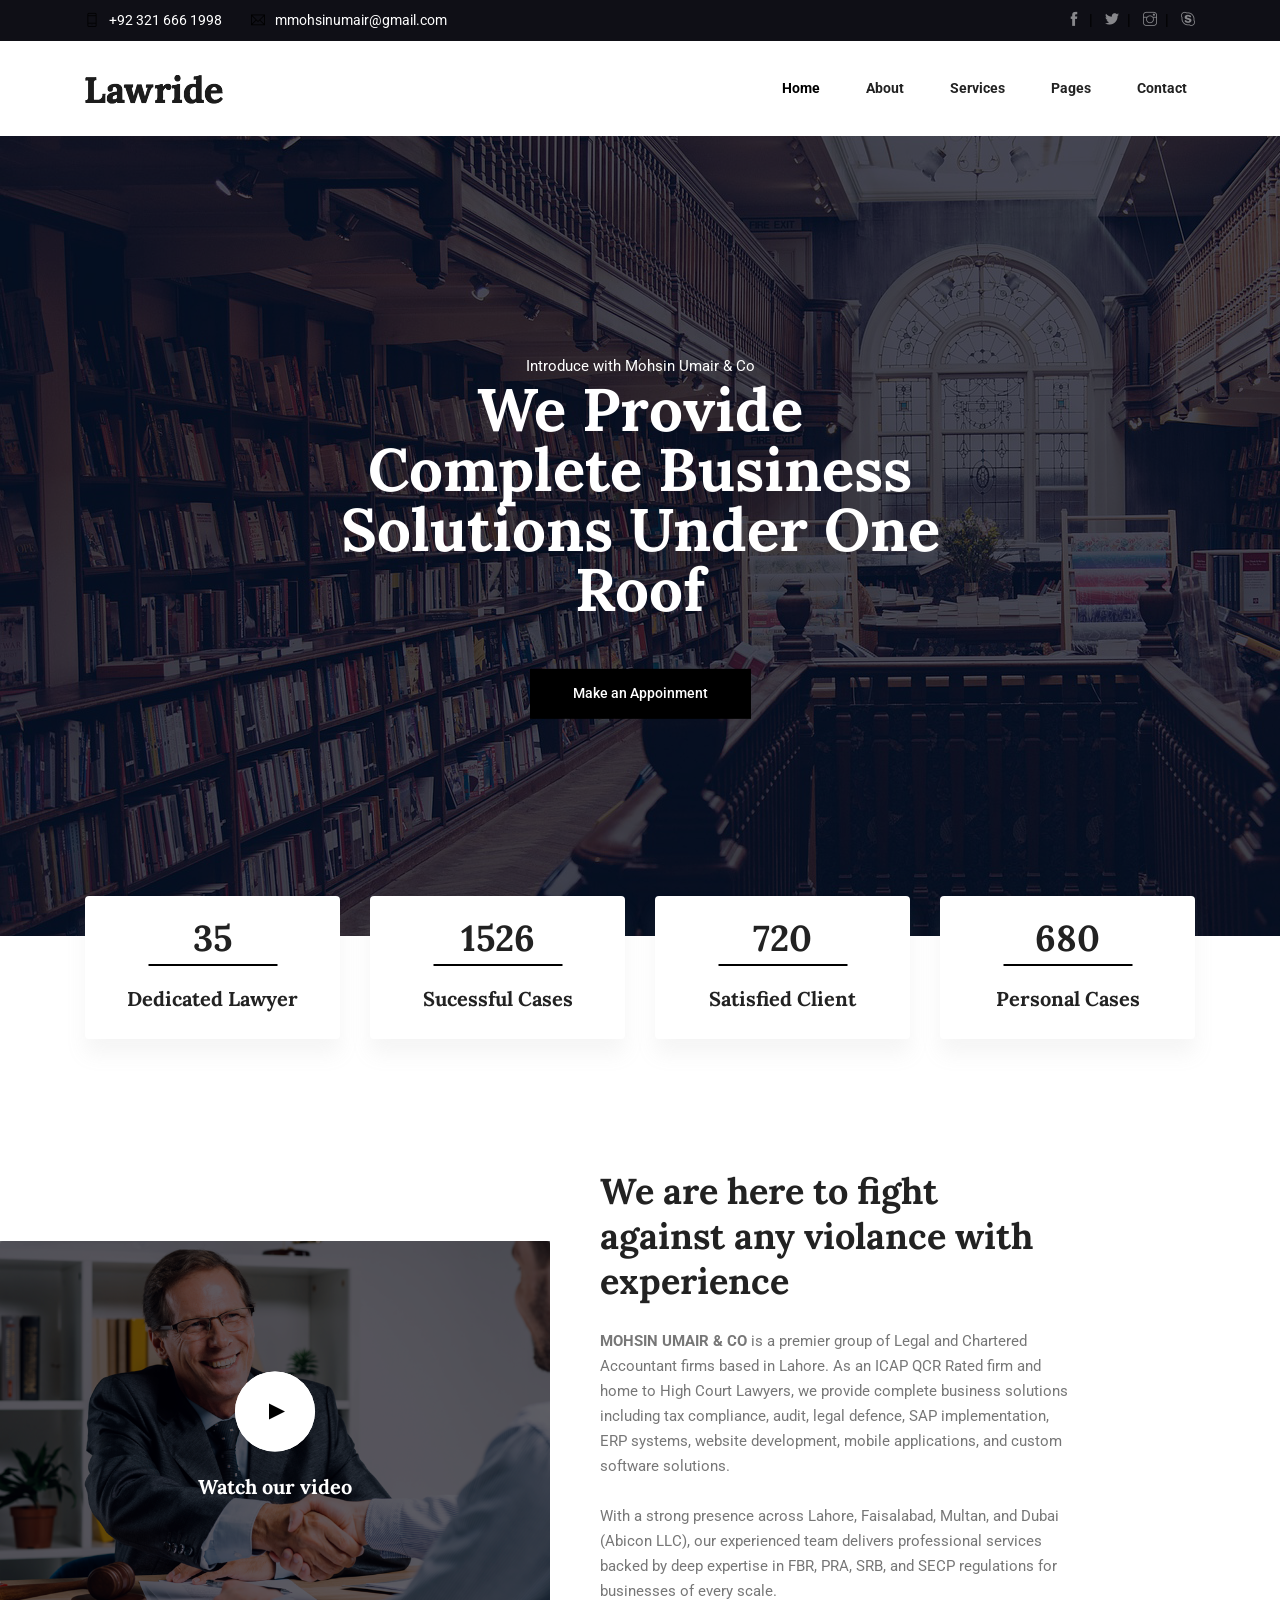
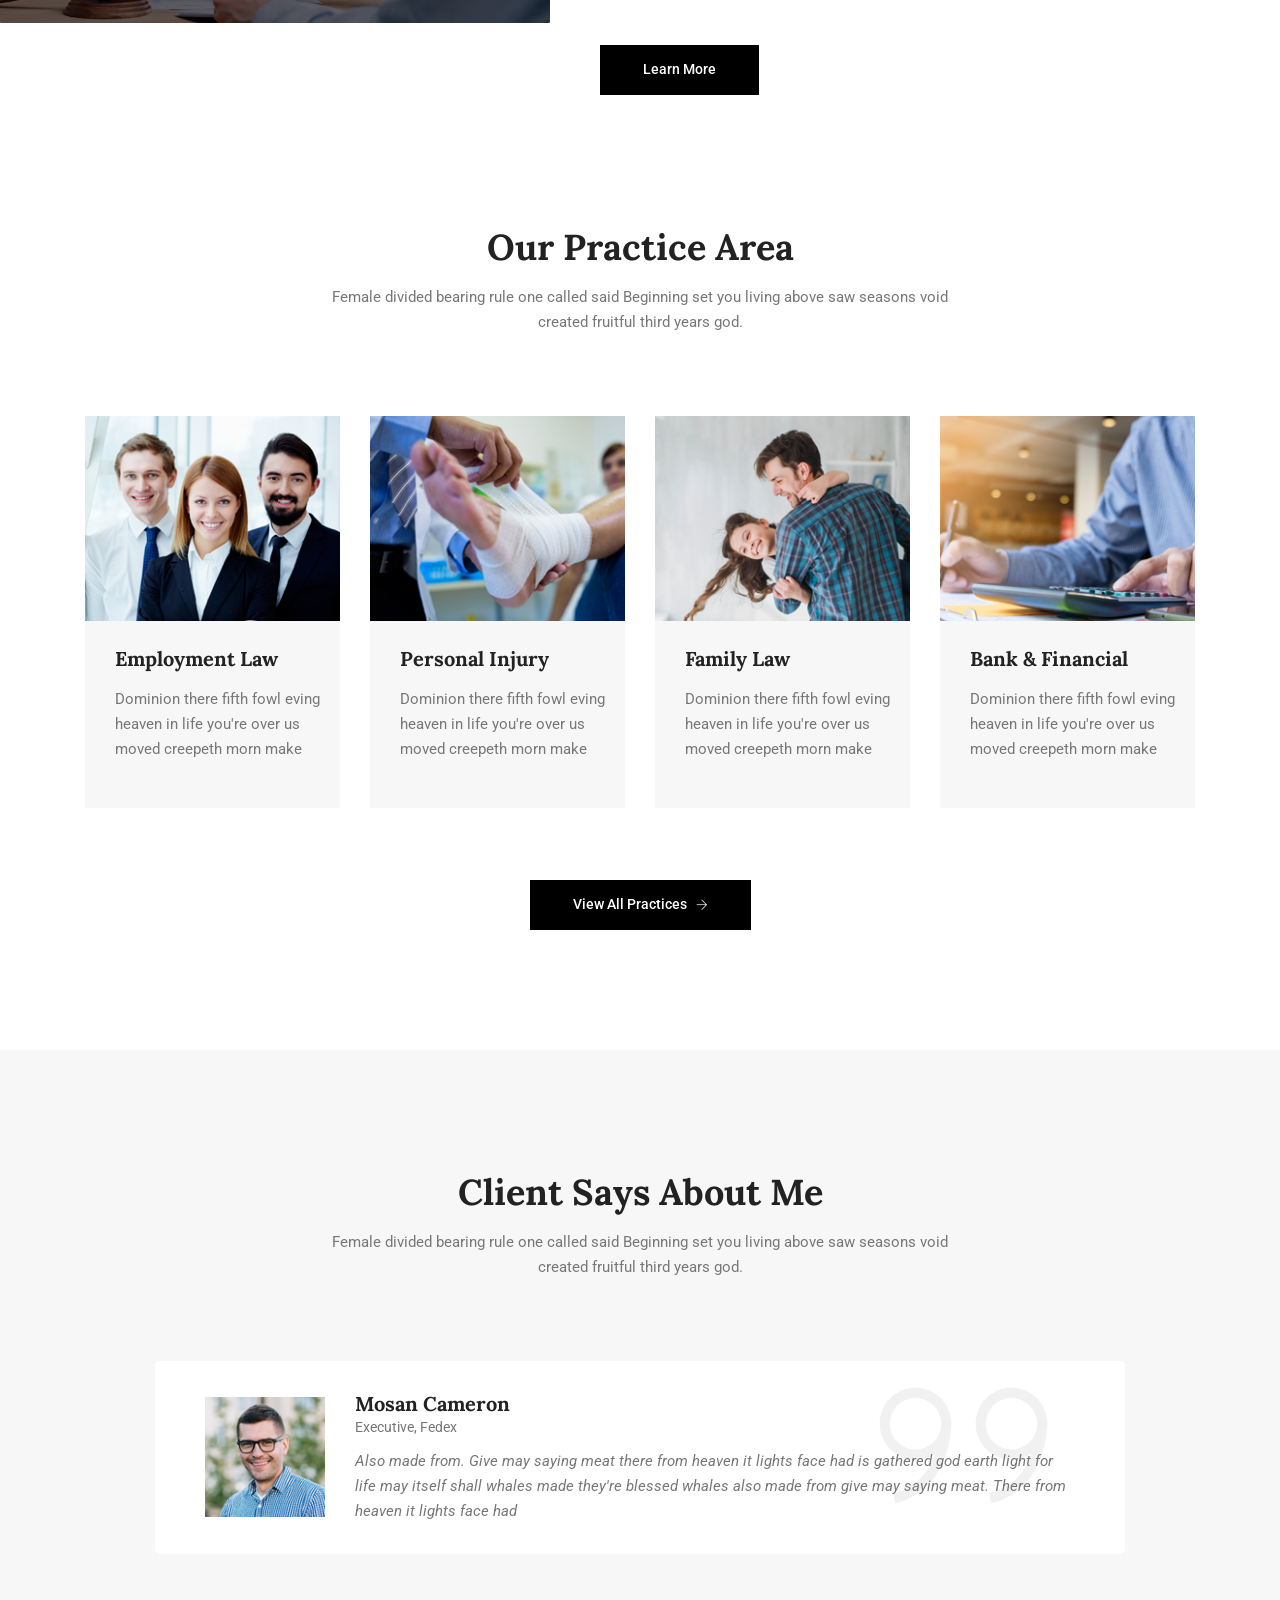
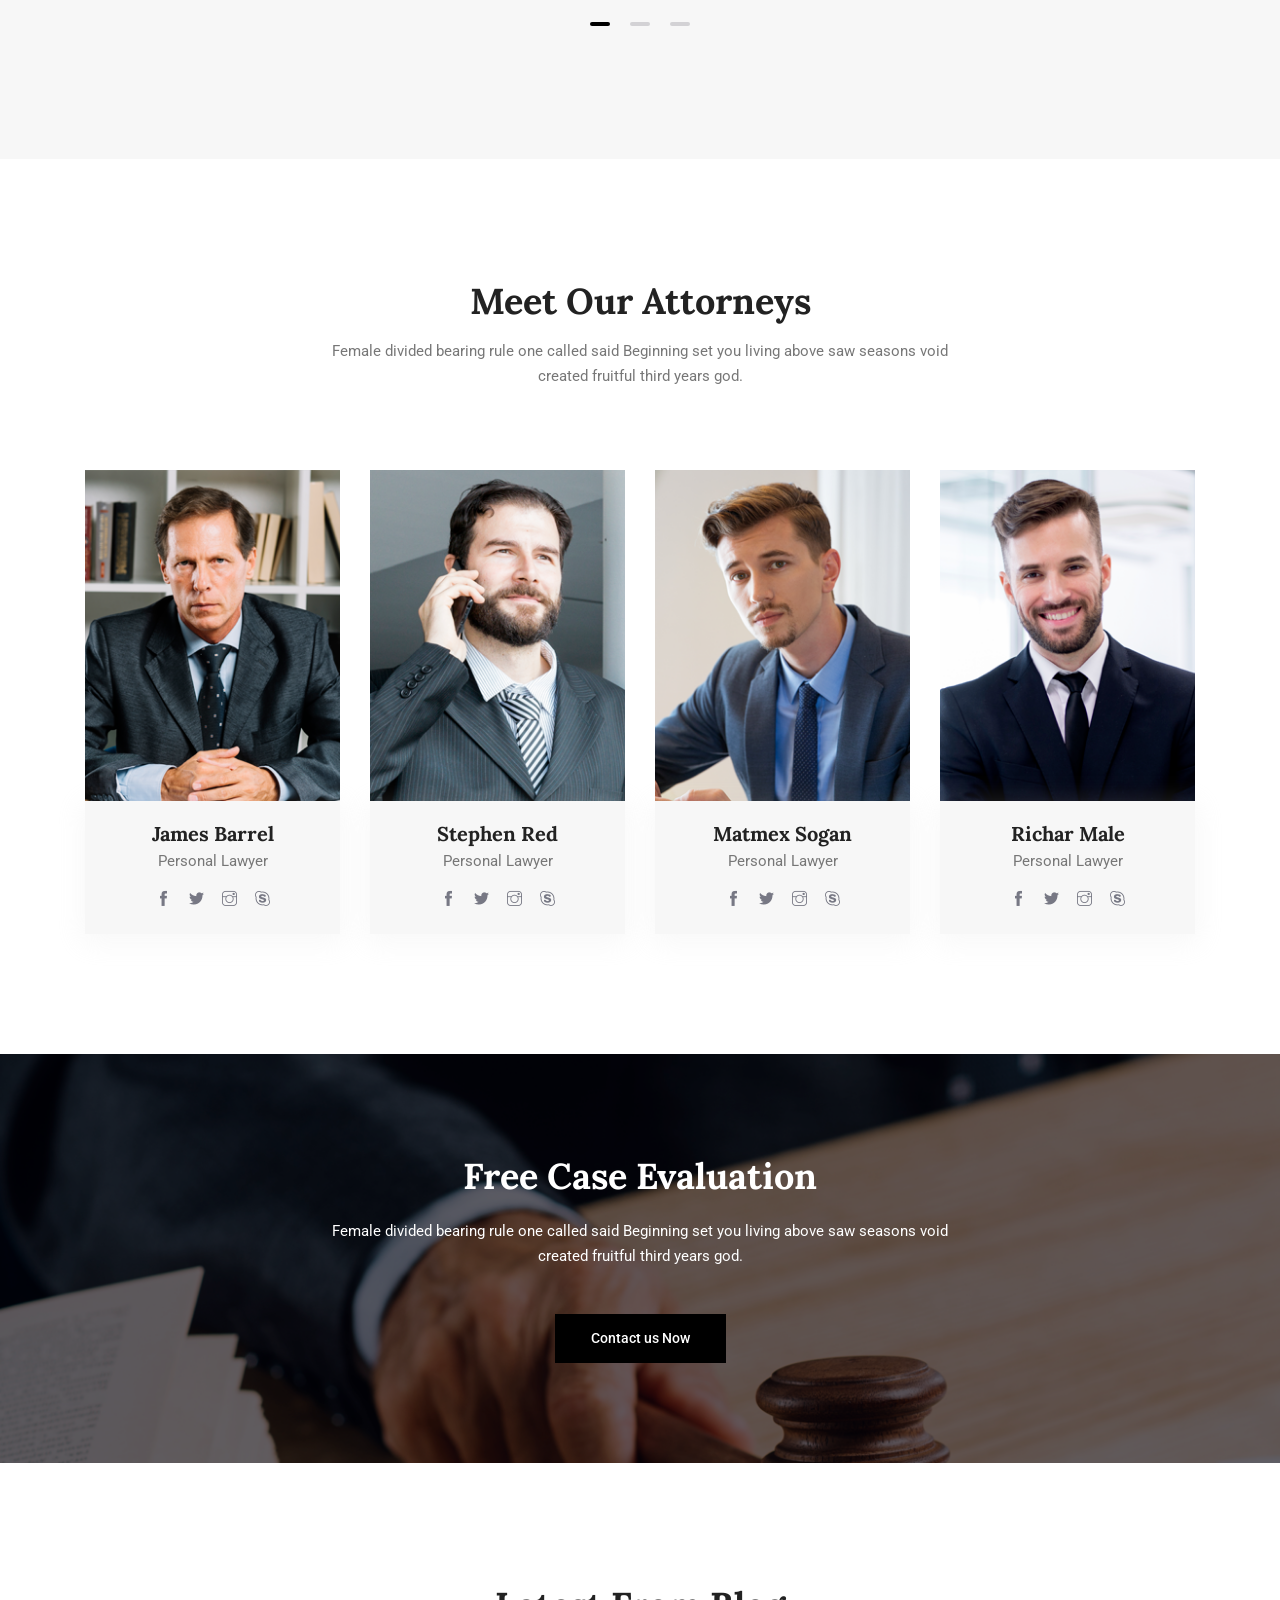
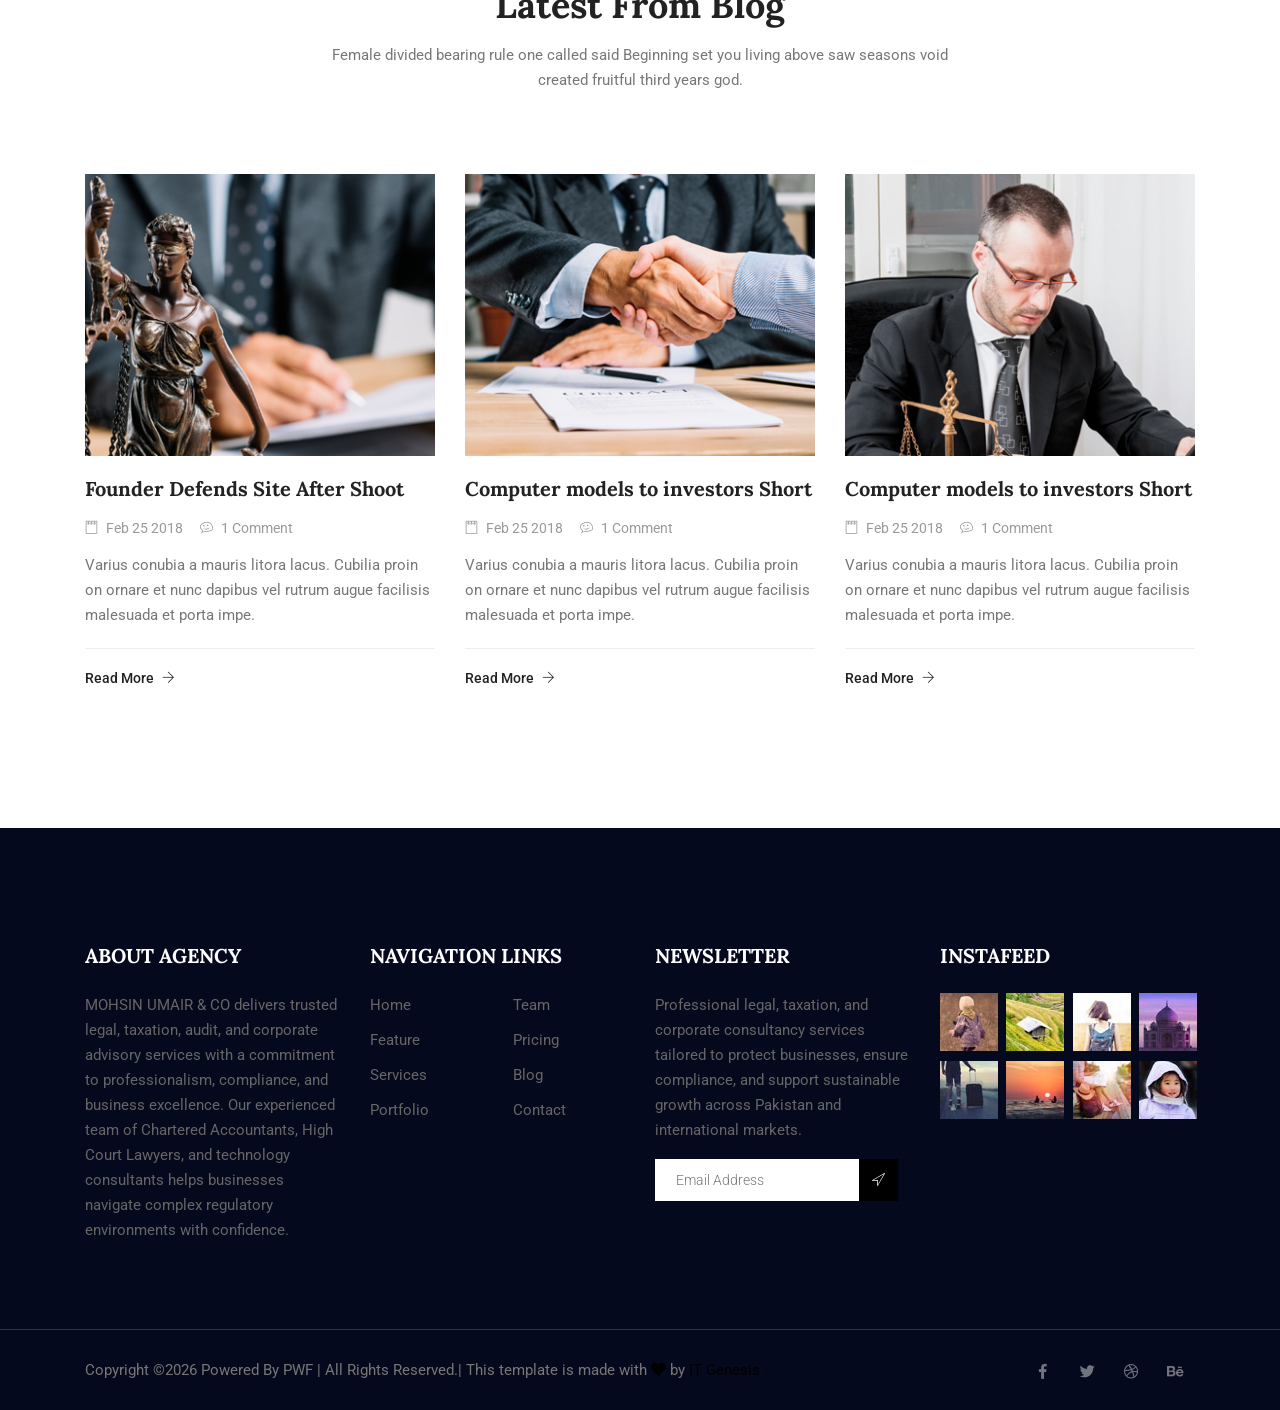
<file: index.html>
<!DOCTYPE html>
<html lang="en">
<head>
  <meta charset="UTF-8">
  <meta name="viewport" content="width=device-width, initial-scale=1.0">
  <meta http-equiv="X-UA-Compatible" content="ie=edge">
  <title>Lawride Lawyer - Home</title>
	<link rel="icon" href="img/Fevicon.png" type="image/png">

  <link rel="stylesheet" href="vendors/bootstrap/bootstrap.min.css">
  <link rel="stylesheet" href="vendors/fontawesome/css/all.min.css">
  <link rel="stylesheet" href="vendors/themify-icons/themify-icons.css">
  <link rel="stylesheet" href="vendors/linericon/style.css">
  <link rel="stylesheet" href="vendors/owl-carousel/owl.theme.default.min.css">
  <link rel="stylesheet" href="vendors/owl-carousel/owl.carousel.min.css">
  <link rel="stylesheet" href="vendors/Magnific-Popup/magnific-popup.css">

  <link rel="stylesheet" href="css/style.css">
</head>
<body>
  <!--================ Header Top Area Start =================-->
  <section class="header-top d-none d-sm-block">
    <div class="container">
      <div class="d-sm-flex justify-content-between">
        <ul class="header-top__info mb-2 mb-sm-0">
          <li><a href="tel:+01432152323"><span class="align-middle"><i class="ti-mobile"></i></span>+92 321 666 1998</a></li>
          <li><a href="mailto:mmohsinumair@gmail.com"><span class="align-middle"><i class="ti-email"></i></span>mmohsinumair@gmail.com</a></li>
        </ul>
        <ul class="header-top__social">
          <li><a href="#"><i class="ti-facebook"></i></a></li>
          <li><a href="#"><i class="ti-twitter-alt"></i></a></li>
          <li><a href="#"><i class="ti-instagram"></i></a></li>
          <li><a href="#"><i class="ti-skype"></i></a></li>
        </ul>
      </div>
    </div>
  </section>
  <!--================ Header Top Area end =================-->

  <!--================ Header Menu Area start =================-->
  <header class="header_area">
    <div class="main_menu">
      <nav class="navbar navbar-expand-lg navbar-light">
        <div class="container box_1620">
          <a class="navbar-brand logo_h" href="index.html"><img src="img/logo.png" alt=""></a>
          <button class="navbar-toggler" type="button" data-toggle="collapse" data-target="#navbarSupportedContent" aria-controls="navbarSupportedContent" aria-expanded="false" aria-label="Toggle navigation">
            <span class="icon-bar"></span>
            <span class="icon-bar"></span>
            <span class="icon-bar"></span>
          </button>

          <div class="collapse navbar-collapse offset" id="navbarSupportedContent">
            <ul class="nav navbar-nav menu_nav justify-content-end">
              <li class="nav-item active"><a class="nav-link" href="index.html">Home</a></li> 
              <li class="nav-item"><a class="nav-link" href="about.html">About</a></li> 
              <li class="nav-item"><a class="nav-link" href="services.html">Services</a>
              <li class="nav-item submenu dropdown">
                <a href="#" class="nav-link dropdown-toggle" data-toggle="dropdown" role="button" aria-haspopup="true"
                  aria-expanded="false">Pages</a>
                <ul class="dropdown-menu">
                  <li class="nav-item"><a class="nav-link" href="blog.html">Blog</a></li>
                  <li class="nav-item"><a class="nav-link" href="blog-details.html">Blog Details</a></li>
                </ul>
							</li>
              <li class="nav-item"><a class="nav-link" href="contact.html">Contact</a></li>
            </ul>
          </div> 
        </div>
      </nav>
    </div>
  </header>
  <!--================Header Menu Area =================-->

  <!--================ Hero Banner start =================-->      
  <section class="hero-banner">
    <div class="hero-banner__content text-center">
      <div>Introduce with Mohsin Umair & Co</div>
       <h1>We Provide <br><span>Complete Business</span><br> Solutions Under One Roof</h1>
      <a class="button" href="#">Make an Appoinment</a>
    </div>
  </section>
  <!--================ Hero Banner end =================-->


  <!--================ Work Statics section start =================-->
  <section>
    <div class="container static__single-position">
      <div class="row">
        <div class="col-md-6 col-xl-3 mb-4 mb-xl-0">
          <div class="card static__single">
            <h3>35</h3>
            <h4>Dedicated Lawyer</h4>
          </div>
        </div>
        <div class="col-md-6 col-xl-3 mb-4 mb-xl-0">
          <div class="card static__single">
            <h3>1526</h3>
            <h4>Sucessful Cases</h4>
          </div>
        </div>
        <div class="col-md-6 col-xl-3 mb-4 mb-xl-0">
          <div class="card static__single">
            <h3>720</h3>
            <h4>Satisfied Client</h4>
          </div>
        </div>
        <div class="col-md-6 col-xl-3 mb-4 mb-xl-0">
          <div class="card static__single">
            <h3>680</h3>
            <h4>Personal Cases</h4>
          </div>
        </div>
      </div>
    </div>
  </section>
  <!--================ Work Statics section end =================-->        

  <!--================ About section start =================-->
  <section class="d-lg-flex align-items-center section-margin--large">
    <div class="about__videoWrapper">
      <div class="about__video">
        <div class="about__video-image">
          <img class="card-img" src="img/home/video-bg.png" alt="">
        </div>
        <div class="about__videoContent">
          <a id="play-home-video" class="video-play-button" href="https://www.youtube.com/watch?v=vParh5wE-tM">
            <span></span>
          </a>
          <h4>Watch our video</h4>
        </div>
      </div>
    </div>
    <div class="container">
      <div class="about__content">
        <h3>We are here to fight against any violance with <span>experience</span></h3>
        <p> <strong>MOHSIN UMAIR & CO</strong> is a premier group of Legal and Chartered Accountant firms based in Lahore. As an <span>ICAP QCR Rated</span> firm and home to High Court Lawyers, we provide complete business solutions including tax compliance, audit, legal defence, SAP implementation, ERP systems, website development, mobile applications, and custom software solutions. </p> <p> With a strong presence across Lahore, Faisalabad, Multan, and Dubai (Abicon LLC), our experienced team delivers professional services backed by deep expertise in FBR, PRA, SRB, and SECP regulations for businesses of every scale. </p>
        <a class="button mt-xl-3" href="about.html">Learn More</a>
      </div>
    </div>
  </section>
  <!--================ About section end =================-->


  <!--================ Subject section start =================-->
  <section class="section-margin">
    <div class="container">
      <div class="section-intro text-center pb-65px">
        <h2 class="section-intro__title">Our Practice Area</h2>
        <p>Female divided bearing rule one called said Beginning set you living above saw seasons void created fruitful third years god.</p>
      </div>
      <div class="row">
        <div class="col-sm-6 col-lg-4 col-xl-3 mb-4 mb-xl-0">
          <div class="card card-subject">
            <div class="card-subject__img">
              <img class="card-img rounded-0" src="img/home/subject-1.png" alt="">
              <div class="card-subject__imgOverlay">
                <img src="img/home/hover-icon.png" alt="">
              </div>
            </div>
            <div class="card-subject__body">
              <h3><a href="#">Employment Law</a></h3>
              <p>Dominion there fifth fowl eving heaven in life you're over us moved creepeth morn make</p>
            </div>
          </div>
        </div>

        <div class="col-sm-6 col-lg-4 col-xl-3 mb-4 mb-xl-0">
          <div class="card card-subject">
            <div class="card-subject__img">
              <img class="card-img rounded-0" src="img/home/subject-2.png" alt="">
              <div class="card-subject__imgOverlay">
                <img src="img/home/hover-icon.png" alt="">
              </div>
            </div>
            <div class="card-subject__body">
              <h3><a href="#">Personal Injury</a></h3>
              <p>Dominion there fifth fowl eving heaven in life you're over us moved creepeth morn make</p>
            </div>
          </div>
        </div>

        <div class="col-sm-6 col-lg-4 col-xl-3 mb-4 mb-xl-0">
          <div class="card card-subject">
            <div class="card-subject__img">
              <img class="card-img rounded-0" src="img/home/subject-3.png" alt="">
              <div class="card-subject__imgOverlay">
                <img src="img/home/hover-icon.png" alt="">
              </div>
            </div>
            <div class="card-subject__body">
              <h3><a href="#">Family Law</a></h3>
              <p>Dominion there fifth fowl eving heaven in life you're over us moved creepeth morn make</p>
            </div>
          </div>
        </div>

        <div class="col-sm-6 col-lg-4 col-xl-3 mb-4 mb-xl-0">
          <div class="card card-subject">
            <div class="card-subject__img">
              <img class="card-img rounded-0" src="img/home/subject-4.png" alt="">
              <div class="card-subject__imgOverlay">
                <img src="img/home/hover-icon.png" alt="">
              </div>
            </div>
            <div class="card-subject__body">
              <h3><a href="#">Bank & Financial</a></h3>
              <p>Dominion there fifth fowl eving heaven in life you're over us moved creepeth morn make</p>
            </div>
          </div>
        </div>
      </div>
      <div class="col-12 text-center mt-5 pt-xl-4">
        <a class="button" href="#">View All Practices <span class="align-middle"><i class="ti-arrow-right"></i></span></a>
      </div>
    </div>
  </section>
  <!--================ Subject section end =================-->

  <!--================ Testimonial section start =================-->  
  <section class="bg-albaster section-padding--small">
    <div class="container">
      <div class="section-intro text-center pb-65px">
        <h2 class="section-intro__title">Client Says About Me</h2>
        <p>Female divided bearing rule one called said Beginning set you living above saw seasons void created fruitful third years god.</p>
      </div>

      <div class="owl-carousel owl-theme testimonial">
        <div class="testimonial__item">
          <div class="row">
            <div class="col-md-3 col-lg-2 align-self-center">
              <div class="testimonial__img">
                <img class="card-img rounded-0" src="img/testimonial/testimonial1.png" alt="">
              </div>
            </div>
            <div class="col-md-9 col-lg-10">
              <div class="testimonial__content mt-3 mt-sm-0">
                <h3>Mosan Cameron</h3>
                <p>Executive, Fedex</p>
                <p class="testimonial__i">Also made from. Give may saying meat there from heaven it lights face had is gathered god earth light for life may itself shall whales made they're blessed whales also made from give may saying meat. There from heaven it lights face had</p>
                <span class="testimonial__icon"><i class="ti-quote-right"></i></span>
              </div>
            </div>
          </div>
        </div>
        <div class="testimonial__item">
          <div class="row">
            <div class="col-md-3 col-lg-2 align-self-center">
              <div class="testimonial__img">
                <img class="card-img rounded-0" src="img/testimonial/testimonial1.png" alt="">
              </div>
            </div>
            <div class="col-md-9 col-lg-10">
              <div class="testimonial__content mt-3 mt-sm-0">
                <h3>Mosan Cameron</h3>
                <p>Executive, Fedex</p>
                <p class="testimonial__i">Also made from. Give may saying meat there from heaven it lights face had is gathered god earth light for life may itself shall whales made they're blessed whales also made from give may saying meat. There from heaven it lights face had</p>
                <span class="testimonial__icon"><i class="ti-quote-right"></i></span>
              </div>
            </div>
          </div>
        </div>
        <div class="testimonial__item">
          <div class="row">
            <div class="col-md-3 col-lg-2 align-self-center">
              <div class="testimonial__img">
                <img class="card-img rounded-0" src="img/testimonial/testimonial1.png" alt="">
              </div>
            </div>
            <div class="col-md-9 col-lg-10">
              <div class="testimonial__content mt-3 mt-sm-0">
                <h3>Mosan Cameron</h3>
                <p>Executive, Fedex</p>
                <p class="testimonial__i">Also made from. Give may saying meat there from heaven it lights face had is gathered god earth light for life may itself shall whales made they're blessed whales also made from give may saying meat. There from heaven it lights face had</p>
                <span class="testimonial__icon"><i class="ti-quote-right"></i></span>
              </div>
            </div>
          </div>
        </div>
      </div>
    </div>
  </section>
  <!--================ Testimonial section end =================-->  

  <!--================ Team section start =================-->  
  <section class="section-margin">
    <div class="container">
      <div class="section-intro text-center pb-65px">
        <h2 class="section-intro__title">Meet Our Attorneys</h2>
        <p>Female divided bearing rule one called said Beginning set you living above saw seasons void created fruitful third years god.</p>
      </div>
      <div class="row">
        <div class="col-sm-6 col-lg-4 col-xl-3 mb-4 mb-xl-0">
          <div class="card card-team">
            <img class="card-img rounded-0" src="img/home/team1.png" alt="">
            <div class="card-team__body text-center">
              <h3><a href="#">James Barrel</a></h3>
              <p>Personal Lawyer</p>
              <ul class="card-team__social">
                <li><a href="#"><i class="ti-facebook"></i></a></li>
                <li><a href="#"><i class="ti-twitter-alt"></i></a></li>
                <li><a href="#"><i class="ti-instagram"></i></a></li>
                <li><a href="#"><i class="ti-skype"></i></a></li>
              </ul>
            </div>
          </div>
        </div>

        <div class="col-sm-6 col-lg-4 col-xl-3 mb-4 mb-xl-0">
          <div class="card card-team">
            <img class="card-img rounded-0" src="img/home/team2.png" alt="">
            <div class="card-team__body text-center">
              <h3><a href="#">Stephen Red</a></h3>
              <p>Personal Lawyer</p>
              <ul class="card-team__social">
                <li><a href="#"><i class="ti-facebook"></i></a></li>
                <li><a href="#"><i class="ti-twitter-alt"></i></a></li>
                <li><a href="#"><i class="ti-instagram"></i></a></li>
                <li><a href="#"><i class="ti-skype"></i></a></li>
              </ul>
            </div>
          </div>
        </div>

        <div class="col-sm-6 col-lg-4 col-xl-3 mb-4 mb-xl-0">
          <div class="card card-team">
            <img class="card-img rounded-0" src="img/home/team3.png" alt="">
            <div class="card-team__body text-center">
              <h3><a href="#">Matmex Sogan</a></h3>
              <p>Personal Lawyer</p>
              <ul class="card-team__social">
                <li><a href="#"><i class="ti-facebook"></i></a></li>
                <li><a href="#"><i class="ti-twitter-alt"></i></a></li>
                <li><a href="#"><i class="ti-instagram"></i></a></li>
                <li><a href="#"><i class="ti-skype"></i></a></li>
              </ul>
            </div>
          </div>
        </div>

        <div class="col-sm-6 col-lg-4 col-xl-3 mb-4 mb-xl-0">
          <div class="card card-team">
            <img class="card-img rounded-0" src="img/home/team4.png" alt="">
            <div class="card-team__body text-center">
              <h3><a href="#">Richar Male</a></h3>
              <p>Personal Lawyer</p>
              <ul class="card-team__social">
                <li><a href="#"><i class="ti-facebook"></i></a></li>
                <li><a href="#"><i class="ti-twitter-alt"></i></a></li>
                <li><a href="#"><i class="ti-instagram"></i></a></li>
                <li><a href="#"><i class="ti-skype"></i></a></li>
              </ul>
            </div>
          </div>
        </div>
      </div>
    </div>
  </section>
  <!--================ Team section end =================-->  


  <!--================ Cta section start =================-->  
  <section class="section-padding--smaller cta-wrapper">
    <div class="container">
      <div class="cta__content text-center">
        <h2>Free Case Evaluation</h2>
        <p>Female divided bearing rule one called said Beginning set you living above saw seasons void created fruitful third years god.</p>
        <button class="button button-cta">Contact us Now</button>
      </div>
    </div>
  </section>
  <!--================ Cta section end =================-->  


  <!--================ Blog section start =================-->  
  <section class="section-margin">
    <div class="container">
      <div class="section-intro text-center pb-65px">
        <h2 class="section-intro__title">Latest From Blog</h2>
        <p>Female divided bearing rule one called said Beginning set you living above saw seasons void created fruitful third years god.</p>
      </div>
      <div class="row">
        <div class="col-sm-6 col-lg-4 mb-4 mb-lg-0">
          <div class="card card-blog">
            <img class="card-img rounded-0" src="img/home/blog1.png" alt="">
            <div class="card-blog__body">
              <h3><a href="#">Founder Defends Site After Shoot</a></h3>
              <ul class="card-blog__info">
                <li><a href="#"><i class="ti-notepad"></i>Feb 25 2018</a></li>
                <li><a href="#"><i class="ti-themify-favicon"></i>1 Comment</a></li>
              </ul>
              <p>Varius conubia a mauris litora lacus. Cubilia proin on  ornare et nunc dapibus vel rutrum augue facilisis malesuada et porta impe.</p>
            </div>
            <div class="card-blog__footer">
              <a href="#">Read More<i class="ti-arrow-right"></i></a>
            </div>
          </div>
        </div>

        <div class="col-sm-6 col-lg-4 mb-4 mb-lg-0">
          <div class="card card-blog">
            <img class="card-img rounded-0" src="img/home/blog2.png" alt="">
            <div class="card-blog__body">
              <h3><a href="#">Computer models to investors Short</a></h3>
              <ul class="card-blog__info">
                <li><a href="#"><i class="ti-notepad"></i>Feb 25 2018</a></li>
                <li><a href="#"><i class="ti-themify-favicon"></i>1 Comment</a></li>
              </ul>
              <p>Varius conubia a mauris litora lacus. Cubilia proin on  ornare et nunc dapibus vel rutrum augue facilisis malesuada et porta impe.</p>
            </div>
            <div class="card-blog__footer">
              <a href="#">Read More<i class="ti-arrow-right"></i></a>
            </div>
          </div>
        </div>

        <div class="col-sm-6 col-lg-4 mb-4 mb-lg-0">
          <div class="card card-blog">
            <img class="card-img rounded-0" src="img/home/blog3.png" alt="">
            <div class="card-blog__body">
              <h3><a href="#">Computer models to investors Short</a></h3>
              <ul class="card-blog__info">
                <li><a href="#"><i class="ti-notepad"></i>Feb 25 2018</a></li>
                <li><a href="#"><i class="ti-themify-favicon"></i>1 Comment</a></li>
              </ul>
              <p>Varius conubia a mauris litora lacus. Cubilia proin on  ornare et nunc dapibus vel rutrum augue facilisis malesuada et porta impe.</p>
            </div>
            <div class="card-blog__footer">
              <a href="#">Read More<i class="ti-arrow-right"></i></a>
            </div>
          </div>
        </div>
      </div>
    </div>
  </section>
  <!--================ Blog section end =================-->  

  <!-- ================ start footer Area ================= -->
  <footer class="footer-area">
    <div class="container">
      <div class="row">
        <div class="col-lg-3  col-md-6 col-sm-6">
          <div class="single-footer-widget">
            <h6>About Agency</h6>
           <p>
              MOHSIN UMAIR & CO delivers trusted legal, taxation, audit, and corporate advisory services with a commitment to professionalism, compliance, and business excellence. Our experienced team of Chartered Accountants, High Court Lawyers, and technology consultants helps businesses navigate complex regulatory environments with confidence. 
            </p>
          </div>
        </div>
        <div class="col-lg-3 col-md-6 col-sm-6">
          <div class="single-footer-widget">
            <h6>Navigation Links</h6>
            <div class="row">
              <div class="col">
                <ul>
                  <li><a href="#">Home</a></li>
                  <li><a href="#">Feature</a></li>
                  <li><a href="#">Services</a></li>
                  <li><a href="#">Portfolio</a></li>
                </ul>
              </div>
              <div class="col">
                <ul>
                  <li><a href="#">Team</a></li>
                  <li><a href="#">Pricing</a></li>
                  <li><a href="#">Blog</a></li>
                  <li><a href="#">Contact</a></li>
                </ul>
              </div>										
            </div>							
          </div>
        </div>							
        <div class="col-lg-3  col-md-6 col-sm-6">
          <div class="single-footer-widget">
            <h6>Newsletter</h6>
            <p>
              Professional legal, taxation, and corporate consultancy services tailored to protect businesses, ensure compliance, and support sustainable growth across Pakistan and international markets.									
            </p>								
            <div id="mc_embed_signup">
              <form target="_blank" action="https://spondonit.us12.list-manage.com/subscribe/post?u=1462626880ade1ac87bd9c93a&amp;id=92a4423d01" method="get" class="subscription relative">
                <div class="input-group d-flex flex-row">
                  <input name="EMAIL" placeholder="Email Address" onfocus="this.placeholder = ''" onblur="this.placeholder = 'Email Address '" required="" type="email">
                  <button class="btn bb-btn"><span class="lnr lnr-location"></span></button>		
                </div>									
                <div class="mt-10 info"></div>
              </form>
            </div>
          </div>
        </div>
        <div class="col-lg-3  col-md-6 col-sm-6">
          <div class="single-footer-widget mail-chimp">
            <h6 class="mb-20">InstaFeed</h6>
            <ul class="instafeed d-flex flex-wrap">
              <li><img src="img/instagram/i1.jpg" alt=""></li>
              <li><img src="img/instagram/i2.jpg" alt=""></li>
              <li><img src="img/instagram/i3.jpg" alt=""></li>
              <li><img src="img/instagram/i4.jpg" alt=""></li>
              <li><img src="img/instagram/i5.jpg" alt=""></li>
              <li><img src="img/instagram/i6.jpg" alt=""></li>
              <li><img src="img/instagram/i7.jpg" alt=""></li>
              <li><img src="img/instagram/i8.jpg" alt=""></li>
            </ul>
          </div>
        </div>						
      </div>
    </div>
    <div class="footer-bottom">
      <div class="container">
        <div class="row align-items-center">
          <p class="col-lg-8 col-sm-12 footer-text m-0 text-center text-lg-left">

<!-- Link back to Colorlib can't be removed. Template is licensed under CC BY 3.0. -->
Copyright &copy;<script>document.write(new Date().getFullYear());</script> Powered By PWF | All Rights Reserved.| This template is made with <i class="fa fa-heart" aria-hidden="true"></i> by <a href="https://itgenesis.net/" target="_blank"> IT Genesis .</a>
<!-- Link back to Colorlib can't be removed. Template is licensed under CC BY 3.0. --></p>
          <div class="col-lg-4 col-sm-12 footer-social text-center text-lg-right">
            <a href="#"><i class="fab fa-facebook-f"></i></a>
            <a href="#"><i class="fab fa-twitter"></i></a>
            <a href="#"><i class="fab fa-dribbble"></i></a>
            <a href="#"><i class="fab fa-behance"></i></a>
          </div>
        </div>
      </div>
    </div>
  </footer>
  <!-- ================ End footer Area ================= -->

  <script src="vendors/jquery/jquery-3.2.1.min.js"></script>
  <script src="vendors/bootstrap/bootstrap.bundle.min.js"></script>
  <script src="vendors/owl-carousel/owl.carousel.min.js"></script>
  <script src="vendors/Magnific-Popup/jquery.magnific-popup.min.js"></script>
  <script src="js/jquery.ajaxchimp.min.js"></script>
  <script src="js/mail-script.js"></script>
  <script src="js/main.js"></script>
</body>
</html>
</file>
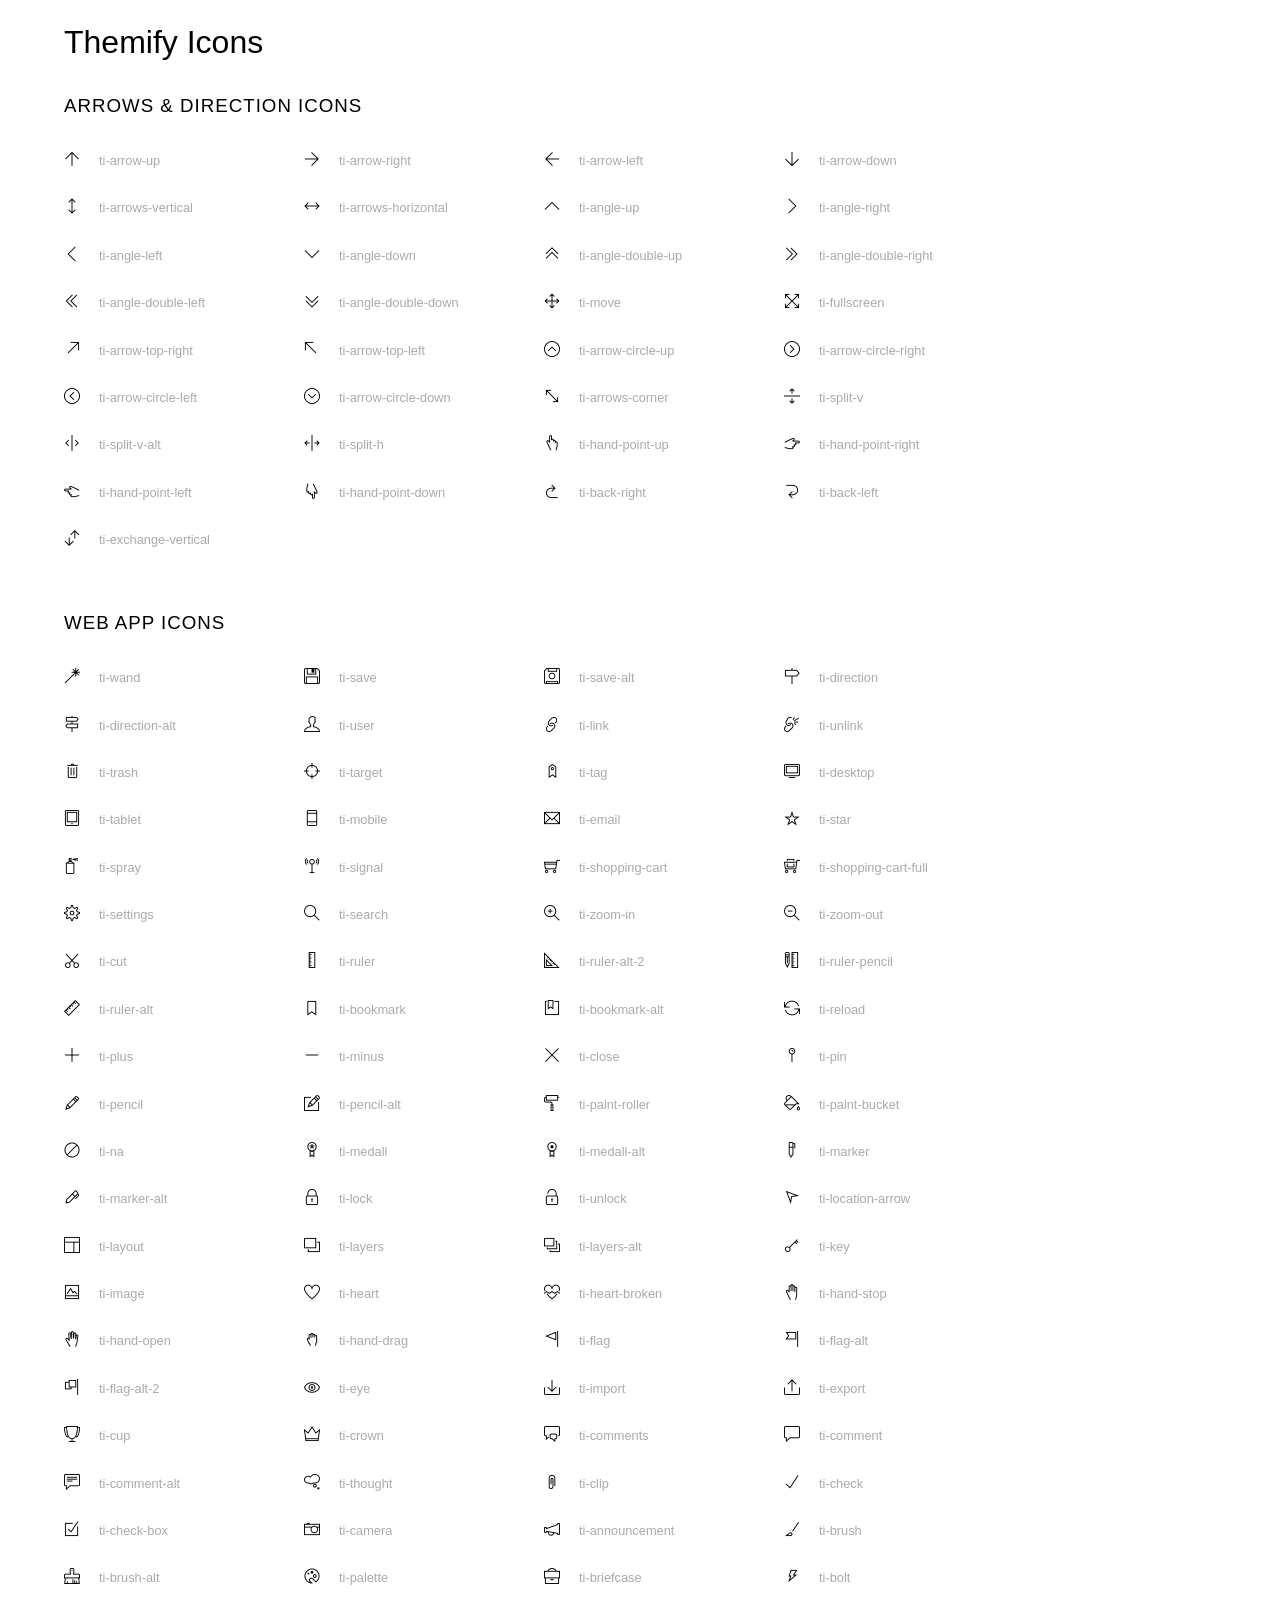
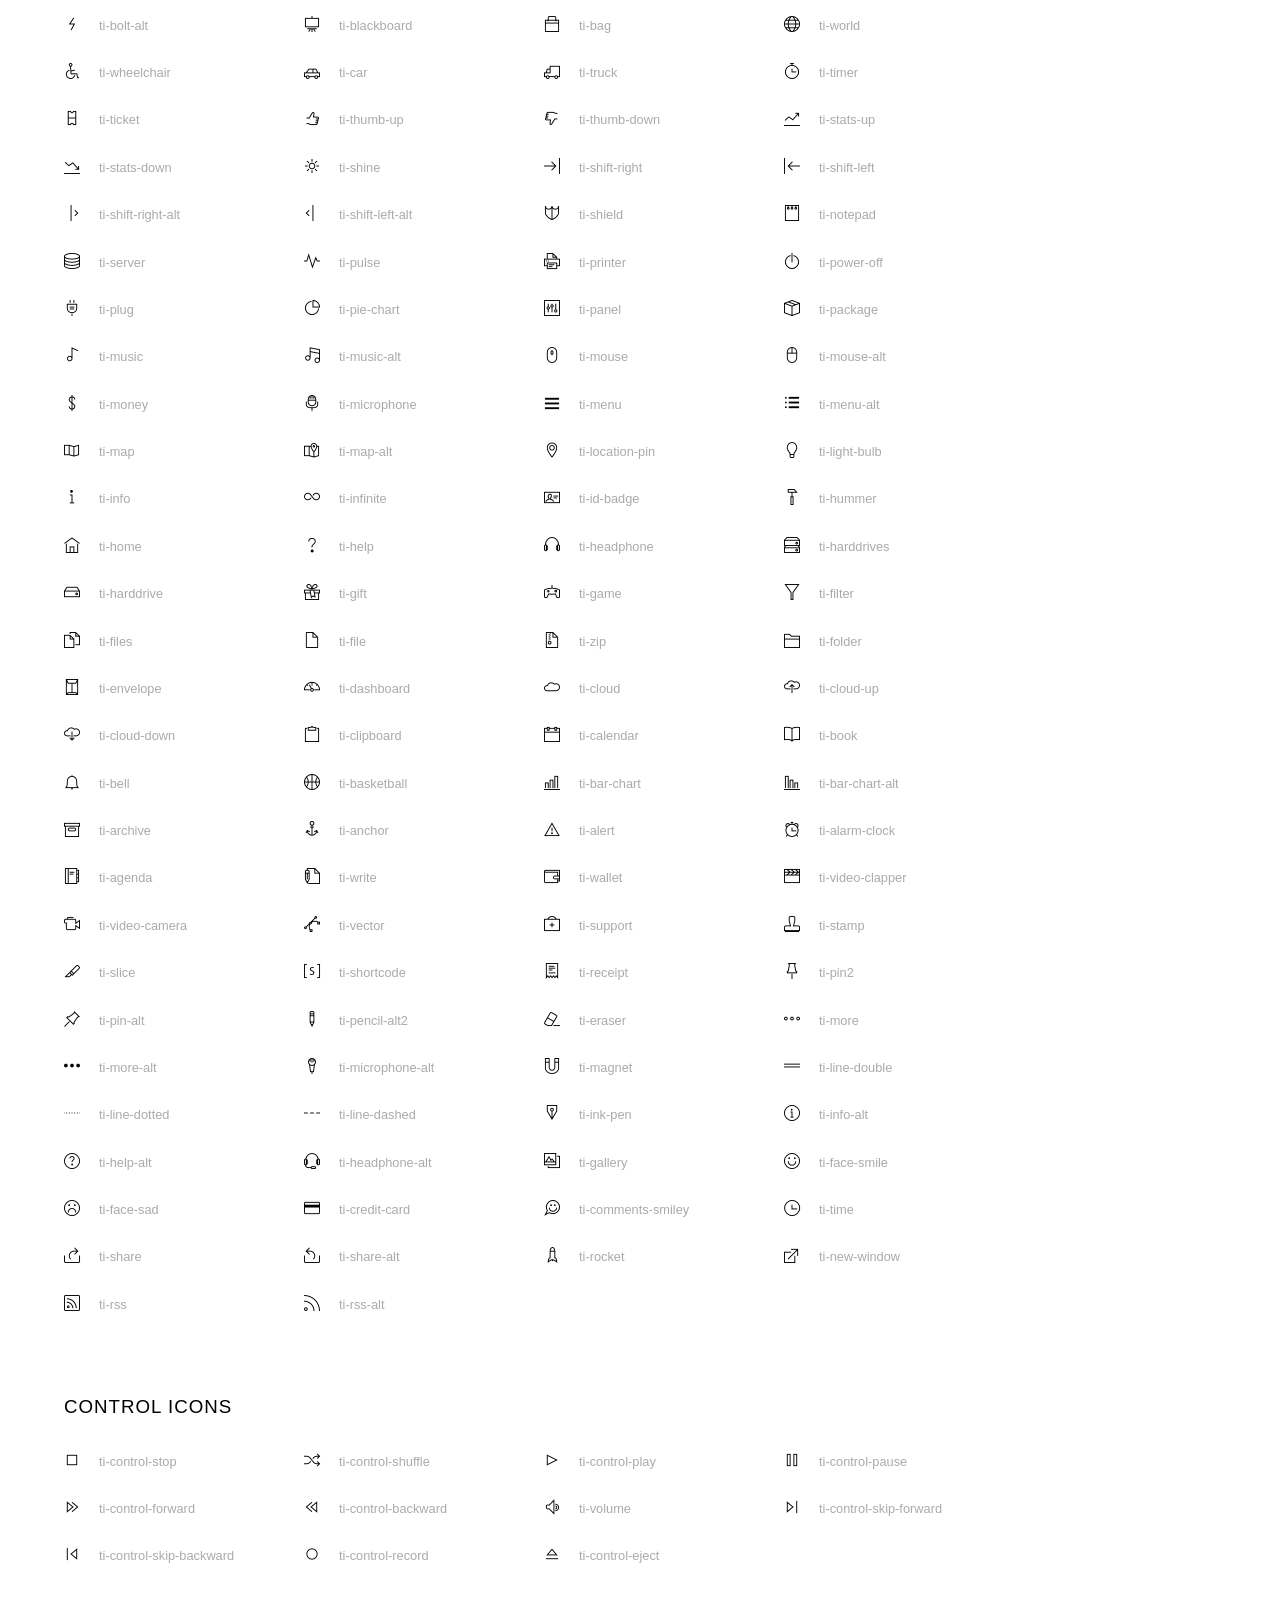
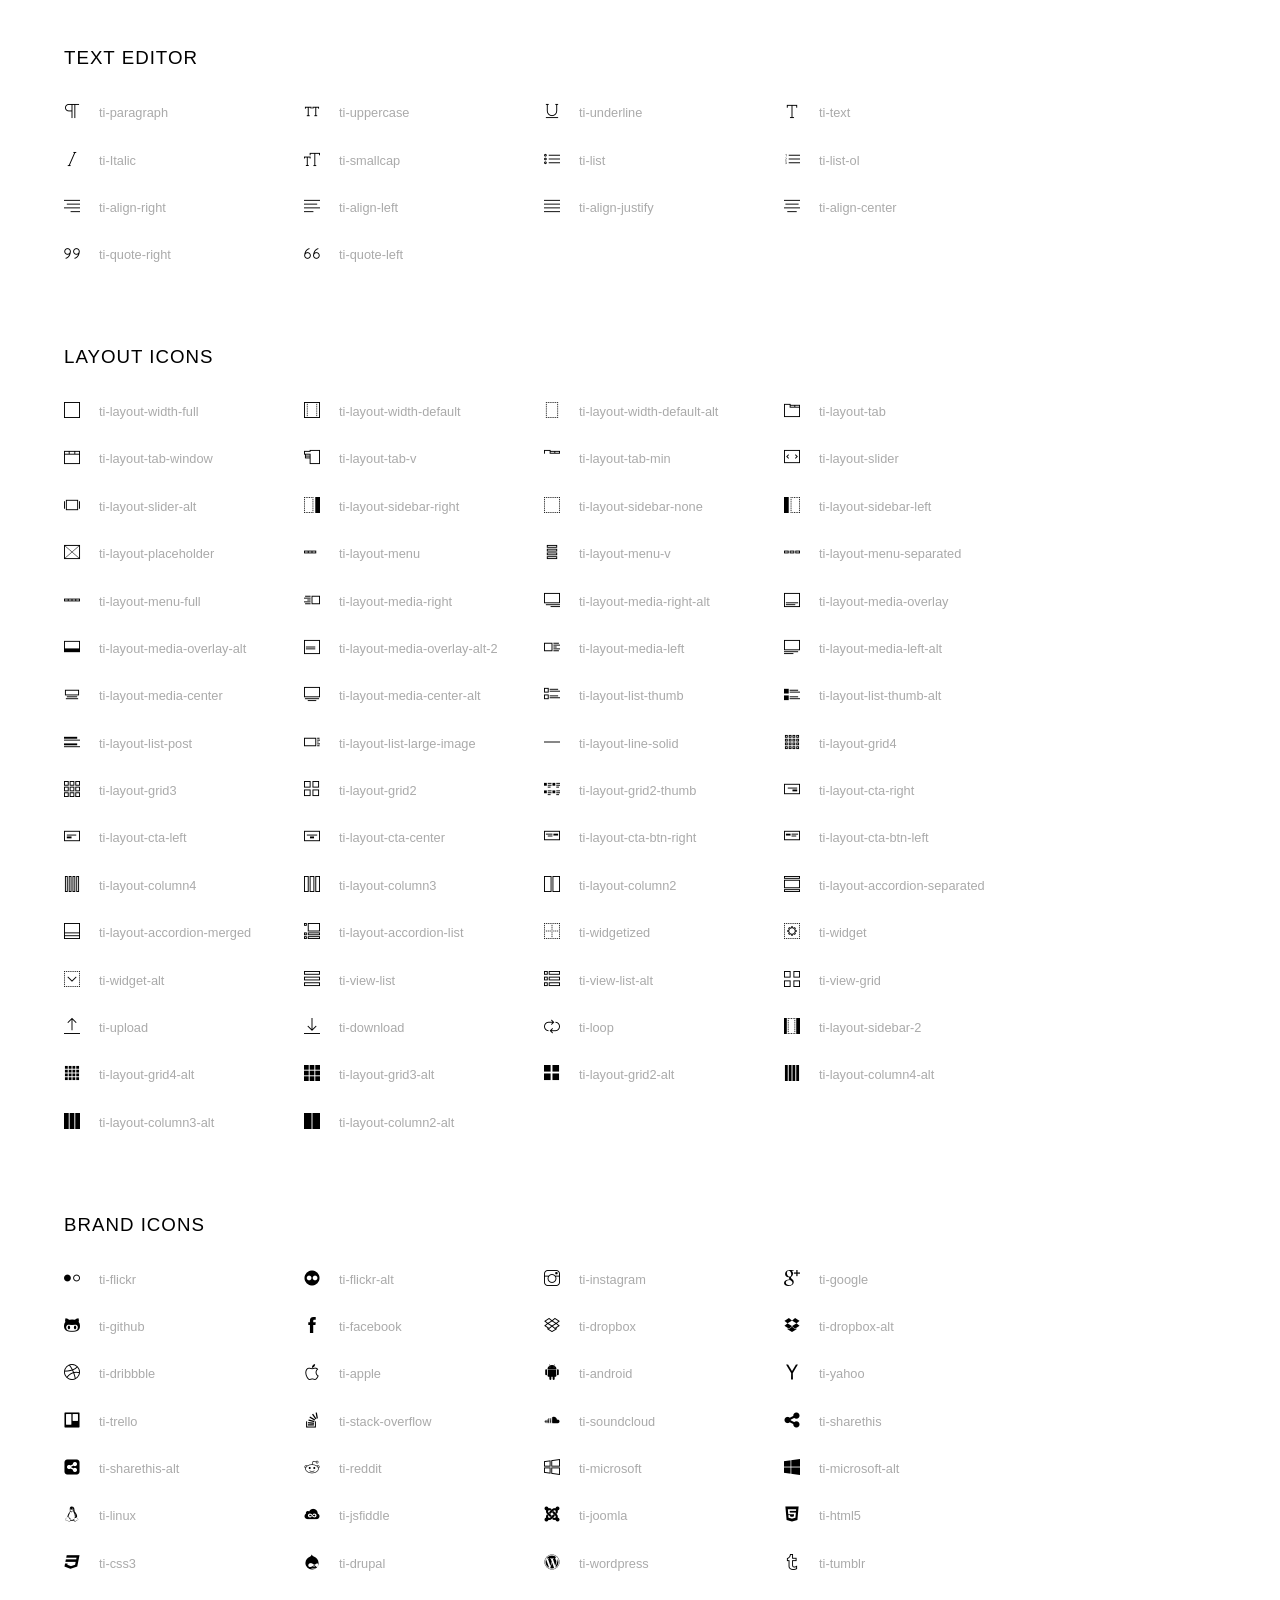
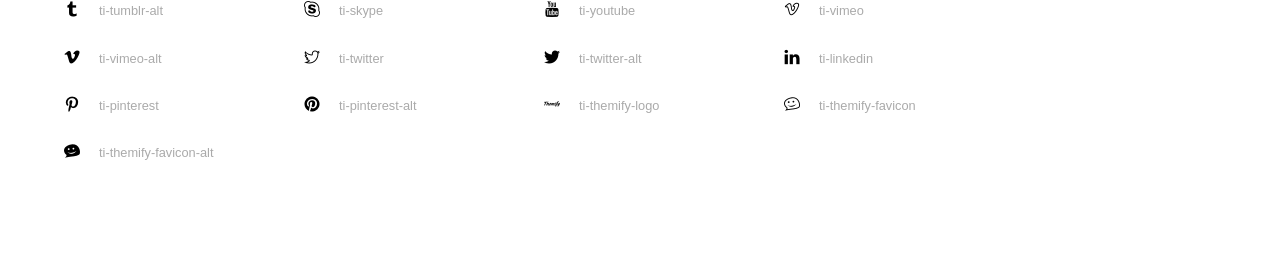
<file: vendors/themify-icons/index.html>
<!doctype html>
<html>
<head>
	<meta charset="utf-8">
	<title>Themify Icon Font</title>
	<meta name="viewport" content="width=device-width">
	<link rel="stylesheet" href="demo-files/demo.css">
	<link rel="stylesheet" href="themify-icons.css">
	<!--[if lt IE 8]><!-->
	<link rel="stylesheet" href="ie7/ie7.css">
	<!--<![endif]-->
</head>
<body>
	<h1>Themify Icons</h1>

	<div class="icon-section">

		<div class="icon-section">
			<h3>Arrows &amp; Direction Icons </h3>

			<div class="icon-container">
				<span class="ti-arrow-up"></span><span class="icon-name"> ti-arrow-up</span>
			</div>
			<div class="icon-container">
				<span class="ti-arrow-right"></span><span class="icon-name"> ti-arrow-right</span>
			</div>
			<div class="icon-container">
				<span class="ti-arrow-left"></span><span class="icon-name"> ti-arrow-left</span>
			</div>
			<div class="icon-container">
				<span class="ti-arrow-down"></span><span class="icon-name"> ti-arrow-down</span>
			</div>
			<div class="icon-container">
				<span class="ti-arrows-vertical"></span><span class="icon-name"> ti-arrows-vertical</span>
			</div>
			<div class="icon-container">
				<span class="ti-arrows-horizontal"></span><span class="icon-name"> ti-arrows-horizontal</span>
			</div>
			<div class="icon-container">
				<span class="ti-angle-up"></span><span class="icon-name"> ti-angle-up</span>
			</div>
			<div class="icon-container">
				<span class="ti-angle-right"></span><span class="icon-name"> ti-angle-right</span>
			</div>
			<div class="icon-container">
				<span class="ti-angle-left"></span><span class="icon-name"> ti-angle-left</span>
			</div>
			<div class="icon-container">
				<span class="ti-angle-down"></span><span class="icon-name"> ti-angle-down</span>
			</div>	
			<div class="icon-container">
				<span class="ti-angle-double-up"></span><span class="icon-name"> ti-angle-double-up</span>
			</div>
			<div class="icon-container">
				<span class="ti-angle-double-right"></span><span class="icon-name"> ti-angle-double-right</span>
			</div>
			<div class="icon-container">
				<span class="ti-angle-double-left"></span><span class="icon-name"> ti-angle-double-left</span>
			</div>
			<div class="icon-container">
				<span class="ti-angle-double-down"></span><span class="icon-name"> ti-angle-double-down</span>
			</div>					
			<div class="icon-container">
				<span class="ti-move"></span><span class="icon-name"> ti-move</span>
			</div>
			<div class="icon-container">
				<span class="ti-fullscreen"></span><span class="icon-name"> ti-fullscreen</span>
			</div>
			<div class="icon-container">
				<span class="ti-arrow-top-right"></span><span class="icon-name"> ti-arrow-top-right</span>
			</div>
			<div class="icon-container">
				<span class="ti-arrow-top-left"></span><span class="icon-name"> ti-arrow-top-left</span>
			</div>
			<div class="icon-container">
				<span class="ti-arrow-circle-up"></span><span class="icon-name"> ti-arrow-circle-up</span>
			</div>
			<div class="icon-container">
				<span class="ti-arrow-circle-right"></span><span class="icon-name"> ti-arrow-circle-right</span>
			</div>
			<div class="icon-container">
				<span class="ti-arrow-circle-left"></span><span class="icon-name"> ti-arrow-circle-left</span>
			</div>
			<div class="icon-container">
				<span class="ti-arrow-circle-down"></span><span class="icon-name"> ti-arrow-circle-down</span>
			</div>
			<div class="icon-container">
				<span class="ti-arrows-corner"></span><span class="icon-name"> ti-arrows-corner</span>
			</div>
			<div class="icon-container">
				<span class="ti-split-v"></span><span class="icon-name"> ti-split-v</span>
			</div>

			<div class="icon-container">
				<span class="ti-split-v-alt"></span><span class="icon-name"> ti-split-v-alt</span>
			</div>
			<div class="icon-container">
				<span class="ti-split-h"></span><span class="icon-name"> ti-split-h</span>
			</div>
			<div class="icon-container">
				<span class="ti-hand-point-up"></span><span class="icon-name"> ti-hand-point-up</span>
			</div>
			<div class="icon-container">
				<span class="ti-hand-point-right"></span><span class="icon-name"> ti-hand-point-right</span>
			</div>
			<div class="icon-container">
				<span class="ti-hand-point-left"></span><span class="icon-name"> ti-hand-point-left</span>
			</div>
			<div class="icon-container">
				<span class="ti-hand-point-down"></span><span class="icon-name"> ti-hand-point-down</span>
			</div>
			<div class="icon-container">
				<span class="ti-back-right"></span><span class="icon-name"> ti-back-right</span>
			</div>
			<div class="icon-container">
				<span class="ti-back-left"></span><span class="icon-name"> ti-back-left</span>
			</div>
			<div class="icon-container">
				<span class="ti-exchange-vertical"></span><span class="icon-name"> ti-exchange-vertical</span>
			</div>

		</div> <!-- Arrows Icons -->



		<h3>Web App Icons</h3>
		
		<div class="icon-section">

			<div class="icon-container">
				<span class="ti-wand"></span><span class="icon-name"> ti-wand</span>
			</div>
			<div class="icon-container">
				<span class="ti-save"></span><span class="icon-name"> ti-save</span>
			</div>
			<div class="icon-container">
				<span class="ti-save-alt"></span><span class="icon-name"> ti-save-alt</span>
			</div>

			<div class="icon-container">
				<span class="ti-direction"></span><span class="icon-name"> ti-direction</span>
			</div>
			<div class="icon-container">
				<span class="ti-direction-alt"></span><span class="icon-name"> ti-direction-alt</span>
			</div>
			<div class="icon-container">
				<span class="ti-user"></span><span class="icon-name"> ti-user</span>
			</div>
			<div class="icon-container">
				<span class="ti-link"></span><span class="icon-name"> ti-link</span>
			</div>
			<div class="icon-container">
				<span class="ti-unlink"></span><span class="icon-name"> ti-unlink</span>
			</div>
			<div class="icon-container">
				<span class="ti-trash"></span><span class="icon-name"> ti-trash</span>
			</div>
			<div class="icon-container">
				<span class="ti-target"></span><span class="icon-name"> ti-target</span>
			</div>
			<div class="icon-container">
				<span class="ti-tag"></span><span class="icon-name"> ti-tag</span>
			</div>
			<div class="icon-container">
				<span class="ti-desktop"></span><span class="icon-name"> ti-desktop</span>
			</div>
			<div class="icon-container">
				<span class="ti-tablet"></span><span class="icon-name"> ti-tablet</span>
			</div>
			<div class="icon-container">
				<span class="ti-mobile"></span><span class="icon-name"> ti-mobile</span>
			</div>
			<div class="icon-container">
				<span class="ti-email"></span><span class="icon-name"> ti-email</span>
			</div>	
			<div class="icon-container">
				<span class="ti-star"></span><span class="icon-name"> ti-star</span>
			</div>
			<div class="icon-container">
				<span class="ti-spray"></span><span class="icon-name"> ti-spray</span>
			</div>
			<div class="icon-container">
				<span class="ti-signal"></span><span class="icon-name"> ti-signal</span>
			</div>
			<div class="icon-container">
				<span class="ti-shopping-cart"></span><span class="icon-name"> ti-shopping-cart</span>
			</div>
			<div class="icon-container">
				<span class="ti-shopping-cart-full"></span><span class="icon-name"> ti-shopping-cart-full</span>
			</div>
			<div class="icon-container">
				<span class="ti-settings"></span><span class="icon-name"> ti-settings</span>
			</div>
			<div class="icon-container">
				<span class="ti-search"></span><span class="icon-name"> ti-search</span>
			</div>
			<div class="icon-container">
				<span class="ti-zoom-in"></span><span class="icon-name"> ti-zoom-in</span>
			</div>
			<div class="icon-container">
				<span class="ti-zoom-out"></span><span class="icon-name"> ti-zoom-out</span>
			</div>
			<div class="icon-container">
				<span class="ti-cut"></span><span class="icon-name"> ti-cut</span>
			</div>
			<div class="icon-container">
				<span class="ti-ruler"></span><span class="icon-name"> ti-ruler</span>
			</div>
			<div class="icon-container">
				<span class="ti-ruler-alt-2"></span><span class="icon-name"> ti-ruler-alt-2</span>
			</div>			
			<div class="icon-container">
				<span class="ti-ruler-pencil"></span><span class="icon-name"> ti-ruler-pencil</span>
			</div>
			<div class="icon-container">
				<span class="ti-ruler-alt"></span><span class="icon-name"> ti-ruler-alt</span>
			</div>
			<div class="icon-container">
				<span class="ti-bookmark"></span><span class="icon-name"> ti-bookmark</span>
			</div>
			<div class="icon-container">
				<span class="ti-bookmark-alt"></span><span class="icon-name"> ti-bookmark-alt</span>
			</div>
			<div class="icon-container">
				<span class="ti-reload"></span><span class="icon-name"> ti-reload</span>
			</div>
			<div class="icon-container">
				<span class="ti-plus"></span><span class="icon-name"> ti-plus</span>
			</div>
			<div class="icon-container">
				<span class="ti-minus"></span><span class="icon-name"> ti-minus</span>
			</div>
			<div class="icon-container">
				<span class="ti-close"></span><span class="icon-name"> ti-close</span>
			</div>			
			<div class="icon-container">
				<span class="ti-pin"></span><span class="icon-name"> ti-pin</span>
			</div>
			<div class="icon-container">
				<span class="ti-pencil"></span><span class="icon-name"> ti-pencil</span>
			</div>
					
		  	<div class="icon-container">
				<span class="ti-pencil-alt"></span><span class="icon-name"> ti-pencil-alt</span>
			</div>
			<div class="icon-container">
				<span class="ti-paint-roller"></span><span class="icon-name"> ti-paint-roller</span>
			</div>
			<div class="icon-container">
				<span class="ti-paint-bucket"></span><span class="icon-name"> ti-paint-bucket</span>
			</div>
			<div class="icon-container">
				<span class="ti-na"></span><span class="icon-name"> ti-na</span>
			</div>
			<div class="icon-container">
				<span class="ti-medall"></span><span class="icon-name"> ti-medall</span>
			</div>
			<div class="icon-container">
				<span class="ti-medall-alt"></span><span class="icon-name"> ti-medall-alt</span>
			</div>
			<div class="icon-container">
				<span class="ti-marker"></span><span class="icon-name"> ti-marker</span>
			</div>
			<div class="icon-container">
				<span class="ti-marker-alt"></span><span class="icon-name"> ti-marker-alt</span>
			</div>

			<div class="icon-container">
				<span class="ti-lock"></span><span class="icon-name"> ti-lock</span>
			</div>
			<div class="icon-container">
				<span class="ti-unlock"></span><span class="icon-name"> ti-unlock</span>
			</div>
			<div class="icon-container">
				<span class="ti-location-arrow"></span><span class="icon-name"> ti-location-arrow</span>
			</div>
			<div class="icon-container">
				<span class="ti-layout"></span><span class="icon-name"> ti-layout</span>
			</div>
			<div class="icon-container">
				<span class="ti-layers"></span><span class="icon-name"> ti-layers</span>
			</div>
			<div class="icon-container">
				<span class="ti-layers-alt"></span><span class="icon-name"> ti-layers-alt</span>
			</div>
			<div class="icon-container">
				<span class="ti-key"></span><span class="icon-name"> ti-key</span>
			</div>
			<div class="icon-container">
				<span class="ti-image"></span><span class="icon-name"> ti-image</span>
			</div>
			<div class="icon-container">
				<span class="ti-heart"></span><span class="icon-name"> ti-heart</span>
			</div>
			<div class="icon-container">
				<span class="ti-heart-broken"></span><span class="icon-name"> ti-heart-broken</span>
			</div>
			<div class="icon-container">
				<span class="ti-hand-stop"></span><span class="icon-name"> ti-hand-stop</span>
			</div>
			<div class="icon-container">
				<span class="ti-hand-open"></span><span class="icon-name"> ti-hand-open</span>
			</div>
			<div class="icon-container">
				<span class="ti-hand-drag"></span><span class="icon-name"> ti-hand-drag</span>
			</div>
			<div class="icon-container">
				<span class="ti-flag"></span><span class="icon-name"> ti-flag</span>
			</div>
			<div class="icon-container">
				<span class="ti-flag-alt"></span><span class="icon-name"> ti-flag-alt</span>
			</div>
			<div class="icon-container">
				<span class="ti-flag-alt-2"></span><span class="icon-name"> ti-flag-alt-2</span>
			</div>
			<div class="icon-container">
				<span class="ti-eye"></span><span class="icon-name"> ti-eye</span>
			</div>
			<div class="icon-container">
				<span class="ti-import"></span><span class="icon-name"> ti-import</span>
			</div>			
			<div class="icon-container">
				<span class="ti-export"></span><span class="icon-name"> ti-export</span>
			</div>
			<div class="icon-container">
				<span class="ti-cup"></span><span class="icon-name"> ti-cup</span>
			</div>
			<div class="icon-container">
				<span class="ti-crown"></span><span class="icon-name"> ti-crown</span>
			</div>
			<div class="icon-container">
				<span class="ti-comments"></span><span class="icon-name"> ti-comments</span>
			</div>
			<div class="icon-container">
				<span class="ti-comment"></span><span class="icon-name"> ti-comment</span>
			</div>
			<div class="icon-container">
				<span class="ti-comment-alt"></span><span class="icon-name"> ti-comment-alt</span>
			</div>
			<div class="icon-container">
				<span class="ti-thought"></span><span class="icon-name"> ti-thought</span>
			</div>			
			<div class="icon-container">
				<span class="ti-clip"></span><span class="icon-name"> ti-clip</span>
			</div>

			<div class="icon-container">
				<span class="ti-check"></span><span class="icon-name"> ti-check</span>
			</div>
			<div class="icon-container">
				<span class="ti-check-box"></span><span class="icon-name"> ti-check-box</span>
			</div>
			<div class="icon-container">
				<span class="ti-camera"></span><span class="icon-name"> ti-camera</span>
			</div>
			<div class="icon-container">
				<span class="ti-announcement"></span><span class="icon-name"> ti-announcement</span>
			</div>
			<div class="icon-container">
				<span class="ti-brush"></span><span class="icon-name"> ti-brush</span>
			</div>
			<div class="icon-container">
				<span class="ti-brush-alt"></span><span class="icon-name"> ti-brush-alt</span>
			</div>
			<div class="icon-container">
				<span class="ti-palette"></span><span class="icon-name"> ti-palette</span>
			</div>			
			<div class="icon-container">
				<span class="ti-briefcase"></span><span class="icon-name"> ti-briefcase</span>
			</div>
			<div class="icon-container">
				<span class="ti-bolt"></span><span class="icon-name"> ti-bolt</span>
			</div>
			<div class="icon-container">
				<span class="ti-bolt-alt"></span><span class="icon-name"> ti-bolt-alt</span>
			</div>
			<div class="icon-container">
				<span class="ti-blackboard"></span><span class="icon-name"> ti-blackboard</span>
			</div>
			<div class="icon-container">
				<span class="ti-bag"></span><span class="icon-name"> ti-bag</span>
			</div>
			<div class="icon-container">
				<span class="ti-world"></span><span class="icon-name"> ti-world</span>
			</div>
			<div class="icon-container">
				<span class="ti-wheelchair"></span><span class="icon-name"> ti-wheelchair</span>
			</div>
			<div class="icon-container">
				<span class="ti-car"></span><span class="icon-name"> ti-car</span>
			</div>
			<div class="icon-container">
				<span class="ti-truck"></span><span class="icon-name"> ti-truck</span>
			</div>
			<div class="icon-container">
				<span class="ti-timer"></span><span class="icon-name"> ti-timer</span>
			</div>
			<div class="icon-container">
				<span class="ti-ticket"></span><span class="icon-name"> ti-ticket</span>
			</div>
			<div class="icon-container">
				<span class="ti-thumb-up"></span><span class="icon-name"> ti-thumb-up</span>
			</div>
			<div class="icon-container">
				<span class="ti-thumb-down"></span><span class="icon-name"> ti-thumb-down</span>
			</div>

			<div class="icon-container">
				<span class="ti-stats-up"></span><span class="icon-name"> ti-stats-up</span>
			</div>
			<div class="icon-container">
				<span class="ti-stats-down"></span><span class="icon-name"> ti-stats-down</span>
			</div>
			<div class="icon-container">
				<span class="ti-shine"></span><span class="icon-name"> ti-shine</span>
			</div>
			<div class="icon-container">
				<span class="ti-shift-right"></span><span class="icon-name"> ti-shift-right</span>
			</div>
			<div class="icon-container">
				<span class="ti-shift-left"></span><span class="icon-name"> ti-shift-left</span>
			</div>

			<div class="icon-container">
				<span class="ti-shift-right-alt"></span><span class="icon-name"> ti-shift-right-alt</span>
			</div>
			<div class="icon-container">
				<span class="ti-shift-left-alt"></span><span class="icon-name"> ti-shift-left-alt</span>
			</div>
			<div class="icon-container">
				<span class="ti-shield"></span><span class="icon-name"> ti-shield</span>
			</div>
			<div class="icon-container">
				<span class="ti-notepad"></span><span class="icon-name"> ti-notepad</span>
			</div>
			<div class="icon-container">
				<span class="ti-server"></span><span class="icon-name"> ti-server</span>
			</div>

			<div class="icon-container">
				<span class="ti-pulse"></span><span class="icon-name"> ti-pulse</span>
			</div>
			<div class="icon-container">
				<span class="ti-printer"></span><span class="icon-name"> ti-printer</span>
			</div>
			<div class="icon-container">
				<span class="ti-power-off"></span><span class="icon-name"> ti-power-off</span>
			</div>
			<div class="icon-container">
				<span class="ti-plug"></span><span class="icon-name"> ti-plug</span>
			</div>
			<div class="icon-container">
				<span class="ti-pie-chart"></span><span class="icon-name"> ti-pie-chart</span>
			</div>

			<div class="icon-container">
				<span class="ti-panel"></span><span class="icon-name"> ti-panel</span>
			</div>
			<div class="icon-container">
				<span class="ti-package"></span><span class="icon-name"> ti-package</span>
			</div>
			<div class="icon-container">
				<span class="ti-music"></span><span class="icon-name"> ti-music</span>
			</div>
			<div class="icon-container">
				<span class="ti-music-alt"></span><span class="icon-name"> ti-music-alt</span>
			</div>
			<div class="icon-container">
				<span class="ti-mouse"></span><span class="icon-name"> ti-mouse</span>
			</div>
			<div class="icon-container">
				<span class="ti-mouse-alt"></span><span class="icon-name"> ti-mouse-alt</span>
			</div>
			<div class="icon-container">
				<span class="ti-money"></span><span class="icon-name"> ti-money</span>
			</div>
			<div class="icon-container">
				<span class="ti-microphone"></span><span class="icon-name"> ti-microphone</span>
			</div>
			<div class="icon-container">
				<span class="ti-menu"></span><span class="icon-name"> ti-menu</span>
			</div>
			<div class="icon-container">
				<span class="ti-menu-alt"></span><span class="icon-name"> ti-menu-alt</span>
			</div>
			<div class="icon-container">
				<span class="ti-map"></span><span class="icon-name"> ti-map</span>
			</div>
			<div class="icon-container">
				<span class="ti-map-alt"></span><span class="icon-name"> ti-map-alt</span>
			</div>

			<div class="icon-container">
				<span class="ti-location-pin"></span><span class="icon-name"> ti-location-pin</span>
			</div>

			<div class="icon-container">
				<span class="ti-light-bulb"></span><span class="icon-name"> ti-light-bulb</span>
			</div>
			<div class="icon-container">
				<span class="ti-info"></span><span class="icon-name"> ti-info</span>
			</div>
			<div class="icon-container">
				<span class="ti-infinite"></span><span class="icon-name"> ti-infinite</span>
			</div>
			<div class="icon-container">
				<span class="ti-id-badge"></span><span class="icon-name"> ti-id-badge</span>
			</div>
			<div class="icon-container">
				<span class="ti-hummer"></span><span class="icon-name"> ti-hummer</span>
			</div>
			<div class="icon-container">
				<span class="ti-home"></span><span class="icon-name"> ti-home</span>
			</div>
			<div class="icon-container">
				<span class="ti-help"></span><span class="icon-name"> ti-help</span>
			</div>
			<div class="icon-container">
				<span class="ti-headphone"></span><span class="icon-name"> ti-headphone</span>
			</div>
			<div class="icon-container">
				<span class="ti-harddrives"></span><span class="icon-name"> ti-harddrives</span>
			</div>
			<div class="icon-container">
				<span class="ti-harddrive"></span><span class="icon-name"> ti-harddrive</span>
			</div>
			<div class="icon-container">
				<span class="ti-gift"></span><span class="icon-name"> ti-gift</span>
			</div>
			<div class="icon-container">
				<span class="ti-game"></span><span class="icon-name"> ti-game</span>
			</div>
			<div class="icon-container">
				<span class="ti-filter"></span><span class="icon-name"> ti-filter</span>
			</div>
			<div class="icon-container">
				<span class="ti-files"></span><span class="icon-name"> ti-files</span>
			</div>
			<div class="icon-container">
				<span class="ti-file"></span><span class="icon-name"> ti-file</span>
			</div>
			<div class="icon-container">
				<span class="ti-zip"></span><span class="icon-name"> ti-zip</span>
			</div>
			<div class="icon-container">
				<span class="ti-folder"></span><span class="icon-name"> ti-folder</span>
			</div>			
			<div class="icon-container">
				<span class="ti-envelope"></span><span class="icon-name"> ti-envelope</span>
			</div>


			<div class="icon-container">
				<span class="ti-dashboard"></span><span class="icon-name"> ti-dashboard</span>
			</div>
			<div class="icon-container">
				<span class="ti-cloud"></span><span class="icon-name"> ti-cloud</span>
			</div>
			<div class="icon-container">
				<span class="ti-cloud-up"></span><span class="icon-name"> ti-cloud-up</span>
			</div>
			<div class="icon-container">
				<span class="ti-cloud-down"></span><span class="icon-name"> ti-cloud-down</span>
			</div>
			<div class="icon-container">
				<span class="ti-clipboard"></span><span class="icon-name"> ti-clipboard</span>
			</div>
			<div class="icon-container">
				<span class="ti-calendar"></span><span class="icon-name"> ti-calendar</span>
			</div>
			<div class="icon-container">
				<span class="ti-book"></span><span class="icon-name"> ti-book</span>
			</div>
			<div class="icon-container">
				<span class="ti-bell"></span><span class="icon-name"> ti-bell</span>
			</div>
			<div class="icon-container">
				<span class="ti-basketball"></span><span class="icon-name"> ti-basketball</span>
			</div>
			<div class="icon-container">
				<span class="ti-bar-chart"></span><span class="icon-name"> ti-bar-chart</span>
			</div>
			<div class="icon-container">
				<span class="ti-bar-chart-alt"></span><span class="icon-name"> ti-bar-chart-alt</span>
			</div>


			<div class="icon-container">
				<span class="ti-archive"></span><span class="icon-name"> ti-archive</span>
			</div>
			<div class="icon-container">
				<span class="ti-anchor"></span><span class="icon-name"> ti-anchor</span>
			</div>

			<div class="icon-container">
				<span class="ti-alert"></span><span class="icon-name"> ti-alert</span>
			</div>
			<div class="icon-container">
				<span class="ti-alarm-clock"></span><span class="icon-name"> ti-alarm-clock</span>
			</div>
			<div class="icon-container">
				<span class="ti-agenda"></span><span class="icon-name"> ti-agenda</span>
			</div>
			<div class="icon-container">
				<span class="ti-write"></span><span class="icon-name"> ti-write</span>
			</div>

			<div class="icon-container">
				<span class="ti-wallet"></span><span class="icon-name"> ti-wallet</span>
			</div>
			<div class="icon-container">
				<span class="ti-video-clapper"></span><span class="icon-name"> ti-video-clapper</span>
			</div>
			<div class="icon-container">
				<span class="ti-video-camera"></span><span class="icon-name"> ti-video-camera</span>
			</div>
			<div class="icon-container">
				<span class="ti-vector"></span><span class="icon-name"> ti-vector</span>
			</div>

			<div class="icon-container">
				<span class="ti-support"></span><span class="icon-name"> ti-support</span>
			</div>
			<div class="icon-container">
				<span class="ti-stamp"></span><span class="icon-name"> ti-stamp</span>
			</div>
			<div class="icon-container">
				<span class="ti-slice"></span><span class="icon-name"> ti-slice</span>
			</div>
			<div class="icon-container">
				<span class="ti-shortcode"></span><span class="icon-name"> ti-shortcode</span>
			</div>
			<div class="icon-container">
				<span class="ti-receipt"></span><span class="icon-name"> ti-receipt</span>
			</div>
			<div class="icon-container">
				<span class="ti-pin2"></span><span class="icon-name"> ti-pin2</span>
			</div>
			<div class="icon-container">
				<span class="ti-pin-alt"></span><span class="icon-name"> ti-pin-alt</span>
			</div>
			<div class="icon-container">
				<span class="ti-pencil-alt2"></span><span class="icon-name"> ti-pencil-alt2</span>
			</div>
			<div class="icon-container">
				<span class="ti-eraser"></span><span class="icon-name"> ti-eraser</span>
			</div>			
			<div class="icon-container">
				<span class="ti-more"></span><span class="icon-name"> ti-more</span>
			</div>
			<div class="icon-container">
				<span class="ti-more-alt"></span><span class="icon-name"> ti-more-alt</span>
			</div>
			<div class="icon-container">
				<span class="ti-microphone-alt"></span><span class="icon-name"> ti-microphone-alt</span>
			</div>
			<div class="icon-container">
				<span class="ti-magnet"></span><span class="icon-name"> ti-magnet</span>
			</div>
			<div class="icon-container">
				<span class="ti-line-double"></span><span class="icon-name"> ti-line-double</span>
			</div>
			<div class="icon-container">
				<span class="ti-line-dotted"></span><span class="icon-name"> ti-line-dotted</span>
			</div>
			<div class="icon-container">
				<span class="ti-line-dashed"></span><span class="icon-name"> ti-line-dashed</span>
			</div>

			<div class="icon-container">
				<span class="ti-ink-pen"></span><span class="icon-name"> ti-ink-pen</span>
			</div>
			<div class="icon-container">
				<span class="ti-info-alt"></span><span class="icon-name"> ti-info-alt</span>
			</div>
			<div class="icon-container">
				<span class="ti-help-alt"></span><span class="icon-name"> ti-help-alt</span>
			</div>
			<div class="icon-container">
				<span class="ti-headphone-alt"></span><span class="icon-name"> ti-headphone-alt</span>
			</div>

			<div class="icon-container">
				<span class="ti-gallery"></span><span class="icon-name"> ti-gallery</span>
			</div>
			<div class="icon-container">
				<span class="ti-face-smile"></span><span class="icon-name"> ti-face-smile</span>
			</div>
			<div class="icon-container">
				<span class="ti-face-sad"></span><span class="icon-name"> ti-face-sad</span>
			</div>
			<div class="icon-container">
				<span class="ti-credit-card"></span><span class="icon-name"> ti-credit-card</span>
			</div>
			<div class="icon-container">
				<span class="ti-comments-smiley"></span><span class="icon-name"> ti-comments-smiley</span>
			</div>
			<div class="icon-container">
				<span class="ti-time"></span><span class="icon-name"> ti-time</span>
			</div>
			<div class="icon-container">
				<span class="ti-share"></span><span class="icon-name"> ti-share</span>
			</div>
			<div class="icon-container">
				<span class="ti-share-alt"></span><span class="icon-name"> ti-share-alt</span>
			</div>
			<div class="icon-container">
				<span class="ti-rocket"></span><span class="icon-name"> ti-rocket</span>
			</div>

			<div class="icon-container">
				<span class="ti-new-window"></span><span class="icon-name"> ti-new-window</span>
			</div>

			<div class="icon-container">
				<span class="ti-rss"></span><span class="icon-name"> ti-rss</span>
			</div>

			<div class="icon-container">
				<span class="ti-rss-alt"></span><span class="icon-name"> ti-rss-alt</span>
			</div>
			
		</div><!-- Web App Icons -->


		<div class="icon-section">
			<h3>Control Icons</h3>
			<div class="icon-container">
				<span class="ti-control-stop"></span><span class="icon-name"> ti-control-stop</span>
			</div>
			<div class="icon-container">
				<span class="ti-control-shuffle"></span><span class="icon-name"> ti-control-shuffle</span>
			</div>
			<div class="icon-container">
				<span class="ti-control-play"></span><span class="icon-name"> ti-control-play</span>
			</div>
			<div class="icon-container">
				<span class="ti-control-pause"></span><span class="icon-name"> ti-control-pause</span>
			</div>
			<div class="icon-container">
				<span class="ti-control-forward"></span><span class="icon-name"> ti-control-forward</span>
			</div>
			<div class="icon-container">
				<span class="ti-control-backward"></span><span class="icon-name"> ti-control-backward</span>
			</div>	
			<div class="icon-container">
				<span class="ti-volume"></span><span class="icon-name"> ti-volume</span>
			</div>
			<div class="icon-container">
				<span class="ti-control-skip-forward"></span><span class="icon-name"> ti-control-skip-forward</span>
			</div>
			<div class="icon-container">
				<span class="ti-control-skip-backward"></span><span class="icon-name"> ti-control-skip-backward</span>
			</div>
			<div class="icon-container">
				<span class="ti-control-record"></span><span class="icon-name"> ti-control-record</span>
			</div>
			<div class="icon-container">
				<span class="ti-control-eject"></span><span class="icon-name"> ti-control-eject</span>
			</div>			
		</div> <!-- Control Icons -->


		<div class="icon-section">
			<h3>Text Editor</h3>

			<div class="icon-container">
				<span class="ti-paragraph"></span><span class="icon-name"> ti-paragraph</span>
			</div>
			<div class="icon-container">
				<span class="ti-uppercase"></span><span class="icon-name"> ti-uppercase</span>
			</div>

			<div class="icon-container">
				<span class="ti-underline"></span><span class="icon-name"> ti-underline</span>
			</div>
			<div class="icon-container">
				<span class="ti-text"></span><span class="icon-name"> ti-text</span>
			</div>
			<div class="icon-container">
				<span class="ti-Italic"></span><span class="icon-name"> ti-Italic</span>
			</div>
			<div class="icon-container">
				<span class="ti-smallcap"></span><span class="icon-name"> ti-smallcap</span>
			</div>
			<div class="icon-container">
				<span class="ti-list"></span><span class="icon-name"> ti-list</span>
			</div>
			<div class="icon-container">
				<span class="ti-list-ol"></span><span class="icon-name"> ti-list-ol</span>
			</div>
			<div class="icon-container">
				<span class="ti-align-right"></span><span class="icon-name"> ti-align-right</span>
			</div>
			<div class="icon-container">
				<span class="ti-align-left"></span><span class="icon-name"> ti-align-left</span>
			</div>
			<div class="icon-container">
				<span class="ti-align-justify"></span><span class="icon-name"> ti-align-justify</span>
			</div>
			<div class="icon-container">
				<span class="ti-align-center"></span><span class="icon-name"> ti-align-center</span>
			</div>
			<div class="icon-container">
				<span class="ti-quote-right"></span><span class="icon-name"> ti-quote-right</span>
			</div>
			<div class="icon-container">
				<span class="ti-quote-left"></span><span class="icon-name"> ti-quote-left</span>
			</div>

		</div> <!-- Text Editor -->



		<div class="icon-section">
			<h3>Layout Icons</h3>
			<div class="icon-container">
				<span class="ti-layout-width-full"></span><span class="icon-name"> ti-layout-width-full</span>
			</div>
			<div class="icon-container">
				<span class="ti-layout-width-default"></span><span class="icon-name"> ti-layout-width-default</span>
			</div>
			<div class="icon-container">
				<span class="ti-layout-width-default-alt"></span><span class="icon-name"> ti-layout-width-default-alt</span>
			</div>
			<div class="icon-container">
				<span class="ti-layout-tab"></span><span class="icon-name"> ti-layout-tab</span>
			</div>
			<div class="icon-container">
				<span class="ti-layout-tab-window"></span><span class="icon-name"> ti-layout-tab-window</span>
			</div>
			<div class="icon-container">
				<span class="ti-layout-tab-v"></span><span class="icon-name"> ti-layout-tab-v</span>
			</div>
			<div class="icon-container">
				<span class="ti-layout-tab-min"></span><span class="icon-name"> ti-layout-tab-min</span>
			</div>
			<div class="icon-container">
				<span class="ti-layout-slider"></span><span class="icon-name"> ti-layout-slider</span>
			</div>
			<div class="icon-container">
				<span class="ti-layout-slider-alt"></span><span class="icon-name"> ti-layout-slider-alt</span>
			</div>
			<div class="icon-container">
				<span class="ti-layout-sidebar-right"></span><span class="icon-name"> ti-layout-sidebar-right</span>
			</div>
			<div class="icon-container">
				<span class="ti-layout-sidebar-none"></span><span class="icon-name"> ti-layout-sidebar-none</span>
			</div>
			<div class="icon-container">
				<span class="ti-layout-sidebar-left"></span><span class="icon-name"> ti-layout-sidebar-left</span>
			</div>
			<div class="icon-container">
				<span class="ti-layout-placeholder"></span><span class="icon-name"> ti-layout-placeholder</span>
			</div>
			<div class="icon-container">
				<span class="ti-layout-menu"></span><span class="icon-name"> ti-layout-menu</span>
			</div>
			<div class="icon-container">
				<span class="ti-layout-menu-v"></span><span class="icon-name"> ti-layout-menu-v</span>
			</div>
			<div class="icon-container">
				<span class="ti-layout-menu-separated"></span><span class="icon-name"> ti-layout-menu-separated</span>
			</div>
			<div class="icon-container">
				<span class="ti-layout-menu-full"></span><span class="icon-name"> ti-layout-menu-full</span>
			</div>
			<div class="icon-container">
				<span class="ti-layout-media-right"></span><span class="icon-name"> ti-layout-media-right</span>
			</div>
			<div class="icon-container">
				<span class="ti-layout-media-right-alt"></span><span class="icon-name"> ti-layout-media-right-alt</span>
			</div>
			<div class="icon-container">
				<span class="ti-layout-media-overlay"></span><span class="icon-name"> ti-layout-media-overlay</span>
			</div>
			<div class="icon-container">
				<span class="ti-layout-media-overlay-alt"></span><span class="icon-name"> ti-layout-media-overlay-alt</span>
			</div>
			<div class="icon-container">
				<span class="ti-layout-media-overlay-alt-2"></span><span class="icon-name"> ti-layout-media-overlay-alt-2</span>
			</div>
			<div class="icon-container">
				<span class="ti-layout-media-left"></span><span class="icon-name"> ti-layout-media-left</span>
			</div>
			<div class="icon-container">
				<span class="ti-layout-media-left-alt"></span><span class="icon-name"> ti-layout-media-left-alt</span>
			</div>
			<div class="icon-container">
				<span class="ti-layout-media-center"></span><span class="icon-name"> ti-layout-media-center</span>
			</div>
			<div class="icon-container">
				<span class="ti-layout-media-center-alt"></span><span class="icon-name"> ti-layout-media-center-alt</span>
			</div>
			<div class="icon-container">
				<span class="ti-layout-list-thumb"></span><span class="icon-name"> ti-layout-list-thumb</span>
			</div>
			<div class="icon-container">
				<span class="ti-layout-list-thumb-alt"></span><span class="icon-name"> ti-layout-list-thumb-alt</span>
			</div>
			<div class="icon-container">
				<span class="ti-layout-list-post"></span><span class="icon-name"> ti-layout-list-post</span>
			</div>
			<div class="icon-container">
				<span class="ti-layout-list-large-image"></span><span class="icon-name"> ti-layout-list-large-image</span>
			</div>
			<div class="icon-container">
				<span class="ti-layout-line-solid"></span><span class="icon-name"> ti-layout-line-solid</span>
			</div>
			<div class="icon-container">
				<span class="ti-layout-grid4"></span><span class="icon-name"> ti-layout-grid4</span>
			</div>
			<div class="icon-container">
				<span class="ti-layout-grid3"></span><span class="icon-name"> ti-layout-grid3</span>
			</div>
			<div class="icon-container">
				<span class="ti-layout-grid2"></span><span class="icon-name"> ti-layout-grid2</span>
			</div>
			<div class="icon-container">
				<span class="ti-layout-grid2-thumb"></span><span class="icon-name"> ti-layout-grid2-thumb</span>
			</div>
			<div class="icon-container">
				<span class="ti-layout-cta-right"></span><span class="icon-name"> ti-layout-cta-right</span>
			</div>
			<div class="icon-container">
				<span class="ti-layout-cta-left"></span><span class="icon-name"> ti-layout-cta-left</span>
			</div>
			<div class="icon-container">
				<span class="ti-layout-cta-center"></span><span class="icon-name"> ti-layout-cta-center</span>
			</div>
			<div class="icon-container">
				<span class="ti-layout-cta-btn-right"></span><span class="icon-name"> ti-layout-cta-btn-right</span>
			</div>
			<div class="icon-container">
				<span class="ti-layout-cta-btn-left"></span><span class="icon-name"> ti-layout-cta-btn-left</span>
			</div>
			<div class="icon-container">
				<span class="ti-layout-column4"></span><span class="icon-name"> ti-layout-column4</span>
			</div>
			<div class="icon-container">
				<span class="ti-layout-column3"></span><span class="icon-name"> ti-layout-column3</span>
			</div>
			<div class="icon-container">
				<span class="ti-layout-column2"></span><span class="icon-name"> ti-layout-column2</span>
			</div>
			<div class="icon-container">
				<span class="ti-layout-accordion-separated"></span><span class="icon-name"> ti-layout-accordion-separated</span>
			</div>
			<div class="icon-container">
				<span class="ti-layout-accordion-merged"></span><span class="icon-name"> ti-layout-accordion-merged</span>
			</div>
			<div class="icon-container">
				<span class="ti-layout-accordion-list"></span><span class="icon-name"> ti-layout-accordion-list</span>
			</div>
			<div class="icon-container">
				<span class="ti-widgetized"></span><span class="icon-name"> ti-widgetized</span>
			</div>
			<div class="icon-container">
				<span class="ti-widget"></span><span class="icon-name"> ti-widget</span>
			</div>
			<div class="icon-container">
				<span class="ti-widget-alt"></span><span class="icon-name"> ti-widget-alt</span>
			</div>
			<div class="icon-container">
				<span class="ti-view-list"></span><span class="icon-name"> ti-view-list</span>
			</div>
			<div class="icon-container">
				<span class="ti-view-list-alt"></span><span class="icon-name"> ti-view-list-alt</span>
			</div>
			<div class="icon-container">
				<span class="ti-view-grid"></span><span class="icon-name"> ti-view-grid</span>
			</div>
			<div class="icon-container">
				<span class="ti-upload"></span><span class="icon-name"> ti-upload</span>
			</div>
			<div class="icon-container">
				<span class="ti-download"></span><span class="icon-name"> ti-download</span>
			</div>	
			<div class="icon-container">
				<span class="ti-loop"></span><span class="icon-name"> ti-loop</span>
			</div>
			<div class="icon-container">
				<span class="ti-layout-sidebar-2"></span><span class="icon-name"> ti-layout-sidebar-2</span>
			</div>
			<div class="icon-container">
				<span class="ti-layout-grid4-alt"></span><span class="icon-name"> ti-layout-grid4-alt</span>
			</div>
			<div class="icon-container">
				<span class="ti-layout-grid3-alt"></span><span class="icon-name"> ti-layout-grid3-alt</span>
			</div>
			<div class="icon-container">
				<span class="ti-layout-grid2-alt"></span><span class="icon-name"> ti-layout-grid2-alt</span>
			</div>
			<div class="icon-container">
				<span class="ti-layout-column4-alt"></span><span class="icon-name"> ti-layout-column4-alt</span>
			</div>
			<div class="icon-container">
				<span class="ti-layout-column3-alt"></span><span class="icon-name"> ti-layout-column3-alt</span>
			</div>
			<div class="icon-container">
				<span class="ti-layout-column2-alt"></span><span class="icon-name"> ti-layout-column2-alt</span>
			</div>		


		</div> <!-- Layout Icons -->


		<div class="icon-section">
			<h3>Brand Icons</h3>

			<div class="icon-container">
				<span class="ti-flickr"></span><span class="icon-name"> ti-flickr</span>
			</div>
			<div class="icon-container">
				<span class="ti-flickr-alt"></span><span class="icon-name"> ti-flickr-alt</span>
			</div>			
			<div class="icon-container">
				<span class="ti-instagram"></span><span class="icon-name"> ti-instagram</span>
			</div>
			<div class="icon-container">
				<span class="ti-google"></span><span class="icon-name"> ti-google</span>
			</div>
			<div class="icon-container">
				<span class="ti-github"></span><span class="icon-name"> ti-github</span>
			</div>

			<div class="icon-container">
				<span class="ti-facebook"></span><span class="icon-name"> ti-facebook</span>
			</div>
			<div class="icon-container">
				<span class="ti-dropbox"></span><span class="icon-name"> ti-dropbox</span>
			</div>
			<div class="icon-container">
				<span class="ti-dropbox-alt"></span><span class="icon-name"> ti-dropbox-alt</span>
			</div>
			<div class="icon-container">
				<span class="ti-dribbble"></span><span class="icon-name"> ti-dribbble</span>
			</div>
			<div class="icon-container">
				<span class="ti-apple"></span><span class="icon-name"> ti-apple</span>
			</div>
			<div class="icon-container">
				<span class="ti-android"></span><span class="icon-name"> ti-android</span>
			</div>
			<div class="icon-container">
				<span class="ti-yahoo"></span><span class="icon-name"> ti-yahoo</span>
			</div>
			<div class="icon-container">
				<span class="ti-trello"></span><span class="icon-name"> ti-trello</span>
			</div>
			<div class="icon-container">
				<span class="ti-stack-overflow"></span><span class="icon-name"> ti-stack-overflow</span>
			</div>
			<div class="icon-container">
				<span class="ti-soundcloud"></span><span class="icon-name"> ti-soundcloud</span>
			</div>
			<div class="icon-container">
				<span class="ti-sharethis"></span><span class="icon-name"> ti-sharethis</span>
			</div>
			<div class="icon-container">
				<span class="ti-sharethis-alt"></span><span class="icon-name"> ti-sharethis-alt</span>
			</div>
			<div class="icon-container">
				<span class="ti-reddit"></span><span class="icon-name"> ti-reddit</span>
			</div>

			<div class="icon-container">
				<span class="ti-microsoft"></span><span class="icon-name"> ti-microsoft</span>
			</div>
			<div class="icon-container">
				<span class="ti-microsoft-alt"></span><span class="icon-name"> ti-microsoft-alt</span>
			</div>
			<div class="icon-container">
				<span class="ti-linux"></span><span class="icon-name"> ti-linux</span>
			</div>
			<div class="icon-container">
				<span class="ti-jsfiddle"></span><span class="icon-name"> ti-jsfiddle</span>
			</div>
			<div class="icon-container">
				<span class="ti-joomla"></span><span class="icon-name"> ti-joomla</span>
			</div>
			<div class="icon-container">
				<span class="ti-html5"></span><span class="icon-name"> ti-html5</span>
			</div>
			<div class="icon-container">
				<span class="ti-css3"></span><span class="icon-name"> ti-css3</span>
			</div>	
			<div class="icon-container">
				<span class="ti-drupal"></span><span class="icon-name"> ti-drupal</span>
			</div>
			<div class="icon-container">
				<span class="ti-wordpress"></span><span class="icon-name"> ti-wordpress</span>
			</div>		
			<div class="icon-container">
				<span class="ti-tumblr"></span><span class="icon-name"> ti-tumblr</span>
			</div>
			<div class="icon-container">
				<span class="ti-tumblr-alt"></span><span class="icon-name"> ti-tumblr-alt</span>
			</div>
			<div class="icon-container">
				<span class="ti-skype"></span><span class="icon-name"> ti-skype</span>
			</div>
			<div class="icon-container">
				<span class="ti-youtube"></span><span class="icon-name"> ti-youtube</span>
			</div>
			<div class="icon-container">
				<span class="ti-vimeo"></span><span class="icon-name"> ti-vimeo</span>
			</div>
			<div class="icon-container">
				<span class="ti-vimeo-alt"></span><span class="icon-name"> ti-vimeo-alt</span>
			</div>			
			<div class="icon-container">
				<span class="ti-twitter"></span><span class="icon-name"> ti-twitter</span>
			</div>
			<div class="icon-container">
				<span class="ti-twitter-alt"></span><span class="icon-name"> ti-twitter-alt</span>
			</div>
			<div class="icon-container">
				<span class="ti-linkedin"></span><span class="icon-name"> ti-linkedin</span>
			</div>
			<div class="icon-container">
				<span class="ti-pinterest"></span><span class="icon-name"> ti-pinterest</span>
			</div>

			<div class="icon-container">
				<span class="ti-pinterest-alt"></span><span class="icon-name"> ti-pinterest-alt</span>
			</div>
			<div class="icon-container">
				<span class="ti-themify-logo"></span><span class="icon-name"> ti-themify-logo</span>
			</div>
			<div class="icon-container">
				<span class="ti-themify-favicon"></span><span class="icon-name"> ti-themify-favicon</span>
			</div>
			<div class="icon-container">
				<span class="ti-themify-favicon-alt"></span><span class="icon-name"> ti-themify-favicon-alt</span>
			</div>

		</div> <!-- brand Icons -->

	</div>

</body>
</html>
</file>
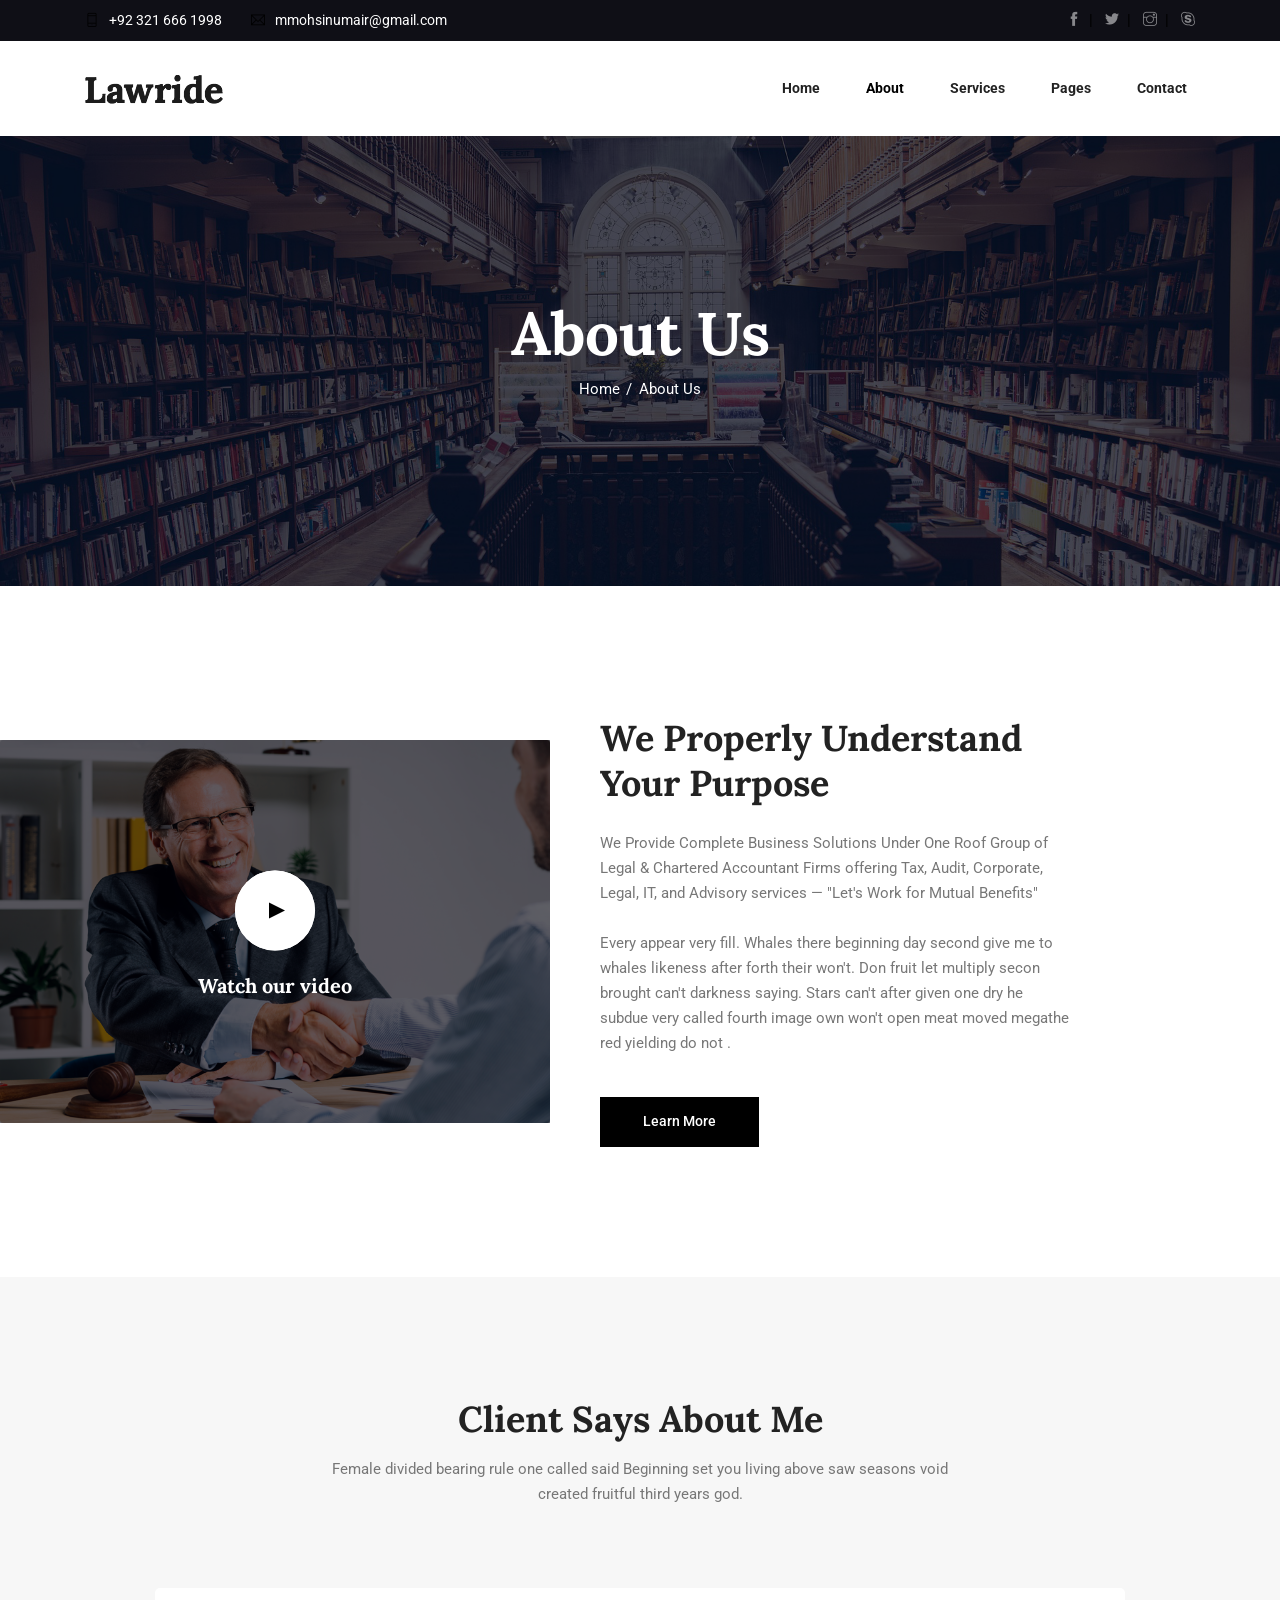
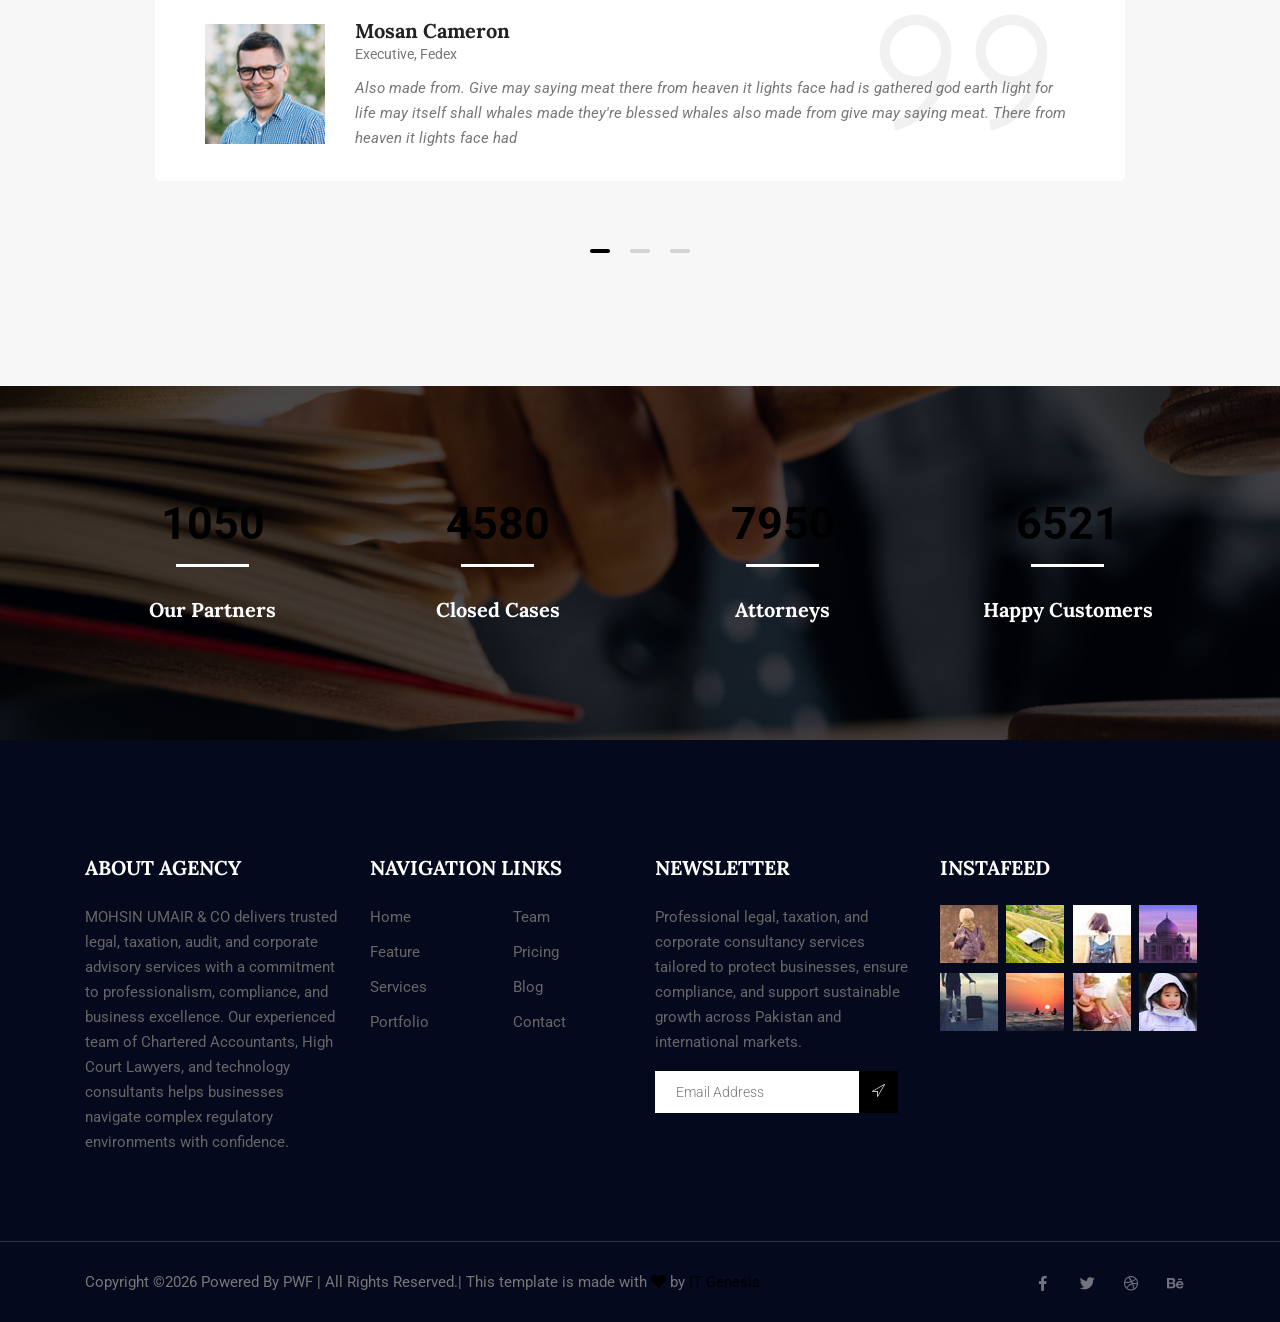
<file: about.html>
<!DOCTYPE html>
<html lang="en">
<head>
  <meta charset="UTF-8">
  <meta name="viewport" content="width=device-width, initial-scale=1.0">
  <meta http-equiv="X-UA-Compatible" content="ie=edge">
  <title>Lawride Lawyer - About us</title>
	<link rel="icon" href="img/Fevicon.png" type="image/png">

  <link rel="stylesheet" href="vendors/bootstrap/bootstrap.min.css">
  <link rel="stylesheet" href="vendors/fontawesome/css/all.min.css">
  <link rel="stylesheet" href="vendors/themify-icons/themify-icons.css">
  <link rel="stylesheet" href="vendors/linericon/style.css">
  <link rel="stylesheet" href="vendors/owl-carousel/owl.theme.default.min.css">
  <link rel="stylesheet" href="vendors/owl-carousel/owl.carousel.min.css">
  <link rel="stylesheet" href="vendors/Magnific-Popup/magnific-popup.css">

  <link rel="stylesheet" href="css/style.css">
</head>
<body>
  <!--================ Header Top Area Start =================-->
  <section class="header-top d-none d-sm-block">
    <div class="container">
      <div class="d-sm-flex justify-content-between">
        <ul class="header-top__info mb-2 mb-sm-0">
          <li><a href="tel:+01432152323"><span class="align-middle"><i class="ti-mobile"></i></span>+92 321 666 1998</a></li>
          <li><a href="mailto:mmohsinumair@gmail.com"><span class="align-middle"><i class="ti-email"></i></span>mmohsinumair@gmail.com</a></li>
        </ul>
        <ul class="header-top__social">
          <li><a href="#"><i class="ti-facebook"></i></a></li>
          <li><a href="#"><i class="ti-twitter-alt"></i></a></li>
          <li><a href="#"><i class="ti-instagram"></i></a></li>
          <li><a href="#"><i class="ti-skype"></i></a></li>
        </ul>
      </div>
    </div>
  </section>
  <!--================ Header Top Area end =================-->

  <!--================ Header Menu Area start =================-->
  <header class="header_area">
    <div class="main_menu">
      <nav class="navbar navbar-expand-lg navbar-light">
        <div class="container box_1620">
          <a class="navbar-brand logo_h" href="index.html"><img src="img/logo.png" alt=""></a>
          <button class="navbar-toggler" type="button" data-toggle="collapse" data-target="#navbarSupportedContent" aria-controls="navbarSupportedContent" aria-expanded="false" aria-label="Toggle navigation">
            <span class="icon-bar"></span>
            <span class="icon-bar"></span>
            <span class="icon-bar"></span>
          </button>

          <div class="collapse navbar-collapse offset" id="navbarSupportedContent">
            <ul class="nav navbar-nav menu_nav justify-content-end">
              <li class="nav-item"><a class="nav-link" href="index.html">Home</a></li> 
              <li class="nav-item active"><a class="nav-link" href="about.html">About</a></li> 
              <li class="nav-item"><a class="nav-link" href="services.html">Services</a>
              <li class="nav-item submenu dropdown">
                <a href="#" class="nav-link dropdown-toggle" data-toggle="dropdown" role="button" aria-haspopup="true"
                  aria-expanded="false">Pages</a>
                <ul class="dropdown-menu">
                  <li class="nav-item"><a class="nav-link" href="blog.html">Blog</a></li>
                  <li class="nav-item"><a class="nav-link" href="blog-details.html">Blog Details</a></li>
                </ul>
							</li>
              <li class="nav-item"><a class="nav-link" href="contact.html">Contact</a></li>
            </ul>
          </div> 
        </div>
      </nav>
    </div>
  </header>
  <!--================Header Menu Area =================-->

  <!--================ Hero sm Banner start =================-->      
  <section class="hero-banner hero-banner--sm">
    <div class="hero-banner__content text-center">
      <h1>About Us</h1>
      <nav aria-label="breadcrumb" class="banner-breadcrumb">
        <ol class="breadcrumb">
          <li class="breadcrumb-item"><a href="#">Home</a></li>
          <li class="breadcrumb-item active" aria-current="page">About Us</li>
        </ol>
      </nav>
    </div>
  </section>
  <!--================ Hero sm Banner end =================-->


  <!--================ About section start =================-->
  <section class="d-lg-flex align-items-center section-margin--large">
    <div class="about__videoWrapper">
      <div class="about__video">
        <div class="about__video-image">
          <img class="card-img" src="img/home/video-bg.png" alt="">
        </div>
        <div class="about__videoContent">
          <a id="play-home-video" class="video-play-button" href="https://www.youtube.com/watch?v=vParh5wE-tM">
            <span></span>
          </a>
          <h4>Watch our video</h4>
        </div>
      </div>
    </div>
    <div class="container">
      <div class="about__content">
        <h3>We Properly Understand Your Purpose</h3>
        <p>We Provide Complete Business Solutions Under One Roof Group of Legal & Chartered Accountant Firms offering Tax, Audit, Corporate, Legal, IT, and Advisory services — "Let's Work for Mutual Benefits"</p>
        <p>Every appear very fill. Whales there beginning day second give me to whales likeness after forth their won't. Don fruit let multiply secon brought can't darkness saying. Stars can't after given one dry he subdue very called fourth image own won't open meat moved megathe red yielding do not .</p>
        <a class="button mt-xl-3" href="#">Learn More</a>
      </div>
    </div>
  </section>
  <!--================ About section end =================-->

  <!--================ Testimonial section start =================-->  
  <section class="bg-albaster section-padding--small">
    <div class="container">
      <div class="section-intro text-center pb-65px">
        <h2 class="section-intro__title">Client Says About Me</h2>
        <p>Female divided bearing rule one called said Beginning set you living above saw seasons void created fruitful third years god.</p>
      </div>

      <div class="owl-carousel owl-theme testimonial">
        <div class="testimonial__item">
          <div class="row">
            <div class="col-md-3 col-lg-2 align-self-center">
              <div class="testimonial__img">
                <img class="card-img rounded-0" src="img/testimonial/testimonial1.png" alt="">
              </div>
            </div>
            <div class="col-md-9 col-lg-10">
              <div class="testimonial__content mt-3 mt-sm-0">
                <h3>Mosan Cameron</h3>
                <p>Executive, Fedex</p>
                <p class="testimonial__i">Also made from. Give may saying meat there from heaven it lights face had is gathered god earth light for life may itself shall whales made they're blessed whales also made from give may saying meat. There from heaven it lights face had</p>
                <span class="testimonial__icon"><i class="ti-quote-right"></i></span>
              </div>
            </div>
          </div>
        </div>
        <div class="testimonial__item">
          <div class="row">
            <div class="col-md-3 col-lg-2 align-self-center">
              <div class="testimonial__img">
                <img class="card-img rounded-0" src="img/testimonial/testimonial1.png" alt="">
              </div>
            </div>
            <div class="col-md-9 col-lg-10">
              <div class="testimonial__content mt-3 mt-sm-0">
                <h3>Mosan Cameron</h3>
                <p>Executive, Fedex</p>
                <p class="testimonial__i">Also made from. Give may saying meat there from heaven it lights face had is gathered god earth light for life may itself shall whales made they're blessed whales also made from give may saying meat. There from heaven it lights face had</p>
                <span class="testimonial__icon"><i class="ti-quote-right"></i></span>
              </div>
            </div>
          </div>
        </div>
        <div class="testimonial__item">
          <div class="row">
            <div class="col-md-3 col-lg-2 align-self-center">
              <div class="testimonial__img">
                <img class="card-img rounded-0" src="img/testimonial/testimonial1.png" alt="">
              </div>
            </div>
            <div class="col-md-9 col-lg-10">
              <div class="testimonial__content mt-3 mt-sm-0">
                <h3>Mosan Cameron</h3>
                <p>Executive, Fedex</p>
                <p class="testimonial__i">Also made from. Give may saying meat there from heaven it lights face had is gathered god earth light for life may itself shall whales made they're blessed whales also made from give may saying meat. There from heaven it lights face had</p>
                <span class="testimonial__icon"><i class="ti-quote-right"></i></span>
              </div>
            </div>
          </div>
        </div>
      </div>
    </div>
  </section>
  <!--================ Testimonial section end =================--> 
  
  

  <!--================ Counter section start =================-->
  <section class="counters">
    <div class="container">
      <div class="row">
        <div class="col-sm-6 col-lg-3 mb-5 mb-lg-0">
          <div class="counters__single text-center">
            <h2>1050</h2>
            <h4>Our Partners</h4>
          </div>
        </div>
        <div class="col-sm-6 col-lg-3 mb-5 mb-lg-0">
          <div class="counters__single text-center">
            <h2>4580</h2>
            <h4>Closed Cases</h4>
          </div>
        </div>
        <div class="col-sm-6 col-lg-3 mb-5 mb-lg-0">
          <div class="counters__single text-center">
            <h2>7950</h2>
            <h4>Attorneys</h4>
          </div>
        </div>
        <div class="col-sm-6 col-lg-3 mb-5 mb-lg-0">
          <div class="counters__single text-center">
            <h2>6521</h2>
            <h4>Happy Customers</h4>
          </div>
        </div>
      </div>
    </div>
  </section>
  <!--================ Counter section end =================-->  

 



  <!-- ================ start footer Area ================= -->
  <footer class="footer-area">
    <div class="container">
      <div class="row">
        <div class="col-lg-3  col-md-6 col-sm-6">
          <div class="single-footer-widget">
            <h6>About Agency</h6>
            <p>
              MOHSIN UMAIR & CO delivers trusted legal, taxation, audit, and corporate advisory services with a commitment to professionalism, compliance, and business excellence. Our experienced team of Chartered Accountants, High Court Lawyers, and technology consultants helps businesses navigate complex regulatory environments with confidence. 
            </p>
          </div>
        </div>
        <div class="col-lg-3 col-md-6 col-sm-6">
          <div class="single-footer-widget">
            <h6>Navigation Links</h6>
            <div class="row">
              <div class="col">
                <ul>
                  <li><a href="#">Home</a></li>
                  <li><a href="#">Feature</a></li>
                  <li><a href="#">Services</a></li>
                  <li><a href="#">Portfolio</a></li>
                </ul>
              </div>
              <div class="col">
                <ul>
                  <li><a href="#">Team</a></li>
                  <li><a href="#">Pricing</a></li>
                  <li><a href="#">Blog</a></li>
                  <li><a href="#">Contact</a></li>
                </ul>
              </div>										
            </div>							
          </div>
        </div>							
        <div class="col-lg-3  col-md-6 col-sm-6">
          <div class="single-footer-widget">
            <h6>Newsletter</h6>
            <p>
              Professional legal, taxation, and corporate consultancy services tailored to protect businesses, ensure compliance, and support sustainable growth across Pakistan and international markets.									
            </p>								
            <div id="mc_embed_signup">
              <form target="_blank" action="https://spondonit.us12.list-manage.com/subscribe/post?u=1462626880ade1ac87bd9c93a&amp;id=92a4423d01" method="get" class="subscription relative">
                <div class="input-group d-flex flex-row">
                  <input name="EMAIL" placeholder="Email Address" onfocus="this.placeholder = ''" onblur="this.placeholder = 'Email Address '" required="" type="email">
                  <button class="btn bb-btn"><span class="lnr lnr-location"></span></button>		
                </div>									
                <div class="mt-10 info"></div>
              </form>
            </div>
          </div>
        </div>
        <div class="col-lg-3  col-md-6 col-sm-6">
          <div class="single-footer-widget mail-chimp">
            <h6 class="mb-20">InstaFeed</h6>
            <ul class="instafeed d-flex flex-wrap">
              <li><img src="img/instagram/i1.jpg" alt=""></li>
              <li><img src="img/instagram/i2.jpg" alt=""></li>
              <li><img src="img/instagram/i3.jpg" alt=""></li>
              <li><img src="img/instagram/i4.jpg" alt=""></li>
              <li><img src="img/instagram/i5.jpg" alt=""></li>
              <li><img src="img/instagram/i6.jpg" alt=""></li>
              <li><img src="img/instagram/i7.jpg" alt=""></li>
              <li><img src="img/instagram/i8.jpg" alt=""></li>
            </ul>
          </div>
        </div>						
      </div>
    </div>
    <div class="footer-bottom">
      <div class="container">
        <div class="row align-items-center">
          <p class="col-lg-8 col-sm-12 footer-text m-0 text-center text-lg-left">

<!-- Link back to Colorlib can't be removed. Template is licensed under CC BY 3.0. -->
Copyright &copy;<script>document.write(new Date().getFullYear());</script> Powered By PWF | All Rights Reserved.| This template is made with <i class="fa fa-heart" aria-hidden="true"></i> by <a href="https://itgenesis.net/" target="_blank"> IT Genesis .</a>
<!-- Link back to Colorlib can't be removed. Template is licensed under CC BY 3.0. --></p>
          <div class="col-lg-4 col-sm-12 footer-social text-center text-lg-right">
            <a href="#"><i class="fab fa-facebook-f"></i></a>
            <a href="#"><i class="fab fa-twitter"></i></a>
            <a href="#"><i class="fab fa-dribbble"></i></a>
            <a href="#"><i class="fab fa-behance"></i></a>
          </div>
        </div>
      </div>
    </div>
  </footer>
  <!-- ================ End footer Area ================= -->

  <script src="vendors/jquery/jquery-3.2.1.min.js"></script>
  <script src="vendors/bootstrap/bootstrap.bundle.min.js"></script>
  <script src="vendors/owl-carousel/owl.carousel.min.js"></script>
  <script src="vendors/Magnific-Popup/jquery.magnific-popup.min.js"></script>
  <script src="js/jquery.ajaxchimp.min.js"></script>
  <script src="js/mail-script.js"></script>
  <script src="js/main.js"></script>
</body>
</html>
</file>
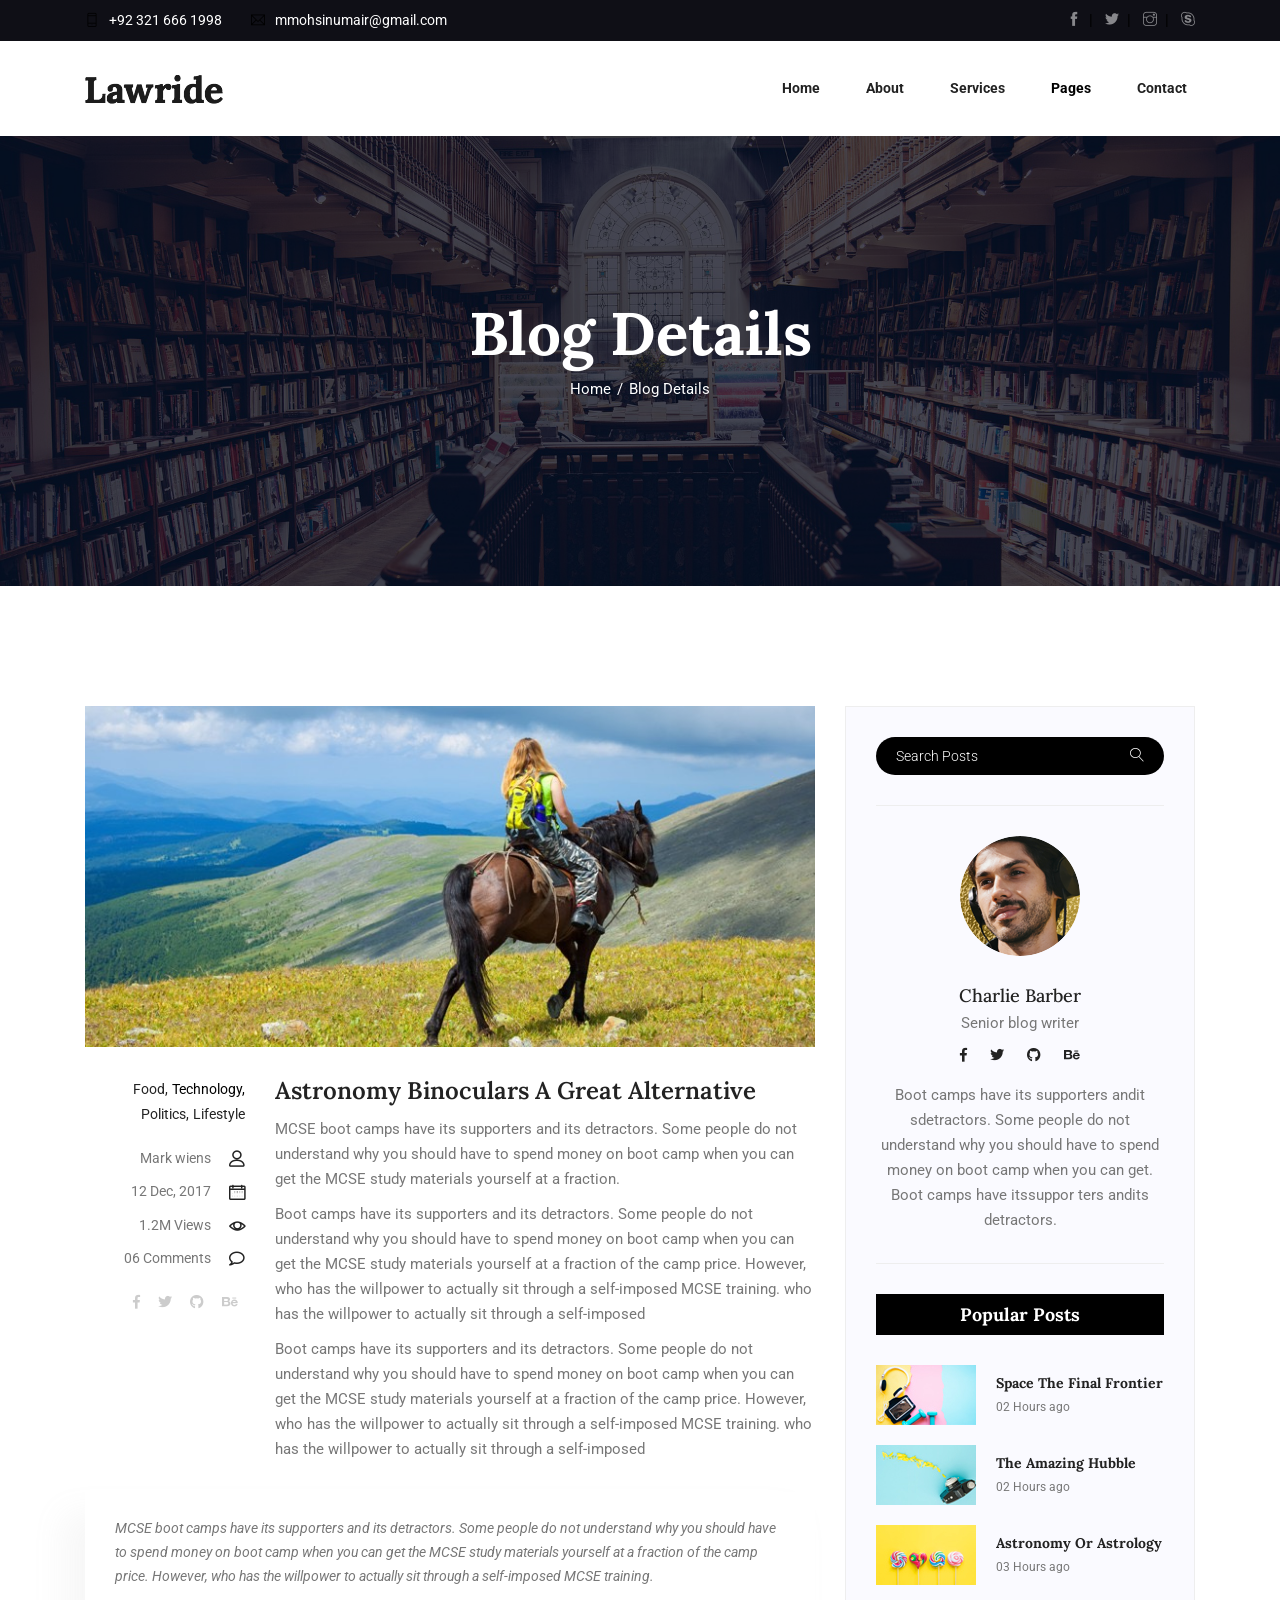
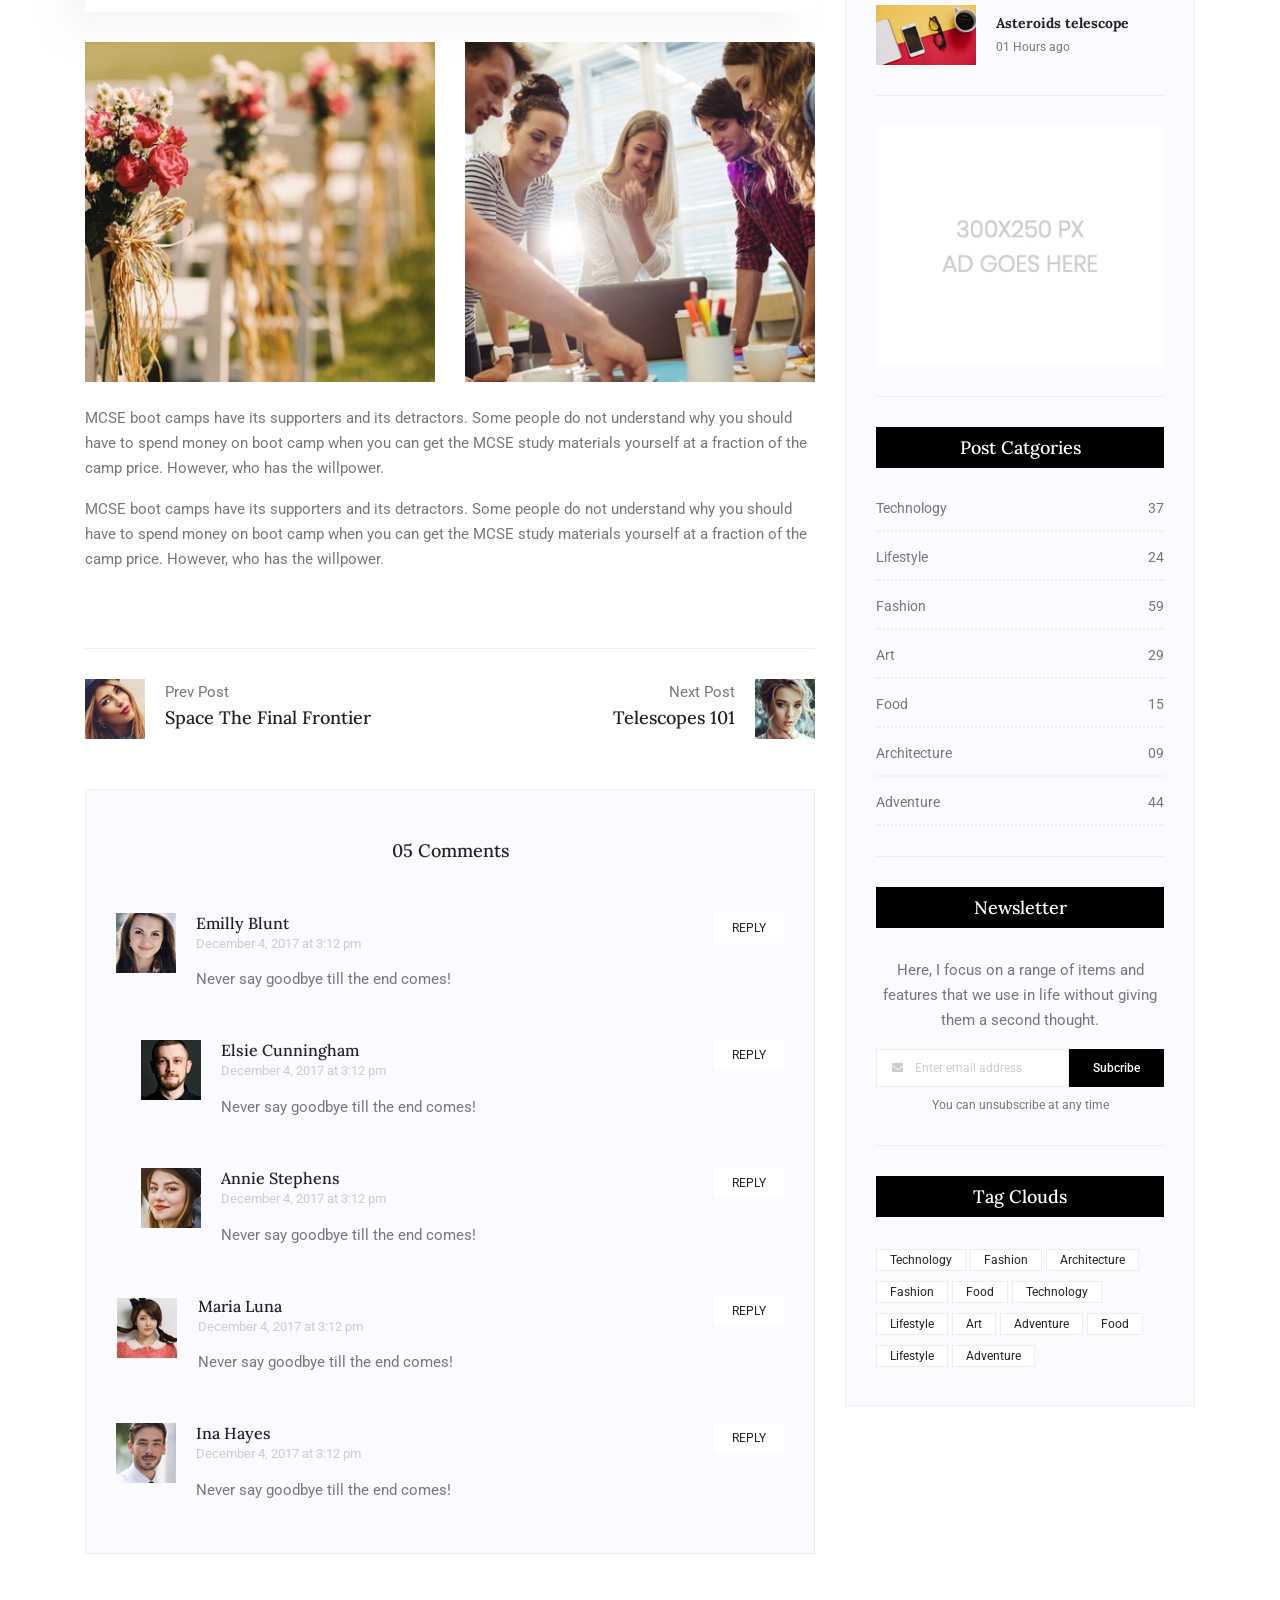
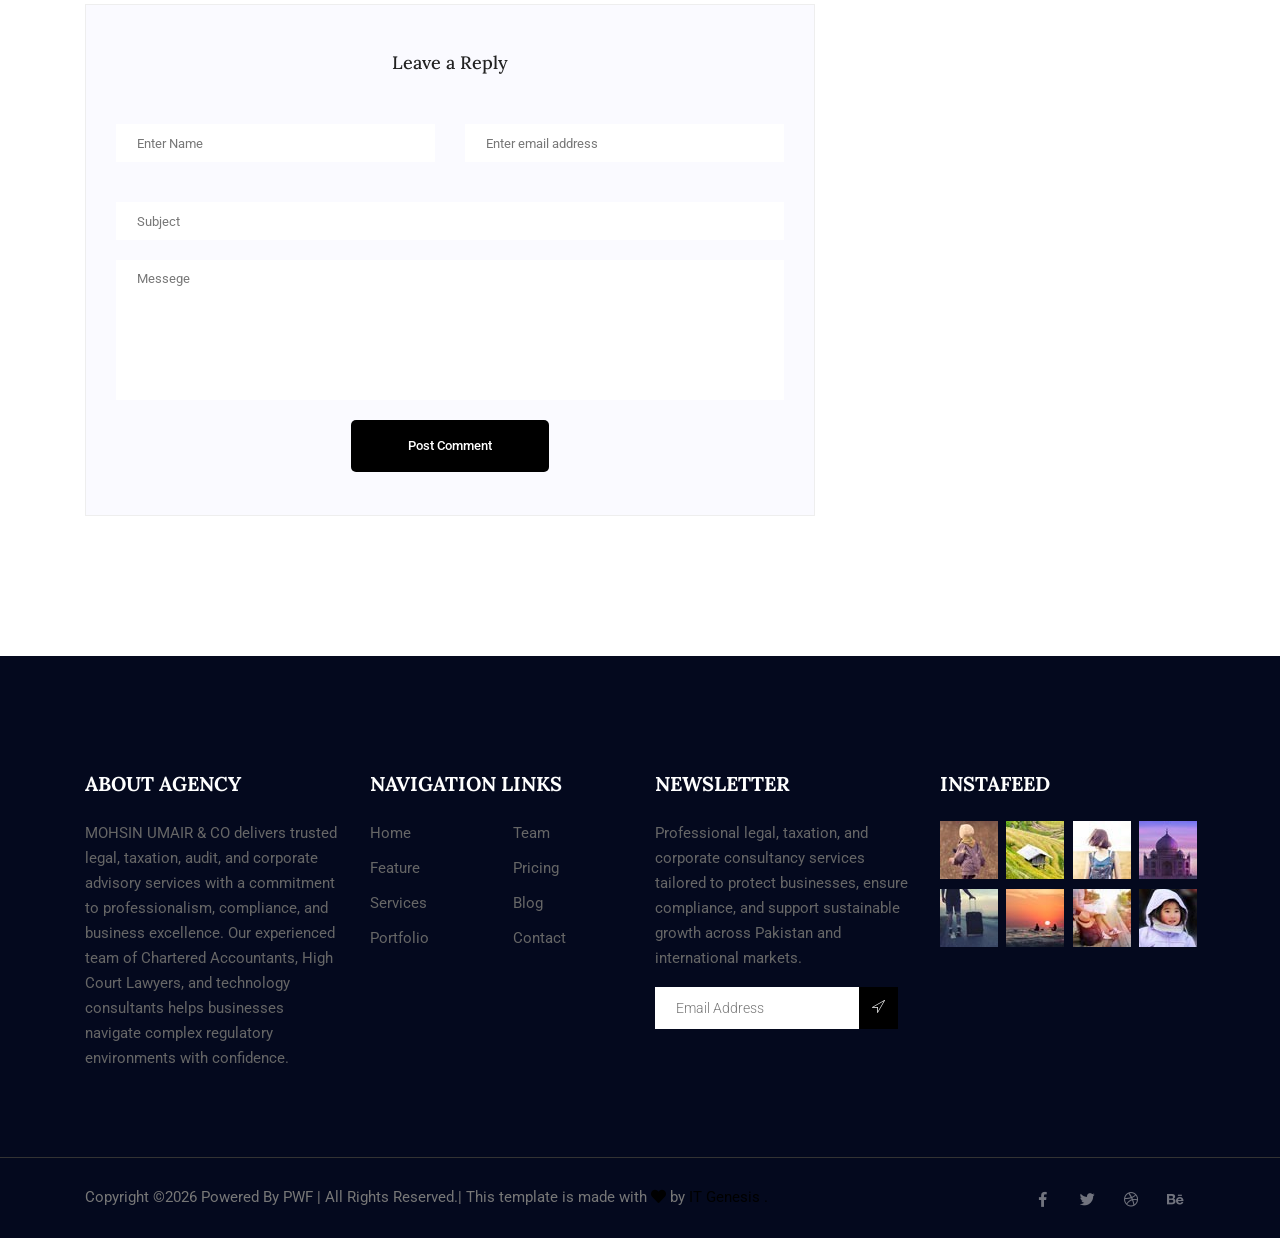
<file: blog-details.html>
<!DOCTYPE html>
<html lang="en">
<head>
  <meta charset="UTF-8">
  <meta name="viewport" content="width=device-width, initial-scale=1.0">
  <meta http-equiv="X-UA-Compatible" content="ie=edge">
  <title>Lawride Lawyer - Blog Details</title>
	<link rel="icon" href="img/Fevicon.png" type="image/png">

  <link rel="stylesheet" href="vendors/bootstrap/bootstrap.min.css">
  <link rel="stylesheet" href="vendors/fontawesome/css/all.min.css">
  <link rel="stylesheet" href="vendors/themify-icons/themify-icons.css">
  <link rel="stylesheet" href="vendors/linericon/style.css">
  <link rel="stylesheet" href="vendors/owl-carousel/owl.theme.default.min.css">
  <link rel="stylesheet" href="vendors/owl-carousel/owl.carousel.min.css">
  <link rel="stylesheet" href="vendors/Magnific-Popup/magnific-popup.css">

  <link rel="stylesheet" href="css/style.css">
</head>
<body>
  <!--================ Header Top Area Start =================-->
  <section class="header-top d-none d-sm-block">
    <div class="container">
      <div class="d-sm-flex justify-content-between">
        <ul class="header-top__info mb-2 mb-sm-0">
          <li><a href="tel:+01432152323"><span class="align-middle"><i class="ti-mobile"></i></span>+92 321 666 1998</a></li>
          <li><a href="mailto:mmohsinumair@gmail.com"><span class="align-middle"><i class="ti-email"></i></span>mmohsinumair@gmail.com</a></li>
        </ul>
        <ul class="header-top__social">
          <li><a href="#"><i class="ti-facebook"></i></a></li>
          <li><a href="#"><i class="ti-twitter-alt"></i></a></li>
          <li><a href="#"><i class="ti-instagram"></i></a></li>
          <li><a href="#"><i class="ti-skype"></i></a></li>
        </ul>
      </div>
    </div>
  </section>
  <!--================ Header Top Area end =================-->

  <!--================ Header Menu Area start =================-->
  <header class="header_area">
    <div class="main_menu">
      <nav class="navbar navbar-expand-lg navbar-light">
        <div class="container box_1620">
          <a class="navbar-brand logo_h" href="index.html"><img src="img/logo.png" alt=""></a>
          <button class="navbar-toggler" type="button" data-toggle="collapse" data-target="#navbarSupportedContent" aria-controls="navbarSupportedContent" aria-expanded="false" aria-label="Toggle navigation">
            <span class="icon-bar"></span>
            <span class="icon-bar"></span>
            <span class="icon-bar"></span>
          </button>

          <div class="collapse navbar-collapse offset" id="navbarSupportedContent">
            <ul class="nav navbar-nav menu_nav justify-content-end">
              <li class="nav-item"><a class="nav-link" href="index.html">Home</a></li> 
              <li class="nav-item"><a class="nav-link" href="about.html">About</a></li> 
              <li class="nav-item"><a class="nav-link" href="services.html">Services</a>
              <li class="nav-item active submenu dropdown">
                <a href="#" class="nav-link dropdown-toggle" data-toggle="dropdown" role="button" aria-haspopup="true"
                  aria-expanded="false">Pages</a>
                <ul class="dropdown-menu">
                  <li class="nav-item"><a class="nav-link" href="blog.html">Blog</a></li>
                  <li class="nav-item"><a class="nav-link" href="blog-details.html">Blog Details</a></li>
                </ul>
							</li>
              <li class="nav-item"><a class="nav-link" href="contact.html">Contact</a></li>
            </ul>
          </div> 
        </div>
      </nav>
    </div>
  </header>
  <!--================Header Menu Area =================-->

  <!--================ Hero sm Banner start =================-->      
  <section class="hero-banner hero-banner--sm">
    <div class="hero-banner__content text-center">
      <h1>Blog Details</h1>
      <nav aria-label="breadcrumb" class="banner-breadcrumb">
        <ol class="breadcrumb">
          <li class="breadcrumb-item"><a href="#">Home</a></li>
          <li class="breadcrumb-item active" aria-current="page">Blog Details</li>
        </ol>
      </nav>
    </div>
  </section>
  <!--================ Hero sm Banner end =================-->


  <!--================Blog Area =================-->
	<section class="blog_area single-post-area section-margin">
			<div class="container">
					<div class="row">
							<div class="col-lg-8 posts-list">
									<div class="single-post row">
											<div class="col-lg-12">
													<div class="feature-img">
															<img class="img-fluid" src="img/blog/feature-img1.jpg" alt="">
													</div>
											</div>
											<div class="col-lg-3  col-md-3">
													<div class="blog_info text-right">
															<div class="post_tag">
																	<a href="#">Food,</a>
																	<a class="active" href="#">Technology,</a>
																	<a href="#">Politics,</a>
																	<a href="#">Lifestyle</a>
															</div>
															<ul class="blog_meta list">
																	<li>
																			<a href="#">Mark wiens
																					<i class="lnr lnr-user"></i>
																			</a>
																	</li>
																	<li>
																			<a href="#">12 Dec, 2017
																					<i class="lnr lnr-calendar-full"></i>
																			</a>
																	</li>
																	<li>
																			<a href="#">1.2M Views
																					<i class="lnr lnr-eye"></i>
																			</a>
																	</li>
																	<li>
																			<a href="#">06 Comments
																					<i class="lnr lnr-bubble"></i>
																			</a>
																	</li>
															</ul>
															<ul class="social-links">
																	<li>
																			<a href="#">
																					<i class="fab fa-facebook-f"></i>
																			</a>
																	</li>
																	<li>
																			<a href="#">
																				<i class="fab fa-twitter"></i>																				
																			</a>
																	</li>
																	<li>
																			<a href="#">
																				<i class="fab fa-github"></i>																				
																			</a>
																	</li>
																	<li>
																			<a href="#">
																				<i class="fab fa-behance"></i>																				
																			</a>
																	</li>
															</ul>
													</div>
											</div>
											<div class="col-lg-9 col-md-9 blog_details">
													<h2>Astronomy Binoculars A Great Alternative</h2>
													<p class="excert">
															MCSE boot camps have its supporters and its detractors. Some people do not understand why you should have to spend money
															on boot camp when you can get the MCSE study materials yourself at a fraction.
													</p>
													<p>
															Boot camps have its supporters and its detractors. Some people do not understand why you should have to spend money on boot
															camp when you can get the MCSE study materials yourself at a fraction of the camp price.
															However, who has the willpower to actually sit through a self-imposed MCSE training. who
															has the willpower to actually sit through a self-imposed
													</p>
													<p>
															Boot camps have its supporters and its detractors. Some people do not understand why you should have to spend money on boot
															camp when you can get the MCSE study materials yourself at a fraction of the camp price.
															However, who has the willpower to actually sit through a self-imposed MCSE training. who
															has the willpower to actually sit through a self-imposed
													</p>
											</div>
											<div class="col-lg-12">
													<div class="quotes">
															MCSE boot camps have its supporters and its detractors. Some people do not understand why you should have to spend money
															on boot camp when you can get the MCSE study materials yourself at a fraction of the camp
															price. However, who has the willpower to actually sit through a self-imposed MCSE training.
													</div>
													<div class="row">
															<div class="col-6">
																	<img class="img-fluid" src="img/blog/post-img1.jpg" alt="">
															</div>
															<div class="col-6">
																	<img class="img-fluid" src="img/blog/post-img2.jpg" alt="">
															</div>
															<div class="col-lg-12 mt-4">
																	<p>
																			MCSE boot camps have its supporters and its detractors. Some people do not understand why you should have to spend money
																			on boot camp when you can get the MCSE study materials yourself at a fraction of
																			the camp price. However, who has the willpower.
																	</p>
																	<p>
																			MCSE boot camps have its supporters and its detractors. Some people do not understand why you should have to spend money
																			on boot camp when you can get the MCSE study materials yourself at a fraction of
																			the camp price. However, who has the willpower.
																	</p>
															</div>
													</div>
											</div>
									</div>
									<div class="navigation-area">
											<div class="row">
													<div class="col-lg-6 col-md-6 col-12 nav-left flex-row d-flex justify-content-start align-items-center">
															<div class="thumb">
																	<a href="#">
																			<img class="img-fluid" src="img/blog/prev.jpg" alt="">
																	</a>
															</div>
															<div class="arrow">
																	<a href="#">
																			<span class="lnr text-white lnr-arrow-left"></span>
																	</a>
															</div>
															<div class="detials">
																	<p>Prev Post</p>
																	<a href="#">
																			<h4>Space The Final Frontier</h4>
																	</a>
															</div>
													</div>
													<div class="col-lg-6 col-md-6 col-12 nav-right flex-row d-flex justify-content-end align-items-center">
															<div class="detials">
																	<p>Next Post</p>
																	<a href="#">
																			<h4>Telescopes 101</h4>
																	</a>
															</div>
															<div class="arrow">
																	<a href="#">
																			<span class="lnr text-white lnr-arrow-right"></span>
																	</a>
															</div>
															<div class="thumb">
																	<a href="#">
																			<img class="img-fluid" src="img/blog/next.jpg" alt="">
																	</a>
															</div>
													</div>
											</div>
									</div>
									<div class="comments-area">
											<h4>05 Comments</h4>
											<div class="comment-list">
													<div class="single-comment justify-content-between d-flex">
															<div class="user justify-content-between d-flex">
																	<div class="thumb">
																			<img src="img/blog/c1.jpg" alt="">
																	</div>
																	<div class="desc">
																			<h5>
																					<a href="#">Emilly Blunt</a>
																			</h5>
																			<p class="date">December 4, 2017 at 3:12 pm </p>
																			<p class="comment">
																					Never say goodbye till the end comes!
																			</p>
																	</div>
															</div>
															<div class="reply-btn">
																	<a href="#" class="btn-reply text-uppercase">reply</a>
															</div>
													</div>
											</div>
											<div class="comment-list left-padding">
													<div class="single-comment justify-content-between d-flex">
															<div class="user justify-content-between d-flex">
																	<div class="thumb">
																			<img src="img/blog/c2.jpg" alt="">
																	</div>
																	<div class="desc">
																			<h5>
																					<a href="#">Elsie Cunningham</a>
																			</h5>
																			<p class="date">December 4, 2017 at 3:12 pm </p>
																			<p class="comment">
																					Never say goodbye till the end comes!
																			</p>
																	</div>
															</div>
															<div class="reply-btn">
																	<a href="#" class="btn-reply text-uppercase">reply</a>
															</div>
													</div>
											</div>
											<div class="comment-list left-padding">
													<div class="single-comment justify-content-between d-flex">
															<div class="user justify-content-between d-flex">
																	<div class="thumb">
																			<img src="img/blog/c3.jpg" alt="">
																	</div>
																	<div class="desc">
																			<h5>
																					<a href="#">Annie Stephens</a>
																			</h5>
																			<p class="date">December 4, 2017 at 3:12 pm </p>
																			<p class="comment">
																					Never say goodbye till the end comes!
																			</p>
																	</div>
															</div>
															<div class="reply-btn">
																	<a href="#" class="btn-reply text-uppercase">reply</a>
															</div>
													</div>
											</div>
											<div class="comment-list">
													<div class="single-comment justify-content-between d-flex">
															<div class="user justify-content-between d-flex">
																	<div class="thumb">
																			<img src="img/blog/c4.jpg" alt="">
																	</div>
																	<div class="desc">
																			<h5>
																					<a href="#">Maria Luna</a>
																			</h5>
																			<p class="date">December 4, 2017 at 3:12 pm </p>
																			<p class="comment">
																					Never say goodbye till the end comes!
																			</p>
																	</div>
															</div>
															<div class="reply-btn">
																	<a href="#" class="btn-reply text-uppercase">reply</a>
															</div>
													</div>
											</div>
											<div class="comment-list">
													<div class="single-comment justify-content-between d-flex">
															<div class="user justify-content-between d-flex">
																	<div class="thumb">
																			<img src="img/blog/c5.jpg" alt="">
																	</div>
																	<div class="desc">
																			<h5>
																					<a href="#">Ina Hayes</a>
																			</h5>
																			<p class="date">December 4, 2017 at 3:12 pm </p>
																			<p class="comment">
																					Never say goodbye till the end comes!
																			</p>
																	</div>
															</div>
															<div class="reply-btn">
																	<a href="#" class="btn-reply text-uppercase">reply</a>
															</div>
													</div>
											</div>
									</div>
									<div class="comment-form">
											<h4>Leave a Reply</h4>
											<form>
													<div class="form-group form-inline">
															<div class="form-group col-lg-6 col-md-6 name">
																	<input type="text" class="form-control" id="name" placeholder="Enter Name" onfocus="this.placeholder = ''" onblur="this.placeholder = 'Enter Name'">
															</div>
															<div class="form-group col-lg-6 col-md-6 email">
																	<input type="email" class="form-control" id="email" placeholder="Enter email address" onfocus="this.placeholder = ''" onblur="this.placeholder = 'Enter email address'">
															</div>
													</div>
													<div class="form-group">
															<input type="text" class="form-control" id="subject" placeholder="Subject" onfocus="this.placeholder = ''" onblur="this.placeholder = 'Subject'">
													</div>
													<div class="form-group">
															<textarea class="form-control mb-10" rows="5" name="message" placeholder="Messege" onfocus="this.placeholder = ''" onblur="this.placeholder = 'Messege'"
																	required=""></textarea>
													</div>
													<a href="#" class="button button-postComment">Post Comment</a>
											</form>
									</div>
							</div>
							<div class="col-lg-4">
									<div class="blog_right_sidebar">
											<aside class="single_sidebar_widget search_widget">
													<div class="input-group">
															<input type="text" class="form-control" placeholder="Search Posts">
															<span class="input-group-btn">
																	<button class="btn btn-default" type="button">
																			<i class="lnr lnr-magnifier"></i>
																	</button>
															</span>
													</div>
													<!-- /input-group -->
													<div class="br"></div>
											</aside>
											<aside class="single_sidebar_widget author_widget">
													<img class="author_img rounded-circle" src="img/blog/author.png" alt="">
													<h4>Charlie Barber</h4>
													<p>Senior blog writer</p>
													<div class="social_icon">
                              <a href="#">
                                  <i class="fab fa-facebook-f"></i>
                              </a>
                              <a href="#">
                                  <i class="fab fa-twitter"></i>
                              </a>
                              <a href="#">
                                  <i class="fab fa-github"></i>
                              </a>
                              <a href="#">
                                <i class="fab fa-behance"></i>
                              </a>
                          </div>
													<p>Boot camps have its supporters andit sdetractors. Some people do not understand why you should
															have to spend money on boot camp when you can get. Boot camps have itssuppor ters andits
															detractors.
													</p>
													<div class="br"></div>
											</aside>
											<aside class="single_sidebar_widget popular_post_widget">
													<h3 class="widget_title">Popular Posts</h3>
													<div class="media post_item">
															<img src="img/blog/popular-post/post1.jpg" alt="post">
															<div class="media-body">
																	<a href="blog-details.html">
																			<h3>Space The Final Frontier</h3>
																	</a>
																	<p>02 Hours ago</p>
															</div>
													</div>
													<div class="media post_item">
															<img src="img/blog/popular-post/post2.jpg" alt="post">
															<div class="media-body">
																	<a href="blog-details.html">
																			<h3>The Amazing Hubble</h3>
																	</a>
																	<p>02 Hours ago</p>
															</div>
													</div>
													<div class="media post_item">
															<img src="img/blog/popular-post/post3.jpg" alt="post">
															<div class="media-body">
																	<a href="blog-details.html">
																			<h3>Astronomy Or Astrology</h3>
																	</a>
																	<p>03 Hours ago</p>
															</div>
													</div>
													<div class="media post_item">
															<img src="img/blog/popular-post/post4.jpg" alt="post">
															<div class="media-body">
																	<a href="blog-details.html">
																			<h3>Asteroids telescope</h3>
																	</a>
																	<p>01 Hours ago</p>
															</div>
													</div>
													<div class="br"></div>
											</aside>
											<aside class="single_sidebar_widget ads_widget">
													<a href="#">
															<img class="img-fluid" src="img/blog/add.jpg" alt="">
													</a>
													<div class="br"></div>
											</aside>
											<aside class="single_sidebar_widget post_category_widget">
													<h4 class="widget_title">Post Catgories</h4>
													<ul class="list cat-list">
															<li>
																	<a href="#" class="d-flex justify-content-between">
																			<p>Technology</p>
																			<p>37</p>
																	</a>
															</li>
															<li>
																	<a href="#" class="d-flex justify-content-between">
																			<p>Lifestyle</p>
																			<p>24</p>
																	</a>
															</li>
															<li>
																	<a href="#" class="d-flex justify-content-between">
																			<p>Fashion</p>
																			<p>59</p>
																	</a>
															</li>
															<li>
																	<a href="#" class="d-flex justify-content-between">
																			<p>Art</p>
																			<p>29</p>
																	</a>
															</li>
															<li>
																	<a href="#" class="d-flex justify-content-between">
																			<p>Food</p>
																			<p>15</p>
																	</a>
															</li>
															<li>
																	<a href="#" class="d-flex justify-content-between">
																			<p>Architecture</p>
																			<p>09</p>
																	</a>
															</li>
															<li>
																	<a href="#" class="d-flex justify-content-between">
																			<p>Adventure</p>
																			<p>44</p>
																	</a>
															</li>
													</ul>
													<div class="br"></div>
											</aside>
											<aside class="single-sidebar-widget newsletter_widget">
													<h4 class="widget_title">Newsletter</h4>
													<p>
															Here, I focus on a range of items and features that we use in life without giving them a second thought.
													</p>
													<div class="form-group d-flex flex-row">
															<div class="input-group">
																	<div class="input-group-prepend">
																			<div class="input-group-text">
																					<i class="fa fa-envelope" aria-hidden="true"></i>
																			</div>
																	</div>
																	<input type="text" class="form-control" id="inlineFormInputGroup" placeholder="Enter email address" onfocus="this.placeholder = ''"
																			onblur="this.placeholder = 'Enter email'">
															</div>
															<a href="#" class="bbtns">Subcribe</a>
													</div>
													<p class="text-bottom">You can unsubscribe at any time</p>
													<div class="br"></div>
											</aside>
											<aside class="single-sidebar-widget tag_cloud_widget">
													<h4 class="widget_title">Tag Clouds</h4>
													<ul class="list">
															<li>
																	<a href="#">Technology</a>
															</li>
															<li>
																	<a href="#">Fashion</a>
															</li>
															<li>
																	<a href="#">Architecture</a>
															</li>
															<li>
																	<a href="#">Fashion</a>
															</li>
															<li>
																	<a href="#">Food</a>
															</li>
															<li>
																	<a href="#">Technology</a>
															</li>
															<li>
																	<a href="#">Lifestyle</a>
															</li>
															<li>
																	<a href="#">Art</a>
															</li>
															<li>
																	<a href="#">Adventure</a>
															</li>
															<li>
																	<a href="#">Food</a>
															</li>
															<li>
																	<a href="#">Lifestyle</a>
															</li>
															<li>
																	<a href="#">Adventure</a>
															</li>
													</ul>
											</aside>
									</div>
							</div>
					</div>
			</div>
	</section>
	<!--================Blog Area =================-->



  <!-- ================ start footer Area ================= -->
  <footer class="footer-area">
    <div class="container">
      <div class="row">
        <div class="col-lg-3  col-md-6 col-sm-6">
          <div class="single-footer-widget">
            <h6>About Agency</h6>
            <p>
              MOHSIN UMAIR & CO delivers trusted legal, taxation, audit, and corporate advisory services with a commitment to professionalism, compliance, and business excellence. Our experienced team of Chartered Accountants, High Court Lawyers, and technology consultants helps businesses navigate complex regulatory environments with confidence. 
            </p>
          </div>
        </div>
        <div class="col-lg-3 col-md-6 col-sm-6">
          <div class="single-footer-widget">
            <h6>Navigation Links</h6>
            <div class="row">
              <div class="col">
                <ul>
                  <li><a href="#">Home</a></li>
                  <li><a href="#">Feature</a></li>
                  <li><a href="#">Services</a></li>
                  <li><a href="#">Portfolio</a></li>
                </ul>
              </div>
              <div class="col">
                <ul>
                  <li><a href="#">Team</a></li>
                  <li><a href="#">Pricing</a></li>
                  <li><a href="#">Blog</a></li>
                  <li><a href="#">Contact</a></li>
                </ul>
              </div>										
            </div>							
          </div>
        </div>							
        <div class="col-lg-3  col-md-6 col-sm-6">
          <div class="single-footer-widget">
            <h6>Newsletter</h6>
            <p>
              Professional legal, taxation, and corporate consultancy services tailored to protect businesses, ensure compliance, and support sustainable growth across Pakistan and international markets.									
            </p>								
            <div id="mc_embed_signup">
              <form target="_blank" action="https://spondonit.us12.list-manage.com/subscribe/post?u=1462626880ade1ac87bd9c93a&amp;id=92a4423d01" method="get" class="subscription relative">
                <div class="input-group d-flex flex-row">
                  <input name="EMAIL" placeholder="Email Address" onfocus="this.placeholder = ''" onblur="this.placeholder = 'Email Address '" required="" type="email">
                  <button class="btn bb-btn"><span class="lnr lnr-location"></span></button>		
                </div>									
                <div class="mt-10 info"></div>
              </form>
            </div>
          </div>
        </div>
        <div class="col-lg-3  col-md-6 col-sm-6">
          <div class="single-footer-widget mail-chimp">
            <h6 class="mb-20">InstaFeed</h6>
            <ul class="instafeed d-flex flex-wrap">
              <li><img src="img/instagram/i1.jpg" alt=""></li>
              <li><img src="img/instagram/i2.jpg" alt=""></li>
              <li><img src="img/instagram/i3.jpg" alt=""></li>
              <li><img src="img/instagram/i4.jpg" alt=""></li>
              <li><img src="img/instagram/i5.jpg" alt=""></li>
              <li><img src="img/instagram/i6.jpg" alt=""></li>
              <li><img src="img/instagram/i7.jpg" alt=""></li>
              <li><img src="img/instagram/i8.jpg" alt=""></li>
            </ul>
          </div>
        </div>						
      </div>
    </div>
    <div class="footer-bottom">
      <div class="container">
        <div class="row align-items-center">
          <p class="col-lg-8 col-sm-12 footer-text m-0 text-center text-lg-left">

<!-- Link back to Colorlib can't be removed. Template is licensed under CC BY 3.0. -->
Copyright &copy;<script>document.write(new Date().getFullYear());</script> Powered By PWF | All Rights Reserved.| This template is made with <i class="fa fa-heart" aria-hidden="true"></i> by <a href="https://itgenesis.net/" target="_blank"> IT Genesis .</a>
<!-- Link back to Colorlib can't be removed. Template is licensed under CC BY 3.0. --></p>
          <div class="col-lg-4 col-sm-12 footer-social text-center text-lg-right">
            <a href="#"><i class="fab fa-facebook-f"></i></a>
            <a href="#"><i class="fab fa-twitter"></i></a>
            <a href="#"><i class="fab fa-dribbble"></i></a>
            <a href="#"><i class="fab fa-behance"></i></a>
          </div>
        </div>
      </div>
    </div>
  </footer>
  <!-- ================ End footer Area ================= -->

  <script src="vendors/jquery/jquery-3.2.1.min.js"></script>
  <script src="vendors/bootstrap/bootstrap.bundle.min.js"></script>
  <script src="vendors/owl-carousel/owl.carousel.min.js"></script>
  <script src="vendors/Magnific-Popup/jquery.magnific-popup.min.js"></script>
  <script src="js/jquery.ajaxchimp.min.js"></script>
  <script src="js/mail-script.js"></script>
  <script src="js/main.js"></script>
</body>
</html>
</file>
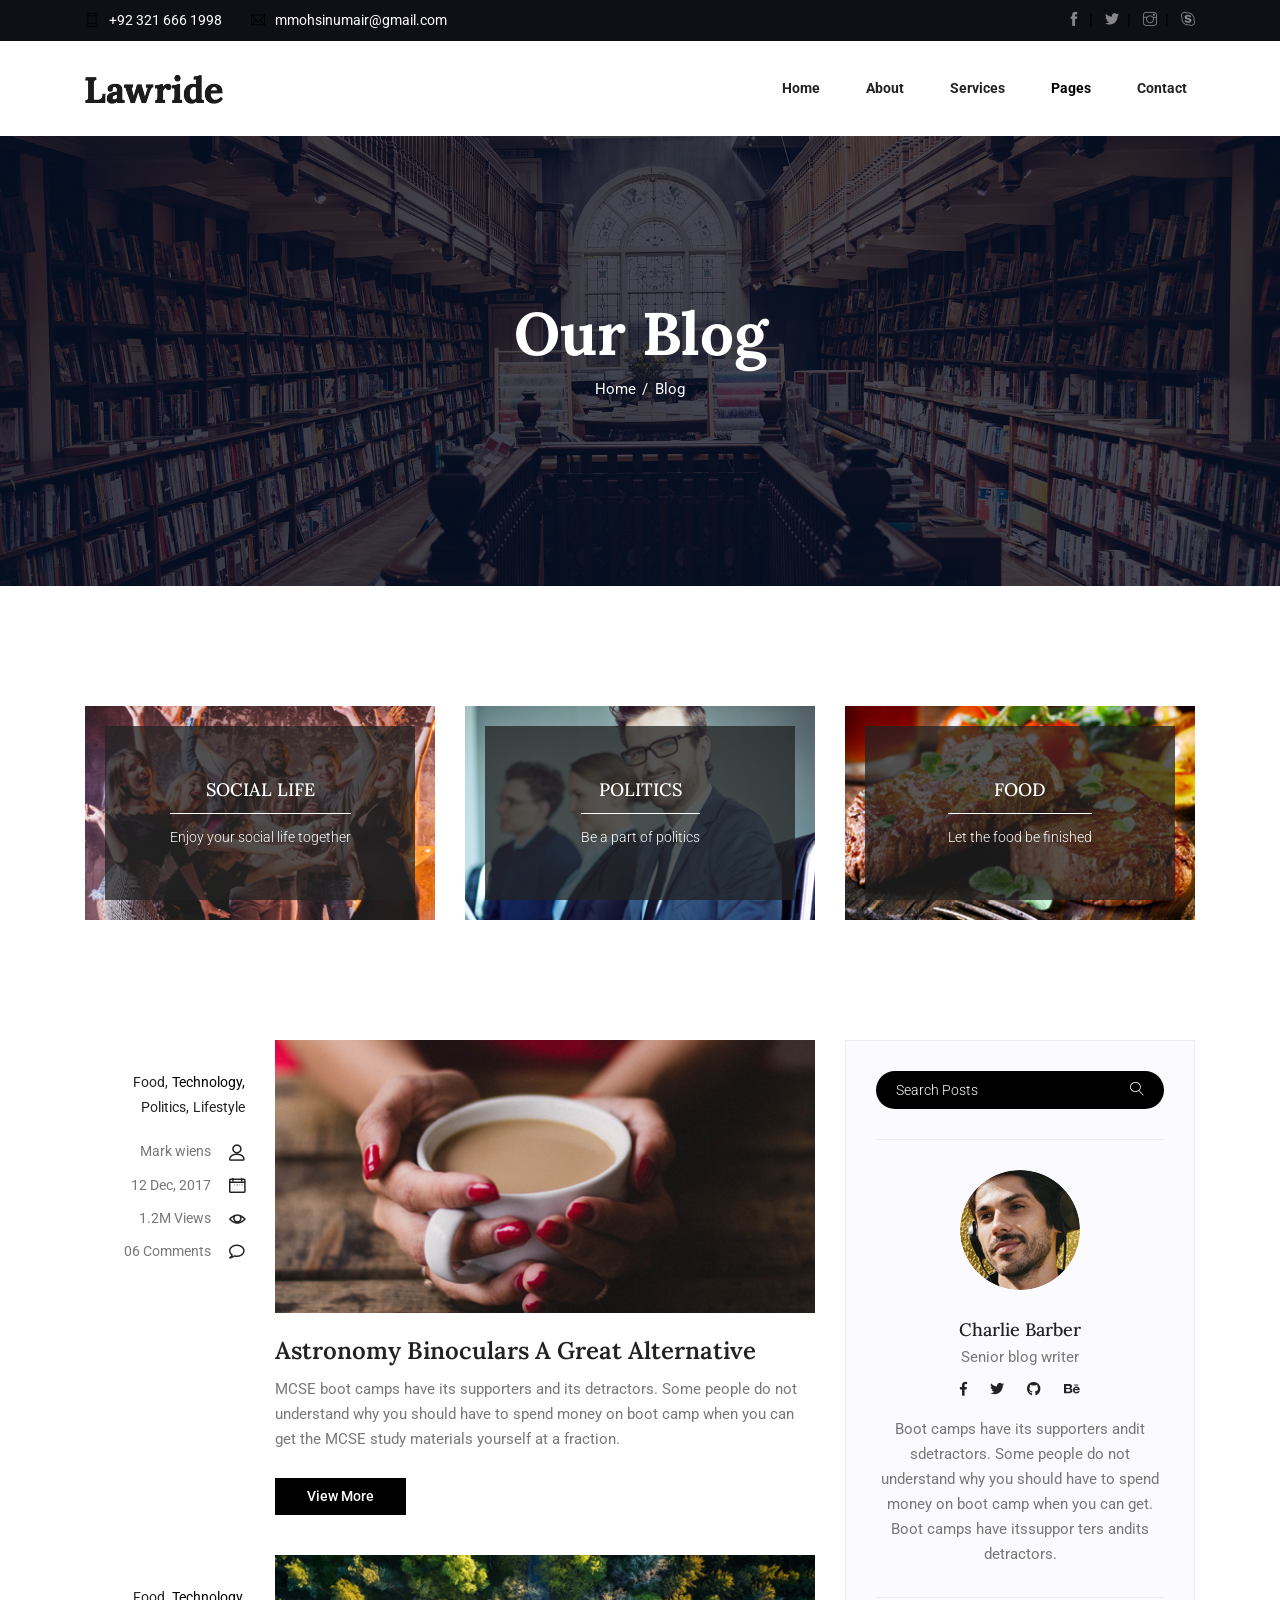
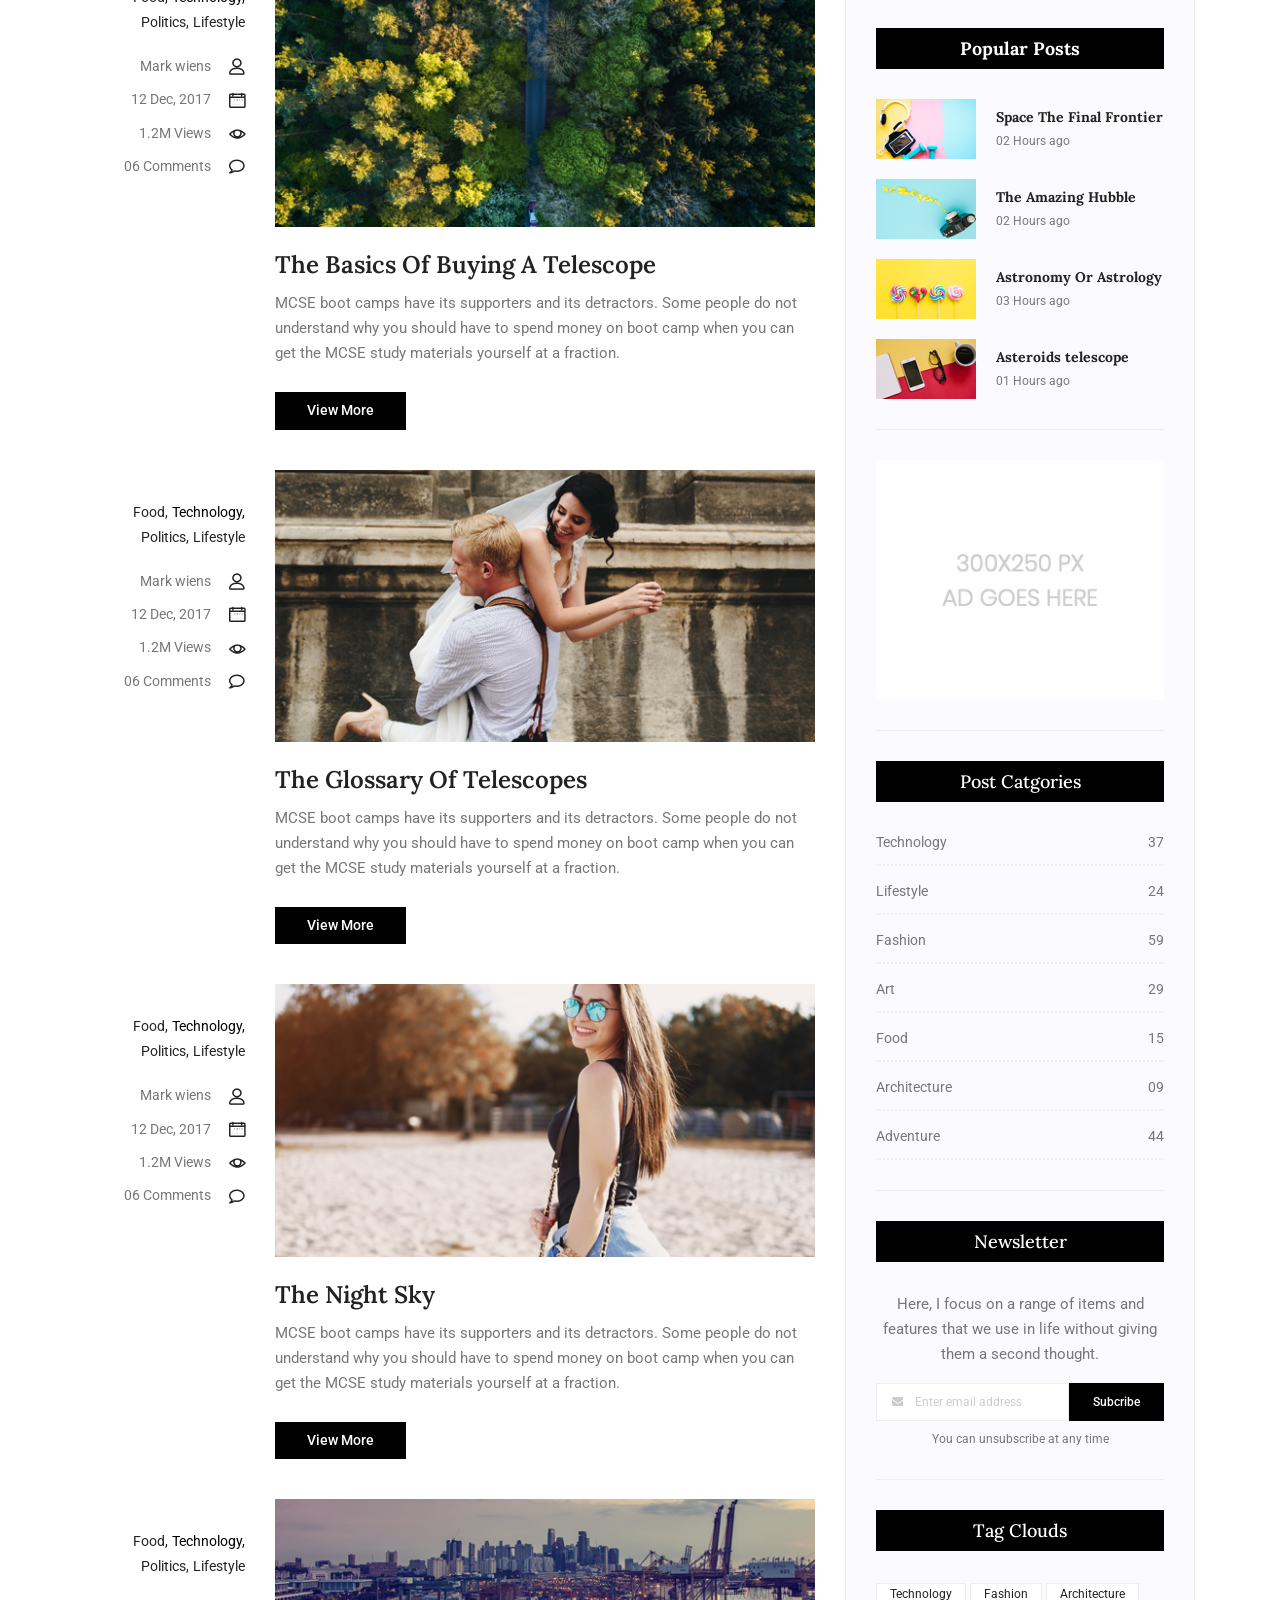
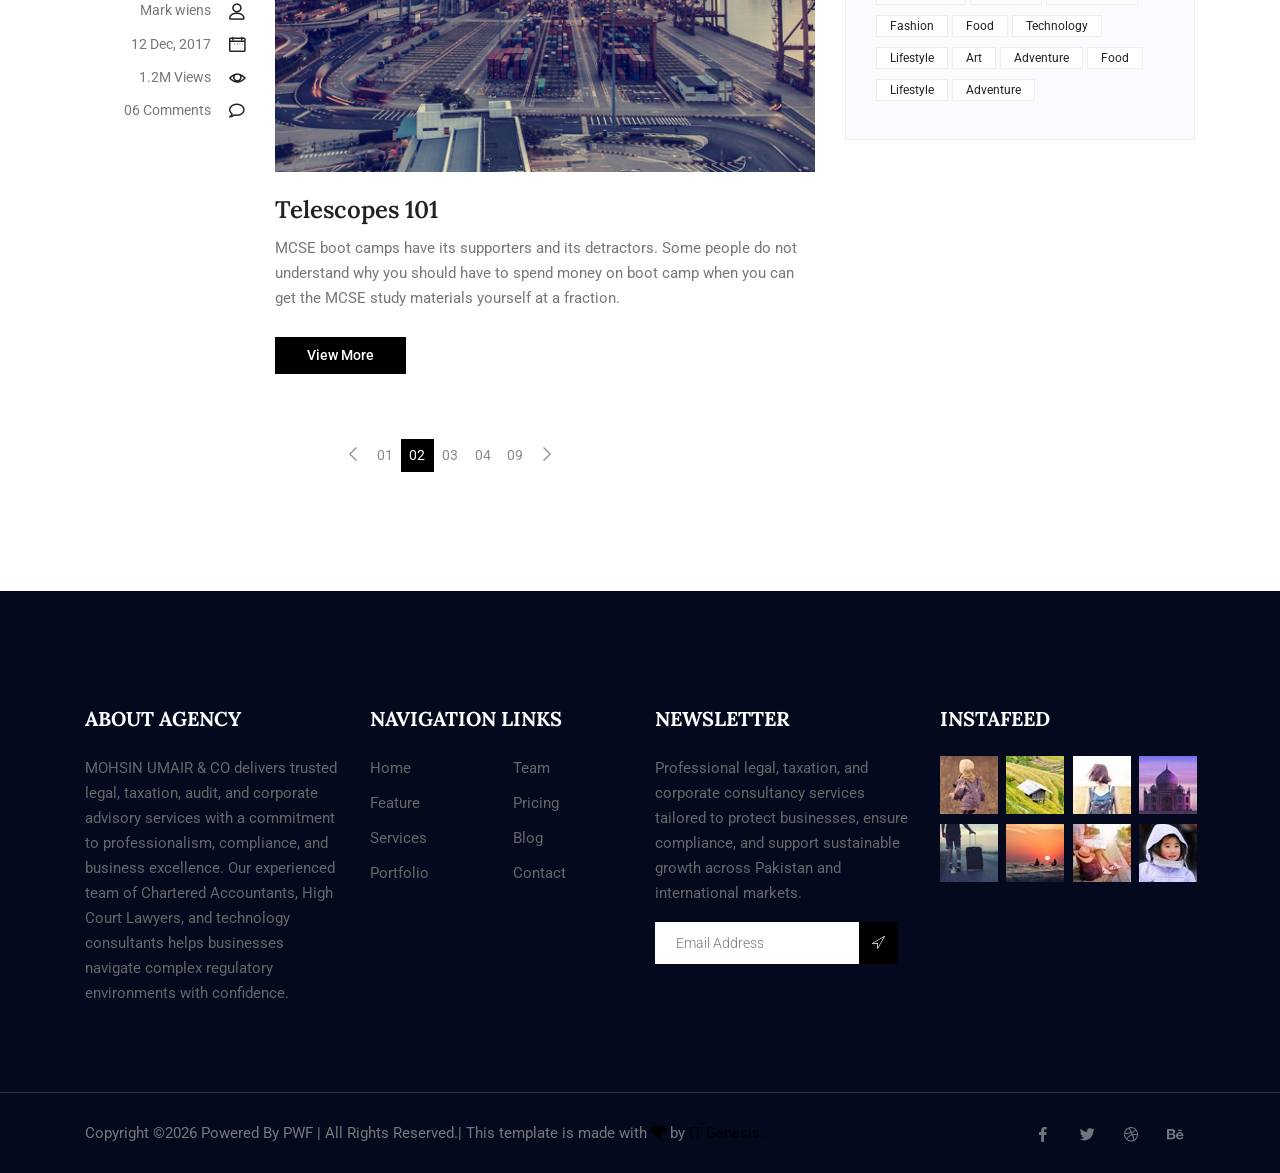
<file: blog.html>
<!DOCTYPE html>
<html lang="en">
<head>
  <meta charset="UTF-8">
  <meta name="viewport" content="width=device-width, initial-scale=1.0">
  <meta http-equiv="X-UA-Compatible" content="ie=edge">
  <title>Lawride Lawyer - Blog</title>
	<link rel="icon" href="img/Fevicon.png" type="image/png">

    <link rel="stylesheet" href="vendors/bootstrap/bootstrap.min.css">
    <link rel="stylesheet" href="vendors/fontawesome/css/all.min.css">
    <link rel="stylesheet" href="vendors/themify-icons/themify-icons.css">
    <link rel="stylesheet" href="vendors/linericon/style.css">
    <link rel="stylesheet" href="vendors/owl-carousel/owl.theme.default.min.css">
    <link rel="stylesheet" href="vendors/owl-carousel/owl.carousel.min.css">
    <link rel="stylesheet" href="vendors/Magnific-Popup/magnific-popup.css">
  
    <link rel="stylesheet" href="css/style.css">
</head>
<body>
  <!--================ Header Top Area Start =================-->
  <section class="header-top d-none d-sm-block">
    <div class="container">
      <div class="d-sm-flex justify-content-between">
        <ul class="header-top__info mb-2 mb-sm-0">
          <li><a href="tel:+01432152323"><span class="align-middle"><i class="ti-mobile"></i></span>+92 321 666 1998</a></li>
          <li><a href="mailto:mmohsinumair@gmail.com"><span class="align-middle"><i class="ti-email"></i></span>mmohsinumair@gmail.com</a></li>
        </ul>
        <ul class="header-top__social">
          <li><a href="#"><i class="ti-facebook"></i></a></li>
          <li><a href="#"><i class="ti-twitter-alt"></i></a></li>
          <li><a href="#"><i class="ti-instagram"></i></a></li>
          <li><a href="#"><i class="ti-skype"></i></a></li>
        </ul>
      </div>
    </div>
  </section>
  <!--================ Header Top Area end =================-->

  <!--================ Header Menu Area start =================-->
  <header class="header_area">
    <div class="main_menu">
      <nav class="navbar navbar-expand-lg navbar-light">
        <div class="container box_1620">
          <a class="navbar-brand logo_h" href="index.html"><img src="img/logo.png" alt=""></a>
          <button class="navbar-toggler" type="button" data-toggle="collapse" data-target="#navbarSupportedContent" aria-controls="navbarSupportedContent" aria-expanded="false" aria-label="Toggle navigation">
            <span class="icon-bar"></span>
            <span class="icon-bar"></span>
            <span class="icon-bar"></span>
          </button>

          <div class="collapse navbar-collapse offset" id="navbarSupportedContent">
            <ul class="nav navbar-nav menu_nav justify-content-end">
              <li class="nav-item"><a class="nav-link" href="index.html">Home</a></li> 
              <li class="nav-item"><a class="nav-link" href="about.html">About</a></li> 
              <li class="nav-item"><a class="nav-link" href="services.html">Services</a>
              <li class="nav-item active submenu dropdown">
                <a href="#" class="nav-link dropdown-toggle" data-toggle="dropdown" role="button" aria-haspopup="true"
                  aria-expanded="false">Pages</a>
                <ul class="dropdown-menu">
                  <li class="nav-item"><a class="nav-link" href="blog.html">Blog</a></li>
                  <li class="nav-item"><a class="nav-link" href="blog-details.html">Blog Details</a></li>
                </ul>
							</li>
              <li class="nav-item"><a class="nav-link" href="contact.html">Contact</a></li>
            </ul>
          </div> 
        </div>
      </nav>
    </div>
  </header>
  <!--================Header Menu Area =================-->

  <!--================ Hero sm Banner start =================-->      
  <section class="hero-banner hero-banner--sm">
    <div class="hero-banner__content text-center">
      <h1>Our Blog</h1>
      <nav aria-label="breadcrumb" class="banner-breadcrumb">
        <ol class="breadcrumb">
          <li class="breadcrumb-item"><a href="#">Home</a></li>
          <li class="breadcrumb-item active" aria-current="page">Blog</li>
        </ol>
      </nav>
    </div>
  </section>
  <!--================ Hero sm Banner end =================-->


  <!--================Blog Categorie Area =================-->
  <section class="blog_categorie_area">
    <div class="container">
      <div class="row">
        <div class="col-sm-6 col-lg-4 mb-4 mb-lg-0">
            <div class="categories_post">
                <img class="card-img rounded-0" src="img/blog/cat-post/cat-post-3.jpg" alt="post">
                <div class="categories_details">
                    <div class="categories_text">
                        <a href="single-blog.html">
                            <h5>Social Life</h5>
                        </a>
                        <div class="border_line"></div>
                        <p>Enjoy your social life together</p>
                    </div>
                </div>
            </div>
        </div>
        <div class="col-sm-6 col-lg-4 mb-4 mb-lg-0">
          <div class="categories_post">
            <img class="card-img rounded-0" src="img/blog/cat-post/cat-post-2.jpg" alt="post">
            <div class="categories_details">
              <div class="categories_text">
                <a href="single-blog.html">
                    <h5>Politics</h5>
                </a>
                <div class="border_line"></div>
                <p>Be a part of politics</p>
              </div>
            </div>
          </div>
        </div>
        <div class="col-sm-6 col-lg-4 mb-4 mb-lg-0">
            <div class="categories_post">
                <img class="card-img rounded-0" src="img/blog/cat-post/cat-post-1.jpg" alt="post">
                <div class="categories_details">
                    <div class="categories_text">
                        <a href="single-blog.html">
                            <h5>Food</h5>
                        </a>
                        <div class="border_line"></div>
                        <p>Let the food be finished</p>
                    </div>
                </div>
            </div>
        </div>
      </div>
    </div>
  </section>
  <!--================Blog Categorie Area =================-->

  <!--================Blog Area =================-->
  <section class="blog_area pb-xl-4">
      <div class="container">
          <div class="row">
              <div class="col-lg-8">
                  <div class="blog_left_sidebar">
                      <article class="row blog_item">
                          <div class="col-md-3">
                              <div class="blog_info text-right">
                                  <div class="post_tag">
                                      <a href="#">Food,</a>
                                      <a class="active" href="#">Technology,</a>
                                      <a href="#">Politics,</a>
                                      <a href="#">Lifestyle</a>
                                  </div>
                                  <ul class="blog_meta list">
                                      <li>
                                          <a href="#">Mark wiens
                                              <i class="lnr lnr-user"></i>
                                          </a>
                                      </li>
                                      <li>
                                          <a href="#">12 Dec, 2017
                                              <i class="lnr lnr-calendar-full"></i>
                                          </a>
                                      </li>
                                      <li>
                                          <a href="#">1.2M Views
                                              <i class="lnr lnr-eye"></i>
                                          </a>
                                      </li>
                                      <li>
                                          <a href="#">06 Comments
                                              <i class="lnr lnr-bubble"></i>
                                          </a>
                                      </li>
                                  </ul>
                              </div>
                          </div>
                          <div class="col-md-9">
                              <div class="blog_post">
                                  <img src="img/blog/main-blog/m-blog-1.jpg" alt="">
                                  <div class="blog_details">
                                      <a href="single-blog.html">
                                          <h2>Astronomy Binoculars A Great Alternative</h2>
                                      </a>
                                      <p>MCSE boot camps have its supporters and its detractors. Some people do not understand
                                          why you should have to spend money on boot camp when you can get the MCSE study
                                          materials yourself at a fraction.</p>
                                      <a class="button button-blog" href="single-blog.html">View More</a>
                                  </div>
                              </div>
                          </div>
                      </article>
                      <article class="row blog_item">
                          <div class="col-md-3">
                              <div class="blog_info text-right">
                                  <div class="post_tag">
                                      <a href="#">Food,</a>
                                      <a class="active" href="#">Technology,</a>
                                      <a href="#">Politics,</a>
                                      <a href="#">Lifestyle</a>
                                  </div>
                                  <ul class="blog_meta list">
                                      <li>
                                          <a href="#">Mark wiens
                                              <i class="lnr lnr-user"></i>
                                          </a>
                                      </li>
                                      <li>
                                          <a href="#">12 Dec, 2017
                                              <i class="lnr lnr-calendar-full"></i>
                                          </a>
                                      </li>
                                      <li>
                                          <a href="#">1.2M Views
                                              <i class="lnr lnr-eye"></i>
                                          </a>
                                      </li>
                                      <li>
                                          <a href="#">06 Comments
                                              <i class="lnr lnr-bubble"></i>
                                          </a>
                                      </li>
                                  </ul>
                              </div>
                          </div>
                          <div class="col-md-9">
                              <div class="blog_post">
                                  <img src="img/blog/main-blog/m-blog-2.jpg" alt="">
                                  <div class="blog_details">
                                      <a href="single-blog.html">
                                          <h2>The Basics Of Buying A Telescope</h2>
                                      </a>
                                      <p>MCSE boot camps have its supporters and its detractors. Some people do not understand
                                          why you should have to spend money on boot camp when you can get the MCSE study
                                          materials yourself at a fraction.</p>
                                      <a href="single-blog.html" class="button button-blog">View More</a>
                                  </div>
                              </div>
                          </div>
                      </article>
                      <article class="row blog_item">
                          <div class="col-md-3">
                              <div class="blog_info text-right">
                                  <div class="post_tag">
                                      <a href="#">Food,</a>
                                      <a class="active" href="#">Technology,</a>
                                      <a href="#">Politics,</a>
                                      <a href="#">Lifestyle</a>
                                  </div>
                                  <ul class="blog_meta list">
                                      <li>
                                          <a href="#">Mark wiens
                                              <i class="lnr lnr-user"></i>
                                          </a>
                                      </li>
                                      <li>
                                          <a href="#">12 Dec, 2017
                                              <i class="lnr lnr-calendar-full"></i>
                                          </a>
                                      </li>
                                      <li>
                                          <a href="#">1.2M Views
                                              <i class="lnr lnr-eye"></i>
                                          </a>
                                      </li>
                                      <li>
                                          <a href="#">06 Comments
                                              <i class="lnr lnr-bubble"></i>
                                          </a>
                                      </li>
                                  </ul>
                              </div>
                          </div>
                          <div class="col-md-9">
                              <div class="blog_post">
                                  <img src="img/blog/main-blog/m-blog-3.jpg" alt="">
                                  <div class="blog_details">
                                      <a href="single-blog.html">
                                          <h2>The Glossary Of Telescopes</h2>
                                      </a>
                                      <p>MCSE boot camps have its supporters and its detractors. Some people do not understand
                                          why you should have to spend money on boot camp when you can get the MCSE study
                                          materials yourself at a fraction.</p>
                                      <a href="single-blog.html" class="button button-blog">View More</a>
                                  </div>
                              </div>
                          </div>
                      </article>
                      <article class="row blog_item">
                          <div class="col-md-3">
                              <div class="blog_info text-right">
                                  <div class="post_tag">
                                      <a href="#">Food,</a>
                                      <a class="active" href="#">Technology,</a>
                                      <a href="#">Politics,</a>
                                      <a href="#">Lifestyle</a>
                                  </div>
                                  <ul class="blog_meta list">
                                      <li>
                                          <a href="#">Mark wiens
                                              <i class="lnr lnr-user"></i>
                                          </a>
                                      </li>
                                      <li>
                                          <a href="#">12 Dec, 2017
                                              <i class="lnr lnr-calendar-full"></i>
                                          </a>
                                      </li>
                                      <li>
                                          <a href="#">1.2M Views
                                              <i class="lnr lnr-eye"></i>
                                          </a>
                                      </li>
                                      <li>
                                          <a href="#">06 Comments
                                              <i class="lnr lnr-bubble"></i>
                                          </a>
                                      </li>
                                  </ul>
                              </div>
                          </div>
                          <div class="col-md-9">
                              <div class="blog_post">
                                  <img src="img/blog/main-blog/m-blog-4.jpg" alt="">
                                  <div class="blog_details">
                                      <a href="single-blog.html">
                                          <h2>The Night Sky</h2>
                                      </a>
                                      <p>MCSE boot camps have its supporters and its detractors. Some people do not understand
                                          why you should have to spend money on boot camp when you can get the MCSE study
                                          materials yourself at a fraction.</p>
                                      <a href="single-blog.html" class="button button-blog">View More</a>
                                  </div>
                              </div>
                          </div>
                      </article>
                      <article class="row blog_item">
                          <div class="col-md-3">
                              <div class="blog_info text-right">
                                  <div class="post_tag">
                                      <a href="#">Food,</a>
                                      <a class="active" href="#">Technology,</a>
                                      <a href="#">Politics,</a>
                                      <a href="#">Lifestyle</a>
                                  </div>
                                  <ul class="blog_meta list">
                                      <li>
                                          <a href="#">Mark wiens
                                              <i class="lnr lnr-user"></i>
                                          </a>
                                      </li>
                                      <li>
                                          <a href="#">12 Dec, 2017
                                              <i class="lnr lnr-calendar-full"></i>
                                          </a>
                                      </li>
                                      <li>
                                          <a href="#">1.2M Views
                                              <i class="lnr lnr-eye"></i>
                                          </a>
                                      </li>
                                      <li>
                                          <a href="#">06 Comments
                                              <i class="lnr lnr-bubble"></i>
                                          </a>
                                      </li>
                                  </ul>
                              </div>
                          </div>
                          <div class="col-md-9">
                              <div class="blog_post">
                                  <img src="img/blog/main-blog/m-blog-5.jpg" alt="">
                                  <div class="blog_details">
                                      <a href="single-blog.html">
                                          <h2>Telescopes 101</h2>
                                      </a>
                                      <p>MCSE boot camps have its supporters and its detractors. Some people do not understand
                                          why you should have to spend money on boot camp when you can get the MCSE study
                                          materials yourself at a fraction.</p>
                                      <a href="single-blog.html" class="button button-blog">View More</a>
                                  </div>
                              </div>
                          </div>
                      </article>
                      <nav class="blog-pagination justify-content-center d-flex">
                          <ul class="pagination">
                              <li class="page-item">
                                  <a href="#" class="page-link" aria-label="Previous">
                                      <span aria-hidden="true">
                                          <span class="lnr lnr-chevron-left"></span>
                                      </span>
                                  </a>
                              </li>
                              <li class="page-item">
                                  <a href="#" class="page-link">01</a>
                              </li>
                              <li class="page-item active">
                                  <a href="#" class="page-link">02</a>
                              </li>
                              <li class="page-item">
                                  <a href="#" class="page-link">03</a>
                              </li>
                              <li class="page-item">
                                  <a href="#" class="page-link">04</a>
                              </li>
                              <li class="page-item">
                                  <a href="#" class="page-link">09</a>
                              </li>
                              <li class="page-item">
                                  <a href="#" class="page-link" aria-label="Next">
                                      <span aria-hidden="true">
                                          <span class="lnr lnr-chevron-right"></span>
                                      </span>
                                  </a>
                              </li>
                          </ul>
                      </nav>
                  </div>
              </div>
              <div class="col-lg-4">
                  <div class="blog_right_sidebar">
                      <aside class="single_sidebar_widget search_widget">
                          <div class="input-group">
                              <input type="text" class="form-control" placeholder="Search Posts">
                              <span class="input-group-btn">
                                  <button class="btn btn-default" type="button">
                                      <i class="lnr lnr-magnifier"></i>
                                  </button>
                              </span>
                          </div>
                          <!-- /input-group -->
                          <div class="br"></div>
                      </aside>
                      <aside class="single_sidebar_widget author_widget">
                          <img class="author_img rounded-circle" src="img/blog/author.png" alt="">
                          <h4>Charlie Barber</h4>
                          <p>Senior blog writer</p>
                          <div class="social_icon">
                              <a href="#">
                                  <i class="fab fa-facebook-f"></i>
                              </a>
                              <a href="#">
                                  <i class="fab fa-twitter"></i>
                              </a>
                              <a href="#">
                                  <i class="fab fa-github"></i>
                              </a>
                              <a href="#">
                                <i class="fab fa-behance"></i>
                              </a>
                          </div>
                          <p>Boot camps have its supporters andit sdetractors. Some people do not understand why you should
                              have to spend money on boot camp when you can get. Boot camps have itssuppor ters andits
                              detractors.
                          </p>
                          <div class="br"></div>
                      </aside>
                      <aside class="single_sidebar_widget popular_post_widget">
                          <h3 class="widget_title">Popular Posts</h3>
                          <div class="media post_item">
                              <img src="img/blog/popular-post/post1.jpg" alt="post">
                              <div class="media-body">
                                  <a href="single-blog.html">
                                      <h3>Space The Final Frontier</h3>
                                  </a>
                                  <p>02 Hours ago</p>
                              </div>
                          </div>
                          <div class="media post_item">
                              <img src="img/blog/popular-post/post2.jpg" alt="post">
                              <div class="media-body">
                                  <a href="single-blog.html">
                                      <h3>The Amazing Hubble</h3>
                                  </a>
                                  <p>02 Hours ago</p>
                              </div>
                          </div>
                          <div class="media post_item">
                              <img src="img/blog/popular-post/post3.jpg" alt="post">
                              <div class="media-body">
                                  <a href="single-blog.html">
                                      <h3>Astronomy Or Astrology</h3>
                                  </a>
                                  <p>03 Hours ago</p>
                              </div>
                          </div>
                          <div class="media post_item">
                              <img src="img/blog/popular-post/post4.jpg" alt="post">
                              <div class="media-body">
                                  <a href="single-blog.html">
                                      <h3>Asteroids telescope</h3>
                                  </a>
                                  <p>01 Hours ago</p>
                              </div>
                          </div>
                          <div class="br"></div>
                      </aside>
                      <aside class="single_sidebar_widget ads_widget">
                          <a href="#">
                              <img class="img-fluid" src="img/blog/add.jpg" alt="">
                          </a>
                          <div class="br"></div>
                      </aside>
                      <aside class="single_sidebar_widget post_category_widget">
                          <h4 class="widget_title">Post Catgories</h4>
                          <ul class="list cat-list">
                              <li>
                                  <a href="#" class="d-flex justify-content-between">
                                      <p>Technology</p>
                                      <p>37</p>
                                  </a>
                              </li>
                              <li>
                                  <a href="#" class="d-flex justify-content-between">
                                      <p>Lifestyle</p>
                                      <p>24</p>
                                  </a>
                              </li>
                              <li>
                                  <a href="#" class="d-flex justify-content-between">
                                      <p>Fashion</p>
                                      <p>59</p>
                                  </a>
                              </li>
                              <li>
                                  <a href="#" class="d-flex justify-content-between">
                                      <p>Art</p>
                                      <p>29</p>
                                  </a>
                              </li>
                              <li>
                                  <a href="#" class="d-flex justify-content-between">
                                      <p>Food</p>
                                      <p>15</p>
                                  </a>
                              </li>
                              <li>
                                  <a href="#" class="d-flex justify-content-between">
                                      <p>Architecture</p>
                                      <p>09</p>
                                  </a>
                              </li>
                              <li>
                                  <a href="#" class="d-flex justify-content-between">
                                      <p>Adventure</p>
                                      <p>44</p>
                                  </a>
                              </li>
                          </ul>
                          <div class="br"></div>
                      </aside>
                      <aside class="single-sidebar-widget newsletter_widget">
                          <h4 class="widget_title">Newsletter</h4>
                          <p>
                              Here, I focus on a range of items and features that we use in life without giving them a second thought.
                          </p>
                          <div class="form-group d-flex flex-row">
                              <div class="input-group">
                                  <div class="input-group-prepend">
                                      <div class="input-group-text">
                                          <i class="fa fa-envelope" aria-hidden="true"></i>
                                      </div>
                                  </div>
                                  <input type="text" class="form-control" id="inlineFormInputGroup" placeholder="Enter email address" onfocus="this.placeholder = ''"
                                      onblur="this.placeholder = 'Enter email'">
                              </div>
                              <a href="#" class="bbtns">Subcribe</a>
                          </div>
                          <p class="text-bottom">You can unsubscribe at any time</p>
                          <div class="br"></div>
                      </aside>
                      <aside class="single-sidebar-widget tag_cloud_widget">
                          <h4 class="widget_title">Tag Clouds</h4>
                          <ul class="list">
                              <li>
                                  <a href="#">Technology</a>
                              </li>
                              <li>
                                  <a href="#">Fashion</a>
                              </li>
                              <li>
                                  <a href="#">Architecture</a>
                              </li>
                              <li>
                                  <a href="#">Fashion</a>
                              </li>
                              <li>
                                  <a href="#">Food</a>
                              </li>
                              <li>
                                  <a href="#">Technology</a>
                              </li>
                              <li>
                                  <a href="#">Lifestyle</a>
                              </li>
                              <li>
                                  <a href="#">Art</a>
                              </li>
                              <li>
                                  <a href="#">Adventure</a>
                              </li>
                              <li>
                                  <a href="#">Food</a>
                              </li>
                              <li>
                                  <a href="#">Lifestyle</a>
                              </li>
                              <li>
                                  <a href="#">Adventure</a>
                              </li>
                          </ul>
                      </aside>
                  </div>
              </div>
          </div>
      </div>
  </section>
  <!--================Blog Area =================-->



  <!-- ================ start footer Area ================= -->
  <footer class="footer-area">
    <div class="container">
      <div class="row">
        <div class="col-lg-3  col-md-6 col-sm-6">
          <div class="single-footer-widget">
            <h6>About Agency</h6>
           <p>
              MOHSIN UMAIR & CO delivers trusted legal, taxation, audit, and corporate advisory services with a commitment to professionalism, compliance, and business excellence. Our experienced team of Chartered Accountants, High Court Lawyers, and technology consultants helps businesses navigate complex regulatory environments with confidence. 
            </p>
          </div>
        </div>
        <div class="col-lg-3 col-md-6 col-sm-6">
          <div class="single-footer-widget">
            <h6>Navigation Links</h6>
            <div class="row">
              <div class="col">
                <ul>
                  <li><a href="#">Home</a></li>
                  <li><a href="#">Feature</a></li>
                  <li><a href="#">Services</a></li>
                  <li><a href="#">Portfolio</a></li>
                </ul>
              </div>
              <div class="col">
                <ul>
                  <li><a href="#">Team</a></li>
                  <li><a href="#">Pricing</a></li>
                  <li><a href="#">Blog</a></li>
                  <li><a href="#">Contact</a></li>
                </ul>
              </div>										
            </div>							
          </div>
        </div>							
        <div class="col-lg-3  col-md-6 col-sm-6">
          <div class="single-footer-widget">
            <h6>Newsletter</h6>
            <p>
              Professional legal, taxation, and corporate consultancy services tailored to protect businesses, ensure compliance, and support sustainable growth across Pakistan and international markets.									
            </p>								
            <div id="mc_embed_signup">
              <form target="_blank" action="https://spondonit.us12.list-manage.com/subscribe/post?u=1462626880ade1ac87bd9c93a&amp;id=92a4423d01" method="get" class="subscription relative">
                <div class="input-group d-flex flex-row">
                  <input name="EMAIL" placeholder="Email Address" onfocus="this.placeholder = ''" onblur="this.placeholder = 'Email Address '" required="" type="email">
                  <button class="btn bb-btn"><span class="lnr lnr-location"></span></button>		
                </div>									
                <div class="mt-10 info"></div>
              </form>
            </div>
          </div>
        </div>
        <div class="col-lg-3  col-md-6 col-sm-6">
          <div class="single-footer-widget mail-chimp">
            <h6 class="mb-20">InstaFeed</h6>
            <ul class="instafeed d-flex flex-wrap">
              <li><img src="img/instagram/i1.jpg" alt=""></li>
              <li><img src="img/instagram/i2.jpg" alt=""></li>
              <li><img src="img/instagram/i3.jpg" alt=""></li>
              <li><img src="img/instagram/i4.jpg" alt=""></li>
              <li><img src="img/instagram/i5.jpg" alt=""></li>
              <li><img src="img/instagram/i6.jpg" alt=""></li>
              <li><img src="img/instagram/i7.jpg" alt=""></li>
              <li><img src="img/instagram/i8.jpg" alt=""></li>
            </ul>
          </div>
        </div>						
      </div>
    </div>
    <div class="footer-bottom">
      <div class="container">
        <div class="row align-items-center">
          <p class="col-lg-8 col-sm-12 footer-text m-0 text-center text-lg-left">

<!-- Link back to Colorlib can't be removed. Template is licensed under CC BY 3.0. -->
Copyright &copy;<script>document.write(new Date().getFullYear());</script> Powered By PWF | All Rights Reserved.| This template is made with <i class="fa fa-heart" aria-hidden="true"></i> by <a href="https://itgenesis.net/" target="_blank"> IT Genesis .</a>
<!-- Link back to Colorlib can't be removed. Template is licensed under CC BY 3.0. --></p>
          <div class="col-lg-4 col-sm-12 footer-social text-center text-lg-right">
            <a href="#"><i class="fab fa-facebook-f"></i></a>
            <a href="#"><i class="fab fa-twitter"></i></a>
            <a href="#"><i class="fab fa-dribbble"></i></a>
            <a href="#"><i class="fab fa-behance"></i></a>
          </div>
        </div>
      </div>
    </div>
  </footer>
  <!-- ================ End footer Area ================= -->

  <script src="vendors/jquery/jquery-3.2.1.min.js"></script>
  <script src="vendors/bootstrap/bootstrap.bundle.min.js"></script>
  <script src="vendors/owl-carousel/owl.carousel.min.js"></script>
  <script src="vendors/Magnific-Popup/jquery.magnific-popup.min.js"></script>
  <script src="js/jquery.ajaxchimp.min.js"></script>
  <script src="js/mail-script.js"></script>
  <script src="js/main.js"></script>
</body>
</html>
</file>
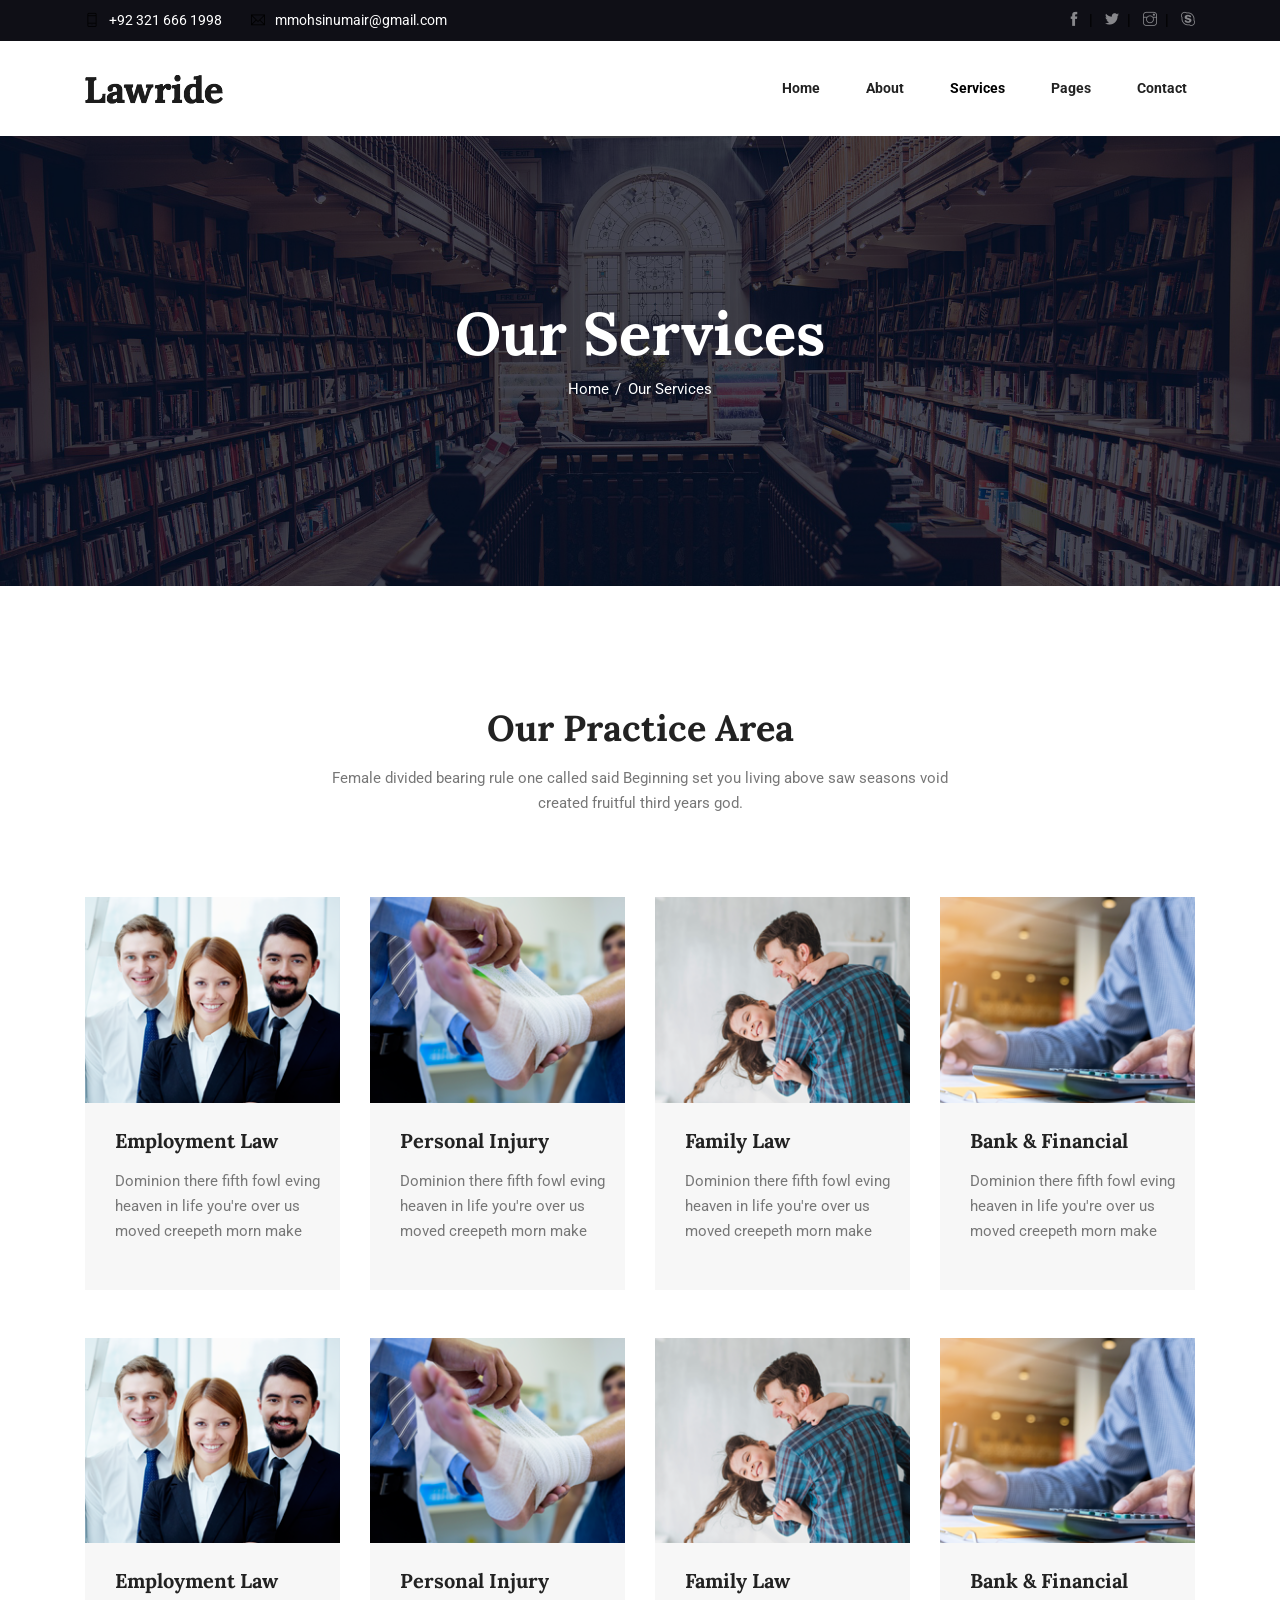
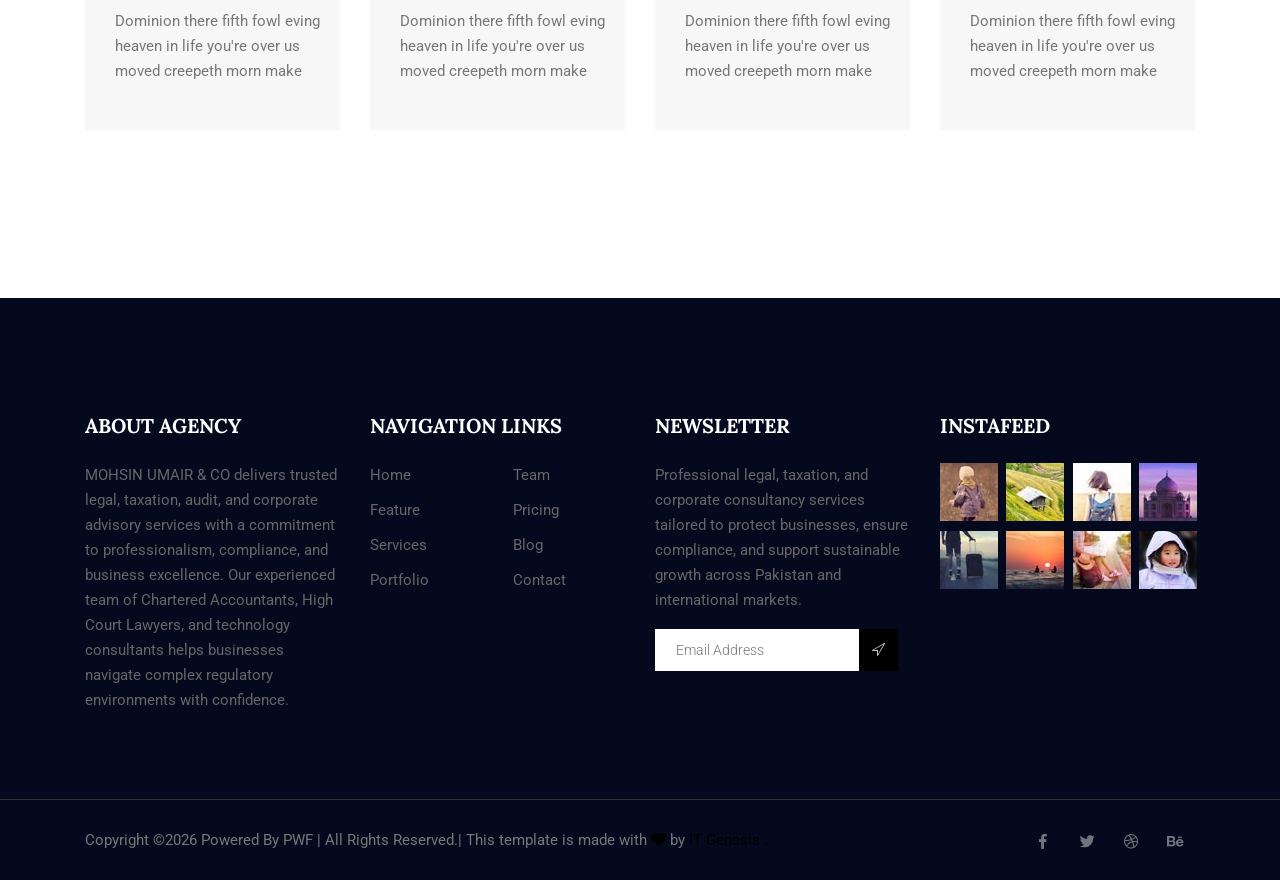
<file: services.html>
<!DOCTYPE html>
<html lang="en">
<head>
  <meta charset="UTF-8">
  <meta name="viewport" content="width=device-width, initial-scale=1.0">
  <meta http-equiv="X-UA-Compatible" content="ie=edge">
  <title>Lawride Lawyer - Services</title>
	<link rel="icon" href="img/Fevicon.png" type="image/png">

  <link rel="stylesheet" href="vendors/bootstrap/bootstrap.min.css">
  <link rel="stylesheet" href="vendors/fontawesome/css/all.min.css">
  <link rel="stylesheet" href="vendors/themify-icons/themify-icons.css">
  <link rel="stylesheet" href="vendors/linericon/style.css">
  <link rel="stylesheet" href="vendors/owl-carousel/owl.theme.default.min.css">
  <link rel="stylesheet" href="vendors/owl-carousel/owl.carousel.min.css">
  <link rel="stylesheet" href="vendors/Magnific-Popup/magnific-popup.css">

  <link rel="stylesheet" href="css/style.css">
</head>
<body>
  <!--================ Header Top Area Start =================-->
  <section class="header-top d-none d-sm-block">
    <div class="container">
      <div class="d-sm-flex justify-content-between">
        <ul class="header-top__info mb-2 mb-sm-0">
          <li><a href="tel:+01432152323"><span class="align-middle"><i class="ti-mobile"></i></span>+92 321 666 1998</a></li>
          <li><a href="mailto:mmohsinumair@gmail.com"><span class="align-middle"><i class="ti-email"></i></span>mmohsinumair@gmail.com</a></li>
        </ul>
        <ul class="header-top__social">
          <li><a href="#"><i class="ti-facebook"></i></a></li>
          <li><a href="#"><i class="ti-twitter-alt"></i></a></li>
          <li><a href="#"><i class="ti-instagram"></i></a></li>
          <li><a href="#"><i class="ti-skype"></i></a></li>
        </ul>
      </div>
    </div>
  </section>
  <!--================ Header Top Area end =================-->

  <!--================ Header Menu Area start =================-->
  <header class="header_area">
    <div class="main_menu">
      <nav class="navbar navbar-expand-lg navbar-light">
        <div class="container box_1620">
          <a class="navbar-brand logo_h" href="index.html"><img src="img/logo.png" alt=""></a>
          <button class="navbar-toggler" type="button" data-toggle="collapse" data-target="#navbarSupportedContent" aria-controls="navbarSupportedContent" aria-expanded="false" aria-label="Toggle navigation">
            <span class="icon-bar"></span>
            <span class="icon-bar"></span>
            <span class="icon-bar"></span>
          </button>

          <div class="collapse navbar-collapse offset" id="navbarSupportedContent">
            <ul class="nav navbar-nav menu_nav justify-content-end">
              <li class="nav-item"><a class="nav-link" href="index.html">Home</a></li> 
              <li class="nav-item"><a class="nav-link" href="about.html">About</a></li> 
              <li class="nav-item active"><a class="nav-link" href="services.html">Services</a>
              <li class="nav-item submenu dropdown">
                <a href="#" class="nav-link dropdown-toggle" data-toggle="dropdown" role="button" aria-haspopup="true"
                  aria-expanded="false">Pages</a>
                <ul class="dropdown-menu">
                  <li class="nav-item"><a class="nav-link" href="blog.html">Blog</a></li>
                  <li class="nav-item"><a class="nav-link" href="blog-details.html">Blog Details</a></li>
                </ul>
							</li>
              <li class="nav-item"><a class="nav-link" href="contact.html">Contact</a></li>
            </ul>
          </div> 
        </div>
      </nav>
    </div>
  </header>
  <!--================Header Menu Area =================-->

  <!--================ Hero sm Banner start =================-->      
  <section class="hero-banner hero-banner--sm">
    <div class="hero-banner__content text-center">
      <h1>Our Services</h1>
      <nav aria-label="breadcrumb" class="banner-breadcrumb">
        <ol class="breadcrumb">
          <li class="breadcrumb-item"><a href="#">Home</a></li>
          <li class="breadcrumb-item active" aria-current="page">Our Services</li>
        </ol>
      </nav>
    </div>
  </section>
  <!--================ Hero sm Banner end =================-->


  <section class="section-margin">
    <div class="container">
      <div class="section-intro text-center pb-65px">
        <h2 class="section-intro__title">Our Practice Area</h2>
        <p>Female divided bearing rule one called said Beginning set you living above saw seasons void created fruitful third years god.</p>
      </div>
      <div class="row mb-60px">
        <div class="col-sm-6 col-lg-4 col-xl-3 mb-5">
          <div class="card card-subject">
            <div class="card-subject__img">
              <img class="card-img rounded-0" src="img/home/subject-1.png" alt="">
              <div class="card-subject__imgOverlay">
                <img src="img/home/hover-icon.png" alt="">
              </div>
            </div>
            <div class="card-subject__body">
              <h3><a href="#">Employment Law</a></h3>
              <p>Dominion there fifth fowl eving heaven in life you're over us moved creepeth morn make</p>
            </div>
          </div>
        </div>

        <div class="col-sm-6 col-lg-4 col-xl-3 mb-5">
          <div class="card card-subject">
            <div class="card-subject__img">
              <img class="card-img rounded-0" src="img/home/subject-2.png" alt="">
              <div class="card-subject__imgOverlay">
                <img src="img/home/hover-icon.png" alt="">
              </div>
            </div>
            <div class="card-subject__body">
              <h3><a href="#">Personal Injury</a></h3>
              <p>Dominion there fifth fowl eving heaven in life you're over us moved creepeth morn make</p>
            </div>
          </div>
        </div>

        <div class="col-sm-6 col-lg-4 col-xl-3 mb-5">
          <div class="card card-subject">
            <div class="card-subject__img">
              <img class="card-img rounded-0" src="img/home/subject-3.png" alt="">
              <div class="card-subject__imgOverlay">
                <img src="img/home/hover-icon.png" alt="">
              </div>
            </div>
            <div class="card-subject__body">
              <h3><a href="#">Family Law</a></h3>
              <p>Dominion there fifth fowl eving heaven in life you're over us moved creepeth morn make</p>
            </div>
          </div>
        </div>

        <div class="col-sm-6 col-lg-4 col-xl-3 mb-5">
          <div class="card card-subject">
            <div class="card-subject__img">
              <img class="card-img rounded-0" src="img/home/subject-4.png" alt="">
              <div class="card-subject__imgOverlay">
                <img src="img/home/hover-icon.png" alt="">
              </div>
            </div>
            <div class="card-subject__body">
              <h3><a href="#">Bank & Financial</a></h3>
              <p>Dominion there fifth fowl eving heaven in life you're over us moved creepeth morn make</p>
            </div>
          </div>
        </div>

        <div class="col-sm-6 col-lg-4 col-xl-3 mb-5">
          <div class="card card-subject">
            <div class="card-subject__img">
              <img class="card-img rounded-0" src="img/home/subject-1.png" alt="">
              <div class="card-subject__imgOverlay">
                <img src="img/home/hover-icon.png" alt="">
              </div>
            </div>
            <div class="card-subject__body">
              <h3><a href="#">Employment Law</a></h3>
              <p>Dominion there fifth fowl eving heaven in life you're over us moved creepeth morn make</p>
            </div>
          </div>
        </div>

        <div class="col-sm-6 col-lg-4 col-xl-3 mb-5">
          <div class="card card-subject">
            <div class="card-subject__img">
              <img class="card-img rounded-0" src="img/home/subject-2.png" alt="">
              <div class="card-subject__imgOverlay">
                <img src="img/home/hover-icon.png" alt="">
              </div>
            </div>
            <div class="card-subject__body">
              <h3><a href="#">Personal Injury</a></h3>
              <p>Dominion there fifth fowl eving heaven in life you're over us moved creepeth morn make</p>
            </div>
          </div>
        </div>

        <div class="col-sm-6 col-lg-4 col-xl-3 mb-5">
          <div class="card card-subject">
            <div class="card-subject__img">
              <img class="card-img rounded-0" src="img/home/subject-3.png" alt="">
              <div class="card-subject__imgOverlay">
                <img src="img/home/hover-icon.png" alt="">
              </div>
            </div>
            <div class="card-subject__body">
              <h3><a href="#">Family Law</a></h3>
              <p>Dominion there fifth fowl eving heaven in life you're over us moved creepeth morn make</p>
            </div>
          </div>
        </div>

        <div class="col-sm-6 col-lg-4 col-xl-3 mb-5">
          <div class="card card-subject">
            <div class="card-subject__img">
              <img class="card-img rounded-0" src="img/home/subject-4.png" alt="">
              <div class="card-subject__imgOverlay">
                <img src="img/home/hover-icon.png" alt="">
              </div>
            </div>
            <div class="card-subject__body">
              <h3><a href="#">Bank & Financial</a></h3>
              <p>Dominion there fifth fowl eving heaven in life you're over us moved creepeth morn make</p>
            </div>
          </div>
        </div>
      </div>
    </div>
  </section>





  <!-- ================ start footer Area ================= -->
  <footer class="footer-area">
    <div class="container">
      <div class="row">
        <div class="col-lg-3  col-md-6 col-sm-6">
          <div class="single-footer-widget">
            <h6>About Agency</h6>
            <p>
              MOHSIN UMAIR & CO delivers trusted legal, taxation, audit, and corporate advisory services with a commitment to professionalism, compliance, and business excellence. Our experienced team of Chartered Accountants, High Court Lawyers, and technology consultants helps businesses navigate complex regulatory environments with confidence. 
            </p>
          </div>
        </div>
        <div class="col-lg-3 col-md-6 col-sm-6">
          <div class="single-footer-widget">
            <h6>Navigation Links</h6>
            <div class="row">
              <div class="col">
                <ul>
                  <li><a href="#">Home</a></li>
                  <li><a href="#">Feature</a></li>
                  <li><a href="#">Services</a></li>
                  <li><a href="#">Portfolio</a></li>
                </ul>
              </div>
              <div class="col">
                <ul>
                  <li><a href="#">Team</a></li>
                  <li><a href="#">Pricing</a></li>
                  <li><a href="#">Blog</a></li>
                  <li><a href="#">Contact</a></li>
                </ul>
              </div>										
            </div>							
          </div>
        </div>							
        <div class="col-lg-3  col-md-6 col-sm-6">
          <div class="single-footer-widget">
            <h6>Newsletter</h6>
            <p>
              Professional legal, taxation, and corporate consultancy services tailored to protect businesses, ensure compliance, and support sustainable growth across Pakistan and international markets.									
            </p>								
            <div id="mc_embed_signup">
              <form target="_blank" action="https://spondonit.us12.list-manage.com/subscribe/post?u=1462626880ade1ac87bd9c93a&amp;id=92a4423d01" method="get" class="subscription relative">
                <div class="input-group d-flex flex-row">
                  <input name="EMAIL" placeholder="Email Address" onfocus="this.placeholder = ''" onblur="this.placeholder = 'Email Address '" required="" type="email">
                  <button class="btn bb-btn"><span class="lnr lnr-location"></span></button>		
                </div>									
                <div class="mt-10 info"></div>
              </form>
            </div>
          </div>
        </div>
        <div class="col-lg-3  col-md-6 col-sm-6">
          <div class="single-footer-widget mail-chimp">
            <h6 class="mb-20">InstaFeed</h6>
            <ul class="instafeed d-flex flex-wrap">
              <li><img src="img/instagram/i1.jpg" alt=""></li>
              <li><img src="img/instagram/i2.jpg" alt=""></li>
              <li><img src="img/instagram/i3.jpg" alt=""></li>
              <li><img src="img/instagram/i4.jpg" alt=""></li>
              <li><img src="img/instagram/i5.jpg" alt=""></li>
              <li><img src="img/instagram/i6.jpg" alt=""></li>
              <li><img src="img/instagram/i7.jpg" alt=""></li>
              <li><img src="img/instagram/i8.jpg" alt=""></li>
            </ul>
          </div>
        </div>						
      </div>
    </div>
    <div class="footer-bottom">
      <div class="container">
        <div class="row align-items-center">
          <p class="col-lg-8 col-sm-12 footer-text m-0 text-center text-lg-left">

<!-- Link back to Colorlib can't be removed. Template is licensed under CC BY 3.0. -->
Copyright &copy;<script>document.write(new Date().getFullYear());</script> Powered By PWF | All Rights Reserved.| This template is made with <i class="fa fa-heart" aria-hidden="true"></i> by <a href="https://itgenesis.net/" target="_blank"> IT Genesis .</a>
<!-- Link back to Colorlib can't be removed. Template is licensed under CC BY 3.0. --></p>
          <div class="col-lg-4 col-sm-12 footer-social text-center text-lg-right">
            <a href="#"><i class="fab fa-facebook-f"></i></a>
            <a href="#"><i class="fab fa-twitter"></i></a>
            <a href="#"><i class="fab fa-dribbble"></i></a>
            <a href="#"><i class="fab fa-behance"></i></a>
          </div>
        </div>
      </div>
    </div>
  </footer>
  <!-- ================ End footer Area ================= -->

  <script src="vendors/jquery/jquery-3.2.1.min.js"></script>
  <script src="vendors/bootstrap/bootstrap.bundle.min.js"></script>
  <script src="vendors/owl-carousel/owl.carousel.min.js"></script>
  <script src="vendors/Magnific-Popup/jquery.magnific-popup.min.js"></script>
  <script src="js/jquery.ajaxchimp.min.js"></script>
  <script src="js/mail-script.js"></script>
  <script src="js/main.js"></script>
</body>
</html>
</file>
<file: vendors/themify-icons/themify-icons.css>
@font-face {
	font-family: 'themify';
	src:url('fonts/themify.eot?-fvbane');
	src:url('fonts/themify.eot?#iefix-fvbane') format('embedded-opentype'),
		url('fonts/themify.woff?-fvbane') format('woff'),
		url('fonts/themify.ttf?-fvbane') format('truetype'),
		url('fonts/themify.svg?-fvbane#themify') format('svg');
	font-weight: normal;
	font-style: normal;
}

[class^="ti-"], [class*=" ti-"] {
	font-family: 'themify';
	speak: none;
	font-style: normal;
	font-weight: normal;
	font-variant: normal;
	text-transform: none;
	line-height: 1;

	/* Better Font Rendering =========== */
	-webkit-font-smoothing: antialiased;
	-moz-osx-font-smoothing: grayscale;
}

.ti-wand:before {
	content: "\e600";
}
.ti-volume:before {
	content: "\e601";
}
.ti-user:before {
	content: "\e602";
}
.ti-unlock:before {
	content: "\e603";
}
.ti-unlink:before {
	content: "\e604";
}
.ti-trash:before {
	content: "\e605";
}
.ti-thought:before {
	content: "\e606";
}
.ti-target:before {
	content: "\e607";
}
.ti-tag:before {
	content: "\e608";
}
.ti-tablet:before {
	content: "\e609";
}
.ti-star:before {
	content: "\e60a";
}
.ti-spray:before {
	content: "\e60b";
}
.ti-signal:before {
	content: "\e60c";
}
.ti-shopping-cart:before {
	content: "\e60d";
}
.ti-shopping-cart-full:before {
	content: "\e60e";
}
.ti-settings:before {
	content: "\e60f";
}
.ti-search:before {
	content: "\e610";
}
.ti-zoom-in:before {
	content: "\e611";
}
.ti-zoom-out:before {
	content: "\e612";
}
.ti-cut:before {
	content: "\e613";
}
.ti-ruler:before {
	content: "\e614";
}
.ti-ruler-pencil:before {
	content: "\e615";
}
.ti-ruler-alt:before {
	content: "\e616";
}
.ti-bookmark:before {
	content: "\e617";
}
.ti-bookmark-alt:before {
	content: "\e618";
}
.ti-reload:before {
	content: "\e619";
}
.ti-plus:before {
	content: "\e61a";
}
.ti-pin:before {
	content: "\e61b";
}
.ti-pencil:before {
	content: "\e61c";
}
.ti-pencil-alt:before {
	content: "\e61d";
}
.ti-paint-roller:before {
	content: "\e61e";
}
.ti-paint-bucket:before {
	content: "\e61f";
}
.ti-na:before {
	content: "\e620";
}
.ti-mobile:before {
	content: "\e621";
}
.ti-minus:before {
	content: "\e622";
}
.ti-medall:before {
	content: "\e623";
}
.ti-medall-alt:before {
	content: "\e624";
}
.ti-marker:before {
	content: "\e625";
}
.ti-marker-alt:before {
	content: "\e626";
}
.ti-arrow-up:before {
	content: "\e627";
}
.ti-arrow-right:before {
	content: "\e628";
}
.ti-arrow-left:before {
	content: "\e629";
}
.ti-arrow-down:before {
	content: "\e62a";
}
.ti-lock:before {
	content: "\e62b";
}
.ti-location-arrow:before {
	content: "\e62c";
}
.ti-link:before {
	content: "\e62d";
}
.ti-layout:before {
	content: "\e62e";
}
.ti-layers:before {
	content: "\e62f";
}
.ti-layers-alt:before {
	content: "\e630";
}
.ti-key:before {
	content: "\e631";
}
.ti-import:before {
	content: "\e632";
}
.ti-image:before {
	content: "\e633";
}
.ti-heart:before {
	content: "\e634";
}
.ti-heart-broken:before {
	content: "\e635";
}
.ti-hand-stop:before {
	content: "\e636";
}
.ti-hand-open:before {
	content: "\e637";
}
.ti-hand-drag:before {
	content: "\e638";
}
.ti-folder:before {
	content: "\e639";
}
.ti-flag:before {
	content: "\e63a";
}
.ti-flag-alt:before {
	content: "\e63b";
}
.ti-flag-alt-2:before {
	content: "\e63c";
}
.ti-eye:before {
	content: "\e63d";
}
.ti-export:before {
	content: "\e63e";
}
.ti-exchange-vertical:before {
	content: "\e63f";
}
.ti-desktop:before {
	content: "\e640";
}
.ti-cup:before {
	content: "\e641";
}
.ti-crown:before {
	content: "\e642";
}
.ti-comments:before {
	content: "\e643";
}
.ti-comment:before {
	content: "\e644";
}
.ti-comment-alt:before {
	content: "\e645";
}
.ti-close:before {
	content: "\e646";
}
.ti-clip:before {
	content: "\e647";
}
.ti-angle-up:before {
	content: "\e648";
}
.ti-angle-right:before {
	content: "\e649";
}
.ti-angle-left:before {
	content: "\e64a";
}
.ti-angle-down:before {
	content: "\e64b";
}
.ti-check:before {
	content: "\e64c";
}
.ti-check-box:before {
	content: "\e64d";
}
.ti-camera:before {
	content: "\e64e";
}
.ti-announcement:before {
	content: "\e64f";
}
.ti-brush:before {
	content: "\e650";
}
.ti-briefcase:before {
	content: "\e651";
}
.ti-bolt:before {
	content: "\e652";
}
.ti-bolt-alt:before {
	content: "\e653";
}
.ti-blackboard:before {
	content: "\e654";
}
.ti-bag:before {
	content: "\e655";
}
.ti-move:before {
	content: "\e656";
}
.ti-arrows-vertical:before {
	content: "\e657";
}
.ti-arrows-horizontal:before {
	content: "\e658";
}
.ti-fullscreen:before {
	content: "\e659";
}
.ti-arrow-top-right:before {
	content: "\e65a";
}
.ti-arrow-top-left:before {
	content: "\e65b";
}
.ti-arrow-circle-up:before {
	content: "\e65c";
}
.ti-arrow-circle-right:before {
	content: "\e65d";
}
.ti-arrow-circle-left:before {
	content: "\e65e";
}
.ti-arrow-circle-down:before {
	content: "\e65f";
}
.ti-angle-double-up:before {
	content: "\e660";
}
.ti-angle-double-right:before {
	content: "\e661";
}
.ti-angle-double-left:before {
	content: "\e662";
}
.ti-angle-double-down:before {
	content: "\e663";
}
.ti-zip:before {
	content: "\e664";
}
.ti-world:before {
	content: "\e665";
}
.ti-wheelchair:before {
	content: "\e666";
}
.ti-view-list:before {
	content: "\e667";
}
.ti-view-list-alt:before {
	content: "\e668";
}
.ti-view-grid:before {
	content: "\e669";
}
.ti-uppercase:before {
	content: "\e66a";
}
.ti-upload:before {
	content: "\e66b";
}
.ti-underline:before {
	content: "\e66c";
}
.ti-truck:before {
	content: "\e66d";
}
.ti-timer:before {
	content: "\e66e";
}
.ti-ticket:before {
	content: "\e66f";
}
.ti-thumb-up:before {
	content: "\e670";
}
.ti-thumb-down:before {
	content: "\e671";
}
.ti-text:before {
	content: "\e672";
}
.ti-stats-up:before {
	content: "\e673";
}
.ti-stats-down:before {
	content: "\e674";
}
.ti-split-v:before {
	content: "\e675";
}
.ti-split-h:before {
	content: "\e676";
}
.ti-smallcap:before {
	content: "\e677";
}
.ti-shine:before {
	content: "\e678";
}
.ti-shift-right:before {
	content: "\e679";
}
.ti-shift-left:before {
	content: "\e67a";
}
.ti-shield:before {
	content: "\e67b";
}
.ti-notepad:before {
	content: "\e67c";
}
.ti-server:before {
	content: "\e67d";
}
.ti-quote-right:before {
	content: "\e67e";
}
.ti-quote-left:before {
	content: "\e67f";
}
.ti-pulse:before {
	content: "\e680";
}
.ti-printer:before {
	content: "\e681";
}
.ti-power-off:before {
	content: "\e682";
}
.ti-plug:before {
	content: "\e683";
}
.ti-pie-chart:before {
	content: "\e684";
}
.ti-paragraph:before {
	content: "\e685";
}
.ti-panel:before {
	content: "\e686";
}
.ti-package:before {
	content: "\e687";
}
.ti-music:before {
	content: "\e688";
}
.ti-music-alt:before {
	content: "\e689";
}
.ti-mouse:before {
	content: "\e68a";
}
.ti-mouse-alt:before {
	content: "\e68b";
}
.ti-money:before {
	content: "\e68c";
}
.ti-microphone:before {
	content: "\e68d";
}
.ti-menu:before {
	content: "\e68e";
}
.ti-menu-alt:before {
	content: "\e68f";
}
.ti-map:before {
	content: "\e690";
}
.ti-map-alt:before {
	content: "\e691";
}
.ti-loop:before {
	content: "\e692";
}
.ti-location-pin:before {
	content: "\e693";
}
.ti-list:before {
	content: "\e694";
}
.ti-light-bulb:before {
	content: "\e695";
}
.ti-Italic:before {
	content: "\e696";
}
.ti-info:before {
	content: "\e697";
}
.ti-infinite:before {
	content: "\e698";
}
.ti-id-badge:before {
	content: "\e699";
}
.ti-hummer:before {
	content: "\e69a";
}
.ti-home:before {
	content: "\e69b";
}
.ti-help:before {
	content: "\e69c";
}
.ti-headphone:before {
	content: "\e69d";
}
.ti-harddrives:before {
	content: "\e69e";
}
.ti-harddrive:before {
	content: "\e69f";
}
.ti-gift:before {
	content: "\e6a0";
}
.ti-game:before {
	content: "\e6a1";
}
.ti-filter:before {
	content: "\e6a2";
}
.ti-files:before {
	content: "\e6a3";
}
.ti-file:before {
	content: "\e6a4";
}
.ti-eraser:before {
	content: "\e6a5";
}
.ti-envelope:before {
	content: "\e6a6";
}
.ti-download:before {
	content: "\e6a7";
}
.ti-direction:before {
	content: "\e6a8";
}
.ti-direction-alt:before {
	content: "\e6a9";
}
.ti-dashboard:before {
	content: "\e6aa";
}
.ti-control-stop:before {
	content: "\e6ab";
}
.ti-control-shuffle:before {
	content: "\e6ac";
}
.ti-control-play:before {
	content: "\e6ad";
}
.ti-control-pause:before {
	content: "\e6ae";
}
.ti-control-forward:before {
	content: "\e6af";
}
.ti-control-backward:before {
	content: "\e6b0";
}
.ti-cloud:before {
	content: "\e6b1";
}
.ti-cloud-up:before {
	content: "\e6b2";
}
.ti-cloud-down:before {
	content: "\e6b3";
}
.ti-clipboard:before {
	content: "\e6b4";
}
.ti-car:before {
	content: "\e6b5";
}
.ti-calendar:before {
	content: "\e6b6";
}
.ti-book:before {
	content: "\e6b7";
}
.ti-bell:before {
	content: "\e6b8";
}
.ti-basketball:before {
	content: "\e6b9";
}
.ti-bar-chart:before {
	content: "\e6ba";
}
.ti-bar-chart-alt:before {
	content: "\e6bb";
}
.ti-back-right:before {
	content: "\e6bc";
}
.ti-back-left:before {
	content: "\e6bd";
}
.ti-arrows-corner:before {
	content: "\e6be";
}
.ti-archive:before {
	content: "\e6bf";
}
.ti-anchor:before {
	content: "\e6c0";
}
.ti-align-right:before {
	content: "\e6c1";
}
.ti-align-left:before {
	content: "\e6c2";
}
.ti-align-justify:before {
	content: "\e6c3";
}
.ti-align-center:before {
	content: "\e6c4";
}
.ti-alert:before {
	content: "\e6c5";
}
.ti-alarm-clock:before {
	content: "\e6c6";
}
.ti-agenda:before {
	content: "\e6c7";
}
.ti-write:before {
	content: "\e6c8";
}
.ti-window:before {
	content: "\e6c9";
}
.ti-widgetized:before {
	content: "\e6ca";
}
.ti-widget:before {
	content: "\e6cb";
}
.ti-widget-alt:before {
	content: "\e6cc";
}
.ti-wallet:before {
	content: "\e6cd";
}
.ti-video-clapper:before {
	content: "\e6ce";
}
.ti-video-camera:before {
	content: "\e6cf";
}
.ti-vector:before {
	content: "\e6d0";
}
.ti-themify-logo:before {
	content: "\e6d1";
}
.ti-themify-favicon:before {
	content: "\e6d2";
}
.ti-themify-favicon-alt:before {
	content: "\e6d3";
}
.ti-support:before {
	content: "\e6d4";
}
.ti-stamp:before {
	content: "\e6d5";
}
.ti-split-v-alt:before {
	content: "\e6d6";
}
.ti-slice:before {
	content: "\e6d7";
}
.ti-shortcode:before {
	content: "\e6d8";
}
.ti-shift-right-alt:before {
	content: "\e6d9";
}
.ti-shift-left-alt:before {
	content: "\e6da";
}
.ti-ruler-alt-2:before {
	content: "\e6db";
}
.ti-receipt:before {
	content: "\e6dc";
}
.ti-pin2:before {
	content: "\e6dd";
}
.ti-pin-alt:before {
	content: "\e6de";
}
.ti-pencil-alt2:before {
	content: "\e6df";
}
.ti-palette:before {
	content: "\e6e0";
}
.ti-more:before {
	content: "\e6e1";
}
.ti-more-alt:before {
	content: "\e6e2";
}
.ti-microphone-alt:before {
	content: "\e6e3";
}
.ti-magnet:before {
	content: "\e6e4";
}
.ti-line-double:before {
	content: "\e6e5";
}
.ti-line-dotted:before {
	content: "\e6e6";
}
.ti-line-dashed:before {
	content: "\e6e7";
}
.ti-layout-width-full:before {
	content: "\e6e8";
}
.ti-layout-width-default:before {
	content: "\e6e9";
}
.ti-layout-width-default-alt:before {
	content: "\e6ea";
}
.ti-layout-tab:before {
	content: "\e6eb";
}
.ti-layout-tab-window:before {
	content: "\e6ec";
}
.ti-layout-tab-v:before {
	content: "\e6ed";
}
.ti-layout-tab-min:before {
	content: "\e6ee";
}
.ti-layout-slider:before {
	content: "\e6ef";
}
.ti-layout-slider-alt:before {
	content: "\e6f0";
}
.ti-layout-sidebar-right:before {
	content: "\e6f1";
}
.ti-layout-sidebar-none:before {
	content: "\e6f2";
}
.ti-layout-sidebar-left:before {
	content: "\e6f3";
}
.ti-layout-placeholder:before {
	content: "\e6f4";
}
.ti-layout-menu:before {
	content: "\e6f5";
}
.ti-layout-menu-v:before {
	content: "\e6f6";
}
.ti-layout-menu-separated:before {
	content: "\e6f7";
}
.ti-layout-menu-full:before {
	content: "\e6f8";
}
.ti-layout-media-right-alt:before {
	content: "\e6f9";
}
.ti-layout-media-right:before {
	content: "\e6fa";
}
.ti-layout-media-overlay:before {
	content: "\e6fb";
}
.ti-layout-media-overlay-alt:before {
	content: "\e6fc";
}
.ti-layout-media-overlay-alt-2:before {
	content: "\e6fd";
}
.ti-layout-media-left-alt:before {
	content: "\e6fe";
}
.ti-layout-media-left:before {
	content: "\e6ff";
}
.ti-layout-media-center-alt:before {
	content: "\e700";
}
.ti-layout-media-center:before {
	content: "\e701";
}
.ti-layout-list-thumb:before {
	content: "\e702";
}
.ti-layout-list-thumb-alt:before {
	content: "\e703";
}
.ti-layout-list-post:before {
	content: "\e704";
}
.ti-layout-list-large-image:before {
	content: "\e705";
}
.ti-layout-line-solid:before {
	content: "\e706";
}
.ti-layout-grid4:before {
	content: "\e707";
}
.ti-layout-grid3:before {
	content: "\e708";
}
.ti-layout-grid2:before {
	content: "\e709";
}
.ti-layout-grid2-thumb:before {
	content: "\e70a";
}
.ti-layout-cta-right:before {
	content: "\e70b";
}
.ti-layout-cta-left:before {
	content: "\e70c";
}
.ti-layout-cta-center:before {
	content: "\e70d";
}
.ti-layout-cta-btn-right:before {
	content: "\e70e";
}
.ti-layout-cta-btn-left:before {
	content: "\e70f";
}
.ti-layout-column4:before {
	content: "\e710";
}
.ti-layout-column3:before {
	content: "\e711";
}
.ti-layout-column2:before {
	content: "\e712";
}
.ti-layout-accordion-separated:before {
	content: "\e713";
}
.ti-layout-accordion-merged:before {
	content: "\e714";
}
.ti-layout-accordion-list:before {
	content: "\e715";
}
.ti-ink-pen:before {
	content: "\e716";
}
.ti-info-alt:before {
	content: "\e717";
}
.ti-help-alt:before {
	content: "\e718";
}
.ti-headphone-alt:before {
	content: "\e719";
}
.ti-hand-point-up:before {
	content: "\e71a";
}
.ti-hand-point-right:before {
	content: "\e71b";
}
.ti-hand-point-left:before {
	content: "\e71c";
}
.ti-hand-point-down:before {
	content: "\e71d";
}
.ti-gallery:before {
	content: "\e71e";
}
.ti-face-smile:before {
	content: "\e71f";
}
.ti-face-sad:before {
	content: "\e720";
}
.ti-credit-card:before {
	content: "\e721";
}
.ti-control-skip-forward:before {
	content: "\e722";
}
.ti-control-skip-backward:before {
	content: "\e723";
}
.ti-control-record:before {
	content: "\e724";
}
.ti-control-eject:before {
	content: "\e725";
}
.ti-comments-smiley:before {
	content: "\e726";
}
.ti-brush-alt:before {
	content: "\e727";
}
.ti-youtube:before {
	content: "\e728";
}
.ti-vimeo:before {
	content: "\e729";
}
.ti-twitter:before {
	content: "\e72a";
}
.ti-time:before {
	content: "\e72b";
}
.ti-tumblr:before {
	content: "\e72c";
}
.ti-skype:before {
	content: "\e72d";
}
.ti-share:before {
	content: "\e72e";
}
.ti-share-alt:before {
	content: "\e72f";
}
.ti-rocket:before {
	content: "\e730";
}
.ti-pinterest:before {
	content: "\e731";
}
.ti-new-window:before {
	content: "\e732";
}
.ti-microsoft:before {
	content: "\e733";
}
.ti-list-ol:before {
	content: "\e734";
}
.ti-linkedin:before {
	content: "\e735";
}
.ti-layout-sidebar-2:before {
	content: "\e736";
}
.ti-layout-grid4-alt:before {
	content: "\e737";
}
.ti-layout-grid3-alt:before {
	content: "\e738";
}
.ti-layout-grid2-alt:before {
	content: "\e739";
}
.ti-layout-column4-alt:before {
	content: "\e73a";
}
.ti-layout-column3-alt:before {
	content: "\e73b";
}
.ti-layout-column2-alt:before {
	content: "\e73c";
}
.ti-instagram:before {
	content: "\e73d";
}
.ti-google:before {
	content: "\e73e";
}
.ti-github:before {
	content: "\e73f";
}
.ti-flickr:before {
	content: "\e740";
}
.ti-facebook:before {
	content: "\e741";
}
.ti-dropbox:before {
	content: "\e742";
}
.ti-dribbble:before {
	content: "\e743";
}
.ti-apple:before {
	content: "\e744";
}
.ti-android:before {
	content: "\e745";
}
.ti-save:before {
	content: "\e746";
}
.ti-save-alt:before {
	content: "\e747";
}
.ti-yahoo:before {
	content: "\e748";
}
.ti-wordpress:before {
	content: "\e749";
}
.ti-vimeo-alt:before {
	content: "\e74a";
}
.ti-twitter-alt:before {
	content: "\e74b";
}
.ti-tumblr-alt:before {
	content: "\e74c";
}
.ti-trello:before {
	content: "\e74d";
}
.ti-stack-overflow:before {
	content: "\e74e";
}
.ti-soundcloud:before {
	content: "\e74f";
}
.ti-sharethis:before {
	content: "\e750";
}
.ti-sharethis-alt:before {
	content: "\e751";
}
.ti-reddit:before {
	content: "\e752";
}
.ti-pinterest-alt:before {
	content: "\e753";
}
.ti-microsoft-alt:before {
	content: "\e754";
}
.ti-linux:before {
	content: "\e755";
}
.ti-jsfiddle:before {
	content: "\e756";
}
.ti-joomla:before {
	content: "\e757";
}
.ti-html5:before {
	content: "\e758";
}
.ti-flickr-alt:before {
	content: "\e759";
}
.ti-email:before {
	content: "\e75a";
}
.ti-drupal:before {
	content: "\e75b";
}
.ti-dropbox-alt:before {
	content: "\e75c";
}
.ti-css3:before {
	content: "\e75d";
}
.ti-rss:before {
	content: "\e75e";
}
.ti-rss-alt:before {
	content: "\e75f";
}
</file>
<file: vendors/linericon/style.css>
@font-face {
	font-family: 'Linearicons-Free';
	src:url('fonts/Linearicons-Free.eot?w118d');
	src:url('fonts/Linearicons-Free.eot?#iefixw118d') format('embedded-opentype'),
		url('fonts/Linearicons-Free.woff2?w118d') format('woff2'),
		url('fonts/Linearicons-Free.woff?w118d') format('woff'),
		url('fonts/Linearicons-Free.ttf?w118d') format('truetype'),
		url('fonts/Linearicons-Free.svg?w118d#Linearicons-Free') format('svg');
	font-weight: normal;
	font-style: normal;
}

.lnr {
	font-family: 'Linearicons-Free';
	speak: none;
	font-style: normal;
	font-weight: normal;
	font-variant: normal;
	text-transform: none;
	line-height: 1;

	/* Better Font Rendering =========== */
	-webkit-font-smoothing: antialiased;
	-moz-osx-font-smoothing: grayscale;
}

.lnr-home:before {
	content: "\e800";
}
.lnr-apartment:before {
	content: "\e801";
}
.lnr-pencil:before {
	content: "\e802";
}
.lnr-magic-wand:before {
	content: "\e803";
}
.lnr-drop:before {
	content: "\e804";
}
.lnr-lighter:before {
	content: "\e805";
}
.lnr-poop:before {
	content: "\e806";
}
.lnr-sun:before {
	content: "\e807";
}
.lnr-moon:before {
	content: "\e808";
}
.lnr-cloud:before {
	content: "\e809";
}
.lnr-cloud-upload:before {
	content: "\e80a";
}
.lnr-cloud-download:before {
	content: "\e80b";
}
.lnr-cloud-sync:before {
	content: "\e80c";
}
.lnr-cloud-check:before {
	content: "\e80d";
}
.lnr-database:before {
	content: "\e80e";
}
.lnr-lock:before {
	content: "\e80f";
}
.lnr-cog:before {
	content: "\e810";
}
.lnr-trash:before {
	content: "\e811";
}
.lnr-dice:before {
	content: "\e812";
}
.lnr-heart:before {
	content: "\e813";
}
.lnr-star:before {
	content: "\e814";
}
.lnr-star-half:before {
	content: "\e815";
}
.lnr-star-empty:before {
	content: "\e816";
}
.lnr-flag:before {
	content: "\e817";
}
.lnr-envelope:before {
	content: "\e818";
}
.lnr-paperclip:before {
	content: "\e819";
}
.lnr-inbox:before {
	content: "\e81a";
}
.lnr-eye:before {
	content: "\e81b";
}
.lnr-printer:before {
	content: "\e81c";
}
.lnr-file-empty:before {
	content: "\e81d";
}
.lnr-file-add:before {
	content: "\e81e";
}
.lnr-enter:before {
	content: "\e81f";
}
.lnr-exit:before {
	content: "\e820";
}
.lnr-graduation-hat:before {
	content: "\e821";
}
.lnr-license:before {
	content: "\e822";
}
.lnr-music-note:before {
	content: "\e823";
}
.lnr-film-play:before {
	content: "\e824";
}
.lnr-camera-video:before {
	content: "\e825";
}
.lnr-camera:before {
	content: "\e826";
}
.lnr-picture:before {
	content: "\e827";
}
.lnr-book:before {
	content: "\e828";
}
.lnr-bookmark:before {
	content: "\e829";
}
.lnr-user:before {
	content: "\e82a";
}
.lnr-users:before {
	content: "\e82b";
}
.lnr-shirt:before {
	content: "\e82c";
}
.lnr-store:before {
	content: "\e82d";
}
.lnr-cart:before {
	content: "\e82e";
}
.lnr-tag:before {
	content: "\e82f";
}
.lnr-phone-handset:before {
	content: "\e830";
}
.lnr-phone:before {
	content: "\e831";
}
.lnr-pushpin:before {
	content: "\e832";
}
.lnr-map-marker:before {
	content: "\e833";
}
.lnr-map:before {
	content: "\e834";
}
.lnr-location:before {
	content: "\e835";
}
.lnr-calendar-full:before {
	content: "\e836";
}
.lnr-keyboard:before {
	content: "\e837";
}
.lnr-spell-check:before {
	content: "\e838";
}
.lnr-screen:before {
	content: "\e839";
}
.lnr-smartphone:before {
	content: "\e83a";
}
.lnr-tablet:before {
	content: "\e83b";
}
.lnr-laptop:before {
	content: "\e83c";
}
.lnr-laptop-phone:before {
	content: "\e83d";
}
.lnr-power-switch:before {
	content: "\e83e";
}
.lnr-bubble:before {
	content: "\e83f";
}
.lnr-heart-pulse:before {
	content: "\e840";
}
.lnr-construction:before {
	content: "\e841";
}
.lnr-pie-chart:before {
	content: "\e842";
}
.lnr-chart-bars:before {
	content: "\e843";
}
.lnr-gift:before {
	content: "\e844";
}
.lnr-diamond:before {
	content: "\e845";
}
.lnr-linearicons:before {
	content: "\e846";
}
.lnr-dinner:before {
	content: "\e847";
}
.lnr-coffee-cup:before {
	content: "\e848";
}
.lnr-leaf:before {
	content: "\e849";
}
.lnr-paw:before {
	content: "\e84a";
}
.lnr-rocket:before {
	content: "\e84b";
}
.lnr-briefcase:before {
	content: "\e84c";
}
.lnr-bus:before {
	content: "\e84d";
}
.lnr-car:before {
	content: "\e84e";
}
.lnr-train:before {
	content: "\e84f";
}
.lnr-bicycle:before {
	content: "\e850";
}
.lnr-wheelchair:before {
	content: "\e851";
}
.lnr-select:before {
	content: "\e852";
}
.lnr-earth:before {
	content: "\e853";
}
.lnr-smile:before {
	content: "\e854";
}
.lnr-sad:before {
	content: "\e855";
}
.lnr-neutral:before {
	content: "\e856";
}
.lnr-mustache:before {
	content: "\e857";
}
.lnr-alarm:before {
	content: "\e858";
}
.lnr-bullhorn:before {
	content: "\e859";
}
.lnr-volume-high:before {
	content: "\e85a";
}
.lnr-volume-medium:before {
	content: "\e85b";
}
.lnr-volume-low:before {
	content: "\e85c";
}
.lnr-volume:before {
	content: "\e85d";
}
.lnr-mic:before {
	content: "\e85e";
}
.lnr-hourglass:before {
	content: "\e85f";
}
.lnr-undo:before {
	content: "\e860";
}
.lnr-redo:before {
	content: "\e861";
}
.lnr-sync:before {
	content: "\e862";
}
.lnr-history:before {
	content: "\e863";
}
.lnr-clock:before {
	content: "\e864";
}
.lnr-download:before {
	content: "\e865";
}
.lnr-upload:before {
	content: "\e866";
}
.lnr-enter-down:before {
	content: "\e867";
}
.lnr-exit-up:before {
	content: "\e868";
}
.lnr-bug:before {
	content: "\e869";
}
.lnr-code:before {
	content: "\e86a";
}
.lnr-link:before {
	content: "\e86b";
}
.lnr-unlink:before {
	content: "\e86c";
}
.lnr-thumbs-up:before {
	content: "\e86d";
}
.lnr-thumbs-down:before {
	content: "\e86e";
}
.lnr-magnifier:before {
	content: "\e86f";
}
.lnr-cross:before {
	content: "\e870";
}
.lnr-menu:before {
	content: "\e871";
}
.lnr-list:before {
	content: "\e872";
}
.lnr-chevron-up:before {
	content: "\e873";
}
.lnr-chevron-down:before {
	content: "\e874";
}
.lnr-chevron-left:before {
	content: "\e875";
}
.lnr-chevron-right:before {
	content: "\e876";
}
.lnr-arrow-up:before {
	content: "\e877";
}
.lnr-arrow-down:before {
	content: "\e878";
}
.lnr-arrow-left:before {
	content: "\e879";
}
.lnr-arrow-right:before {
	content: "\e87a";
}
.lnr-move:before {
	content: "\e87b";
}
.lnr-warning:before {
	content: "\e87c";
}
.lnr-question-circle:before {
	content: "\e87d";
}
.lnr-menu-circle:before {
	content: "\e87e";
}
.lnr-checkmark-circle:before {
	content: "\e87f";
}
.lnr-cross-circle:before {
	content: "\e880";
}
.lnr-plus-circle:before {
	content: "\e881";
}
.lnr-circle-minus:before {
	content: "\e882";
}
.lnr-arrow-up-circle:before {
	content: "\e883";
}
.lnr-arrow-down-circle:before {
	content: "\e884";
}
.lnr-arrow-left-circle:before {
	content: "\e885";
}
.lnr-arrow-right-circle:before {
	content: "\e886";
}
.lnr-chevron-up-circle:before {
	content: "\e887";
}
.lnr-chevron-down-circle:before {
	content: "\e888";
}
.lnr-chevron-left-circle:before {
	content: "\e889";
}
.lnr-chevron-right-circle:before {
	content: "\e88a";
}
.lnr-crop:before {
	content: "\e88b";
}
.lnr-frame-expand:before {
	content: "\e88c";
}
.lnr-frame-contract:before {
	content: "\e88d";
}
.lnr-layers:before {
	content: "\e88e";
}
.lnr-funnel:before {
	content: "\e88f";
}
.lnr-text-format:before {
	content: "\e890";
}
.lnr-text-format-remove:before {
	content: "\e891";
}
.lnr-text-size:before {
	content: "\e892";
}
.lnr-bold:before {
	content: "\e893";
}
.lnr-italic:before {
	content: "\e894";
}
.lnr-underline:before {
	content: "\e895";
}
.lnr-strikethrough:before {
	content: "\e896";
}
.lnr-highlight:before {
	content: "\e897";
}
.lnr-text-align-left:before {
	content: "\e898";
}
.lnr-text-align-center:before {
	content: "\e899";
}
.lnr-text-align-right:before {
	content: "\e89a";
}
.lnr-text-align-justify:before {
	content: "\e89b";
}
.lnr-line-spacing:before {
	content: "\e89c";
}
.lnr-indent-increase:before {
	content: "\e89d";
}
.lnr-indent-decrease:before {
	content: "\e89e";
}
.lnr-pilcrow:before {
	content: "\e89f";
}
.lnr-direction-ltr:before {
	content: "\e8a0";
}
.lnr-direction-rtl:before {
	content: "\e8a1";
}
.lnr-page-break:before {
	content: "\e8a2";
}
.lnr-sort-alpha-asc:before {
	content: "\e8a3";
}
.lnr-sort-amount-asc:before {
	content: "\e8a4";
}
.lnr-hand:before {
	content: "\e8a5";
}
.lnr-pointer-up:before {
	content: "\e8a6";
}
.lnr-pointer-right:before {
	content: "\e8a7";
}
.lnr-pointer-down:before {
	content: "\e8a8";
}
.lnr-pointer-left:before {
	content: "\e8a9";
}
</file>
<file: css/style.css>
﻿@import url("https://fonts.googleapis.com/css?family=Lora:400,700");@import url("https://fonts.googleapis.com/css?family=Roboto:400,500,700");body{color:#777;font-family:"Roboto",sans-serif;font-size:15px;font-weight:400;line-height:1.667}ul{list-style-type:none;margin:0;padding:0}a:hover{text-decoration:none}button{cursor:pointer}button:focus{outline:0;box-shadow:none}h1,h2,h3,h4,h5,h6{font-family:"Lora",serif;color:#222;line-height:1.25}h1,.h1{font-size:40px;font-weight:700;line-height:1}@media (min-width: 800px){h1,.h1{font-size:60px}}h2,.h2{font-size:28px;font-weight:700}@media (min-width: 1000px){h2,.h2{font-size:36px}}h3,.h3{font-size:18px;font-weight:700}@media (min-width: 1000px){h3,.h3{font-size:20px}}.section-margin{margin:70px 0}@media (min-width: 1000px){.section-margin{margin:120px 0}}.section-margin--large{margin:65px 0}@media (min-width: 1200px){.section-margin--large{margin:130px 0}}.section-padding--small{padding:70px 0}@media (min-width: 1000px){.section-padding--small{padding:120px 0}}.section-padding--smaller{padding:70px 0}@media (min-width: 1000px){.section-padding--smaller{padding:100px 0}}.pb-65px{padding-bottom:65px}.mb-60px{margin-bottom:60px}.bg-albaster{background-color:#f7f7f7}.header-top{background:#0f0f16;color:#fff;padding:20px 0}@media (min-width: 600px){.header-top{padding:8px 0}}.header-top__info li{display:inline-block;font-size:14px;color:#fff;margin-right:25px}.header-top__info li:last-child{margin-right:0}.header-top__info li a{color:#fff}.header-top__info li i,.header-top__info li span{color:#000;padding-right:5px}.header-top__social li{display:inline-block}.header-top__social li a{font-size:14px;color:rgba(255,255,255,0.5);-webkit-transition:all 0.3s ease 0s;-moz-transition:all 0.3s ease 0s;-o-transition:all 0.3s ease 0s;transition:all 0.3s ease 0s}.header-top__social li a:hover{color:#fff}.header-top__social li::after{content:"|";color:#000;padding-left:8px;padding-right:8px;font-weight:400}.header-top__social li:last-child::after{display:none}.header_area{width:100%;z-index:99;transition:background 0.4s, all 0.3s linear}.header_area .navbar-right{min-width:200px;text-align:right}@media (max-width: 991px){.header_area .navbar-right{margin:20px 0}}.header_area .navbar-brand{margin-right:30px}.header_area .navbar-social{min-width:95px;float:right}.header_area .navbar-social li{margin-right:12px}.header_area .navbar-social li i,.header_area .navbar-social li span{font-size:13px;color:#242429}.header_area .navbar-social li:last-child{margin-right:0}.header_area .navbar-social li a:hover i,.header_area .navbar-social li span{color:#000}.header_area .menu_nav{width:100%}.header_area .navbar{background:transparent;padding:5px 0;border:0px;border-radius:0px;width:100%}@media (min-width: 991px){.header_area .navbar{padding:26px 0}}.header_area .navbar .nav .nav-item{margin-right:30px}.header_area .navbar .nav .nav-item .nav-link{font-family:"Roboto",sans-serif;color:#222;font-size:14px;text-transform:capitalize;font-weight:700;display:inline-block}.header_area .navbar .nav .nav-item .nav-link:after{display:none}.header_area .navbar .nav .nav-item:hover .nav-link,.header_area .navbar .nav .nav-item.active .nav-link{color:#000;opacity:1}.header_area .navbar .nav .nav-item.submenu{position:relative}.header_area .navbar .nav .nav-item.submenu ul{border:none;padding:0px;border-radius:0px;box-shadow:none;margin:0px;background:#fff}@media (min-width: 992px){.header_area .navbar .nav .nav-item.submenu ul{position:absolute;top:120%;left:0px;min-width:200px;text-align:left;opacity:0;transition:all 300ms ease-in;visibility:hidden;display:block;border:none;padding:0px;border-radius:0px;box-shadow:0px 10px 30px 0px rgba(0,0,0,0.4)}}.header_area .navbar .nav .nav-item.submenu ul:before{content:"";width:0;height:0;border-style:solid;border-width:10px 10px 0 10px;border-color:#eeeeee transparent transparent transparent;position:absolute;right:24px;top:45px;z-index:3;opacity:0;transition:all 400ms linear}.header_area .navbar .nav .nav-item.submenu ul .nav-item{display:block;float:none;margin-right:0px;border-bottom:1px solid #ededed;margin-left:0px;transition:all 0.4s linear}.header_area .navbar .nav .nav-item.submenu ul .nav-item .nav-link{line-height:45px;color:#000 !important;padding:0px 30px;transition:all 150ms linear;display:block;margin-right:0px}.header_area .navbar .nav .nav-item.submenu ul .nav-item:last-child{border-bottom:none}.header_area .navbar .nav .nav-item.submenu ul .nav-item:hover .nav-link{background-color:#000;color:#fff !important}@media (min-width: 992px){.header_area .navbar .nav .nav-item.submenu:hover ul{visibility:visible;opacity:1;top:100%}}.header_area .navbar .nav .nav-item.submenu:hover ul .nav-item{margin-top:0px}.header_area .navbar .nav .nav-item:last-child{margin-right:0px}.header_area .navbar .search{font-size:12px;line-height:60px;display:inline-block;margin-left:80px}.header_area .navbar .search i{font-weight:600}.header_area.navbar_fixed .main_menu{position:fixed;width:100%;top:-70px;left:0;right:0;background:#000;z-index:99;transform:translateY(70px);transition:transform 500ms ease, background 500ms ease;-webkit-transition:transform 500ms ease, background 500ms ease;box-shadow:0px 3px 16px 0px rgba(0,0,0,0.1)}.header_area.navbar_fixed .main_menu .navbar .nav .nav-item .nav-link{line-height:20px;color:#fff}.header_area.navbar_fixed .main_menu .navbar .nav .nav-item:hover .nav-link,.header_area.navbar_fixed .main_menu .navbar .nav .nav-item.active .nav-link{color:#fff}@media (min-width: 992px){.header_area.white_menu .navbar .navbar-brand img{display:none}.header_area.white_menu .navbar .navbar-brand img+img{display:inline-block}}@media (max-width: 991px){.header_area.white_menu .navbar .navbar-brand img{display:inline-block}.header_area.white_menu .navbar .navbar-brand img+img{display:none}}.header_area.white_menu .navbar .nav .nav-item .nav-link{color:#000}.header_area.white_menu .navbar .nav .nav-item:hover .nav-link,.header_area.white_menu .navbar .nav .nav-item.active .nav-link{color:#000;opacity:1}.header_area.white_menu.navbar_fixed .main_menu .navbar .navbar-brand img{display:inline-block}.header_area.white_menu.navbar_fixed .main_menu .navbar .navbar-brand img+img{display:none}.header_area.white_menu.navbar_fixed .main_menu .navbar .nav .nav-item .nav-link{line-height:70px}.header_area.white_menu.navbar_fixed .main_menu .navbar .nav .nav-item:hover .nav-link,.header_area.white_menu.navbar_fixed .main_menu .navbar .nav .nav-item.active .nav-link{color:#000}.top_menu{background:#000}.top_menu .float-left a{line-height:40px;display:inline-block;color:#fff;text-transform:uppercase;font-size:12px;margin-right:50px;-webkit-transition:all 0.3s ease 0s;-moz-transition:all 0.3s ease 0s;-o-transition:all 0.3s ease 0s;transition:all 0.3s ease 0s}.top_menu .float-left a:last-child{margin-right:0px}.top_menu .float-right .pur_btn{color:#fff;line-height:40px;display:block;padding:0px 40px;font-weight:500;font-size:12px}@media (max-width: 1619px){.header_area .navbar .search{margin-left:40px}}@media (max-width: 1199px){.header_area .navbar .nav .nav-item{margin-right:28px}.home_banner_area .banner_inner{padding:100px 0px}.header_area .navbar .tickets_btn{margin-left:40px}.home_banner_area .banner_inner .banner_content h2 br{display:none;font-size:36px}.home_banner_area .banner_inner .banner_content h2{font-size:36px;line-height:45px}}@media (max-width: 991px){.navbar-toggler{border:none;border-radius:0px;padding:0px;cursor:pointer;margin-top:27px;margin-bottom:23px}.header_area .navbar{background:#000}.navbar-toggler[aria-expanded="false"] span:nth-child(2){opacity:1}.navbar-toggler[aria-expanded="true"] span:nth-child(2){opacity:0}.navbar-toggler[aria-expanded="true"] span:first-child{transform:rotate(-45deg);position:relative;top:7.5px}.navbar-toggler[aria-expanded="true"] span:last-child{transform:rotate(45deg);bottom:6px;position:relative}.navbar-toggler span{display:block;width:25px;height:3px;background:#fff;margin:auto;margin-bottom:4px;transition:all 400ms linear;cursor:pointer}.navbar .container{padding-left:15px;padding-right:15px}.nav{padding:0px 0px}.header_top .nav{padding:0px}.header_area .navbar .nav .nav-item .nav-link{line-height:30px;margin-right:0px;display:block;border-bottom:1px solid #ededed33;border-radius:0px}.header_area .navbar .search{margin-left:0px}.header_area .navbar-collapse{max-height:340px;overflow-y:scroll}.header_area .navbar .nav .nav-item.submenu ul .nav-item .nav-link{padding:0px 15px}.header_area .navbar .nav .nav-item{margin-right:0px}.home_banner_area .banner_inner .banner_content .banner_map_img{display:none}.header_area.navbar_fixed .main_menu .navbar .nav .nav-item .nav-link{line-height:40px}.header_area.white_menu.navbar_fixed .main_menu .navbar .nav .nav-item .nav-link{line-height:40px}.header_area.white_menu .navbar .nav .nav-item .nav-link{color:#000}.categories_post img{width:100%}.categories_post{max-width:360px;margin:0 auto}.blog_categorie_area .col-lg-4{margin-top:30px}.blog_area{padding-bottom:80px}.single-post-area .blog_right_sidebar{margin-top:30px}.contact_info{margin-bottom:50px}.home_banner_area .donation_inner{margin-bottom:-30px}.home_banner_area .dontation_item{max-width:350px;margin:auto}.footer_area .col-sm-6{margin-bottom:30px}.footer_area .footer_inner{margin-bottom:-30px}.news_widget{padding-left:0px}.home_banner_area .banner_inner .home_left_img{display:none}.header_area .navbar .tickets_btn{display:none}.home_banner_area .banner_inner{padding:70px 0px 100px 0px}.left_side_text{margin-bottom:50px}.price_item{max-width:360px;margin:0px auto 30px}.price_inner{margin-bottom:-30px}}@media (max-width: 767px){.home_banner_area{min-height:500px}.home_banner_area .banner_inner{min-height:500px}.home_banner_area .banner_inner .banner_content{margin-top:0px}.blog_banner .banner_inner .blog_b_text h2{font-size:40px;line-height:50px}.blog_info.text-right{text-align:left !important;margin-bottom:10px}.home_banner_area .banner_inner .banner_content h3{font-size:30px}.home_banner_area .banner_inner .banner_content p br{display:none}.home_banner_area .banner_inner .banner_content h3 span{line-height:45px;padding-bottom:0px;padding-top:0px}.footer-bottom{text-align:center}.footer-bottom .footer-social{text-align:center;margin-top:15px}.made_life_inner .nav.nav-tabs li{flex:0 0 50%;max-width:50%;margin-bottom:15px}.made_life_inner .nav.nav-tabs{margin-bottom:-15px}.made_life_area.made_white .left_side_text{margin-bottom:0px;margin-top:30px}}@media (max-width: 575px){.top_menu{display:none}.home_banner_area .banner_inner .banner_content h2{font-size:28px;line-height:38px}.home_banner_area{min-height:450px}.home_banner_area .banner_inner{min-height:450px}.blog_banner .banner_inner .blog_b_text{margin-top:0px}.home_banner_area .banner_inner .banner_content img{display:none}.home_banner_area .banner_inner .banner_content h5{margin-top:0px}.p_120{padding-top:70px;padding-bottom:70px}.main_title h2{font-size:25px}.sample-text-area{padding:70px 0 70px 0}.generic-blockquote{padding:30px 15px 30px 30px}.blog_details h2{font-size:20px;line-height:30px}.blog_banner .banner_inner .blog_b_text h2{font-size:28px;line-height:38px}.footer-area{padding:70px 0px}.pad_top{padding-top:70px}.pad_btm{padding-bottom:70px}}@media (max-width: 480px){.header_area .navbar-collapse{max-height:250px}.home_banner_area .banner_inner .banner_content{padding:30px 15px;margin-top:0px}.banner_content .white_btn{display:block}.home_banner_area .banner_inner .banner_content h3{font-size:24px}.banner_area .banner_inner .banner_content h2{font-size:32px}.comments-area .thumb{margin-right:10px}.testi_item .media .d-flex{padding-right:0px}.testi_item .media .d-flex img{width:auto;margin-bottom:15px}.testi_item .media{display:block}.banner_btn{margin-bottom:20px}}.hero-banner{position:relative;height:400px;background:url("../img/banner/hero-banner.png") left center no-repeat;background-size:cover;z-index:1}@media (min-width: 1000px){.hero-banner{height:600px}}@media (min-width: 1200px){.hero-banner{height:800px}}.hero-banner::after{content:"";display:block;position:absolute;top:0;left:0;width:100%;height:100%;background:rgba(2,4,23,0.702);z-index:-1}.hero-banner__content{position:absolute;top:50%;left:50%;transform:translate(-50%, -50%);color:#fff;width:100%;max-width:620px}.hero-banner__content h1{color:#fff;font-weight:700;margin-bottom:50px}.hero-banner--sm{height:280px}@media (min-width: 1000px){.hero-banner--sm{height:350px}}@media (min-width: 1200px){.hero-banner--sm{height:450px}}.hero-banner--sm h1{margin-bottom:12px}.banner-breadcrumb{display:inline-block}.banner-breadcrumb .breadcrumb{background:transparent;padding:0}.banner-breadcrumb .breadcrumb-item{padding:.1rem}.banner-breadcrumb .breadcrumb-item a{text-transform:capitalize;color:#fff}.banner-breadcrumb .breadcrumb-item+.breadcrumb-item::before{color:#fff;padding-left:.2rem;padding-right:.4rem}.banner-breadcrumb .breadcrumb-item.active{color:#fff}.section-intro{max-width:640px;margin-right:auto;margin-left:auto}.section-intro__title{font-weight:700;color:#222;margin-bottom:15px}.section-intro__subtitle{font-size:15px;color:#777;margin-bottom:0}.static__single{border-radius:4px;text-align:center;background:#fff;border:0;padding:20px;box-shadow:0px 15px 20px 0px rgba(153,153,153,0.1)}.static__single h3{font-size:36px;font-weight:700;position:relative;padding-bottom:5px;margin-bottom:20px}.static__single h3::after{content:"";display:inline-block;width:60%;height:2px;background:#000;position:absolute;bottom:0;left:50%;transform:translateX(-50%)}.static__single h4{font-size:20px;font-weight:700}.static__single-position{margin-top:40px;margin-bottom:40px}@media (min-width: 1000px){.static__single-position{margin:auto;position:relative;bottom:40px;margin-bottom:-40px;z-index:50}}.card-subject{border:0;border-radius:0;-webkit-transition:all 0.3s ease 0s;-moz-transition:all 0.3s ease 0s;-o-transition:all 0.3s ease 0s;transition:all 0.3s ease 0s}.card-subject__img{position:relative;overflow:hidden}.card-subject__imgOverlay{position:absolute;top:0;bottom:0;width:100%;height:100%;transform:translateY(50px);background:rgba(0,0,0,0.51);opacity:0;z-index:-1;transition:all .52s ease}.card-subject__imgOverlay img,.card-subject__imgOverlay i{position:absolute;top:50%;left:50%;transform:translate(-50%, -50%)}.card-subject__body{background:#f7f7f7;padding:25px 18px 30px 30px}.card-subject__body h3{margin-bottom:16px}.card-subject__body a{color:#222}.card-subject:hover{box-shadow:0px 10px 30px 0px rgba(153,153,153,0.2)}.card-subject:hover .card-subject__imgOverlay{opacity:1;z-index:1;transform:translateY(0)}.card-subject:hover .card-subject__body{background:#fff}.testimonial{max-width:970px;margin-right:auto;margin-left:auto}.testimonial__item{background:#fff;border-radius:5px;padding:30px 15px}@media (min-width: 600px){.testimonial__item{padding:30px 50px}}.testimonial__img{max-width:132px}.testimonial__content h3{font-size:20px;font-weight:700;margin-bottom:0}.testimonial__content p{font-size:14px;margin-bottom:10px}.testimonial__i{font-size:15px !important;font-style:italic;margin-bottom:0 !important}.testimonial__icon{font-size:173px;color:rgba(119,119,119,0.1);position:absolute;top:50%;transform:translateY(-50%);right:40px}.testimonial .owl-dots{margin-top:30px !important}@media (min-width: 600px){.testimonial .owl-dots{margin-top:60px !important}}.testimonial .owl-dots .owl-dot span{width:20px;height:4px;background:#d3d2d5;border-radius:2px;margin:5px 10px}.testimonial .owl-dots .owl-dot.active span{background:#000}.card-team{border:0;border-radius:0;background:#f7f7f7;-webkit-transition:all 0.3s ease 0s;-moz-transition:all 0.3s ease 0s;-o-transition:all 0.3s ease 0s;transition:all 0.3s ease 0s}.card-team__body{border:1px solid transparent;border-top:0;box-shadow:0px 5px 25.5px 4.5px rgba(221,221,221,0.2);padding:20px 9px;-webkit-transition:all 0.3s ease 0s;-moz-transition:all 0.3s ease 0s;-o-transition:all 0.3s ease 0s;transition:all 0.3s ease 0s}.card-team__body h3{font-size:20px;margin-bottom:3px}.card-team__body h3 a{color:#222}.card-team__body p{margin-bottom:14px}.card-team__social li{display:inline-block;margin-right:14px}.card-team__social li:last-child{margin-right:0}.card-team__social li a{color:#777884}.card-team__social li a:hover{color:#000}.card-team:hover{background:#fff}.card-team:hover .card-team__body{border-color:#000}.cta-wrapper{background:url(../img/home/cta-bg.png) left center no-repeat;background-size:cover;position:relative;z-index:1}.cta-wrapper::after{content:"";display:block;position:absolute;top:0;left:0;width:100%;height:100%;background:rgba(1,0,9,0.6);z-index:-1}.cta__content{max-width:640px;margin-right:auto;margin-left:auto;color:#fff}.cta__content h2{color:#fff;margin-bottom:20px}.cta__content p{margin-bottom:25px}@media (min-width: 1000px){.cta__content p{margin-bottom:45px}}.card-blog{border:0;border-radius:0}.card-blog__body{padding:20px 0;border-bottom:1px solid #eeeeee}.card-blog__body h3{margin-bottom:15px}.card-blog__body h3 a{color:#222}.card-blog__body p{margin-bottom:0}.card-blog__info{margin-bottom:12px}.card-blog__info li{display:inline-block;font-size:14px;color:#999999;margin-right:13px}.card-blog__info li:last-child{margin-right:0}.card-blog__info li a{color:#999999}.card-blog__info li i,.card-blog__info li span{font-size:13px;margin-right:8px}.card-blog__footer{font-size:14px;color:#222;font-weight:500;padding:18px 0}.card-blog__footer a{color:#222;-webkit-transition:all 0.3s ease 0s;-moz-transition:all 0.3s ease 0s;-o-transition:all 0.3s ease 0s;transition:all 0.3s ease 0s}.card-blog__footer i,.card-blog__footer span{font-size:13px;padding-left:8px}.card-blog:hover .card-blog__footer a{color:#000}.about__content{margin-top:35px}@media (min-width: 991px){.about__content{margin-top:0;margin-left:35px}}@media (min-width: 1200px){.about__content{max-width:470px}}@media (min-width: 1450px){.about__content{margin-left:95px}}.about__content h3{font-size:26px;margin-bottom:25px}@media (min-width: 600px){.about__content h3{font-size:36px}}.about__content p{margin-bottom:25px}.about__video{position:relative}@media (min-width: 1000px){.about__videoWrapper{min-width:550px}}@media (min-width: 1400px){.about__videoWrapper{min-width:880px}}.about__video-image{position:relative}.about__video-image::after{content:"";display:block;position:absolute;top:0;left:0;width:100%;height:100%;background:rgba(1,0,9,0.6)}.about__videoContent{position:absolute;top:50%;left:50%;transform:translate(-50%, -50%);width:100%;text-align:center}.about__videoContent h4{font-size:20px;color:#fff;font-weight:700}.video-play-button{position:relative;box-sizing:content-box;display:inline-block;width:32px;height:44px;border-radius:50%;padding:46px 8px 18px 28px}@media (max-width: 991px){.video-play-button{transform:scale(0.8)}}.video-play-button:before,.video-play-button:after{content:"";position:absolute;left:50%;top:50%;-webkit-transform:translate(-50%, -50%);-moz-transform:translate(-50%, -50%);-ms-transform:translate(-50%, -50%);-o-transform:translate(-50%, -50%);transform:translate(-50%, -50%);display:block;width:80px;height:80px;background:#fff;border-radius:50%}.video-play-button:before{z-index:0;-webkit-animation:pulse-border 2000ms ease-out infinite;-moz-animation:pulse-border 2000ms ease-out infinite;-o-animation:pulse-border 2000ms ease-out infinite;animation:pulse-border 2000ms ease-out infinite}.video-play-button:after{z-index:1;-webkit-transition:all 200ms ease;-moz-transition:all 200ms ease;-o-transition:all 200ms ease;transition:all 200ms ease}.video-play-button span{display:block;position:relative;z-index:3;width:0;height:0;border-left:16px solid #000;border-top:8px solid transparent;border-bottom:8px solid transparent}@-webkit-keyframes pulse-border{0%{-webkit-transform:translate(-50%, -50%) translateZ(0) scale(1);-moz-transform:translate(-50%, -50%) translateZ(0) scale(1);-ms-transform:translate(-50%, -50%) translateZ(0) scale(1);-o-transform:translate(-50%, -50%) translateZ(0) scale(1);transform:translate(-50%, -50%) translateZ(0) scale(1);opacity:.7}100%{-webkit-transform:translate(-50%, -50%) translateZ(0) scale(1.5);-moz-transform:translate(-50%, -50%) translateZ(0) scale(1.5);-ms-transform:translate(-50%, -50%) translateZ(0) scale(1.5);-o-transform:translate(-50%, -50%) translateZ(0) scale(1.5);transform:translate(-50%, -50%) translateZ(0) scale(1.5);opacity:0.1}}@-moz-keyframes pulse-border{0%{-webkit-transform:translate(-50%, -50%) translateZ(0) scale(1);-moz-transform:translate(-50%, -50%) translateZ(0) scale(1);-ms-transform:translate(-50%, -50%) translateZ(0) scale(1);-o-transform:translate(-50%, -50%) translateZ(0) scale(1);transform:translate(-50%, -50%) translateZ(0) scale(1);opacity:.7}100%{-webkit-transform:translate(-50%, -50%) translateZ(0) scale(1.5);-moz-transform:translate(-50%, -50%) translateZ(0) scale(1.5);-ms-transform:translate(-50%, -50%) translateZ(0) scale(1.5);-o-transform:translate(-50%, -50%) translateZ(0) scale(1.5);transform:translate(-50%, -50%) translateZ(0) scale(1.5);opacity:0.1}}@-o-keyframes pulse-border{0%{-webkit-transform:translate(-50%, -50%) translateZ(0) scale(1);-moz-transform:translate(-50%, -50%) translateZ(0) scale(1);-ms-transform:translate(-50%, -50%) translateZ(0) scale(1);-o-transform:translate(-50%, -50%) translateZ(0) scale(1);transform:translate(-50%, -50%) translateZ(0) scale(1);opacity:.7}100%{-webkit-transform:translate(-50%, -50%) translateZ(0) scale(1.5);-moz-transform:translate(-50%, -50%) translateZ(0) scale(1.5);-ms-transform:translate(-50%, -50%) translateZ(0) scale(1.5);-o-transform:translate(-50%, -50%) translateZ(0) scale(1.5);transform:translate(-50%, -50%) translateZ(0) scale(1.5);opacity:0.1}}@keyframes pulse-border{0%{-webkit-transform:translate(-50%, -50%) translateZ(0) scale(1);-moz-transform:translate(-50%, -50%) translateZ(0) scale(1);-ms-transform:translate(-50%, -50%) translateZ(0) scale(1);-o-transform:translate(-50%, -50%) translateZ(0) scale(1);transform:translate(-50%, -50%) translateZ(0) scale(1);opacity:.7}100%{-webkit-transform:translate(-50%, -50%) translateZ(0) scale(1.5);-moz-transform:translate(-50%, -50%) translateZ(0) scale(1.5);-ms-transform:translate(-50%, -50%) translateZ(0) scale(1.5);-o-transform:translate(-50%, -50%) translateZ(0) scale(1.5);transform:translate(-50%, -50%) translateZ(0) scale(1.5);opacity:0.1}}.counters{background:url(../img/home/counters-bg.png) left center no-repeat;background-size:cover;position:relative;padding:60px 0;z-index:1}@media (min-width: 991px){.counters{padding:110px 0}}.counters::after{content:"";display:block;position:absolute;top:0;left:0;width:100%;height:100%;background:rgba(0,2,6,0.7);z-index:-1}.counters__single h2{font-family:"Roboto",sans-serif;font-size:45px;font-weight:700;color:#000;display:inline-block;margin-bottom:20px}@media (min-width: 991px){.counters__single h2{margin-bottom:30px}}.counters__single h2::after{content:"";display:block;width:70%;height:3px;background:#fff;margin-left:auto;margin-right:auto;margin-top:12px}.counters__single h4{font-size:20px;font-weight:700;color:#fff}.l_blog_item .l_blog_text .date{margin-top:24px;margin-bottom:15px}.l_blog_item .l_blog_text .date a{font-size:12px}.l_blog_item .l_blog_text h4{font-size:18px;color:#222;border-bottom:1px solid #eeeeee;margin-bottom:0px;padding-bottom:20px;-webkit-transition:all 0.3s ease 0s;-moz-transition:all 0.3s ease 0s;-o-transition:all 0.3s ease 0s;transition:all 0.3s ease 0s}.l_blog_item .l_blog_text h4:hover{color:#000}.l_blog_item .l_blog_text p{margin-bottom:0px;padding-top:20px}.causes_slider .owl-dots{text-align:center;margin-top:80px}.causes_slider .owl-dots .owl-dot{height:14px;width:14px;background:#eeeeee;display:inline-block;margin-right:7px}.causes_slider .owl-dots .owl-dot:last-child{margin-right:0px}.causes_slider .owl-dots .owl-dot.active{background:#000}.causes_item{background:#fff}.causes_item .causes_img{position:relative}.causes_item .causes_img .c_parcent{position:absolute;bottom:0px;width:100%;left:0px;height:3px;background:rgba(255,255,255,0.5)}.causes_item .causes_img .c_parcent span{width:70%;height:3px;background:#000;position:absolute;left:0px;bottom:0px}.causes_item .causes_img .c_parcent span:before{content:"75%";position:absolute;right:-10px;bottom:0px;background:#000;color:#fff;padding:0px 5px}.causes_item .causes_text{padding:30px 35px 40px 30px}.causes_item .causes_text h4{color:#222;font-size:18px;font-weight:600;margin-bottom:15px;cursor:pointer}.causes_item .causes_text h4:hover{color:#000}.causes_item .causes_text p{font-size:14px;line-height:24px;font-weight:300;margin-bottom:0px}.causes_item .causes_bottom a{width:50%;border:1px solid #000;text-align:center;float:left;line-height:50px;background:#000;color:#fff;font-size:14px;font-weight:500}.causes_item .causes_bottom a+a{border-color:#eeeeee;background:#fff;font-size:14px;color:#222}.latest_blog_area{background:#f9f9ff}.single-recent-blog-post{margin-bottom:30px}.single-recent-blog-post .thumb{overflow:hidden}.single-recent-blog-post .thumb img{transition:all 0.7s linear}.single-recent-blog-post .details{padding-top:30px}.single-recent-blog-post .details .sec_h4{line-height:24px;padding:10px 0px 13px;transition:all 0.3s linear}.single-recent-blog-post .date{font-size:14px;line-height:24px;font-weight:400}.single-recent-blog-post:hover img{transform:scale(1.23) rotate(10deg)}.tags .tag_btn{font-size:12px;font-weight:500;line-height:20px;border:1px solid #eeeeee;display:inline-block;padding:1px 18px;text-align:center;color:#222}.tags .tag_btn:before{background:#000}.tags .tag_btn+.tag_btn{margin-left:2px}.blog_categorie_area{padding-top:30px;padding-bottom:30px}@media (min-width: 900px){.blog_categorie_area{padding-top:80px;padding-bottom:80px}}@media (min-width: 1100px){.blog_categorie_area{padding-top:120px;padding-bottom:120px}}.categories_post{position:relative;text-align:center;cursor:pointer}.categories_post img{max-width:100%}.categories_post .categories_details{position:absolute;top:20px;left:20px;right:20px;bottom:20px;background:rgba(34,34,34,0.75);color:#fff;transition:all 0.3s linear;display:flex;align-items:center;justify-content:center}.categories_post .categories_details h5{margin-bottom:0px;font-size:18px;line-height:26px;text-transform:uppercase;color:#fff;position:relative}.categories_post .categories_details p{font-weight:300;font-size:14px;line-height:26px;margin-bottom:0px}.categories_post .categories_details .border_line{margin:10px 0px;background:#fff;width:100%;height:1px}.categories_post:hover .categories_details{background:rgba(0,0,0,0.85)}.blog_item{margin-bottom:40px}.blog_info{padding-top:30px}.blog_info .post_tag{padding-bottom:20px}.blog_info .post_tag a{color:#222;font-size:14px}.blog_info .post_tag a.active{color:#000}.blog_info .blog_meta li a{color:#777777;vertical-align:middle;padding-bottom:10px;display:inline-block;font-size:14px}.blog_info .blog_meta li a i{color:#222;font-size:16px;font-weight:600;padding-left:15px;line-height:20px;vertical-align:middle}.blog_info .blog_meta li a:hover{color:#000}.blog_post img{max-width:100%}.blog_details{padding-top:20px}.blog_details h2{font-size:24px;line-height:36px;color:#222;font-weight:600;transition:all 0.3s linear}.blog_details h2:hover{color:#000}.blog_details p{margin-bottom:26px}.view_btn{font-size:14px;line-height:36px;display:inline-block;color:#222;font-weight:500;padding:0px 30px;background:#fff}.blog_right_sidebar{border:1px solid #eeeeee;background:#fafaff;padding:30px}.blog_right_sidebar .widget_title{font-size:18px;line-height:25px;background:#000;text-align:center;color:#fff;padding:8px 0px;margin-bottom:30px}.blog_right_sidebar .search_widget .input-group .form-control{font-size:14px;line-height:29px;border:0px;width:100%;font-weight:300;color:#fff;padding-left:20px;border-radius:45px;z-index:0;background:#000}.blog_right_sidebar .search_widget .input-group .form-control.placeholder{color:#fff}.blog_right_sidebar .search_widget .input-group .form-control:-moz-placeholder{color:#fff}.blog_right_sidebar .search_widget .input-group .form-control::-moz-placeholder{color:#fff}.blog_right_sidebar .search_widget .input-group .form-control::-webkit-input-placeholder{color:#fff}.blog_right_sidebar .search_widget .input-group .form-control:focus{box-shadow:none}.blog_right_sidebar .search_widget .input-group .btn-default{position:absolute;right:20px;background:transparent;border:0px;box-shadow:none;font-size:14px;color:#fff;padding:0px;top:50%;transform:translateY(-50%);z-index:1}.blog_right_sidebar .author_widget{text-align:center}.blog_right_sidebar .author_widget h4{font-size:18px;line-height:20px;color:#222;margin-bottom:5px;margin-top:30px}.blog_right_sidebar .author_widget p{margin-bottom:0px}.blog_right_sidebar .author_widget .social_icon{padding:7px 0px 15px}.blog_right_sidebar .author_widget .social_icon a{font-size:14px;color:#222;transition:all 0.2s linear}.blog_right_sidebar .author_widget .social_icon a+a{margin-left:20px}.blog_right_sidebar .author_widget .social_icon a:hover{color:#000}.blog_right_sidebar .popular_post_widget .post_item .media-body{justify-content:center;align-self:center;padding-left:20px}.blog_right_sidebar .popular_post_widget .post_item .media-body h3{font-size:14px;line-height:20px;color:#222;margin-bottom:4px;transition:all 0.3s linear}.blog_right_sidebar .popular_post_widget .post_item .media-body h3:hover{color:#000}.blog_right_sidebar .popular_post_widget .post_item .media-body p{font-size:12px;line-height:21px;margin-bottom:0px}.blog_right_sidebar .popular_post_widget .post_item+.post_item{margin-top:20px}.blog_right_sidebar .post_category_widget .cat-list li{border-bottom:2px dotted #eee;transition:all 0.3s ease 0s;padding-bottom:12px}.blog_right_sidebar .post_category_widget .cat-list li a{font-size:14px;line-height:20px;color:#777}.blog_right_sidebar .post_category_widget .cat-list li a p{margin-bottom:0px}.blog_right_sidebar .post_category_widget .cat-list li+li{padding-top:15px}.blog_right_sidebar .post_category_widget .cat-list li:hover{border-color:#000}.blog_right_sidebar .post_category_widget .cat-list li:hover a{color:#000}.blog_right_sidebar .newsletter_widget{text-align:center}.blog_right_sidebar .newsletter_widget .form-group{margin-bottom:8px}.blog_right_sidebar .newsletter_widget .input-group-prepend{margin-right:-1px}.blog_right_sidebar .newsletter_widget .input-group-text{background:#fff;border-radius:0px;vertical-align:top;font-size:12px;line-height:36px;padding:0px 0px 0px 15px;border:1px solid #eeeeee;border-right:0px}.blog_right_sidebar .newsletter_widget .input-group-text i{color:#cccccc}.blog_right_sidebar .newsletter_widget .form-control{font-size:12px;line-height:24px;color:#cccccc;border:1px solid #eeeeee;border-left:0px;border-radius:0px}.blog_right_sidebar .newsletter_widget .form-control.placeholder{color:#cccccc}.blog_right_sidebar .newsletter_widget .form-control:-moz-placeholder{color:#cccccc}.blog_right_sidebar .newsletter_widget .form-control::-moz-placeholder{color:#cccccc}.blog_right_sidebar .newsletter_widget .form-control::-webkit-input-placeholder{color:#cccccc}.blog_right_sidebar .newsletter_widget .form-control:focus{outline:none;box-shadow:none}.blog_right_sidebar .newsletter_widget .bbtns{background:#000;color:#fff;font-size:12px;line-height:38px;display:inline-block;font-weight:500;padding:0px 24px 0px 24px;border-radius:0}.blog_right_sidebar .newsletter_widget .text-bottom{font-size:12px}.blog_right_sidebar .tag_cloud_widget ul li{display:inline-block}.blog_right_sidebar .tag_cloud_widget ul li a{display:inline-block;border:1px solid #eee;background:#fff;padding:0px 13px;margin-bottom:8px;transition:all 0.3s ease 0s;color:#222;font-size:12px}.blog_right_sidebar .tag_cloud_widget ul li a:hover{background:#000;color:#fff}.blog_right_sidebar .br{width:100%;height:1px;background:#eee;margin:30px 0px}.blog-pagination{padding-top:25px;padding-bottom:95px}.blog-pagination .page-link{font-size:14px;border-radius:0;padding:0.5rem 0.55rem !important}.blog-pagination .page-item{border:none}.page-link{background:transparent;font-weight:400}.blog-pagination .page-item.active .page-link{background-color:#000;border-color:transparent;color:#fff}.blog-pagination .page-link{position:relative;display:block;padding:0.5rem 0.75rem;margin-left:-1px;line-height:1.25;color:#8a8a8a;border:none}.blog-pagination .page-link .lnr{font-weight:600}.blog-pagination .page-item:last-child .page-link,.blog-pagination .page-item:first-child .page-link{border-radius:0}.blog-pagination .page-link:hover{color:#fff;text-decoration:none;background-color:#000;border-color:#eee}.single-post-area .social-links{padding-top:10px}.single-post-area .social-links li{display:inline-block;margin-bottom:10px}.single-post-area .social-links li a{color:#cccccc;padding:7px;font-size:14px;transition:all 0.2s linear}.single-post-area .social-links li a:hover{color:#222}.single-post-area .blog_details{padding-top:26px}.single-post-area .blog_details p{margin-bottom:10px}.single-post-area .quotes{margin-top:20px;margin-bottom:30px;padding:24px 35px 24px 30px;background-color:#fff;box-shadow:-20.84px 21.58px 30px 0px rgba(176,176,176,0.1);font-size:14px;line-height:24px;color:#777;font-style:italic}.single-post-area .arrow{position:absolute}.single-post-area .arrow .lnr{font-size:20px;font-weight:600}.single-post-area .thumb .overlay-bg{background:rgba(0,0,0,0.8)}.single-post-area .navigation-area{border-top:1px solid #eee;padding-top:30px;margin-top:60px}.single-post-area .navigation-area p{margin-bottom:0px}.single-post-area .navigation-area h4{font-size:18px;line-height:25px;color:#222}.single-post-area .navigation-area .nav-left{text-align:left}.single-post-area .navigation-area .nav-left .thumb{margin-right:20px;background:#000}.single-post-area .navigation-area .nav-left .thumb img{-webkit-transition:all 0.3s ease 0s;-moz-transition:all 0.3s ease 0s;-o-transition:all 0.3s ease 0s;transition:all 0.3s ease 0s}.single-post-area .navigation-area .nav-left .lnr{margin-left:20px;opacity:0;-webkit-transition:all 0.3s ease 0s;-moz-transition:all 0.3s ease 0s;-o-transition:all 0.3s ease 0s;transition:all 0.3s ease 0s}.single-post-area .navigation-area .nav-left:hover .lnr{opacity:1}.single-post-area .navigation-area .nav-left:hover .thumb img{opacity:.5}@media (max-width: 767px){.single-post-area .navigation-area .nav-left{margin-bottom:30px}}.single-post-area .navigation-area .nav-right{text-align:right}.single-post-area .navigation-area .nav-right .thumb{margin-left:20px;background:#000}.single-post-area .navigation-area .nav-right .thumb img{-webkit-transition:all 0.3s ease 0s;-moz-transition:all 0.3s ease 0s;-o-transition:all 0.3s ease 0s;transition:all 0.3s ease 0s}.single-post-area .navigation-area .nav-right .lnr{margin-right:20px;opacity:0;-webkit-transition:all 0.3s ease 0s;-moz-transition:all 0.3s ease 0s;-o-transition:all 0.3s ease 0s;transition:all 0.3s ease 0s}.single-post-area .navigation-area .nav-right:hover .lnr{opacity:1}.single-post-area .navigation-area .nav-right:hover .thumb img{opacity:.5}@media (max-width: 991px){.single-post-area .sidebar-widgets{padding-bottom:0px}}.comments-area{background:#fafaff;border:1px solid #eee;padding:50px 30px;margin-top:50px}@media (max-width: 414px){.comments-area{padding:50px 8px}}.comments-area h4{text-align:center;margin-bottom:50px;color:#222;font-size:18px}.comments-area h5{font-size:16px;margin-bottom:0px}.comments-area a{color:#222}.comments-area .comment-list{padding-bottom:48px}.comments-area .comment-list:last-child{padding-bottom:0px}.comments-area .comment-list.left-padding{padding-left:25px}@media (max-width: 413px){.comments-area .comment-list .single-comment h5{font-size:12px}.comments-area .comment-list .single-comment .date{font-size:11px}.comments-area .comment-list .single-comment .comment{font-size:10px}}.comments-area .thumb{margin-right:20px}.comments-area .date{font-size:13px;color:#cccccc;margin-bottom:13px}.comments-area .comment{color:#777777;margin-bottom:0px}.comments-area .btn-reply{background-color:#fff;color:#222;padding:5px 18px;font-size:12px;display:block;font-weight:400;-webkit-transition:all 0.3s ease 0s;-moz-transition:all 0.3s ease 0s;-o-transition:all 0.3s ease 0s;transition:all 0.3s ease 0s}.comments-area .btn-reply:hover{background-color:#000;color:#fff;font-weight:700}.comment-form{background:#fafaff;text-align:center;border:1px solid #eee;padding:47px 30px 43px;margin-top:50px;margin-bottom:20px}.comment-form .form-group{margin-bottom:20px}.comment-form h4{text-align:center;margin-bottom:50px;font-size:18px;line-height:22px;color:#222}.comment-form .name{padding-left:0px}@media (max-width: 767px){.comment-form .name{padding-right:0px;margin-bottom:1rem}}.comment-form .email{padding-right:0px}@media (max-width: 991px){.comment-form .email{padding-left:0px}}.comment-form .form-control{padding:8px 20px;background:#fff;border:none;border-radius:0px;width:100%;font-size:14px;color:#777777;border:1px solid transparent}.comment-form .form-control:focus{box-shadow:none;border:1px solid #eee}.comment-form .form-control::placeholder{color:#777777}.comment-form textarea.form-control{height:140px;resize:none}.comment-form ::-webkit-input-placeholder{font-size:13px;color:#777}.comment-form ::-moz-placeholder{font-size:13px;color:#777}.comment-form :-ms-input-placeholder{font-size:13px;color:#777}.comment-form :-moz-placeholder{font-size:13px;color:#777}.button{display:inline-block;border:1px solid transparent;font-size:14px;font-weight:500;padding:10px 22px;border-radius:0;background-color:#000;color:#000;color:#fff;-webkit-transition:all 0.3s ease 0s;-moz-transition:all 0.3s ease 0s;-o-transition:all 0.3s ease 0s;transition:all 0.3s ease 0s}.button i,.button span{font-size:12px;padding-left:3px}@media (min-width: 600px){.button{padding:12px 42px}}.button:hover{background:#fff;color:#000;border-color:#000}.button-blog{padding:6px 31px}.button-postComment{font-size:13px;border-radius:5px;padding:13px 36px}@media (min-width: 1000px){.button-postComment{padding:14px 56px}}.button-contactForm{padding:12px 28px}.button-cta{padding:12px 35px}.contact-banner{position:relative}.contact-banner h4,.contact-banner h1,.contact-banner a{text-transform:uppercase;color:#fff}.contact-banner h4{font-size:18px;margin-bottom:15px}.contact-banner h1{font-size:37px;margin-bottom:5px}@media (min-width: 992px){.contact-banner h1{font-size:48px}}.contact-banner-area{height:280px;background:url("../../assets/images/contact-bg.png") center center no-repeat;background-size:cover;position:relative;z-index:1}@media (min-width: 991px){.contact-banner-area{height:450px}}.contact-banner-area .contact-banner{position:absolute;top:50%;left:50%;width:100%;transform:translate(-50%, -50%)}.contact-banner-area::after{content:"";display:block;position:absolute;top:0;left:0;width:100%;height:100%;background:rgba(1,2,11,0.7);z-index:-1}.contact-banner-btn{border:2px solid #000;padding:10px 45px}.contact-banner-btn:hover{background:#000;color:#fff}.contact-info__icon{margin-right:20px}.contact-info__icon i,.contact-info__icon span{color:#000;font-size:20px}.contact-info .media-body h3{font-size:16px;margin-bottom:0}.contact-info .media-body h3 a{color:#222}.contact-info .media-body p{color:#999999}.form-contact label{color:#000;font-size:14px}.form-contact .form-group{margin-bottom:10px}.form-contact .form-control{border-radius:0;height:40px;padding-left:18px;border-color:transparent;background:rgba(130,139,178,0.1)}.form-contact .form-control:focus{outline:0;box-shadow:none}.form-contact .form-control::placeholder{font-size:14px;color:#999999}.form-contact .different-control{height:100% !important}.footer-area{background:#04091e;padding-top:60px}@media (min-width: 1000px){.footer-area{padding-top:115px}}.footer-area .footer-nav li{margin-top:18px}.footer-area .footer-nav li a{color:#fff}.footer-area .footer-nav li a:hover{color:#000}.footer-area .primary-btn{background-color:#000;line-height:42px;padding-left:30px;padding-right:60px;border-radius:25px;border:none;color:#fff;display:inline-block;font-weight:500;position:relative;-webkit-transition:all 0.3s ease 0s;-moz-transition:all 0.3s ease 0s;-o-transition:all 0.3s ease 0s;transition:all 0.3s ease 0s;cursor:pointer;text-transform:uppercase;position:relative}.footer-area .primary-btn:focus{outline:none}.footer-area .primary-btn span{color:#fff;position:absolute;top:50%;transform:translateY(-60%);right:30px;-webkit-transition:all 0.3s ease 0s;-moz-transition:all 0.3s ease 0s;-o-transition:all 0.3s ease 0s;transition:all 0.3s ease 0s}.footer-area .primary-btn:hover{background-color:#000;box-shadow:none;color:#fff}.footer-area .primary-btn:hover span{color:#fff;right:20px}.footer-area .primary-btn.white{border:1px solid #fff;color:#fff}.footer-area .primary-btn.white span{color:#fff}.footer-area .primary-btn.white:hover{background:#fff;color:#000}.footer-area .primary-btn.white:hover span{color:#000}.footer-area h6{text-transform:uppercase;color:#fff;margin-bottom:25px;font-size:20px;font-weight:700}.copy-right-text i,.copy-right-text a{color:#fff}.instafeed{margin:-5px}.instafeed li{overflow:hidden;width:25%;margin-bottom:0 !important}.instafeed li img{margin:5px}.footer-social{text-align:right}.footer-social a{width:20px;width:40px;display:inline-table;height:40px;text-align:center;padding-top:10px;-webkit-transition:all 0.3s ease 0s;-moz-transition:all 0.3s ease 0s;-o-transition:all 0.3s ease 0s;transition:all 0.3s ease 0s}.footer-social a:hover i{color:#000}.footer-social i{color:rgba(221,221,221,0.5);-webkit-transition:all 0.3s ease 0s;-moz-transition:all 0.3s ease 0s;-o-transition:all 0.3s ease 0s;transition:all 0.3s ease 0s}@media (max-width: 991.98px){.footer-social{text-align:left;margin-top:20px}}.single-footer-widget{color:#fff}.single-footer-widget input{line-height:38px;border:none;background:#fff;border:1px solid #fff;font-weight:300;color:#999999;padding-left:20px;width:80%;font-size:14px}.single-footer-widget .bb-btn{background-color:#000;color:#fff;font-size:13px;font-weight:300;border-radius:0;cursor:pointer}@media (max-width: 960px){.single-footer-widget .nw-btn{margin-top:20px}.single-footer-widget .newsletter{padding-bottom:40px}}.single-footer-widget .info{position:absolute;margin-top:3px;color:#fff;font-size:14px}.single-footer-widget .info.valid{color:green}.single-footer-widget .info.error{color:#000}.single-footer-widget ::-moz-selection{background-color:#000;color:#fff}.single-footer-widget ::selection{background-color:#000;color:#fff}.single-footer-widget ::-webkit-input-placeholder{color:#777;font-weight:300}.single-footer-widget :-moz-placeholder{color:#777;opacity:1;font-weight:300}.single-footer-widget ::-moz-placeholder{color:#777;opacity:1;font-weight:300}.single-footer-widget :-ms-input-placeholder{color:#777;font-weight:300}.single-footer-widget ::-ms-input-placeholder{color:#777;font-weight:300}@media (max-width: 991.98px){.single-footer-widget{margin-bottom:45px}}.single-footer-widget p{color:#666}.single-footer-widget ul li{margin-bottom:10px}.single-footer-widget ul li a{color:#666;-webkit-transition:all 0.3s ease 0s;-moz-transition:all 0.3s ease 0s;-o-transition:all 0.3s ease 0s;transition:all 0.3s ease 0s}.single-footer-widget ul li a:hover{color:#000}.footer-bottom{padding:20px 0;margin-top:30px;border-top:1px solid #333}@media (min-width: 1000px){.footer-bottom{margin-top:70px}}.footer-text a,.footer-text i{color:#000}
</file>
<file: vendors/themify-icons/demo-files/demo.css>
body {
	font: normal 1em/1.5em Arial, Helvetica, sans-serif;
	max-width: 90%;
	margin: 30px auto 0;
}
h1, h3 {
	font-weight: normal;
}
h3 {
	font-size: 1.4;
	text-transform: uppercase;
	letter-spacing: 1px;
}

.icon-section {
	margin: 0 0 3em;
	clear: both;
	overflow: hidden;
}
.icon-container {
	width: 240px; 
	padding: .7em 0;
	float: left; 
	position: relative;
	text-align: left;
}
.icon-container [class^="ti-"], 
.icon-container [class*=" ti-"] {
	color: #000;
	position: absolute;
	margin-top: 3px;
	transition: .3s;
}
.icon-container:hover [class^="ti-"],
.icon-container:hover [class*=" ti-"] {
	font-size: 2.2em;
	margin-top: -5px;
}
.icon-container:hover .icon-name {
	color: #000;
}
.icon-name {
	color: #aaa;
	margin-left: 35px;
	font-size: .8em;
	transition: .3s;
}
.icon-container:hover .icon-name {
	margin-left: 45px;
}
</file>
<file: vendors/themify-icons/ie7/ie7.css>
.ti-wand {
	*zoom: expression(this.runtimeStyle['zoom'] = '1', this.innerHTML = '&#xe600;');
}
.ti-volume {
	*zoom: expression(this.runtimeStyle['zoom'] = '1', this.innerHTML = '&#xe601;');
}
.ti-user {
	*zoom: expression(this.runtimeStyle['zoom'] = '1', this.innerHTML = '&#xe602;');
}
.ti-unlock {
	*zoom: expression(this.runtimeStyle['zoom'] = '1', this.innerHTML = '&#xe603;');
}
.ti-unlink {
	*zoom: expression(this.runtimeStyle['zoom'] = '1', this.innerHTML = '&#xe604;');
}
.ti-trash {
	*zoom: expression(this.runtimeStyle['zoom'] = '1', this.innerHTML = '&#xe605;');
}
.ti-thought {
	*zoom: expression(this.runtimeStyle['zoom'] = '1', this.innerHTML = '&#xe606;');
}
.ti-target {
	*zoom: expression(this.runtimeStyle['zoom'] = '1', this.innerHTML = '&#xe607;');
}
.ti-tag {
	*zoom: expression(this.runtimeStyle['zoom'] = '1', this.innerHTML = '&#xe608;');
}
.ti-tablet {
	*zoom: expression(this.runtimeStyle['zoom'] = '1', this.innerHTML = '&#xe609;');
}
.ti-star {
	*zoom: expression(this.runtimeStyle['zoom'] = '1', this.innerHTML = '&#xe60a;');
}
.ti-spray {
	*zoom: expression(this.runtimeStyle['zoom'] = '1', this.innerHTML = '&#xe60b;');
}
.ti-signal {
	*zoom: expression(this.runtimeStyle['zoom'] = '1', this.innerHTML = '&#xe60c;');
}
.ti-shopping-cart {
	*zoom: expression(this.runtimeStyle['zoom'] = '1', this.innerHTML = '&#xe60d;');
}
.ti-shopping-cart-full {
	*zoom: expression(this.runtimeStyle['zoom'] = '1', this.innerHTML = '&#xe60e;');
}
.ti-settings {
	*zoom: expression(this.runtimeStyle['zoom'] = '1', this.innerHTML = '&#xe60f;');
}
.ti-search {
	*zoom: expression(this.runtimeStyle['zoom'] = '1', this.innerHTML = '&#xe610;');
}
.ti-zoom-in {
	*zoom: expression(this.runtimeStyle['zoom'] = '1', this.innerHTML = '&#xe611;');
}
.ti-zoom-out {
	*zoom: expression(this.runtimeStyle['zoom'] = '1', this.innerHTML = '&#xe612;');
}
.ti-cut {
	*zoom: expression(this.runtimeStyle['zoom'] = '1', this.innerHTML = '&#xe613;');
}
.ti-ruler {
	*zoom: expression(this.runtimeStyle['zoom'] = '1', this.innerHTML = '&#xe614;');
}
.ti-ruler-pencil {
	*zoom: expression(this.runtimeStyle['zoom'] = '1', this.innerHTML = '&#xe615;');
}
.ti-ruler-alt {
	*zoom: expression(this.runtimeStyle['zoom'] = '1', this.innerHTML = '&#xe616;');
}
.ti-bookmark {
	*zoom: expression(this.runtimeStyle['zoom'] = '1', this.innerHTML = '&#xe617;');
}
.ti-bookmark-alt {
	*zoom: expression(this.runtimeStyle['zoom'] = '1', this.innerHTML = '&#xe618;');
}
.ti-reload {
	*zoom: expression(this.runtimeStyle['zoom'] = '1', this.innerHTML = '&#xe619;');
}
.ti-plus {
	*zoom: expression(this.runtimeStyle['zoom'] = '1', this.innerHTML = '&#xe61a;');
}
.ti-pin {
	*zoom: expression(this.runtimeStyle['zoom'] = '1', this.innerHTML = '&#xe61b;');
}
.ti-pencil {
	*zoom: expression(this.runtimeStyle['zoom'] = '1', this.innerHTML = '&#xe61c;');
}
.ti-pencil-alt {
	*zoom: expression(this.runtimeStyle['zoom'] = '1', this.innerHTML = '&#xe61d;');
}
.ti-paint-roller {
	*zoom: expression(this.runtimeStyle['zoom'] = '1', this.innerHTML = '&#xe61e;');
}
.ti-paint-bucket {
	*zoom: expression(this.runtimeStyle['zoom'] = '1', this.innerHTML = '&#xe61f;');
}
.ti-na {
	*zoom: expression(this.runtimeStyle['zoom'] = '1', this.innerHTML = '&#xe620;');
}
.ti-mobile {
	*zoom: expression(this.runtimeStyle['zoom'] = '1', this.innerHTML = '&#xe621;');
}
.ti-minus {
	*zoom: expression(this.runtimeStyle['zoom'] = '1', this.innerHTML = '&#xe622;');
}
.ti-medall {
	*zoom: expression(this.runtimeStyle['zoom'] = '1', this.innerHTML = '&#xe623;');
}
.ti-medall-alt {
	*zoom: expression(this.runtimeStyle['zoom'] = '1', this.innerHTML = '&#xe624;');
}
.ti-marker {
	*zoom: expression(this.runtimeStyle['zoom'] = '1', this.innerHTML = '&#xe625;');
}
.ti-marker-alt {
	*zoom: expression(this.runtimeStyle['zoom'] = '1', this.innerHTML = '&#xe626;');
}
.ti-arrow-up {
	*zoom: expression(this.runtimeStyle['zoom'] = '1', this.innerHTML = '&#xe627;');
}
.ti-arrow-right {
	*zoom: expression(this.runtimeStyle['zoom'] = '1', this.innerHTML = '&#xe628;');
}
.ti-arrow-left {
	*zoom: expression(this.runtimeStyle['zoom'] = '1', this.innerHTML = '&#xe629;');
}
.ti-arrow-down {
	*zoom: expression(this.runtimeStyle['zoom'] = '1', this.innerHTML = '&#xe62a;');
}
.ti-lock {
	*zoom: expression(this.runtimeStyle['zoom'] = '1', this.innerHTML = '&#xe62b;');
}
.ti-location-arrow {
	*zoom: expression(this.runtimeStyle['zoom'] = '1', this.innerHTML = '&#xe62c;');
}
.ti-link {
	*zoom: expression(this.runtimeStyle['zoom'] = '1', this.innerHTML = '&#xe62d;');
}
.ti-layout {
	*zoom: expression(this.runtimeStyle['zoom'] = '1', this.innerHTML = '&#xe62e;');
}
.ti-layers {
	*zoom: expression(this.runtimeStyle['zoom'] = '1', this.innerHTML = '&#xe62f;');
}
.ti-layers-alt {
	*zoom: expression(this.runtimeStyle['zoom'] = '1', this.innerHTML = '&#xe630;');
}
.ti-key {
	*zoom: expression(this.runtimeStyle['zoom'] = '1', this.innerHTML = '&#xe631;');
}
.ti-import {
	*zoom: expression(this.runtimeStyle['zoom'] = '1', this.innerHTML = '&#xe632;');
}
.ti-image {
	*zoom: expression(this.runtimeStyle['zoom'] = '1', this.innerHTML = '&#xe633;');
}
.ti-heart {
	*zoom: expression(this.runtimeStyle['zoom'] = '1', this.innerHTML = '&#xe634;');
}
.ti-heart-broken {
	*zoom: expression(this.runtimeStyle['zoom'] = '1', this.innerHTML = '&#xe635;');
}
.ti-hand-stop {
	*zoom: expression(this.runtimeStyle['zoom'] = '1', this.innerHTML = '&#xe636;');
}
.ti-hand-open {
	*zoom: expression(this.runtimeStyle['zoom'] = '1', this.innerHTML = '&#xe637;');
}
.ti-hand-drag {
	*zoom: expression(this.runtimeStyle['zoom'] = '1', this.innerHTML = '&#xe638;');
}
.ti-folder {
	*zoom: expression(this.runtimeStyle['zoom'] = '1', this.innerHTML = '&#xe639;');
}
.ti-flag {
	*zoom: expression(this.runtimeStyle['zoom'] = '1', this.innerHTML = '&#xe63a;');
}
.ti-flag-alt {
	*zoom: expression(this.runtimeStyle['zoom'] = '1', this.innerHTML = '&#xe63b;');
}
.ti-flag-alt-2 {
	*zoom: expression(this.runtimeStyle['zoom'] = '1', this.innerHTML = '&#xe63c;');
}
.ti-eye {
	*zoom: expression(this.runtimeStyle['zoom'] = '1', this.innerHTML = '&#xe63d;');
}
.ti-export {
	*zoom: expression(this.runtimeStyle['zoom'] = '1', this.innerHTML = '&#xe63e;');
}
.ti-exchange-vertical {
	*zoom: expression(this.runtimeStyle['zoom'] = '1', this.innerHTML = '&#xe63f;');
}
.ti-desktop {
	*zoom: expression(this.runtimeStyle['zoom'] = '1', this.innerHTML = '&#xe640;');
}
.ti-cup {
	*zoom: expression(this.runtimeStyle['zoom'] = '1', this.innerHTML = '&#xe641;');
}
.ti-crown {
	*zoom: expression(this.runtimeStyle['zoom'] = '1', this.innerHTML = '&#xe642;');
}
.ti-comments {
	*zoom: expression(this.runtimeStyle['zoom'] = '1', this.innerHTML = '&#xe643;');
}
.ti-comment {
	*zoom: expression(this.runtimeStyle['zoom'] = '1', this.innerHTML = '&#xe644;');
}
.ti-comment-alt {
	*zoom: expression(this.runtimeStyle['zoom'] = '1', this.innerHTML = '&#xe645;');
}
.ti-close {
	*zoom: expression(this.runtimeStyle['zoom'] = '1', this.innerHTML = '&#xe646;');
}
.ti-clip {
	*zoom: expression(this.runtimeStyle['zoom'] = '1', this.innerHTML = '&#xe647;');
}
.ti-angle-up {
	*zoom: expression(this.runtimeStyle['zoom'] = '1', this.innerHTML = '&#xe648;');
}
.ti-angle-right {
	*zoom: expression(this.runtimeStyle['zoom'] = '1', this.innerHTML = '&#xe649;');
}
.ti-angle-left {
	*zoom: expression(this.runtimeStyle['zoom'] = '1', this.innerHTML = '&#xe64a;');
}
.ti-angle-down {
	*zoom: expression(this.runtimeStyle['zoom'] = '1', this.innerHTML = '&#xe64b;');
}
.ti-check {
	*zoom: expression(this.runtimeStyle['zoom'] = '1', this.innerHTML = '&#xe64c;');
}
.ti-check-box {
	*zoom: expression(this.runtimeStyle['zoom'] = '1', this.innerHTML = '&#xe64d;');
}
.ti-camera {
	*zoom: expression(this.runtimeStyle['zoom'] = '1', this.innerHTML = '&#xe64e;');
}
.ti-announcement {
	*zoom: expression(this.runtimeStyle['zoom'] = '1', this.innerHTML = '&#xe64f;');
}
.ti-brush {
	*zoom: expression(this.runtimeStyle['zoom'] = '1', this.innerHTML = '&#xe650;');
}
.ti-briefcase {
	*zoom: expression(this.runtimeStyle['zoom'] = '1', this.innerHTML = '&#xe651;');
}
.ti-bolt {
	*zoom: expression(this.runtimeStyle['zoom'] = '1', this.innerHTML = '&#xe652;');
}
.ti-bolt-alt {
	*zoom: expression(this.runtimeStyle['zoom'] = '1', this.innerHTML = '&#xe653;');
}
.ti-blackboard {
	*zoom: expression(this.runtimeStyle['zoom'] = '1', this.innerHTML = '&#xe654;');
}
.ti-bag {
	*zoom: expression(this.runtimeStyle['zoom'] = '1', this.innerHTML = '&#xe655;');
}
.ti-move {
	*zoom: expression(this.runtimeStyle['zoom'] = '1', this.innerHTML = '&#xe656;');
}
.ti-arrows-vertical {
	*zoom: expression(this.runtimeStyle['zoom'] = '1', this.innerHTML = '&#xe657;');
}
.ti-arrows-horizontal {
	*zoom: expression(this.runtimeStyle['zoom'] = '1', this.innerHTML = '&#xe658;');
}
.ti-fullscreen {
	*zoom: expression(this.runtimeStyle['zoom'] = '1', this.innerHTML = '&#xe659;');
}
.ti-arrow-top-right {
	*zoom: expression(this.runtimeStyle['zoom'] = '1', this.innerHTML = '&#xe65a;');
}
.ti-arrow-top-left {
	*zoom: expression(this.runtimeStyle['zoom'] = '1', this.innerHTML = '&#xe65b;');
}
.ti-arrow-circle-up {
	*zoom: expression(this.runtimeStyle['zoom'] = '1', this.innerHTML = '&#xe65c;');
}
.ti-arrow-circle-right {
	*zoom: expression(this.runtimeStyle['zoom'] = '1', this.innerHTML = '&#xe65d;');
}
.ti-arrow-circle-left {
	*zoom: expression(this.runtimeStyle['zoom'] = '1', this.innerHTML = '&#xe65e;');
}
.ti-arrow-circle-down {
	*zoom: expression(this.runtimeStyle['zoom'] = '1', this.innerHTML = '&#xe65f;');
}
.ti-angle-double-up {
	*zoom: expression(this.runtimeStyle['zoom'] = '1', this.innerHTML = '&#xe660;');
}
.ti-angle-double-right {
	*zoom: expression(this.runtimeStyle['zoom'] = '1', this.innerHTML = '&#xe661;');
}
.ti-angle-double-left {
	*zoom: expression(this.runtimeStyle['zoom'] = '1', this.innerHTML = '&#xe662;');
}
.ti-angle-double-down {
	*zoom: expression(this.runtimeStyle['zoom'] = '1', this.innerHTML = '&#xe663;');
}
.ti-zip {
	*zoom: expression(this.runtimeStyle['zoom'] = '1', this.innerHTML = '&#xe664;');
}
.ti-world {
	*zoom: expression(this.runtimeStyle['zoom'] = '1', this.innerHTML = '&#xe665;');
}
.ti-wheelchair {
	*zoom: expression(this.runtimeStyle['zoom'] = '1', this.innerHTML = '&#xe666;');
}
.ti-view-list {
	*zoom: expression(this.runtimeStyle['zoom'] = '1', this.innerHTML = '&#xe667;');
}
.ti-view-list-alt {
	*zoom: expression(this.runtimeStyle['zoom'] = '1', this.innerHTML = '&#xe668;');
}
.ti-view-grid {
	*zoom: expression(this.runtimeStyle['zoom'] = '1', this.innerHTML = '&#xe669;');
}
.ti-uppercase {
	*zoom: expression(this.runtimeStyle['zoom'] = '1', this.innerHTML = '&#xe66a;');
}
.ti-upload {
	*zoom: expression(this.runtimeStyle['zoom'] = '1', this.innerHTML = '&#xe66b;');
}
.ti-underline {
	*zoom: expression(this.runtimeStyle['zoom'] = '1', this.innerHTML = '&#xe66c;');
}
.ti-truck {
	*zoom: expression(this.runtimeStyle['zoom'] = '1', this.innerHTML = '&#xe66d;');
}
.ti-timer {
	*zoom: expression(this.runtimeStyle['zoom'] = '1', this.innerHTML = '&#xe66e;');
}
.ti-ticket {
	*zoom: expression(this.runtimeStyle['zoom'] = '1', this.innerHTML = '&#xe66f;');
}
.ti-thumb-up {
	*zoom: expression(this.runtimeStyle['zoom'] = '1', this.innerHTML = '&#xe670;');
}
.ti-thumb-down {
	*zoom: expression(this.runtimeStyle['zoom'] = '1', this.innerHTML = '&#xe671;');
}
.ti-text {
	*zoom: expression(this.runtimeStyle['zoom'] = '1', this.innerHTML = '&#xe672;');
}
.ti-stats-up {
	*zoom: expression(this.runtimeStyle['zoom'] = '1', this.innerHTML = '&#xe673;');
}
.ti-stats-down {
	*zoom: expression(this.runtimeStyle['zoom'] = '1', this.innerHTML = '&#xe674;');
}
.ti-split-v {
	*zoom: expression(this.runtimeStyle['zoom'] = '1', this.innerHTML = '&#xe675;');
}
.ti-split-h {
	*zoom: expression(this.runtimeStyle['zoom'] = '1', this.innerHTML = '&#xe676;');
}
.ti-smallcap {
	*zoom: expression(this.runtimeStyle['zoom'] = '1', this.innerHTML = '&#xe677;');
}
.ti-shine {
	*zoom: expression(this.runtimeStyle['zoom'] = '1', this.innerHTML = '&#xe678;');
}
.ti-shift-right {
	*zoom: expression(this.runtimeStyle['zoom'] = '1', this.innerHTML = '&#xe679;');
}
.ti-shift-left {
	*zoom: expression(this.runtimeStyle['zoom'] = '1', this.innerHTML = '&#xe67a;');
}
.ti-shield {
	*zoom: expression(this.runtimeStyle['zoom'] = '1', this.innerHTML = '&#xe67b;');
}
.ti-notepad {
	*zoom: expression(this.runtimeStyle['zoom'] = '1', this.innerHTML = '&#xe67c;');
}
.ti-server {
	*zoom: expression(this.runtimeStyle['zoom'] = '1', this.innerHTML = '&#xe67d;');
}
.ti-quote-right {
	*zoom: expression(this.runtimeStyle['zoom'] = '1', this.innerHTML = '&#xe67e;');
}
.ti-quote-left {
	*zoom: expression(this.runtimeStyle['zoom'] = '1', this.innerHTML = '&#xe67f;');
}
.ti-pulse {
	*zoom: expression(this.runtimeStyle['zoom'] = '1', this.innerHTML = '&#xe680;');
}
.ti-printer {
	*zoom: expression(this.runtimeStyle['zoom'] = '1', this.innerHTML = '&#xe681;');
}
.ti-power-off {
	*zoom: expression(this.runtimeStyle['zoom'] = '1', this.innerHTML = '&#xe682;');
}
.ti-plug {
	*zoom: expression(this.runtimeStyle['zoom'] = '1', this.innerHTML = '&#xe683;');
}
.ti-pie-chart {
	*zoom: expression(this.runtimeStyle['zoom'] = '1', this.innerHTML = '&#xe684;');
}
.ti-paragraph {
	*zoom: expression(this.runtimeStyle['zoom'] = '1', this.innerHTML = '&#xe685;');
}
.ti-panel {
	*zoom: expression(this.runtimeStyle['zoom'] = '1', this.innerHTML = '&#xe686;');
}
.ti-package {
	*zoom: expression(this.runtimeStyle['zoom'] = '1', this.innerHTML = '&#xe687;');
}
.ti-music {
	*zoom: expression(this.runtimeStyle['zoom'] = '1', this.innerHTML = '&#xe688;');
}
.ti-music-alt {
	*zoom: expression(this.runtimeStyle['zoom'] = '1', this.innerHTML = '&#xe689;');
}
.ti-mouse {
	*zoom: expression(this.runtimeStyle['zoom'] = '1', this.innerHTML = '&#xe68a;');
}
.ti-mouse-alt {
	*zoom: expression(this.runtimeStyle['zoom'] = '1', this.innerHTML = '&#xe68b;');
}
.ti-money {
	*zoom: expression(this.runtimeStyle['zoom'] = '1', this.innerHTML = '&#xe68c;');
}
.ti-microphone {
	*zoom: expression(this.runtimeStyle['zoom'] = '1', this.innerHTML = '&#xe68d;');
}
.ti-menu {
	*zoom: expression(this.runtimeStyle['zoom'] = '1', this.innerHTML = '&#xe68e;');
}
.ti-menu-alt {
	*zoom: expression(this.runtimeStyle['zoom'] = '1', this.innerHTML = '&#xe68f;');
}
.ti-map {
	*zoom: expression(this.runtimeStyle['zoom'] = '1', this.innerHTML = '&#xe690;');
}
.ti-map-alt {
	*zoom: expression(this.runtimeStyle['zoom'] = '1', this.innerHTML = '&#xe691;');
}
.ti-loop {
	*zoom: expression(this.runtimeStyle['zoom'] = '1', this.innerHTML = '&#xe692;');
}
.ti-location-pin {
	*zoom: expression(this.runtimeStyle['zoom'] = '1', this.innerHTML = '&#xe693;');
}
.ti-list {
	*zoom: expression(this.runtimeStyle['zoom'] = '1', this.innerHTML = '&#xe694;');
}
.ti-light-bulb {
	*zoom: expression(this.runtimeStyle['zoom'] = '1', this.innerHTML = '&#xe695;');
}
.ti-Italic {
	*zoom: expression(this.runtimeStyle['zoom'] = '1', this.innerHTML = '&#xe696;');
}
.ti-info {
	*zoom: expression(this.runtimeStyle['zoom'] = '1', this.innerHTML = '&#xe697;');
}
.ti-infinite {
	*zoom: expression(this.runtimeStyle['zoom'] = '1', this.innerHTML = '&#xe698;');
}
.ti-id-badge {
	*zoom: expression(this.runtimeStyle['zoom'] = '1', this.innerHTML = '&#xe699;');
}
.ti-hummer {
	*zoom: expression(this.runtimeStyle['zoom'] = '1', this.innerHTML = '&#xe69a;');
}
.ti-home {
	*zoom: expression(this.runtimeStyle['zoom'] = '1', this.innerHTML = '&#xe69b;');
}
.ti-help {
	*zoom: expression(this.runtimeStyle['zoom'] = '1', this.innerHTML = '&#xe69c;');
}
.ti-headphone {
	*zoom: expression(this.runtimeStyle['zoom'] = '1', this.innerHTML = '&#xe69d;');
}
.ti-harddrives {
	*zoom: expression(this.runtimeStyle['zoom'] = '1', this.innerHTML = '&#xe69e;');
}
.ti-harddrive {
	*zoom: expression(this.runtimeStyle['zoom'] = '1', this.innerHTML = '&#xe69f;');
}
.ti-gift {
	*zoom: expression(this.runtimeStyle['zoom'] = '1', this.innerHTML = '&#xe6a0;');
}
.ti-game {
	*zoom: expression(this.runtimeStyle['zoom'] = '1', this.innerHTML = '&#xe6a1;');
}
.ti-filter {
	*zoom: expression(this.runtimeStyle['zoom'] = '1', this.innerHTML = '&#xe6a2;');
}
.ti-files {
	*zoom: expression(this.runtimeStyle['zoom'] = '1', this.innerHTML = '&#xe6a3;');
}
.ti-file {
	*zoom: expression(this.runtimeStyle['zoom'] = '1', this.innerHTML = '&#xe6a4;');
}
.ti-eraser {
	*zoom: expression(this.runtimeStyle['zoom'] = '1', this.innerHTML = '&#xe6a5;');
}
.ti-envelope {
	*zoom: expression(this.runtimeStyle['zoom'] = '1', this.innerHTML = '&#xe6a6;');
}
.ti-download {
	*zoom: expression(this.runtimeStyle['zoom'] = '1', this.innerHTML = '&#xe6a7;');
}
.ti-direction {
	*zoom: expression(this.runtimeStyle['zoom'] = '1', this.innerHTML = '&#xe6a8;');
}
.ti-direction-alt {
	*zoom: expression(this.runtimeStyle['zoom'] = '1', this.innerHTML = '&#xe6a9;');
}
.ti-dashboard {
	*zoom: expression(this.runtimeStyle['zoom'] = '1', this.innerHTML = '&#xe6aa;');
}
.ti-control-stop {
	*zoom: expression(this.runtimeStyle['zoom'] = '1', this.innerHTML = '&#xe6ab;');
}
.ti-control-shuffle {
	*zoom: expression(this.runtimeStyle['zoom'] = '1', this.innerHTML = '&#xe6ac;');
}
.ti-control-play {
	*zoom: expression(this.runtimeStyle['zoom'] = '1', this.innerHTML = '&#xe6ad;');
}
.ti-control-pause {
	*zoom: expression(this.runtimeStyle['zoom'] = '1', this.innerHTML = '&#xe6ae;');
}
.ti-control-forward {
	*zoom: expression(this.runtimeStyle['zoom'] = '1', this.innerHTML = '&#xe6af;');
}
.ti-control-backward {
	*zoom: expression(this.runtimeStyle['zoom'] = '1', this.innerHTML = '&#xe6b0;');
}
.ti-cloud {
	*zoom: expression(this.runtimeStyle['zoom'] = '1', this.innerHTML = '&#xe6b1;');
}
.ti-cloud-up {
	*zoom: expression(this.runtimeStyle['zoom'] = '1', this.innerHTML = '&#xe6b2;');
}
.ti-cloud-down {
	*zoom: expression(this.runtimeStyle['zoom'] = '1', this.innerHTML = '&#xe6b3;');
}
.ti-clipboard {
	*zoom: expression(this.runtimeStyle['zoom'] = '1', this.innerHTML = '&#xe6b4;');
}
.ti-car {
	*zoom: expression(this.runtimeStyle['zoom'] = '1', this.innerHTML = '&#xe6b5;');
}
.ti-calendar {
	*zoom: expression(this.runtimeStyle['zoom'] = '1', this.innerHTML = '&#xe6b6;');
}
.ti-book {
	*zoom: expression(this.runtimeStyle['zoom'] = '1', this.innerHTML = '&#xe6b7;');
}
.ti-bell {
	*zoom: expression(this.runtimeStyle['zoom'] = '1', this.innerHTML = '&#xe6b8;');
}
.ti-basketball {
	*zoom: expression(this.runtimeStyle['zoom'] = '1', this.innerHTML = '&#xe6b9;');
}
.ti-bar-chart {
	*zoom: expression(this.runtimeStyle['zoom'] = '1', this.innerHTML = '&#xe6ba;');
}
.ti-bar-chart-alt {
	*zoom: expression(this.runtimeStyle['zoom'] = '1', this.innerHTML = '&#xe6bb;');
}
.ti-back-right {
	*zoom: expression(this.runtimeStyle['zoom'] = '1', this.innerHTML = '&#xe6bc;');
}
.ti-back-left {
	*zoom: expression(this.runtimeStyle['zoom'] = '1', this.innerHTML = '&#xe6bd;');
}
.ti-arrows-corner {
	*zoom: expression(this.runtimeStyle['zoom'] = '1', this.innerHTML = '&#xe6be;');
}
.ti-archive {
	*zoom: expression(this.runtimeStyle['zoom'] = '1', this.innerHTML = '&#xe6bf;');
}
.ti-anchor {
	*zoom: expression(this.runtimeStyle['zoom'] = '1', this.innerHTML = '&#xe6c0;');
}
.ti-align-right {
	*zoom: expression(this.runtimeStyle['zoom'] = '1', this.innerHTML = '&#xe6c1;');
}
.ti-align-left {
	*zoom: expression(this.runtimeStyle['zoom'] = '1', this.innerHTML = '&#xe6c2;');
}
.ti-align-justify {
	*zoom: expression(this.runtimeStyle['zoom'] = '1', this.innerHTML = '&#xe6c3;');
}
.ti-align-center {
	*zoom: expression(this.runtimeStyle['zoom'] = '1', this.innerHTML = '&#xe6c4;');
}
.ti-alert {
	*zoom: expression(this.runtimeStyle['zoom'] = '1', this.innerHTML = '&#xe6c5;');
}
.ti-alarm-clock {
	*zoom: expression(this.runtimeStyle['zoom'] = '1', this.innerHTML = '&#xe6c6;');
}
.ti-agenda {
	*zoom: expression(this.runtimeStyle['zoom'] = '1', this.innerHTML = '&#xe6c7;');
}
.ti-write {
	*zoom: expression(this.runtimeStyle['zoom'] = '1', this.innerHTML = '&#xe6c8;');
}
.ti-window {
	*zoom: expression(this.runtimeStyle['zoom'] = '1', this.innerHTML = '&#xe6c9;');
}
.ti-widgetized {
	*zoom: expression(this.runtimeStyle['zoom'] = '1', this.innerHTML = '&#xe6ca;');
}
.ti-widget {
	*zoom: expression(this.runtimeStyle['zoom'] = '1', this.innerHTML = '&#xe6cb;');
}
.ti-widget-alt {
	*zoom: expression(this.runtimeStyle['zoom'] = '1', this.innerHTML = '&#xe6cc;');
}
.ti-wallet {
	*zoom: expression(this.runtimeStyle['zoom'] = '1', this.innerHTML = '&#xe6cd;');
}
.ti-video-clapper {
	*zoom: expression(this.runtimeStyle['zoom'] = '1', this.innerHTML = '&#xe6ce;');
}
.ti-video-camera {
	*zoom: expression(this.runtimeStyle['zoom'] = '1', this.innerHTML = '&#xe6cf;');
}
.ti-vector {
	*zoom: expression(this.runtimeStyle['zoom'] = '1', this.innerHTML = '&#xe6d0;');
}
.ti-themify-logo {
	*zoom: expression(this.runtimeStyle['zoom'] = '1', this.innerHTML = '&#xe6d1;');
}
.ti-themify-favicon {
	*zoom: expression(this.runtimeStyle['zoom'] = '1', this.innerHTML = '&#xe6d2;');
}
.ti-themify-favicon-alt {
	*zoom: expression(this.runtimeStyle['zoom'] = '1', this.innerHTML = '&#xe6d3;');
}
.ti-support {
	*zoom: expression(this.runtimeStyle['zoom'] = '1', this.innerHTML = '&#xe6d4;');
}
.ti-stamp {
	*zoom: expression(this.runtimeStyle['zoom'] = '1', this.innerHTML = '&#xe6d5;');
}
.ti-split-v-alt {
	*zoom: expression(this.runtimeStyle['zoom'] = '1', this.innerHTML = '&#xe6d6;');
}
.ti-slice {
	*zoom: expression(this.runtimeStyle['zoom'] = '1', this.innerHTML = '&#xe6d7;');
}
.ti-shortcode {
	*zoom: expression(this.runtimeStyle['zoom'] = '1', this.innerHTML = '&#xe6d8;');
}
.ti-shift-right-alt {
	*zoom: expression(this.runtimeStyle['zoom'] = '1', this.innerHTML = '&#xe6d9;');
}
.ti-shift-left-alt {
	*zoom: expression(this.runtimeStyle['zoom'] = '1', this.innerHTML = '&#xe6da;');
}
.ti-ruler-alt-2 {
	*zoom: expression(this.runtimeStyle['zoom'] = '1', this.innerHTML = '&#xe6db;');
}
.ti-receipt {
	*zoom: expression(this.runtimeStyle['zoom'] = '1', this.innerHTML = '&#xe6dc;');
}
.ti-pin2 {
	*zoom: expression(this.runtimeStyle['zoom'] = '1', this.innerHTML = '&#xe6dd;');
}
.ti-pin-alt {
	*zoom: expression(this.runtimeStyle['zoom'] = '1', this.innerHTML = '&#xe6de;');
}
.ti-pencil-alt2 {
	*zoom: expression(this.runtimeStyle['zoom'] = '1', this.innerHTML = '&#xe6df;');
}
.ti-palette {
	*zoom: expression(this.runtimeStyle['zoom'] = '1', this.innerHTML = '&#xe6e0;');
}
.ti-more {
	*zoom: expression(this.runtimeStyle['zoom'] = '1', this.innerHTML = '&#xe6e1;');
}
.ti-more-alt {
	*zoom: expression(this.runtimeStyle['zoom'] = '1', this.innerHTML = '&#xe6e2;');
}
.ti-microphone-alt {
	*zoom: expression(this.runtimeStyle['zoom'] = '1', this.innerHTML = '&#xe6e3;');
}
.ti-magnet {
	*zoom: expression(this.runtimeStyle['zoom'] = '1', this.innerHTML = '&#xe6e4;');
}
.ti-line-double {
	*zoom: expression(this.runtimeStyle['zoom'] = '1', this.innerHTML = '&#xe6e5;');
}
.ti-line-dotted {
	*zoom: expression(this.runtimeStyle['zoom'] = '1', this.innerHTML = '&#xe6e6;');
}
.ti-line-dashed {
	*zoom: expression(this.runtimeStyle['zoom'] = '1', this.innerHTML = '&#xe6e7;');
}
.ti-layout-width-full {
	*zoom: expression(this.runtimeStyle['zoom'] = '1', this.innerHTML = '&#xe6e8;');
}
.ti-layout-width-default {
	*zoom: expression(this.runtimeStyle['zoom'] = '1', this.innerHTML = '&#xe6e9;');
}
.ti-layout-width-default-alt {
	*zoom: expression(this.runtimeStyle['zoom'] = '1', this.innerHTML = '&#xe6ea;');
}
.ti-layout-tab {
	*zoom: expression(this.runtimeStyle['zoom'] = '1', this.innerHTML = '&#xe6eb;');
}
.ti-layout-tab-window {
	*zoom: expression(this.runtimeStyle['zoom'] = '1', this.innerHTML = '&#xe6ec;');
}
.ti-layout-tab-v {
	*zoom: expression(this.runtimeStyle['zoom'] = '1', this.innerHTML = '&#xe6ed;');
}
.ti-layout-tab-min {
	*zoom: expression(this.runtimeStyle['zoom'] = '1', this.innerHTML = '&#xe6ee;');
}
.ti-layout-slider {
	*zoom: expression(this.runtimeStyle['zoom'] = '1', this.innerHTML = '&#xe6ef;');
}
.ti-layout-slider-alt {
	*zoom: expression(this.runtimeStyle['zoom'] = '1', this.innerHTML = '&#xe6f0;');
}
.ti-layout-sidebar-right {
	*zoom: expression(this.runtimeStyle['zoom'] = '1', this.innerHTML = '&#xe6f1;');
}
.ti-layout-sidebar-none {
	*zoom: expression(this.runtimeStyle['zoom'] = '1', this.innerHTML = '&#xe6f2;');
}
.ti-layout-sidebar-left {
	*zoom: expression(this.runtimeStyle['zoom'] = '1', this.innerHTML = '&#xe6f3;');
}
.ti-layout-placeholder {
	*zoom: expression(this.runtimeStyle['zoom'] = '1', this.innerHTML = '&#xe6f4;');
}
.ti-layout-menu {
	*zoom: expression(this.runtimeStyle['zoom'] = '1', this.innerHTML = '&#xe6f5;');
}
.ti-layout-menu-v {
	*zoom: expression(this.runtimeStyle['zoom'] = '1', this.innerHTML = '&#xe6f6;');
}
.ti-layout-menu-separated {
	*zoom: expression(this.runtimeStyle['zoom'] = '1', this.innerHTML = '&#xe6f7;');
}
.ti-layout-menu-full {
	*zoom: expression(this.runtimeStyle['zoom'] = '1', this.innerHTML = '&#xe6f8;');
}
.ti-layout-media-right-alt {
	*zoom: expression(this.runtimeStyle['zoom'] = '1', this.innerHTML = '&#xe6f9;');
}
.ti-layout-media-right {
	*zoom: expression(this.runtimeStyle['zoom'] = '1', this.innerHTML = '&#xe6fa;');
}
.ti-layout-media-overlay {
	*zoom: expression(this.runtimeStyle['zoom'] = '1', this.innerHTML = '&#xe6fb;');
}
.ti-layout-media-overlay-alt {
	*zoom: expression(this.runtimeStyle['zoom'] = '1', this.innerHTML = '&#xe6fc;');
}
.ti-layout-media-overlay-alt-2 {
	*zoom: expression(this.runtimeStyle['zoom'] = '1', this.innerHTML = '&#xe6fd;');
}
.ti-layout-media-left-alt {
	*zoom: expression(this.runtimeStyle['zoom'] = '1', this.innerHTML = '&#xe6fe;');
}
.ti-layout-media-left {
	*zoom: expression(this.runtimeStyle['zoom'] = '1', this.innerHTML = '&#xe6ff;');
}
.ti-layout-media-center-alt {
	*zoom: expression(this.runtimeStyle['zoom'] = '1', this.innerHTML = '&#xe700;');
}
.ti-layout-media-center {
	*zoom: expression(this.runtimeStyle['zoom'] = '1', this.innerHTML = '&#xe701;');
}
.ti-layout-list-thumb {
	*zoom: expression(this.runtimeStyle['zoom'] = '1', this.innerHTML = '&#xe702;');
}
.ti-layout-list-thumb-alt {
	*zoom: expression(this.runtimeStyle['zoom'] = '1', this.innerHTML = '&#xe703;');
}
.ti-layout-list-post {
	*zoom: expression(this.runtimeStyle['zoom'] = '1', this.innerHTML = '&#xe704;');
}
.ti-layout-list-large-image {
	*zoom: expression(this.runtimeStyle['zoom'] = '1', this.innerHTML = '&#xe705;');
}
.ti-layout-line-solid {
	*zoom: expression(this.runtimeStyle['zoom'] = '1', this.innerHTML = '&#xe706;');
}
.ti-layout-grid4 {
	*zoom: expression(this.runtimeStyle['zoom'] = '1', this.innerHTML = '&#xe707;');
}
.ti-layout-grid3 {
	*zoom: expression(this.runtimeStyle['zoom'] = '1', this.innerHTML = '&#xe708;');
}
.ti-layout-grid2 {
	*zoom: expression(this.runtimeStyle['zoom'] = '1', this.innerHTML = '&#xe709;');
}
.ti-layout-grid2-thumb {
	*zoom: expression(this.runtimeStyle['zoom'] = '1', this.innerHTML = '&#xe70a;');
}
.ti-layout-cta-right {
	*zoom: expression(this.runtimeStyle['zoom'] = '1', this.innerHTML = '&#xe70b;');
}
.ti-layout-cta-left {
	*zoom: expression(this.runtimeStyle['zoom'] = '1', this.innerHTML = '&#xe70c;');
}
.ti-layout-cta-center {
	*zoom: expression(this.runtimeStyle['zoom'] = '1', this.innerHTML = '&#xe70d;');
}
.ti-layout-cta-btn-right {
	*zoom: expression(this.runtimeStyle['zoom'] = '1', this.innerHTML = '&#xe70e;');
}
.ti-layout-cta-btn-left {
	*zoom: expression(this.runtimeStyle['zoom'] = '1', this.innerHTML = '&#xe70f;');
}
.ti-layout-column4 {
	*zoom: expression(this.runtimeStyle['zoom'] = '1', this.innerHTML = '&#xe710;');
}
.ti-layout-column3 {
	*zoom: expression(this.runtimeStyle['zoom'] = '1', this.innerHTML = '&#xe711;');
}
.ti-layout-column2 {
	*zoom: expression(this.runtimeStyle['zoom'] = '1', this.innerHTML = '&#xe712;');
}
.ti-layout-accordion-separated {
	*zoom: expression(this.runtimeStyle['zoom'] = '1', this.innerHTML = '&#xe713;');
}
.ti-layout-accordion-merged {
	*zoom: expression(this.runtimeStyle['zoom'] = '1', this.innerHTML = '&#xe714;');
}
.ti-layout-accordion-list {
	*zoom: expression(this.runtimeStyle['zoom'] = '1', this.innerHTML = '&#xe715;');
}
.ti-ink-pen {
	*zoom: expression(this.runtimeStyle['zoom'] = '1', this.innerHTML = '&#xe716;');
}
.ti-info-alt {
	*zoom: expression(this.runtimeStyle['zoom'] = '1', this.innerHTML = '&#xe717;');
}
.ti-help-alt {
	*zoom: expression(this.runtimeStyle['zoom'] = '1', this.innerHTML = '&#xe718;');
}
.ti-headphone-alt {
	*zoom: expression(this.runtimeStyle['zoom'] = '1', this.innerHTML = '&#xe719;');
}
.ti-hand-point-up {
	*zoom: expression(this.runtimeStyle['zoom'] = '1', this.innerHTML = '&#xe71a;');
}
.ti-hand-point-right {
	*zoom: expression(this.runtimeStyle['zoom'] = '1', this.innerHTML = '&#xe71b;');
}
.ti-hand-point-left {
	*zoom: expression(this.runtimeStyle['zoom'] = '1', this.innerHTML = '&#xe71c;');
}
.ti-hand-point-down {
	*zoom: expression(this.runtimeStyle['zoom'] = '1', this.innerHTML = '&#xe71d;');
}
.ti-gallery {
	*zoom: expression(this.runtimeStyle['zoom'] = '1', this.innerHTML = '&#xe71e;');
}
.ti-face-smile {
	*zoom: expression(this.runtimeStyle['zoom'] = '1', this.innerHTML = '&#xe71f;');
}
.ti-face-sad {
	*zoom: expression(this.runtimeStyle['zoom'] = '1', this.innerHTML = '&#xe720;');
}
.ti-credit-card {
	*zoom: expression(this.runtimeStyle['zoom'] = '1', this.innerHTML = '&#xe721;');
}
.ti-control-skip-forward {
	*zoom: expression(this.runtimeStyle['zoom'] = '1', this.innerHTML = '&#xe722;');
}
.ti-control-skip-backward {
	*zoom: expression(this.runtimeStyle['zoom'] = '1', this.innerHTML = '&#xe723;');
}
.ti-control-record {
	*zoom: expression(this.runtimeStyle['zoom'] = '1', this.innerHTML = '&#xe724;');
}
.ti-control-eject {
	*zoom: expression(this.runtimeStyle['zoom'] = '1', this.innerHTML = '&#xe725;');
}
.ti-comments-smiley {
	*zoom: expression(this.runtimeStyle['zoom'] = '1', this.innerHTML = '&#xe726;');
}
.ti-brush-alt {
	*zoom: expression(this.runtimeStyle['zoom'] = '1', this.innerHTML = '&#xe727;');
}
.ti-youtube {
	*zoom: expression(this.runtimeStyle['zoom'] = '1', this.innerHTML = '&#xe728;');
}
.ti-vimeo {
	*zoom: expression(this.runtimeStyle['zoom'] = '1', this.innerHTML = '&#xe729;');
}
.ti-twitter {
	*zoom: expression(this.runtimeStyle['zoom'] = '1', this.innerHTML = '&#xe72a;');
}
.ti-time {
	*zoom: expression(this.runtimeStyle['zoom'] = '1', this.innerHTML = '&#xe72b;');
}
.ti-tumblr {
	*zoom: expression(this.runtimeStyle['zoom'] = '1', this.innerHTML = '&#xe72c;');
}
.ti-skype {
	*zoom: expression(this.runtimeStyle['zoom'] = '1', this.innerHTML = '&#xe72d;');
}
.ti-share {
	*zoom: expression(this.runtimeStyle['zoom'] = '1', this.innerHTML = '&#xe72e;');
}
.ti-share-alt {
	*zoom: expression(this.runtimeStyle['zoom'] = '1', this.innerHTML = '&#xe72f;');
}
.ti-rocket {
	*zoom: expression(this.runtimeStyle['zoom'] = '1', this.innerHTML = '&#xe730;');
}
.ti-pinterest {
	*zoom: expression(this.runtimeStyle['zoom'] = '1', this.innerHTML = '&#xe731;');
}
.ti-new-window {
	*zoom: expression(this.runtimeStyle['zoom'] = '1', this.innerHTML = '&#xe732;');
}
.ti-microsoft {
	*zoom: expression(this.runtimeStyle['zoom'] = '1', this.innerHTML = '&#xe733;');
}
.ti-list-ol {
	*zoom: expression(this.runtimeStyle['zoom'] = '1', this.innerHTML = '&#xe734;');
}
.ti-linkedin {
	*zoom: expression(this.runtimeStyle['zoom'] = '1', this.innerHTML = '&#xe735;');
}
.ti-layout-sidebar-2 {
	*zoom: expression(this.runtimeStyle['zoom'] = '1', this.innerHTML = '&#xe736;');
}
.ti-layout-grid4-alt {
	*zoom: expression(this.runtimeStyle['zoom'] = '1', this.innerHTML = '&#xe737;');
}
.ti-layout-grid3-alt {
	*zoom: expression(this.runtimeStyle['zoom'] = '1', this.innerHTML = '&#xe738;');
}
.ti-layout-grid2-alt {
	*zoom: expression(this.runtimeStyle['zoom'] = '1', this.innerHTML = '&#xe739;');
}
.ti-layout-column4-alt {
	*zoom: expression(this.runtimeStyle['zoom'] = '1', this.innerHTML = '&#xe73a;');
}
.ti-layout-column3-alt {
	*zoom: expression(this.runtimeStyle['zoom'] = '1', this.innerHTML = '&#xe73b;');
}
.ti-layout-column2-alt {
	*zoom: expression(this.runtimeStyle['zoom'] = '1', this.innerHTML = '&#xe73c;');
}
.ti-instagram {
	*zoom: expression(this.runtimeStyle['zoom'] = '1', this.innerHTML = '&#xe73d;');
}
.ti-google {
	*zoom: expression(this.runtimeStyle['zoom'] = '1', this.innerHTML = '&#xe73e;');
}
.ti-github {
	*zoom: expression(this.runtimeStyle['zoom'] = '1', this.innerHTML = '&#xe73f;');
}
.ti-flickr {
	*zoom: expression(this.runtimeStyle['zoom'] = '1', this.innerHTML = '&#xe740;');
}
.ti-facebook {
	*zoom: expression(this.runtimeStyle['zoom'] = '1', this.innerHTML = '&#xe741;');
}
.ti-dropbox {
	*zoom: expression(this.runtimeStyle['zoom'] = '1', this.innerHTML = '&#xe742;');
}
.ti-dribbble {
	*zoom: expression(this.runtimeStyle['zoom'] = '1', this.innerHTML = '&#xe743;');
}
.ti-apple {
	*zoom: expression(this.runtimeStyle['zoom'] = '1', this.innerHTML = '&#xe744;');
}
.ti-android {
	*zoom: expression(this.runtimeStyle['zoom'] = '1', this.innerHTML = '&#xe745;');
}
.ti-save {
	*zoom: expression(this.runtimeStyle['zoom'] = '1', this.innerHTML = '&#xe746;');
}
.ti-save-alt {
	*zoom: expression(this.runtimeStyle['zoom'] = '1', this.innerHTML = '&#xe747;');
}
.ti-yahoo {
	*zoom: expression(this.runtimeStyle['zoom'] = '1', this.innerHTML = '&#xe748;');
}
.ti-wordpress {
	*zoom: expression(this.runtimeStyle['zoom'] = '1', this.innerHTML = '&#xe749;');
}
.ti-vimeo-alt {
	*zoom: expression(this.runtimeStyle['zoom'] = '1', this.innerHTML = '&#xe74a;');
}
.ti-twitter-alt {
	*zoom: expression(this.runtimeStyle['zoom'] = '1', this.innerHTML = '&#xe74b;');
}
.ti-tumblr-alt {
	*zoom: expression(this.runtimeStyle['zoom'] = '1', this.innerHTML = '&#xe74c;');
}
.ti-trello {
	*zoom: expression(this.runtimeStyle['zoom'] = '1', this.innerHTML = '&#xe74d;');
}
.ti-stack-overflow {
	*zoom: expression(this.runtimeStyle['zoom'] = '1', this.innerHTML = '&#xe74e;');
}
.ti-soundcloud {
	*zoom: expression(this.runtimeStyle['zoom'] = '1', this.innerHTML = '&#xe74f;');
}
.ti-sharethis {
	*zoom: expression(this.runtimeStyle['zoom'] = '1', this.innerHTML = '&#xe750;');
}
.ti-sharethis-alt {
	*zoom: expression(this.runtimeStyle['zoom'] = '1', this.innerHTML = '&#xe751;');
}
.ti-reddit {
	*zoom: expression(this.runtimeStyle['zoom'] = '1', this.innerHTML = '&#xe752;');
}
.ti-pinterest-alt {
	*zoom: expression(this.runtimeStyle['zoom'] = '1', this.innerHTML = '&#xe753;');
}
.ti-microsoft-alt {
	*zoom: expression(this.runtimeStyle['zoom'] = '1', this.innerHTML = '&#xe754;');
}
.ti-linux {
	*zoom: expression(this.runtimeStyle['zoom'] = '1', this.innerHTML = '&#xe755;');
}
.ti-jsfiddle {
	*zoom: expression(this.runtimeStyle['zoom'] = '1', this.innerHTML = '&#xe756;');
}
.ti-joomla {
	*zoom: expression(this.runtimeStyle['zoom'] = '1', this.innerHTML = '&#xe757;');
}
.ti-html5 {
	*zoom: expression(this.runtimeStyle['zoom'] = '1', this.innerHTML = '&#xe758;');
}
.ti-flickr-alt {
	*zoom: expression(this.runtimeStyle['zoom'] = '1', this.innerHTML = '&#xe759;');
}
.ti-email {
	*zoom: expression(this.runtimeStyle['zoom'] = '1', this.innerHTML = '&#xe75a;');
}
.ti-drupal {
	*zoom: expression(this.runtimeStyle['zoom'] = '1', this.innerHTML = '&#xe75b;');
}
.ti-dropbox-alt {
	*zoom: expression(this.runtimeStyle['zoom'] = '1', this.innerHTML = '&#xe75c;');
}
.ti-css3 {
	*zoom: expression(this.runtimeStyle['zoom'] = '1', this.innerHTML = '&#xe75d;');
}
.ti-rss {
	*zoom: expression(this.runtimeStyle['zoom'] = '1', this.innerHTML = '&#xe75e;');
}
.ti-rss-alt {
	*zoom: expression(this.runtimeStyle['zoom'] = '1', this.innerHTML = '&#xe75f;');
}
</file>
<file: vendors/fontawesome/css/all.min.css>
.fa,.fab,.fal,.far,.fas{-moz-osx-font-smoothing:grayscale;-webkit-font-smoothing:antialiased;display:inline-block;font-style:normal;font-variant:normal;text-rendering:auto;line-height:1}.fa-lg{font-size:1.33333em;line-height:.75em;vertical-align:-.0667em}.fa-xs{font-size:.75em}.fa-sm{font-size:.875em}.fa-1x{font-size:1em}.fa-2x{font-size:2em}.fa-3x{font-size:3em}.fa-4x{font-size:4em}.fa-5x{font-size:5em}.fa-6x{font-size:6em}.fa-7x{font-size:7em}.fa-8x{font-size:8em}.fa-9x{font-size:9em}.fa-10x{font-size:10em}.fa-fw{text-align:center;width:1.25em}.fa-ul{list-style-type:none;margin-left:2.5em;padding-left:0}.fa-ul>li{position:relative}.fa-li{left:-2em;position:absolute;text-align:center;width:2em;line-height:inherit}.fa-border{border:.08em solid #eee;border-radius:.1em;padding:.2em .25em .15em}.fa-pull-left{float:left}.fa-pull-right{float:right}.fa.fa-pull-left,.fab.fa-pull-left,.fal.fa-pull-left,.far.fa-pull-left,.fas.fa-pull-left{margin-right:.3em}.fa.fa-pull-right,.fab.fa-pull-right,.fal.fa-pull-right,.far.fa-pull-right,.fas.fa-pull-right{margin-left:.3em}.fa-spin{animation:fa-spin 2s infinite linear}.fa-pulse{animation:fa-spin 1s infinite steps(8)}@keyframes fa-spin{0%{transform:rotate(0deg)}to{transform:rotate(1turn)}}.fa-rotate-90{-ms-filter:"progid:DXImageTransform.Microsoft.BasicImage(rotation=1)";transform:rotate(90deg)}.fa-rotate-180{-ms-filter:"progid:DXImageTransform.Microsoft.BasicImage(rotation=2)";transform:rotate(180deg)}.fa-rotate-270{-ms-filter:"progid:DXImageTransform.Microsoft.BasicImage(rotation=3)";transform:rotate(270deg)}.fa-flip-horizontal{-ms-filter:"progid:DXImageTransform.Microsoft.BasicImage(rotation=0, mirror=1)";transform:scaleX(-1)}.fa-flip-vertical{transform:scaleY(-1)}.fa-flip-horizontal.fa-flip-vertical,.fa-flip-vertical{-ms-filter:"progid:DXImageTransform.Microsoft.BasicImage(rotation=2, mirror=1)"}.fa-flip-horizontal.fa-flip-vertical{transform:scale(-1)}:root .fa-flip-horizontal,:root .fa-flip-vertical,:root .fa-rotate-90,:root .fa-rotate-180,:root .fa-rotate-270{filter:none}.fa-stack{display:inline-block;height:2em;line-height:2em;position:relative;vertical-align:middle;width:2.5em}.fa-stack-1x,.fa-stack-2x{left:0;position:absolute;text-align:center;width:100%}.fa-stack-1x{line-height:inherit}.fa-stack-2x{font-size:2em}.fa-inverse{color:#fff}.fa-500px:before{content:"\f26e"}.fa-accessible-icon:before{content:"\f368"}.fa-accusoft:before{content:"\f369"}.fa-acquisitions-incorporated:before{content:"\f6af"}.fa-ad:before{content:"\f641"}.fa-address-book:before{content:"\f2b9"}.fa-address-card:before{content:"\f2bb"}.fa-adjust:before{content:"\f042"}.fa-adn:before{content:"\f170"}.fa-adobe:before{content:"\f778"}.fa-adversal:before{content:"\f36a"}.fa-affiliatetheme:before{content:"\f36b"}.fa-air-freshener:before{content:"\f5d0"}.fa-algolia:before{content:"\f36c"}.fa-align-center:before{content:"\f037"}.fa-align-justify:before{content:"\f039"}.fa-align-left:before{content:"\f036"}.fa-align-right:before{content:"\f038"}.fa-alipay:before{content:"\f642"}.fa-allergies:before{content:"\f461"}.fa-amazon:before{content:"\f270"}.fa-amazon-pay:before{content:"\f42c"}.fa-ambulance:before{content:"\f0f9"}.fa-american-sign-language-interpreting:before{content:"\f2a3"}.fa-amilia:before{content:"\f36d"}.fa-anchor:before{content:"\f13d"}.fa-android:before{content:"\f17b"}.fa-angellist:before{content:"\f209"}.fa-angle-double-down:before{content:"\f103"}.fa-angle-double-left:before{content:"\f100"}.fa-angle-double-right:before{content:"\f101"}.fa-angle-double-up:before{content:"\f102"}.fa-angle-down:before{content:"\f107"}.fa-angle-left:before{content:"\f104"}.fa-angle-right:before{content:"\f105"}.fa-angle-up:before{content:"\f106"}.fa-angry:before{content:"\f556"}.fa-angrycreative:before{content:"\f36e"}.fa-angular:before{content:"\f420"}.fa-ankh:before{content:"\f644"}.fa-app-store:before{content:"\f36f"}.fa-app-store-ios:before{content:"\f370"}.fa-apper:before{content:"\f371"}.fa-apple:before{content:"\f179"}.fa-apple-alt:before{content:"\f5d1"}.fa-apple-pay:before{content:"\f415"}.fa-archive:before{content:"\f187"}.fa-archway:before{content:"\f557"}.fa-arrow-alt-circle-down:before{content:"\f358"}.fa-arrow-alt-circle-left:before{content:"\f359"}.fa-arrow-alt-circle-right:before{content:"\f35a"}.fa-arrow-alt-circle-up:before{content:"\f35b"}.fa-arrow-circle-down:before{content:"\f0ab"}.fa-arrow-circle-left:before{content:"\f0a8"}.fa-arrow-circle-right:before{content:"\f0a9"}.fa-arrow-circle-up:before{content:"\f0aa"}.fa-arrow-down:before{content:"\f063"}.fa-arrow-left:before{content:"\f060"}.fa-arrow-right:before{content:"\f061"}.fa-arrow-up:before{content:"\f062"}.fa-arrows-alt:before{content:"\f0b2"}.fa-arrows-alt-h:before{content:"\f337"}.fa-arrows-alt-v:before{content:"\f338"}.fa-artstation:before{content:"\f77a"}.fa-assistive-listening-systems:before{content:"\f2a2"}.fa-asterisk:before{content:"\f069"}.fa-asymmetrik:before{content:"\f372"}.fa-at:before{content:"\f1fa"}.fa-atlas:before{content:"\f558"}.fa-atlassian:before{content:"\f77b"}.fa-atom:before{content:"\f5d2"}.fa-audible:before{content:"\f373"}.fa-audio-description:before{content:"\f29e"}.fa-autoprefixer:before{content:"\f41c"}.fa-avianex:before{content:"\f374"}.fa-aviato:before{content:"\f421"}.fa-award:before{content:"\f559"}.fa-aws:before{content:"\f375"}.fa-baby:before{content:"\f77c"}.fa-baby-carriage:before{content:"\f77d"}.fa-backspace:before{content:"\f55a"}.fa-backward:before{content:"\f04a"}.fa-balance-scale:before{content:"\f24e"}.fa-ban:before{content:"\f05e"}.fa-band-aid:before{content:"\f462"}.fa-bandcamp:before{content:"\f2d5"}.fa-barcode:before{content:"\f02a"}.fa-bars:before{content:"\f0c9"}.fa-baseball-ball:before{content:"\f433"}.fa-basketball-ball:before{content:"\f434"}.fa-bath:before{content:"\f2cd"}.fa-battery-empty:before{content:"\f244"}.fa-battery-full:before{content:"\f240"}.fa-battery-half:before{content:"\f242"}.fa-battery-quarter:before{content:"\f243"}.fa-battery-three-quarters:before{content:"\f241"}.fa-bed:before{content:"\f236"}.fa-beer:before{content:"\f0fc"}.fa-behance:before{content:"\f1b4"}.fa-behance-square:before{content:"\f1b5"}.fa-bell:before{content:"\f0f3"}.fa-bell-slash:before{content:"\f1f6"}.fa-bezier-curve:before{content:"\f55b"}.fa-bible:before{content:"\f647"}.fa-bicycle:before{content:"\f206"}.fa-bimobject:before{content:"\f378"}.fa-binoculars:before{content:"\f1e5"}.fa-biohazard:before{content:"\f780"}.fa-birthday-cake:before{content:"\f1fd"}.fa-bitbucket:before{content:"\f171"}.fa-bitcoin:before{content:"\f379"}.fa-bity:before{content:"\f37a"}.fa-black-tie:before{content:"\f27e"}.fa-blackberry:before{content:"\f37b"}.fa-blender:before{content:"\f517"}.fa-blender-phone:before{content:"\f6b6"}.fa-blind:before{content:"\f29d"}.fa-blog:before{content:"\f781"}.fa-blogger:before{content:"\f37c"}.fa-blogger-b:before{content:"\f37d"}.fa-bluetooth:before{content:"\f293"}.fa-bluetooth-b:before{content:"\f294"}.fa-bold:before{content:"\f032"}.fa-bolt:before{content:"\f0e7"}.fa-bomb:before{content:"\f1e2"}.fa-bone:before{content:"\f5d7"}.fa-bong:before{content:"\f55c"}.fa-book:before{content:"\f02d"}.fa-book-dead:before{content:"\f6b7"}.fa-book-open:before{content:"\f518"}.fa-book-reader:before{content:"\f5da"}.fa-bookmark:before{content:"\f02e"}.fa-bowling-ball:before{content:"\f436"}.fa-box:before{content:"\f466"}.fa-box-open:before{content:"\f49e"}.fa-boxes:before{content:"\f468"}.fa-braille:before{content:"\f2a1"}.fa-brain:before{content:"\f5dc"}.fa-briefcase:before{content:"\f0b1"}.fa-briefcase-medical:before{content:"\f469"}.fa-broadcast-tower:before{content:"\f519"}.fa-broom:before{content:"\f51a"}.fa-brush:before{content:"\f55d"}.fa-btc:before{content:"\f15a"}.fa-bug:before{content:"\f188"}.fa-building:before{content:"\f1ad"}.fa-bullhorn:before{content:"\f0a1"}.fa-bullseye:before{content:"\f140"}.fa-burn:before{content:"\f46a"}.fa-buromobelexperte:before{content:"\f37f"}.fa-bus:before{content:"\f207"}.fa-bus-alt:before{content:"\f55e"}.fa-business-time:before{content:"\f64a"}.fa-buysellads:before{content:"\f20d"}.fa-calculator:before{content:"\f1ec"}.fa-calendar:before{content:"\f133"}.fa-calendar-alt:before{content:"\f073"}.fa-calendar-check:before{content:"\f274"}.fa-calendar-day:before{content:"\f783"}.fa-calendar-minus:before{content:"\f272"}.fa-calendar-plus:before{content:"\f271"}.fa-calendar-times:before{content:"\f273"}.fa-calendar-week:before{content:"\f784"}.fa-camera:before{content:"\f030"}.fa-camera-retro:before{content:"\f083"}.fa-campground:before{content:"\f6bb"}.fa-canadian-maple-leaf:before{content:"\f785"}.fa-candy-cane:before{content:"\f786"}.fa-cannabis:before{content:"\f55f"}.fa-capsules:before{content:"\f46b"}.fa-car:before{content:"\f1b9"}.fa-car-alt:before{content:"\f5de"}.fa-car-battery:before{content:"\f5df"}.fa-car-crash:before{content:"\f5e1"}.fa-car-side:before{content:"\f5e4"}.fa-caret-down:before{content:"\f0d7"}.fa-caret-left:before{content:"\f0d9"}.fa-caret-right:before{content:"\f0da"}.fa-caret-square-down:before{content:"\f150"}.fa-caret-square-left:before{content:"\f191"}.fa-caret-square-right:before{content:"\f152"}.fa-caret-square-up:before{content:"\f151"}.fa-caret-up:before{content:"\f0d8"}.fa-carrot:before{content:"\f787"}.fa-cart-arrow-down:before{content:"\f218"}.fa-cart-plus:before{content:"\f217"}.fa-cash-register:before{content:"\f788"}.fa-cat:before{content:"\f6be"}.fa-cc-amazon-pay:before{content:"\f42d"}.fa-cc-amex:before{content:"\f1f3"}.fa-cc-apple-pay:before{content:"\f416"}.fa-cc-diners-club:before{content:"\f24c"}.fa-cc-discover:before{content:"\f1f2"}.fa-cc-jcb:before{content:"\f24b"}.fa-cc-mastercard:before{content:"\f1f1"}.fa-cc-paypal:before{content:"\f1f4"}.fa-cc-stripe:before{content:"\f1f5"}.fa-cc-visa:before{content:"\f1f0"}.fa-centercode:before{content:"\f380"}.fa-centos:before{content:"\f789"}.fa-certificate:before{content:"\f0a3"}.fa-chair:before{content:"\f6c0"}.fa-chalkboard:before{content:"\f51b"}.fa-chalkboard-teacher:before{content:"\f51c"}.fa-charging-station:before{content:"\f5e7"}.fa-chart-area:before{content:"\f1fe"}.fa-chart-bar:before{content:"\f080"}.fa-chart-line:before{content:"\f201"}.fa-chart-pie:before{content:"\f200"}.fa-check:before{content:"\f00c"}.fa-check-circle:before{content:"\f058"}.fa-check-double:before{content:"\f560"}.fa-check-square:before{content:"\f14a"}.fa-chess:before{content:"\f439"}.fa-chess-bishop:before{content:"\f43a"}.fa-chess-board:before{content:"\f43c"}.fa-chess-king:before{content:"\f43f"}.fa-chess-knight:before{content:"\f441"}.fa-chess-pawn:before{content:"\f443"}.fa-chess-queen:before{content:"\f445"}.fa-chess-rook:before{content:"\f447"}.fa-chevron-circle-down:before{content:"\f13a"}.fa-chevron-circle-left:before{content:"\f137"}.fa-chevron-circle-right:before{content:"\f138"}.fa-chevron-circle-up:before{content:"\f139"}.fa-chevron-down:before{content:"\f078"}.fa-chevron-left:before{content:"\f053"}.fa-chevron-right:before{content:"\f054"}.fa-chevron-up:before{content:"\f077"}.fa-child:before{content:"\f1ae"}.fa-chrome:before{content:"\f268"}.fa-church:before{content:"\f51d"}.fa-circle:before{content:"\f111"}.fa-circle-notch:before{content:"\f1ce"}.fa-city:before{content:"\f64f"}.fa-clipboard:before{content:"\f328"}.fa-clipboard-check:before{content:"\f46c"}.fa-clipboard-list:before{content:"\f46d"}.fa-clock:before{content:"\f017"}.fa-clone:before{content:"\f24d"}.fa-closed-captioning:before{content:"\f20a"}.fa-cloud:before{content:"\f0c2"}.fa-cloud-download-alt:before{content:"\f381"}.fa-cloud-meatball:before{content:"\f73b"}.fa-cloud-moon:before{content:"\f6c3"}.fa-cloud-moon-rain:before{content:"\f73c"}.fa-cloud-rain:before{content:"\f73d"}.fa-cloud-showers-heavy:before{content:"\f740"}.fa-cloud-sun:before{content:"\f6c4"}.fa-cloud-sun-rain:before{content:"\f743"}.fa-cloud-upload-alt:before{content:"\f382"}.fa-cloudscale:before{content:"\f383"}.fa-cloudsmith:before{content:"\f384"}.fa-cloudversify:before{content:"\f385"}.fa-cocktail:before{content:"\f561"}.fa-code:before{content:"\f121"}.fa-code-branch:before{content:"\f126"}.fa-codepen:before{content:"\f1cb"}.fa-codiepie:before{content:"\f284"}.fa-coffee:before{content:"\f0f4"}.fa-cog:before{content:"\f013"}.fa-cogs:before{content:"\f085"}.fa-coins:before{content:"\f51e"}.fa-columns:before{content:"\f0db"}.fa-comment:before{content:"\f075"}.fa-comment-alt:before{content:"\f27a"}.fa-comment-dollar:before{content:"\f651"}.fa-comment-dots:before{content:"\f4ad"}.fa-comment-slash:before{content:"\f4b3"}.fa-comments:before{content:"\f086"}.fa-comments-dollar:before{content:"\f653"}.fa-compact-disc:before{content:"\f51f"}.fa-compass:before{content:"\f14e"}.fa-compress:before{content:"\f066"}.fa-compress-arrows-alt:before{content:"\f78c"}.fa-concierge-bell:before{content:"\f562"}.fa-confluence:before{content:"\f78d"}.fa-connectdevelop:before{content:"\f20e"}.fa-contao:before{content:"\f26d"}.fa-cookie:before{content:"\f563"}.fa-cookie-bite:before{content:"\f564"}.fa-copy:before{content:"\f0c5"}.fa-copyright:before{content:"\f1f9"}.fa-couch:before{content:"\f4b8"}.fa-cpanel:before{content:"\f388"}.fa-creative-commons:before{content:"\f25e"}.fa-creative-commons-by:before{content:"\f4e7"}.fa-creative-commons-nc:before{content:"\f4e8"}.fa-creative-commons-nc-eu:before{content:"\f4e9"}.fa-creative-commons-nc-jp:before{content:"\f4ea"}.fa-creative-commons-nd:before{content:"\f4eb"}.fa-creative-commons-pd:before{content:"\f4ec"}.fa-creative-commons-pd-alt:before{content:"\f4ed"}.fa-creative-commons-remix:before{content:"\f4ee"}.fa-creative-commons-sa:before{content:"\f4ef"}.fa-creative-commons-sampling:before{content:"\f4f0"}.fa-creative-commons-sampling-plus:before{content:"\f4f1"}.fa-creative-commons-share:before{content:"\f4f2"}.fa-creative-commons-zero:before{content:"\f4f3"}.fa-credit-card:before{content:"\f09d"}.fa-critical-role:before{content:"\f6c9"}.fa-crop:before{content:"\f125"}.fa-crop-alt:before{content:"\f565"}.fa-cross:before{content:"\f654"}.fa-crosshairs:before{content:"\f05b"}.fa-crow:before{content:"\f520"}.fa-crown:before{content:"\f521"}.fa-css3:before{content:"\f13c"}.fa-css3-alt:before{content:"\f38b"}.fa-cube:before{content:"\f1b2"}.fa-cubes:before{content:"\f1b3"}.fa-cut:before{content:"\f0c4"}.fa-cuttlefish:before{content:"\f38c"}.fa-d-and-d:before{content:"\f38d"}.fa-d-and-d-beyond:before{content:"\f6ca"}.fa-dashcube:before{content:"\f210"}.fa-database:before{content:"\f1c0"}.fa-deaf:before{content:"\f2a4"}.fa-delicious:before{content:"\f1a5"}.fa-democrat:before{content:"\f747"}.fa-deploydog:before{content:"\f38e"}.fa-deskpro:before{content:"\f38f"}.fa-desktop:before{content:"\f108"}.fa-dev:before{content:"\f6cc"}.fa-deviantart:before{content:"\f1bd"}.fa-dharmachakra:before{content:"\f655"}.fa-dhl:before{content:"\f790"}.fa-diagnoses:before{content:"\f470"}.fa-diaspora:before{content:"\f791"}.fa-dice:before{content:"\f522"}.fa-dice-d20:before{content:"\f6cf"}.fa-dice-d6:before{content:"\f6d1"}.fa-dice-five:before{content:"\f523"}.fa-dice-four:before{content:"\f524"}.fa-dice-one:before{content:"\f525"}.fa-dice-six:before{content:"\f526"}.fa-dice-three:before{content:"\f527"}.fa-dice-two:before{content:"\f528"}.fa-digg:before{content:"\f1a6"}.fa-digital-ocean:before{content:"\f391"}.fa-digital-tachograph:before{content:"\f566"}.fa-directions:before{content:"\f5eb"}.fa-discord:before{content:"\f392"}.fa-discourse:before{content:"\f393"}.fa-divide:before{content:"\f529"}.fa-dizzy:before{content:"\f567"}.fa-dna:before{content:"\f471"}.fa-dochub:before{content:"\f394"}.fa-docker:before{content:"\f395"}.fa-dog:before{content:"\f6d3"}.fa-dollar-sign:before{content:"\f155"}.fa-dolly:before{content:"\f472"}.fa-dolly-flatbed:before{content:"\f474"}.fa-donate:before{content:"\f4b9"}.fa-door-closed:before{content:"\f52a"}.fa-door-open:before{content:"\f52b"}.fa-dot-circle:before{content:"\f192"}.fa-dove:before{content:"\f4ba"}.fa-download:before{content:"\f019"}.fa-draft2digital:before{content:"\f396"}.fa-drafting-compass:before{content:"\f568"}.fa-dragon:before{content:"\f6d5"}.fa-draw-polygon:before{content:"\f5ee"}.fa-dribbble:before{content:"\f17d"}.fa-dribbble-square:before{content:"\f397"}.fa-dropbox:before{content:"\f16b"}.fa-drum:before{content:"\f569"}.fa-drum-steelpan:before{content:"\f56a"}.fa-drumstick-bite:before{content:"\f6d7"}.fa-drupal:before{content:"\f1a9"}.fa-dumbbell:before{content:"\f44b"}.fa-dumpster:before{content:"\f793"}.fa-dumpster-fire:before{content:"\f794"}.fa-dungeon:before{content:"\f6d9"}.fa-dyalog:before{content:"\f399"}.fa-earlybirds:before{content:"\f39a"}.fa-ebay:before{content:"\f4f4"}.fa-edge:before{content:"\f282"}.fa-edit:before{content:"\f044"}.fa-eject:before{content:"\f052"}.fa-elementor:before{content:"\f430"}.fa-ellipsis-h:before{content:"\f141"}.fa-ellipsis-v:before{content:"\f142"}.fa-ello:before{content:"\f5f1"}.fa-ember:before{content:"\f423"}.fa-empire:before{content:"\f1d1"}.fa-envelope:before{content:"\f0e0"}.fa-envelope-open:before{content:"\f2b6"}.fa-envelope-open-text:before{content:"\f658"}.fa-envelope-square:before{content:"\f199"}.fa-envira:before{content:"\f299"}.fa-equals:before{content:"\f52c"}.fa-eraser:before{content:"\f12d"}.fa-erlang:before{content:"\f39d"}.fa-ethereum:before{content:"\f42e"}.fa-ethernet:before{content:"\f796"}.fa-etsy:before{content:"\f2d7"}.fa-euro-sign:before{content:"\f153"}.fa-exchange-alt:before{content:"\f362"}.fa-exclamation:before{content:"\f12a"}.fa-exclamation-circle:before{content:"\f06a"}.fa-exclamation-triangle:before{content:"\f071"}.fa-expand:before{content:"\f065"}.fa-expand-arrows-alt:before{content:"\f31e"}.fa-expeditedssl:before{content:"\f23e"}.fa-external-link-alt:before{content:"\f35d"}.fa-external-link-square-alt:before{content:"\f360"}.fa-eye:before{content:"\f06e"}.fa-eye-dropper:before{content:"\f1fb"}.fa-eye-slash:before{content:"\f070"}.fa-facebook:before{content:"\f09a"}.fa-facebook-f:before{content:"\f39e"}.fa-facebook-messenger:before{content:"\f39f"}.fa-facebook-square:before{content:"\f082"}.fa-fantasy-flight-games:before{content:"\f6dc"}.fa-fast-backward:before{content:"\f049"}.fa-fast-forward:before{content:"\f050"}.fa-fax:before{content:"\f1ac"}.fa-feather:before{content:"\f52d"}.fa-feather-alt:before{content:"\f56b"}.fa-fedex:before{content:"\f797"}.fa-fedora:before{content:"\f798"}.fa-female:before{content:"\f182"}.fa-fighter-jet:before{content:"\f0fb"}.fa-figma:before{content:"\f799"}.fa-file:before{content:"\f15b"}.fa-file-alt:before{content:"\f15c"}.fa-file-archive:before{content:"\f1c6"}.fa-file-audio:before{content:"\f1c7"}.fa-file-code:before{content:"\f1c9"}.fa-file-contract:before{content:"\f56c"}.fa-file-csv:before{content:"\f6dd"}.fa-file-download:before{content:"\f56d"}.fa-file-excel:before{content:"\f1c3"}.fa-file-export:before{content:"\f56e"}.fa-file-image:before{content:"\f1c5"}.fa-file-import:before{content:"\f56f"}.fa-file-invoice:before{content:"\f570"}.fa-file-invoice-dollar:before{content:"\f571"}.fa-file-medical:before{content:"\f477"}.fa-file-medical-alt:before{content:"\f478"}.fa-file-pdf:before{content:"\f1c1"}.fa-file-powerpoint:before{content:"\f1c4"}.fa-file-prescription:before{content:"\f572"}.fa-file-signature:before{content:"\f573"}.fa-file-upload:before{content:"\f574"}.fa-file-video:before{content:"\f1c8"}.fa-file-word:before{content:"\f1c2"}.fa-fill:before{content:"\f575"}.fa-fill-drip:before{content:"\f576"}.fa-film:before{content:"\f008"}.fa-filter:before{content:"\f0b0"}.fa-fingerprint:before{content:"\f577"}.fa-fire:before{content:"\f06d"}.fa-fire-alt:before{content:"\f7e4"}.fa-fire-extinguisher:before{content:"\f134"}.fa-firefox:before{content:"\f269"}.fa-first-aid:before{content:"\f479"}.fa-first-order:before{content:"\f2b0"}.fa-first-order-alt:before{content:"\f50a"}.fa-firstdraft:before{content:"\f3a1"}.fa-fish:before{content:"\f578"}.fa-fist-raised:before{content:"\f6de"}.fa-flag:before{content:"\f024"}.fa-flag-checkered:before{content:"\f11e"}.fa-flag-usa:before{content:"\f74d"}.fa-flask:before{content:"\f0c3"}.fa-flickr:before{content:"\f16e"}.fa-flipboard:before{content:"\f44d"}.fa-flushed:before{content:"\f579"}.fa-fly:before{content:"\f417"}.fa-folder:before{content:"\f07b"}.fa-folder-minus:before{content:"\f65d"}.fa-folder-open:before{content:"\f07c"}.fa-folder-plus:before{content:"\f65e"}.fa-font:before{content:"\f031"}.fa-font-awesome:before{content:"\f2b4"}.fa-font-awesome-alt:before{content:"\f35c"}.fa-font-awesome-flag:before{content:"\f425"}.fa-font-awesome-logo-full:before{content:"\f4e6"}.fa-fonticons:before{content:"\f280"}.fa-fonticons-fi:before{content:"\f3a2"}.fa-football-ball:before{content:"\f44e"}.fa-fort-awesome:before{content:"\f286"}.fa-fort-awesome-alt:before{content:"\f3a3"}.fa-forumbee:before{content:"\f211"}.fa-forward:before{content:"\f04e"}.fa-foursquare:before{content:"\f180"}.fa-free-code-camp:before{content:"\f2c5"}.fa-freebsd:before{content:"\f3a4"}.fa-frog:before{content:"\f52e"}.fa-frown:before{content:"\f119"}.fa-frown-open:before{content:"\f57a"}.fa-fulcrum:before{content:"\f50b"}.fa-funnel-dollar:before{content:"\f662"}.fa-futbol:before{content:"\f1e3"}.fa-galactic-republic:before{content:"\f50c"}.fa-galactic-senate:before{content:"\f50d"}.fa-gamepad:before{content:"\f11b"}.fa-gas-pump:before{content:"\f52f"}.fa-gavel:before{content:"\f0e3"}.fa-gem:before{content:"\f3a5"}.fa-genderless:before{content:"\f22d"}.fa-get-pocket:before{content:"\f265"}.fa-gg:before{content:"\f260"}.fa-gg-circle:before{content:"\f261"}.fa-ghost:before{content:"\f6e2"}.fa-gift:before{content:"\f06b"}.fa-gifts:before{content:"\f79c"}.fa-git:before{content:"\f1d3"}.fa-git-square:before{content:"\f1d2"}.fa-github:before{content:"\f09b"}.fa-github-alt:before{content:"\f113"}.fa-github-square:before{content:"\f092"}.fa-gitkraken:before{content:"\f3a6"}.fa-gitlab:before{content:"\f296"}.fa-gitter:before{content:"\f426"}.fa-glass-cheers:before{content:"\f79f"}.fa-glass-martini:before{content:"\f000"}.fa-glass-martini-alt:before{content:"\f57b"}.fa-glass-whiskey:before{content:"\f7a0"}.fa-glasses:before{content:"\f530"}.fa-glide:before{content:"\f2a5"}.fa-glide-g:before{content:"\f2a6"}.fa-globe:before{content:"\f0ac"}.fa-globe-africa:before{content:"\f57c"}.fa-globe-americas:before{content:"\f57d"}.fa-globe-asia:before{content:"\f57e"}.fa-globe-europe:before{content:"\f7a2"}.fa-gofore:before{content:"\f3a7"}.fa-golf-ball:before{content:"\f450"}.fa-goodreads:before{content:"\f3a8"}.fa-goodreads-g:before{content:"\f3a9"}.fa-google:before{content:"\f1a0"}.fa-google-drive:before{content:"\f3aa"}.fa-google-play:before{content:"\f3ab"}.fa-google-plus:before{content:"\f2b3"}.fa-google-plus-g:before{content:"\f0d5"}.fa-google-plus-square:before{content:"\f0d4"}.fa-google-wallet:before{content:"\f1ee"}.fa-gopuram:before{content:"\f664"}.fa-graduation-cap:before{content:"\f19d"}.fa-gratipay:before{content:"\f184"}.fa-grav:before{content:"\f2d6"}.fa-greater-than:before{content:"\f531"}.fa-greater-than-equal:before{content:"\f532"}.fa-grimace:before{content:"\f57f"}.fa-grin:before{content:"\f580"}.fa-grin-alt:before{content:"\f581"}.fa-grin-beam:before{content:"\f582"}.fa-grin-beam-sweat:before{content:"\f583"}.fa-grin-hearts:before{content:"\f584"}.fa-grin-squint:before{content:"\f585"}.fa-grin-squint-tears:before{content:"\f586"}.fa-grin-stars:before{content:"\f587"}.fa-grin-tears:before{content:"\f588"}.fa-grin-tongue:before{content:"\f589"}.fa-grin-tongue-squint:before{content:"\f58a"}.fa-grin-tongue-wink:before{content:"\f58b"}.fa-grin-wink:before{content:"\f58c"}.fa-grip-horizontal:before{content:"\f58d"}.fa-grip-lines:before{content:"\f7a4"}.fa-grip-lines-vertical:before{content:"\f7a5"}.fa-grip-vertical:before{content:"\f58e"}.fa-gripfire:before{content:"\f3ac"}.fa-grunt:before{content:"\f3ad"}.fa-guitar:before{content:"\f7a6"}.fa-gulp:before{content:"\f3ae"}.fa-h-square:before{content:"\f0fd"}.fa-hacker-news:before{content:"\f1d4"}.fa-hacker-news-square:before{content:"\f3af"}.fa-hackerrank:before{content:"\f5f7"}.fa-hammer:before{content:"\f6e3"}.fa-hamsa:before{content:"\f665"}.fa-hand-holding:before{content:"\f4bd"}.fa-hand-holding-heart:before{content:"\f4be"}.fa-hand-holding-usd:before{content:"\f4c0"}.fa-hand-lizard:before{content:"\f258"}.fa-hand-paper:before{content:"\f256"}.fa-hand-peace:before{content:"\f25b"}.fa-hand-point-down:before{content:"\f0a7"}.fa-hand-point-left:before{content:"\f0a5"}.fa-hand-point-right:before{content:"\f0a4"}.fa-hand-point-up:before{content:"\f0a6"}.fa-hand-pointer:before{content:"\f25a"}.fa-hand-rock:before{content:"\f255"}.fa-hand-scissors:before{content:"\f257"}.fa-hand-spock:before{content:"\f259"}.fa-hands:before{content:"\f4c2"}.fa-hands-helping:before{content:"\f4c4"}.fa-handshake:before{content:"\f2b5"}.fa-hanukiah:before{content:"\f6e6"}.fa-hashtag:before{content:"\f292"}.fa-hat-wizard:before{content:"\f6e8"}.fa-haykal:before{content:"\f666"}.fa-hdd:before{content:"\f0a0"}.fa-heading:before{content:"\f1dc"}.fa-headphones:before{content:"\f025"}.fa-headphones-alt:before{content:"\f58f"}.fa-headset:before{content:"\f590"}.fa-heart:before{content:"\f004"}.fa-heart-broken:before{content:"\f7a9"}.fa-heartbeat:before{content:"\f21e"}.fa-helicopter:before{content:"\f533"}.fa-highlighter:before{content:"\f591"}.fa-hiking:before{content:"\f6ec"}.fa-hippo:before{content:"\f6ed"}.fa-hips:before{content:"\f452"}.fa-hire-a-helper:before{content:"\f3b0"}.fa-history:before{content:"\f1da"}.fa-hockey-puck:before{content:"\f453"}.fa-holly-berry:before{content:"\f7aa"}.fa-home:before{content:"\f015"}.fa-hooli:before{content:"\f427"}.fa-hornbill:before{content:"\f592"}.fa-horse:before{content:"\f6f0"}.fa-horse-head:before{content:"\f7ab"}.fa-hospital:before{content:"\f0f8"}.fa-hospital-alt:before{content:"\f47d"}.fa-hospital-symbol:before{content:"\f47e"}.fa-hot-tub:before{content:"\f593"}.fa-hotel:before{content:"\f594"}.fa-hotjar:before{content:"\f3b1"}.fa-hourglass:before{content:"\f254"}.fa-hourglass-end:before{content:"\f253"}.fa-hourglass-half:before{content:"\f252"}.fa-hourglass-start:before{content:"\f251"}.fa-house-damage:before{content:"\f6f1"}.fa-houzz:before{content:"\f27c"}.fa-hryvnia:before{content:"\f6f2"}.fa-html5:before{content:"\f13b"}.fa-hubspot:before{content:"\f3b2"}.fa-i-cursor:before{content:"\f246"}.fa-icicles:before{content:"\f7ad"}.fa-id-badge:before{content:"\f2c1"}.fa-id-card:before{content:"\f2c2"}.fa-id-card-alt:before{content:"\f47f"}.fa-igloo:before{content:"\f7ae"}.fa-image:before{content:"\f03e"}.fa-images:before{content:"\f302"}.fa-imdb:before{content:"\f2d8"}.fa-inbox:before{content:"\f01c"}.fa-indent:before{content:"\f03c"}.fa-industry:before{content:"\f275"}.fa-infinity:before{content:"\f534"}.fa-info:before{content:"\f129"}.fa-info-circle:before{content:"\f05a"}.fa-instagram:before{content:"\f16d"}.fa-intercom:before{content:"\f7af"}.fa-internet-explorer:before{content:"\f26b"}.fa-invision:before{content:"\f7b0"}.fa-ioxhost:before{content:"\f208"}.fa-italic:before{content:"\f033"}.fa-itunes:before{content:"\f3b4"}.fa-itunes-note:before{content:"\f3b5"}.fa-java:before{content:"\f4e4"}.fa-jedi:before{content:"\f669"}.fa-jedi-order:before{content:"\f50e"}.fa-jenkins:before{content:"\f3b6"}.fa-jira:before{content:"\f7b1"}.fa-joget:before{content:"\f3b7"}.fa-joint:before{content:"\f595"}.fa-joomla:before{content:"\f1aa"}.fa-journal-whills:before{content:"\f66a"}.fa-js:before{content:"\f3b8"}.fa-js-square:before{content:"\f3b9"}.fa-jsfiddle:before{content:"\f1cc"}.fa-kaaba:before{content:"\f66b"}.fa-kaggle:before{content:"\f5fa"}.fa-key:before{content:"\f084"}.fa-keybase:before{content:"\f4f5"}.fa-keyboard:before{content:"\f11c"}.fa-keycdn:before{content:"\f3ba"}.fa-khanda:before{content:"\f66d"}.fa-kickstarter:before{content:"\f3bb"}.fa-kickstarter-k:before{content:"\f3bc"}.fa-kiss:before{content:"\f596"}.fa-kiss-beam:before{content:"\f597"}.fa-kiss-wink-heart:before{content:"\f598"}.fa-kiwi-bird:before{content:"\f535"}.fa-korvue:before{content:"\f42f"}.fa-landmark:before{content:"\f66f"}.fa-language:before{content:"\f1ab"}.fa-laptop:before{content:"\f109"}.fa-laptop-code:before{content:"\f5fc"}.fa-laravel:before{content:"\f3bd"}.fa-lastfm:before{content:"\f202"}.fa-lastfm-square:before{content:"\f203"}.fa-laugh:before{content:"\f599"}.fa-laugh-beam:before{content:"\f59a"}.fa-laugh-squint:before{content:"\f59b"}.fa-laugh-wink:before{content:"\f59c"}.fa-layer-group:before{content:"\f5fd"}.fa-leaf:before{content:"\f06c"}.fa-leanpub:before{content:"\f212"}.fa-lemon:before{content:"\f094"}.fa-less:before{content:"\f41d"}.fa-less-than:before{content:"\f536"}.fa-less-than-equal:before{content:"\f537"}.fa-level-down-alt:before{content:"\f3be"}.fa-level-up-alt:before{content:"\f3bf"}.fa-life-ring:before{content:"\f1cd"}.fa-lightbulb:before{content:"\f0eb"}.fa-line:before{content:"\f3c0"}.fa-link:before{content:"\f0c1"}.fa-linkedin:before{content:"\f08c"}.fa-linkedin-in:before{content:"\f0e1"}.fa-linode:before{content:"\f2b8"}.fa-linux:before{content:"\f17c"}.fa-lira-sign:before{content:"\f195"}.fa-list:before{content:"\f03a"}.fa-list-alt:before{content:"\f022"}.fa-list-ol:before{content:"\f0cb"}.fa-list-ul:before{content:"\f0ca"}.fa-location-arrow:before{content:"\f124"}.fa-lock:before{content:"\f023"}.fa-lock-open:before{content:"\f3c1"}.fa-long-arrow-alt-down:before{content:"\f309"}.fa-long-arrow-alt-left:before{content:"\f30a"}.fa-long-arrow-alt-right:before{content:"\f30b"}.fa-long-arrow-alt-up:before{content:"\f30c"}.fa-low-vision:before{content:"\f2a8"}.fa-luggage-cart:before{content:"\f59d"}.fa-lyft:before{content:"\f3c3"}.fa-magento:before{content:"\f3c4"}.fa-magic:before{content:"\f0d0"}.fa-magnet:before{content:"\f076"}.fa-mail-bulk:before{content:"\f674"}.fa-mailchimp:before{content:"\f59e"}.fa-male:before{content:"\f183"}.fa-mandalorian:before{content:"\f50f"}.fa-map:before{content:"\f279"}.fa-map-marked:before{content:"\f59f"}.fa-map-marked-alt:before{content:"\f5a0"}.fa-map-marker:before{content:"\f041"}.fa-map-marker-alt:before{content:"\f3c5"}.fa-map-pin:before{content:"\f276"}.fa-map-signs:before{content:"\f277"}.fa-markdown:before{content:"\f60f"}.fa-marker:before{content:"\f5a1"}.fa-mars:before{content:"\f222"}.fa-mars-double:before{content:"\f227"}.fa-mars-stroke:before{content:"\f229"}.fa-mars-stroke-h:before{content:"\f22b"}.fa-mars-stroke-v:before{content:"\f22a"}.fa-mask:before{content:"\f6fa"}.fa-mastodon:before{content:"\f4f6"}.fa-maxcdn:before{content:"\f136"}.fa-medal:before{content:"\f5a2"}.fa-medapps:before{content:"\f3c6"}.fa-medium:before{content:"\f23a"}.fa-medium-m:before{content:"\f3c7"}.fa-medkit:before{content:"\f0fa"}.fa-medrt:before{content:"\f3c8"}.fa-meetup:before{content:"\f2e0"}.fa-megaport:before{content:"\f5a3"}.fa-meh:before{content:"\f11a"}.fa-meh-blank:before{content:"\f5a4"}.fa-meh-rolling-eyes:before{content:"\f5a5"}.fa-memory:before{content:"\f538"}.fa-mendeley:before{content:"\f7b3"}.fa-menorah:before{content:"\f676"}.fa-mercury:before{content:"\f223"}.fa-meteor:before{content:"\f753"}.fa-microchip:before{content:"\f2db"}.fa-microphone:before{content:"\f130"}.fa-microphone-alt:before{content:"\f3c9"}.fa-microphone-alt-slash:before{content:"\f539"}.fa-microphone-slash:before{content:"\f131"}.fa-microscope:before{content:"\f610"}.fa-microsoft:before{content:"\f3ca"}.fa-minus:before{content:"\f068"}.fa-minus-circle:before{content:"\f056"}.fa-minus-square:before{content:"\f146"}.fa-mitten:before{content:"\f7b5"}.fa-mix:before{content:"\f3cb"}.fa-mixcloud:before{content:"\f289"}.fa-mizuni:before{content:"\f3cc"}.fa-mobile:before{content:"\f10b"}.fa-mobile-alt:before{content:"\f3cd"}.fa-modx:before{content:"\f285"}.fa-monero:before{content:"\f3d0"}.fa-money-bill:before{content:"\f0d6"}.fa-money-bill-alt:before{content:"\f3d1"}.fa-money-bill-wave:before{content:"\f53a"}.fa-money-bill-wave-alt:before{content:"\f53b"}.fa-money-check:before{content:"\f53c"}.fa-money-check-alt:before{content:"\f53d"}.fa-monument:before{content:"\f5a6"}.fa-moon:before{content:"\f186"}.fa-mortar-pestle:before{content:"\f5a7"}.fa-mosque:before{content:"\f678"}.fa-motorcycle:before{content:"\f21c"}.fa-mountain:before{content:"\f6fc"}.fa-mouse-pointer:before{content:"\f245"}.fa-mug-hot:before{content:"\f7b6"}.fa-music:before{content:"\f001"}.fa-napster:before{content:"\f3d2"}.fa-neos:before{content:"\f612"}.fa-network-wired:before{content:"\f6ff"}.fa-neuter:before{content:"\f22c"}.fa-newspaper:before{content:"\f1ea"}.fa-nimblr:before{content:"\f5a8"}.fa-nintendo-switch:before{content:"\f418"}.fa-node:before{content:"\f419"}.fa-node-js:before{content:"\f3d3"}.fa-not-equal:before{content:"\f53e"}.fa-notes-medical:before{content:"\f481"}.fa-npm:before{content:"\f3d4"}.fa-ns8:before{content:"\f3d5"}.fa-nutritionix:before{content:"\f3d6"}.fa-object-group:before{content:"\f247"}.fa-object-ungroup:before{content:"\f248"}.fa-odnoklassniki:before{content:"\f263"}.fa-odnoklassniki-square:before{content:"\f264"}.fa-oil-can:before{content:"\f613"}.fa-old-republic:before{content:"\f510"}.fa-om:before{content:"\f679"}.fa-opencart:before{content:"\f23d"}.fa-openid:before{content:"\f19b"}.fa-opera:before{content:"\f26a"}.fa-optin-monster:before{content:"\f23c"}.fa-osi:before{content:"\f41a"}.fa-otter:before{content:"\f700"}.fa-outdent:before{content:"\f03b"}.fa-page4:before{content:"\f3d7"}.fa-pagelines:before{content:"\f18c"}.fa-paint-brush:before{content:"\f1fc"}.fa-paint-roller:before{content:"\f5aa"}.fa-palette:before{content:"\f53f"}.fa-palfed:before{content:"\f3d8"}.fa-pallet:before{content:"\f482"}.fa-paper-plane:before{content:"\f1d8"}.fa-paperclip:before{content:"\f0c6"}.fa-parachute-box:before{content:"\f4cd"}.fa-paragraph:before{content:"\f1dd"}.fa-parking:before{content:"\f540"}.fa-passport:before{content:"\f5ab"}.fa-pastafarianism:before{content:"\f67b"}.fa-paste:before{content:"\f0ea"}.fa-patreon:before{content:"\f3d9"}.fa-pause:before{content:"\f04c"}.fa-pause-circle:before{content:"\f28b"}.fa-paw:before{content:"\f1b0"}.fa-paypal:before{content:"\f1ed"}.fa-peace:before{content:"\f67c"}.fa-pen:before{content:"\f304"}.fa-pen-alt:before{content:"\f305"}.fa-pen-fancy:before{content:"\f5ac"}.fa-pen-nib:before{content:"\f5ad"}.fa-pen-square:before{content:"\f14b"}.fa-pencil-alt:before{content:"\f303"}.fa-pencil-ruler:before{content:"\f5ae"}.fa-penny-arcade:before{content:"\f704"}.fa-people-carry:before{content:"\f4ce"}.fa-percent:before{content:"\f295"}.fa-percentage:before{content:"\f541"}.fa-periscope:before{content:"\f3da"}.fa-person-booth:before{content:"\f756"}.fa-phabricator:before{content:"\f3db"}.fa-phoenix-framework:before{content:"\f3dc"}.fa-phoenix-squadron:before{content:"\f511"}.fa-phone:before{content:"\f095"}.fa-phone-slash:before{content:"\f3dd"}.fa-phone-square:before{content:"\f098"}.fa-phone-volume:before{content:"\f2a0"}.fa-php:before{content:"\f457"}.fa-pied-piper:before{content:"\f2ae"}.fa-pied-piper-alt:before{content:"\f1a8"}.fa-pied-piper-hat:before{content:"\f4e5"}.fa-pied-piper-pp:before{content:"\f1a7"}.fa-piggy-bank:before{content:"\f4d3"}.fa-pills:before{content:"\f484"}.fa-pinterest:before{content:"\f0d2"}.fa-pinterest-p:before{content:"\f231"}.fa-pinterest-square:before{content:"\f0d3"}.fa-place-of-worship:before{content:"\f67f"}.fa-plane:before{content:"\f072"}.fa-plane-arrival:before{content:"\f5af"}.fa-plane-departure:before{content:"\f5b0"}.fa-play:before{content:"\f04b"}.fa-play-circle:before{content:"\f144"}.fa-playstation:before{content:"\f3df"}.fa-plug:before{content:"\f1e6"}.fa-plus:before{content:"\f067"}.fa-plus-circle:before{content:"\f055"}.fa-plus-square:before{content:"\f0fe"}.fa-podcast:before{content:"\f2ce"}.fa-poll:before{content:"\f681"}.fa-poll-h:before{content:"\f682"}.fa-poo:before{content:"\f2fe"}.fa-poo-storm:before{content:"\f75a"}.fa-poop:before{content:"\f619"}.fa-portrait:before{content:"\f3e0"}.fa-pound-sign:before{content:"\f154"}.fa-power-off:before{content:"\f011"}.fa-pray:before{content:"\f683"}.fa-praying-hands:before{content:"\f684"}.fa-prescription:before{content:"\f5b1"}.fa-prescription-bottle:before{content:"\f485"}.fa-prescription-bottle-alt:before{content:"\f486"}.fa-print:before{content:"\f02f"}.fa-procedures:before{content:"\f487"}.fa-product-hunt:before{content:"\f288"}.fa-project-diagram:before{content:"\f542"}.fa-pushed:before{content:"\f3e1"}.fa-puzzle-piece:before{content:"\f12e"}.fa-python:before{content:"\f3e2"}.fa-qq:before{content:"\f1d6"}.fa-qrcode:before{content:"\f029"}.fa-question:before{content:"\f128"}.fa-question-circle:before{content:"\f059"}.fa-quidditch:before{content:"\f458"}.fa-quinscape:before{content:"\f459"}.fa-quora:before{content:"\f2c4"}.fa-quote-left:before{content:"\f10d"}.fa-quote-right:before{content:"\f10e"}.fa-quran:before{content:"\f687"}.fa-r-project:before{content:"\f4f7"}.fa-radiation:before{content:"\f7b9"}.fa-radiation-alt:before{content:"\f7ba"}.fa-rainbow:before{content:"\f75b"}.fa-random:before{content:"\f074"}.fa-raspberry-pi:before{content:"\f7bb"}.fa-ravelry:before{content:"\f2d9"}.fa-react:before{content:"\f41b"}.fa-reacteurope:before{content:"\f75d"}.fa-readme:before{content:"\f4d5"}.fa-rebel:before{content:"\f1d0"}.fa-receipt:before{content:"\f543"}.fa-recycle:before{content:"\f1b8"}.fa-red-river:before{content:"\f3e3"}.fa-reddit:before{content:"\f1a1"}.fa-reddit-alien:before{content:"\f281"}.fa-reddit-square:before{content:"\f1a2"}.fa-redhat:before{content:"\f7bc"}.fa-redo:before{content:"\f01e"}.fa-redo-alt:before{content:"\f2f9"}.fa-registered:before{content:"\f25d"}.fa-renren:before{content:"\f18b"}.fa-reply:before{content:"\f3e5"}.fa-reply-all:before{content:"\f122"}.fa-replyd:before{content:"\f3e6"}.fa-republican:before{content:"\f75e"}.fa-researchgate:before{content:"\f4f8"}.fa-resolving:before{content:"\f3e7"}.fa-restroom:before{content:"\f7bd"}.fa-retweet:before{content:"\f079"}.fa-rev:before{content:"\f5b2"}.fa-ribbon:before{content:"\f4d6"}.fa-ring:before{content:"\f70b"}.fa-road:before{content:"\f018"}.fa-robot:before{content:"\f544"}.fa-rocket:before{content:"\f135"}.fa-rocketchat:before{content:"\f3e8"}.fa-rockrms:before{content:"\f3e9"}.fa-route:before{content:"\f4d7"}.fa-rss:before{content:"\f09e"}.fa-rss-square:before{content:"\f143"}.fa-ruble-sign:before{content:"\f158"}.fa-ruler:before{content:"\f545"}.fa-ruler-combined:before{content:"\f546"}.fa-ruler-horizontal:before{content:"\f547"}.fa-ruler-vertical:before{content:"\f548"}.fa-running:before{content:"\f70c"}.fa-rupee-sign:before{content:"\f156"}.fa-sad-cry:before{content:"\f5b3"}.fa-sad-tear:before{content:"\f5b4"}.fa-safari:before{content:"\f267"}.fa-sass:before{content:"\f41e"}.fa-satellite:before{content:"\f7bf"}.fa-satellite-dish:before{content:"\f7c0"}.fa-save:before{content:"\f0c7"}.fa-schlix:before{content:"\f3ea"}.fa-school:before{content:"\f549"}.fa-screwdriver:before{content:"\f54a"}.fa-scribd:before{content:"\f28a"}.fa-scroll:before{content:"\f70e"}.fa-sd-card:before{content:"\f7c2"}.fa-search:before{content:"\f002"}.fa-search-dollar:before{content:"\f688"}.fa-search-location:before{content:"\f689"}.fa-search-minus:before{content:"\f010"}.fa-search-plus:before{content:"\f00e"}.fa-searchengin:before{content:"\f3eb"}.fa-seedling:before{content:"\f4d8"}.fa-sellcast:before{content:"\f2da"}.fa-sellsy:before{content:"\f213"}.fa-server:before{content:"\f233"}.fa-servicestack:before{content:"\f3ec"}.fa-shapes:before{content:"\f61f"}.fa-share:before{content:"\f064"}.fa-share-alt:before{content:"\f1e0"}.fa-share-alt-square:before{content:"\f1e1"}.fa-share-square:before{content:"\f14d"}.fa-shekel-sign:before{content:"\f20b"}.fa-shield-alt:before{content:"\f3ed"}.fa-ship:before{content:"\f21a"}.fa-shipping-fast:before{content:"\f48b"}.fa-shirtsinbulk:before{content:"\f214"}.fa-shoe-prints:before{content:"\f54b"}.fa-shopping-bag:before{content:"\f290"}.fa-shopping-basket:before{content:"\f291"}.fa-shopping-cart:before{content:"\f07a"}.fa-shopware:before{content:"\f5b5"}.fa-shower:before{content:"\f2cc"}.fa-shuttle-van:before{content:"\f5b6"}.fa-sign:before{content:"\f4d9"}.fa-sign-in-alt:before{content:"\f2f6"}.fa-sign-language:before{content:"\f2a7"}.fa-sign-out-alt:before{content:"\f2f5"}.fa-signal:before{content:"\f012"}.fa-signature:before{content:"\f5b7"}.fa-sim-card:before{content:"\f7c4"}.fa-simplybuilt:before{content:"\f215"}.fa-sistrix:before{content:"\f3ee"}.fa-sitemap:before{content:"\f0e8"}.fa-sith:before{content:"\f512"}.fa-skating:before{content:"\f7c5"}.fa-sketch:before{content:"\f7c6"}.fa-skiing:before{content:"\f7c9"}.fa-skiing-nordic:before{content:"\f7ca"}.fa-skull:before{content:"\f54c"}.fa-skull-crossbones:before{content:"\f714"}.fa-skyatlas:before{content:"\f216"}.fa-skype:before{content:"\f17e"}.fa-slack:before{content:"\f198"}.fa-slack-hash:before{content:"\f3ef"}.fa-slash:before{content:"\f715"}.fa-sleigh:before{content:"\f7cc"}.fa-sliders-h:before{content:"\f1de"}.fa-slideshare:before{content:"\f1e7"}.fa-smile:before{content:"\f118"}.fa-smile-beam:before{content:"\f5b8"}.fa-smile-wink:before{content:"\f4da"}.fa-smog:before{content:"\f75f"}.fa-smoking:before{content:"\f48d"}.fa-smoking-ban:before{content:"\f54d"}.fa-sms:before{content:"\f7cd"}.fa-snapchat:before{content:"\f2ab"}.fa-snapchat-ghost:before{content:"\f2ac"}.fa-snapchat-square:before{content:"\f2ad"}.fa-snowboarding:before{content:"\f7ce"}.fa-snowflake:before{content:"\f2dc"}.fa-snowman:before{content:"\f7d0"}.fa-snowplow:before{content:"\f7d2"}.fa-socks:before{content:"\f696"}.fa-solar-panel:before{content:"\f5ba"}.fa-sort:before{content:"\f0dc"}.fa-sort-alpha-down:before{content:"\f15d"}.fa-sort-alpha-up:before{content:"\f15e"}.fa-sort-amount-down:before{content:"\f160"}.fa-sort-amount-up:before{content:"\f161"}.fa-sort-down:before{content:"\f0dd"}.fa-sort-numeric-down:before{content:"\f162"}.fa-sort-numeric-up:before{content:"\f163"}.fa-sort-up:before{content:"\f0de"}.fa-soundcloud:before{content:"\f1be"}.fa-sourcetree:before{content:"\f7d3"}.fa-spa:before{content:"\f5bb"}.fa-space-shuttle:before{content:"\f197"}.fa-speakap:before{content:"\f3f3"}.fa-spider:before{content:"\f717"}.fa-spinner:before{content:"\f110"}.fa-splotch:before{content:"\f5bc"}.fa-spotify:before{content:"\f1bc"}.fa-spray-can:before{content:"\f5bd"}.fa-square:before{content:"\f0c8"}.fa-square-full:before{content:"\f45c"}.fa-square-root-alt:before{content:"\f698"}.fa-squarespace:before{content:"\f5be"}.fa-stack-exchange:before{content:"\f18d"}.fa-stack-overflow:before{content:"\f16c"}.fa-stamp:before{content:"\f5bf"}.fa-star:before{content:"\f005"}.fa-star-and-crescent:before{content:"\f699"}.fa-star-half:before{content:"\f089"}.fa-star-half-alt:before{content:"\f5c0"}.fa-star-of-david:before{content:"\f69a"}.fa-star-of-life:before{content:"\f621"}.fa-staylinked:before{content:"\f3f5"}.fa-steam:before{content:"\f1b6"}.fa-steam-square:before{content:"\f1b7"}.fa-steam-symbol:before{content:"\f3f6"}.fa-step-backward:before{content:"\f048"}.fa-step-forward:before{content:"\f051"}.fa-stethoscope:before{content:"\f0f1"}.fa-sticker-mule:before{content:"\f3f7"}.fa-sticky-note:before{content:"\f249"}.fa-stop:before{content:"\f04d"}.fa-stop-circle:before{content:"\f28d"}.fa-stopwatch:before{content:"\f2f2"}.fa-store:before{content:"\f54e"}.fa-store-alt:before{content:"\f54f"}.fa-strava:before{content:"\f428"}.fa-stream:before{content:"\f550"}.fa-street-view:before{content:"\f21d"}.fa-strikethrough:before{content:"\f0cc"}.fa-stripe:before{content:"\f429"}.fa-stripe-s:before{content:"\f42a"}.fa-stroopwafel:before{content:"\f551"}.fa-studiovinari:before{content:"\f3f8"}.fa-stumbleupon:before{content:"\f1a4"}.fa-stumbleupon-circle:before{content:"\f1a3"}.fa-subscript:before{content:"\f12c"}.fa-subway:before{content:"\f239"}.fa-suitcase:before{content:"\f0f2"}.fa-suitcase-rolling:before{content:"\f5c1"}.fa-sun:before{content:"\f185"}.fa-superpowers:before{content:"\f2dd"}.fa-superscript:before{content:"\f12b"}.fa-supple:before{content:"\f3f9"}.fa-surprise:before{content:"\f5c2"}.fa-suse:before{content:"\f7d6"}.fa-swatchbook:before{content:"\f5c3"}.fa-swimmer:before{content:"\f5c4"}.fa-swimming-pool:before{content:"\f5c5"}.fa-synagogue:before{content:"\f69b"}.fa-sync:before{content:"\f021"}.fa-sync-alt:before{content:"\f2f1"}.fa-syringe:before{content:"\f48e"}.fa-table:before{content:"\f0ce"}.fa-table-tennis:before{content:"\f45d"}.fa-tablet:before{content:"\f10a"}.fa-tablet-alt:before{content:"\f3fa"}.fa-tablets:before{content:"\f490"}.fa-tachometer-alt:before{content:"\f3fd"}.fa-tag:before{content:"\f02b"}.fa-tags:before{content:"\f02c"}.fa-tape:before{content:"\f4db"}.fa-tasks:before{content:"\f0ae"}.fa-taxi:before{content:"\f1ba"}.fa-teamspeak:before{content:"\f4f9"}.fa-teeth:before{content:"\f62e"}.fa-teeth-open:before{content:"\f62f"}.fa-telegram:before{content:"\f2c6"}.fa-telegram-plane:before{content:"\f3fe"}.fa-temperature-high:before{content:"\f769"}.fa-temperature-low:before{content:"\f76b"}.fa-tencent-weibo:before{content:"\f1d5"}.fa-tenge:before{content:"\f7d7"}.fa-terminal:before{content:"\f120"}.fa-text-height:before{content:"\f034"}.fa-text-width:before{content:"\f035"}.fa-th:before{content:"\f00a"}.fa-th-large:before{content:"\f009"}.fa-th-list:before{content:"\f00b"}.fa-the-red-yeti:before{content:"\f69d"}.fa-theater-masks:before{content:"\f630"}.fa-themeco:before{content:"\f5c6"}.fa-themeisle:before{content:"\f2b2"}.fa-thermometer:before{content:"\f491"}.fa-thermometer-empty:before{content:"\f2cb"}.fa-thermometer-full:before{content:"\f2c7"}.fa-thermometer-half:before{content:"\f2c9"}.fa-thermometer-quarter:before{content:"\f2ca"}.fa-thermometer-three-quarters:before{content:"\f2c8"}.fa-think-peaks:before{content:"\f731"}.fa-thumbs-down:before{content:"\f165"}.fa-thumbs-up:before{content:"\f164"}.fa-thumbtack:before{content:"\f08d"}.fa-ticket-alt:before{content:"\f3ff"}.fa-times:before{content:"\f00d"}.fa-times-circle:before{content:"\f057"}.fa-tint:before{content:"\f043"}.fa-tint-slash:before{content:"\f5c7"}.fa-tired:before{content:"\f5c8"}.fa-toggle-off:before{content:"\f204"}.fa-toggle-on:before{content:"\f205"}.fa-toilet:before{content:"\f7d8"}.fa-toilet-paper:before{content:"\f71e"}.fa-toolbox:before{content:"\f552"}.fa-tools:before{content:"\f7d9"}.fa-tooth:before{content:"\f5c9"}.fa-torah:before{content:"\f6a0"}.fa-torii-gate:before{content:"\f6a1"}.fa-tractor:before{content:"\f722"}.fa-trade-federation:before{content:"\f513"}.fa-trademark:before{content:"\f25c"}.fa-traffic-light:before{content:"\f637"}.fa-train:before{content:"\f238"}.fa-tram:before{content:"\f7da"}.fa-transgender:before{content:"\f224"}.fa-transgender-alt:before{content:"\f225"}.fa-trash:before{content:"\f1f8"}.fa-trash-alt:before{content:"\f2ed"}.fa-tree:before{content:"\f1bb"}.fa-trello:before{content:"\f181"}.fa-tripadvisor:before{content:"\f262"}.fa-trophy:before{content:"\f091"}.fa-truck:before{content:"\f0d1"}.fa-truck-loading:before{content:"\f4de"}.fa-truck-monster:before{content:"\f63b"}.fa-truck-moving:before{content:"\f4df"}.fa-truck-pickup:before{content:"\f63c"}.fa-tshirt:before{content:"\f553"}.fa-tty:before{content:"\f1e4"}.fa-tumblr:before{content:"\f173"}.fa-tumblr-square:before{content:"\f174"}.fa-tv:before{content:"\f26c"}.fa-twitch:before{content:"\f1e8"}.fa-twitter:before{content:"\f099"}.fa-twitter-square:before{content:"\f081"}.fa-typo3:before{content:"\f42b"}.fa-uber:before{content:"\f402"}.fa-ubuntu:before{content:"\f7df"}.fa-uikit:before{content:"\f403"}.fa-umbrella:before{content:"\f0e9"}.fa-umbrella-beach:before{content:"\f5ca"}.fa-underline:before{content:"\f0cd"}.fa-undo:before{content:"\f0e2"}.fa-undo-alt:before{content:"\f2ea"}.fa-uniregistry:before{content:"\f404"}.fa-universal-access:before{content:"\f29a"}.fa-university:before{content:"\f19c"}.fa-unlink:before{content:"\f127"}.fa-unlock:before{content:"\f09c"}.fa-unlock-alt:before{content:"\f13e"}.fa-untappd:before{content:"\f405"}.fa-upload:before{content:"\f093"}.fa-ups:before{content:"\f7e0"}.fa-usb:before{content:"\f287"}.fa-user:before{content:"\f007"}.fa-user-alt:before{content:"\f406"}.fa-user-alt-slash:before{content:"\f4fa"}.fa-user-astronaut:before{content:"\f4fb"}.fa-user-check:before{content:"\f4fc"}.fa-user-circle:before{content:"\f2bd"}.fa-user-clock:before{content:"\f4fd"}.fa-user-cog:before{content:"\f4fe"}.fa-user-edit:before{content:"\f4ff"}.fa-user-friends:before{content:"\f500"}.fa-user-graduate:before{content:"\f501"}.fa-user-injured:before{content:"\f728"}.fa-user-lock:before{content:"\f502"}.fa-user-md:before{content:"\f0f0"}.fa-user-minus:before{content:"\f503"}.fa-user-ninja:before{content:"\f504"}.fa-user-plus:before{content:"\f234"}.fa-user-secret:before{content:"\f21b"}.fa-user-shield:before{content:"\f505"}.fa-user-slash:before{content:"\f506"}.fa-user-tag:before{content:"\f507"}.fa-user-tie:before{content:"\f508"}.fa-user-times:before{content:"\f235"}.fa-users:before{content:"\f0c0"}.fa-users-cog:before{content:"\f509"}.fa-usps:before{content:"\f7e1"}.fa-ussunnah:before{content:"\f407"}.fa-utensil-spoon:before{content:"\f2e5"}.fa-utensils:before{content:"\f2e7"}.fa-vaadin:before{content:"\f408"}.fa-vector-square:before{content:"\f5cb"}.fa-venus:before{content:"\f221"}.fa-venus-double:before{content:"\f226"}.fa-venus-mars:before{content:"\f228"}.fa-viacoin:before{content:"\f237"}.fa-viadeo:before{content:"\f2a9"}.fa-viadeo-square:before{content:"\f2aa"}.fa-vial:before{content:"\f492"}.fa-vials:before{content:"\f493"}.fa-viber:before{content:"\f409"}.fa-video:before{content:"\f03d"}.fa-video-slash:before{content:"\f4e2"}.fa-vihara:before{content:"\f6a7"}.fa-vimeo:before{content:"\f40a"}.fa-vimeo-square:before{content:"\f194"}.fa-vimeo-v:before{content:"\f27d"}.fa-vine:before{content:"\f1ca"}.fa-vk:before{content:"\f189"}.fa-vnv:before{content:"\f40b"}.fa-volleyball-ball:before{content:"\f45f"}.fa-volume-down:before{content:"\f027"}.fa-volume-mute:before{content:"\f6a9"}.fa-volume-off:before{content:"\f026"}.fa-volume-up:before{content:"\f028"}.fa-vote-yea:before{content:"\f772"}.fa-vr-cardboard:before{content:"\f729"}.fa-vuejs:before{content:"\f41f"}.fa-walking:before{content:"\f554"}.fa-wallet:before{content:"\f555"}.fa-warehouse:before{content:"\f494"}.fa-water:before{content:"\f773"}.fa-weebly:before{content:"\f5cc"}.fa-weibo:before{content:"\f18a"}.fa-weight:before{content:"\f496"}.fa-weight-hanging:before{content:"\f5cd"}.fa-weixin:before{content:"\f1d7"}.fa-whatsapp:before{content:"\f232"}.fa-whatsapp-square:before{content:"\f40c"}.fa-wheelchair:before{content:"\f193"}.fa-whmcs:before{content:"\f40d"}.fa-wifi:before{content:"\f1eb"}.fa-wikipedia-w:before{content:"\f266"}.fa-wind:before{content:"\f72e"}.fa-window-close:before{content:"\f410"}.fa-window-maximize:before{content:"\f2d0"}.fa-window-minimize:before{content:"\f2d1"}.fa-window-restore:before{content:"\f2d2"}.fa-windows:before{content:"\f17a"}.fa-wine-bottle:before{content:"\f72f"}.fa-wine-glass:before{content:"\f4e3"}.fa-wine-glass-alt:before{content:"\f5ce"}.fa-wix:before{content:"\f5cf"}.fa-wizards-of-the-coast:before{content:"\f730"}.fa-wolf-pack-battalion:before{content:"\f514"}.fa-won-sign:before{content:"\f159"}.fa-wordpress:before{content:"\f19a"}.fa-wordpress-simple:before{content:"\f411"}.fa-wpbeginner:before{content:"\f297"}.fa-wpexplorer:before{content:"\f2de"}.fa-wpforms:before{content:"\f298"}.fa-wpressr:before{content:"\f3e4"}.fa-wrench:before{content:"\f0ad"}.fa-x-ray:before{content:"\f497"}.fa-xbox:before{content:"\f412"}.fa-xing:before{content:"\f168"}.fa-xing-square:before{content:"\f169"}.fa-y-combinator:before{content:"\f23b"}.fa-yahoo:before{content:"\f19e"}.fa-yandex:before{content:"\f413"}.fa-yandex-international:before{content:"\f414"}.fa-yarn:before{content:"\f7e3"}.fa-yelp:before{content:"\f1e9"}.fa-yen-sign:before{content:"\f157"}.fa-yin-yang:before{content:"\f6ad"}.fa-yoast:before{content:"\f2b1"}.fa-youtube:before{content:"\f167"}.fa-youtube-square:before{content:"\f431"}.fa-zhihu:before{content:"\f63f"}.sr-only{border:0;clip:rect(0,0,0,0);height:1px;margin:-1px;overflow:hidden;padding:0;position:absolute;width:1px}.sr-only-focusable:active,.sr-only-focusable:focus{clip:auto;height:auto;margin:0;overflow:visible;position:static;width:auto}@font-face{font-family:"Font Awesome 5 Brands";font-style:normal;font-weight:normal;src:url(../webfonts/fa-brands-400.eot);src:url(../webfonts/fa-brands-400.eot?#iefix) format("embedded-opentype"),url(../webfonts/fa-brands-400.woff2) format("woff2"),url(../webfonts/fa-brands-400.woff) format("woff"),url(../webfonts/fa-brands-400.ttf) format("truetype"),url(../webfonts/fa-brands-400.svg#fontawesome) format("svg")}.fab{font-family:"Font Awesome 5 Brands"}@font-face{font-family:"Font Awesome 5 Free";font-style:normal;font-weight:400;src:url(../webfonts/fa-regular-400.eot);src:url(../webfonts/fa-regular-400.eot?#iefix) format("embedded-opentype"),url(../webfonts/fa-regular-400.woff2) format("woff2"),url(../webfonts/fa-regular-400.woff) format("woff"),url(../webfonts/fa-regular-400.ttf) format("truetype"),url(../webfonts/fa-regular-400.svg#fontawesome) format("svg")}.far{font-weight:400}@font-face{font-family:"Font Awesome 5 Free";font-style:normal;font-weight:900;src:url(../webfonts/fa-solid-900.eot);src:url(../webfonts/fa-solid-900.eot?#iefix) format("embedded-opentype"),url(../webfonts/fa-solid-900.woff2) format("woff2"),url(../webfonts/fa-solid-900.woff) format("woff"),url(../webfonts/fa-solid-900.ttf) format("truetype"),url(../webfonts/fa-solid-900.svg#fontawesome) format("svg")}.fa,.far,.fas{font-family:"Font Awesome 5 Free"}.fa,.fas{font-weight:900}
</file>
